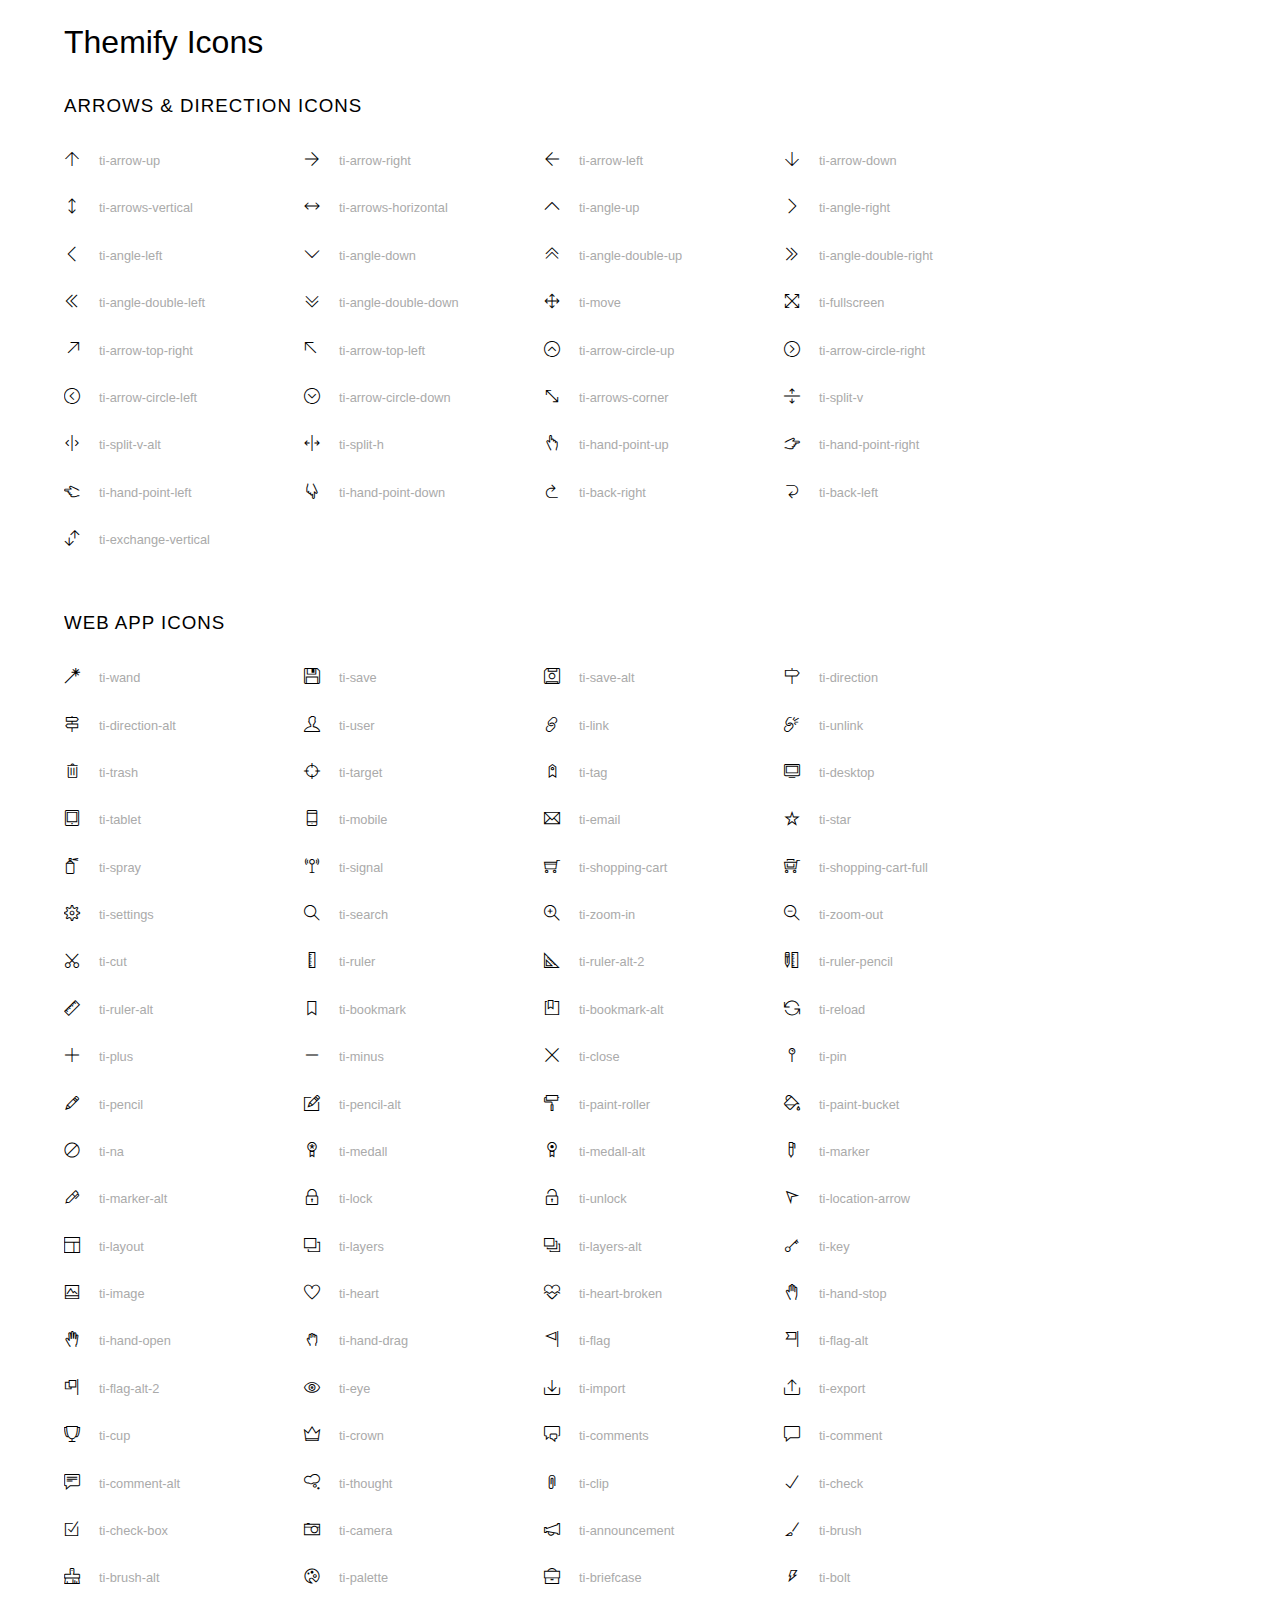
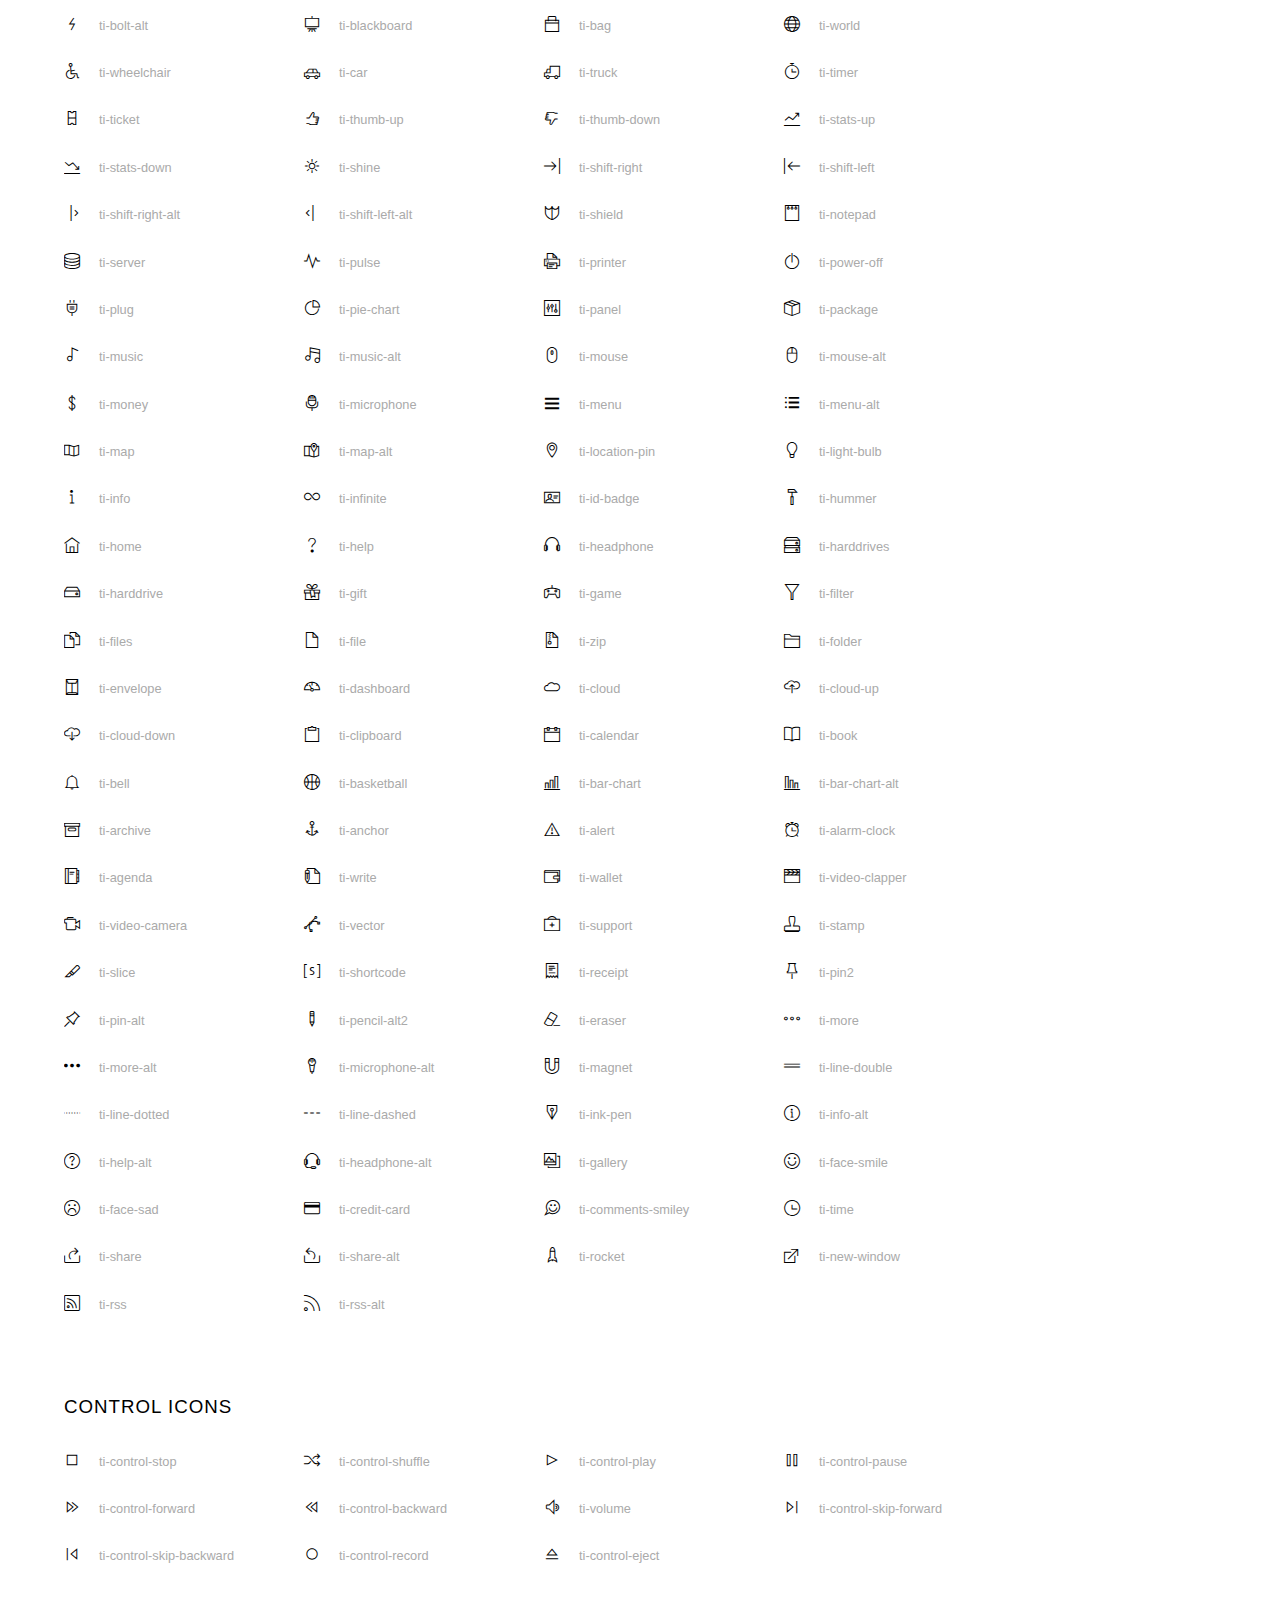
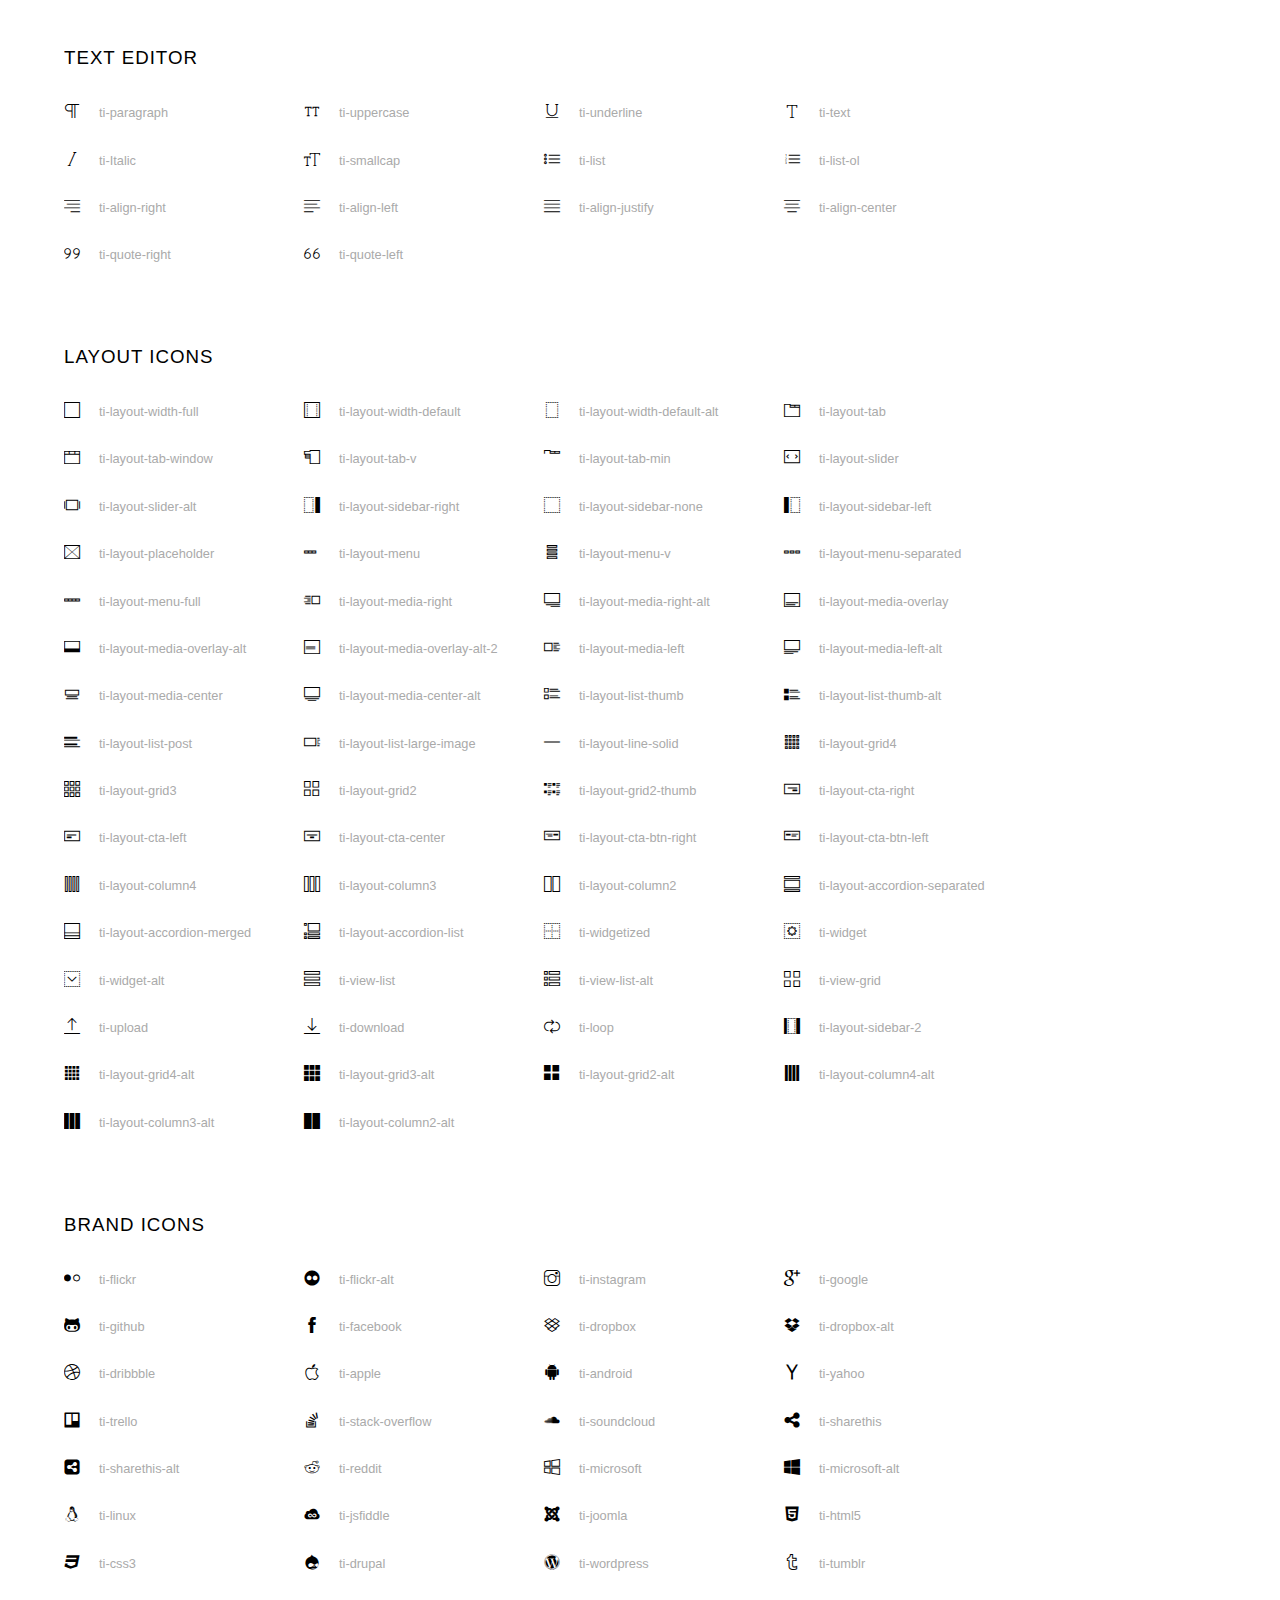
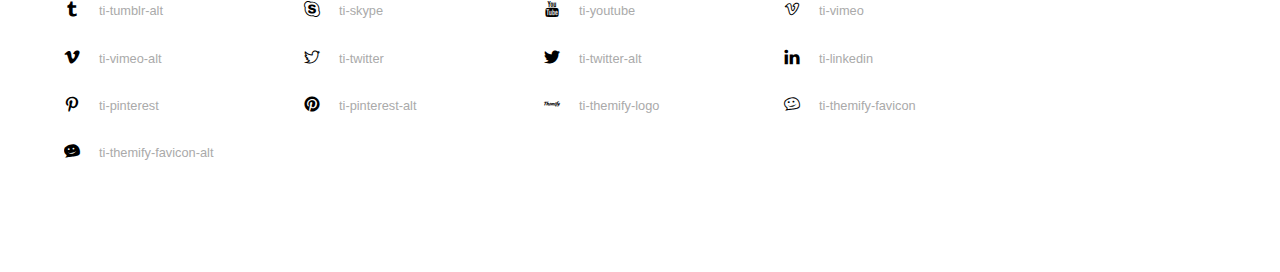
<file: fonts/themify/index.html>
<!doctype html>
<html>
<head>
	<meta charset="utf-8">
	<title>Themify Icon Font</title>
	<meta name="viewport" content="width=device-width">
	<link rel="stylesheet" href="demo-files/demo.css">
	<link rel="stylesheet" href="themify-icons.css">
	<!--[if lt IE 8]><!-->
	<link rel="stylesheet" href="ie7/ie7.css">
	<!--<![endif]-->
</head>
<body>
	<h1>Themify Icons</h1>

	<div class="icon-section">

		<div class="icon-section">
			<h3>Arrows &amp; Direction Icons </h3>

			<div class="icon-container">
				<span class="ti-arrow-up"></span><span class="icon-name"> ti-arrow-up</span>
			</div>
			<div class="icon-container">
				<span class="ti-arrow-right"></span><span class="icon-name"> ti-arrow-right</span>
			</div>
			<div class="icon-container">
				<span class="ti-arrow-left"></span><span class="icon-name"> ti-arrow-left</span>
			</div>
			<div class="icon-container">
				<span class="ti-arrow-down"></span><span class="icon-name"> ti-arrow-down</span>
			</div>
			<div class="icon-container">
				<span class="ti-arrows-vertical"></span><span class="icon-name"> ti-arrows-vertical</span>
			</div>
			<div class="icon-container">
				<span class="ti-arrows-horizontal"></span><span class="icon-name"> ti-arrows-horizontal</span>
			</div>
			<div class="icon-container">
				<span class="ti-angle-up"></span><span class="icon-name"> ti-angle-up</span>
			</div>
			<div class="icon-container">
				<span class="ti-angle-right"></span><span class="icon-name"> ti-angle-right</span>
			</div>
			<div class="icon-container">
				<span class="ti-angle-left"></span><span class="icon-name"> ti-angle-left</span>
			</div>
			<div class="icon-container">
				<span class="ti-angle-down"></span><span class="icon-name"> ti-angle-down</span>
			</div>	
			<div class="icon-container">
				<span class="ti-angle-double-up"></span><span class="icon-name"> ti-angle-double-up</span>
			</div>
			<div class="icon-container">
				<span class="ti-angle-double-right"></span><span class="icon-name"> ti-angle-double-right</span>
			</div>
			<div class="icon-container">
				<span class="ti-angle-double-left"></span><span class="icon-name"> ti-angle-double-left</span>
			</div>
			<div class="icon-container">
				<span class="ti-angle-double-down"></span><span class="icon-name"> ti-angle-double-down</span>
			</div>					
			<div class="icon-container">
				<span class="ti-move"></span><span class="icon-name"> ti-move</span>
			</div>
			<div class="icon-container">
				<span class="ti-fullscreen"></span><span class="icon-name"> ti-fullscreen</span>
			</div>
			<div class="icon-container">
				<span class="ti-arrow-top-right"></span><span class="icon-name"> ti-arrow-top-right</span>
			</div>
			<div class="icon-container">
				<span class="ti-arrow-top-left"></span><span class="icon-name"> ti-arrow-top-left</span>
			</div>
			<div class="icon-container">
				<span class="ti-arrow-circle-up"></span><span class="icon-name"> ti-arrow-circle-up</span>
			</div>
			<div class="icon-container">
				<span class="ti-arrow-circle-right"></span><span class="icon-name"> ti-arrow-circle-right</span>
			</div>
			<div class="icon-container">
				<span class="ti-arrow-circle-left"></span><span class="icon-name"> ti-arrow-circle-left</span>
			</div>
			<div class="icon-container">
				<span class="ti-arrow-circle-down"></span><span class="icon-name"> ti-arrow-circle-down</span>
			</div>
			<div class="icon-container">
				<span class="ti-arrows-corner"></span><span class="icon-name"> ti-arrows-corner</span>
			</div>
			<div class="icon-container">
				<span class="ti-split-v"></span><span class="icon-name"> ti-split-v</span>
			</div>

			<div class="icon-container">
				<span class="ti-split-v-alt"></span><span class="icon-name"> ti-split-v-alt</span>
			</div>
			<div class="icon-container">
				<span class="ti-split-h"></span><span class="icon-name"> ti-split-h</span>
			</div>
			<div class="icon-container">
				<span class="ti-hand-point-up"></span><span class="icon-name"> ti-hand-point-up</span>
			</div>
			<div class="icon-container">
				<span class="ti-hand-point-right"></span><span class="icon-name"> ti-hand-point-right</span>
			</div>
			<div class="icon-container">
				<span class="ti-hand-point-left"></span><span class="icon-name"> ti-hand-point-left</span>
			</div>
			<div class="icon-container">
				<span class="ti-hand-point-down"></span><span class="icon-name"> ti-hand-point-down</span>
			</div>
			<div class="icon-container">
				<span class="ti-back-right"></span><span class="icon-name"> ti-back-right</span>
			</div>
			<div class="icon-container">
				<span class="ti-back-left"></span><span class="icon-name"> ti-back-left</span>
			</div>
			<div class="icon-container">
				<span class="ti-exchange-vertical"></span><span class="icon-name"> ti-exchange-vertical</span>
			</div>

		</div> <!-- Arrows Icons -->



		<h3>Web App Icons</h3>
		
		<div class="icon-section">

			<div class="icon-container">
				<span class="ti-wand"></span><span class="icon-name"> ti-wand</span>
			</div>
			<div class="icon-container">
				<span class="ti-save"></span><span class="icon-name"> ti-save</span>
			</div>
			<div class="icon-container">
				<span class="ti-save-alt"></span><span class="icon-name"> ti-save-alt</span>
			</div>

			<div class="icon-container">
				<span class="ti-direction"></span><span class="icon-name"> ti-direction</span>
			</div>
			<div class="icon-container">
				<span class="ti-direction-alt"></span><span class="icon-name"> ti-direction-alt</span>
			</div>
			<div class="icon-container">
				<span class="ti-user"></span><span class="icon-name"> ti-user</span>
			</div>
			<div class="icon-container">
				<span class="ti-link"></span><span class="icon-name"> ti-link</span>
			</div>
			<div class="icon-container">
				<span class="ti-unlink"></span><span class="icon-name"> ti-unlink</span>
			</div>
			<div class="icon-container">
				<span class="ti-trash"></span><span class="icon-name"> ti-trash</span>
			</div>
			<div class="icon-container">
				<span class="ti-target"></span><span class="icon-name"> ti-target</span>
			</div>
			<div class="icon-container">
				<span class="ti-tag"></span><span class="icon-name"> ti-tag</span>
			</div>
			<div class="icon-container">
				<span class="ti-desktop"></span><span class="icon-name"> ti-desktop</span>
			</div>
			<div class="icon-container">
				<span class="ti-tablet"></span><span class="icon-name"> ti-tablet</span>
			</div>
			<div class="icon-container">
				<span class="ti-mobile"></span><span class="icon-name"> ti-mobile</span>
			</div>
			<div class="icon-container">
				<span class="ti-email"></span><span class="icon-name"> ti-email</span>
			</div>	
			<div class="icon-container">
				<span class="ti-star"></span><span class="icon-name"> ti-star</span>
			</div>
			<div class="icon-container">
				<span class="ti-spray"></span><span class="icon-name"> ti-spray</span>
			</div>
			<div class="icon-container">
				<span class="ti-signal"></span><span class="icon-name"> ti-signal</span>
			</div>
			<div class="icon-container">
				<span class="ti-shopping-cart"></span><span class="icon-name"> ti-shopping-cart</span>
			</div>
			<div class="icon-container">
				<span class="ti-shopping-cart-full"></span><span class="icon-name"> ti-shopping-cart-full</span>
			</div>
			<div class="icon-container">
				<span class="ti-settings"></span><span class="icon-name"> ti-settings</span>
			</div>
			<div class="icon-container">
				<span class="ti-search"></span><span class="icon-name"> ti-search</span>
			</div>
			<div class="icon-container">
				<span class="ti-zoom-in"></span><span class="icon-name"> ti-zoom-in</span>
			</div>
			<div class="icon-container">
				<span class="ti-zoom-out"></span><span class="icon-name"> ti-zoom-out</span>
			</div>
			<div class="icon-container">
				<span class="ti-cut"></span><span class="icon-name"> ti-cut</span>
			</div>
			<div class="icon-container">
				<span class="ti-ruler"></span><span class="icon-name"> ti-ruler</span>
			</div>
			<div class="icon-container">
				<span class="ti-ruler-alt-2"></span><span class="icon-name"> ti-ruler-alt-2</span>
			</div>			
			<div class="icon-container">
				<span class="ti-ruler-pencil"></span><span class="icon-name"> ti-ruler-pencil</span>
			</div>
			<div class="icon-container">
				<span class="ti-ruler-alt"></span><span class="icon-name"> ti-ruler-alt</span>
			</div>
			<div class="icon-container">
				<span class="ti-bookmark"></span><span class="icon-name"> ti-bookmark</span>
			</div>
			<div class="icon-container">
				<span class="ti-bookmark-alt"></span><span class="icon-name"> ti-bookmark-alt</span>
			</div>
			<div class="icon-container">
				<span class="ti-reload"></span><span class="icon-name"> ti-reload</span>
			</div>
			<div class="icon-container">
				<span class="ti-plus"></span><span class="icon-name"> ti-plus</span>
			</div>
			<div class="icon-container">
				<span class="ti-minus"></span><span class="icon-name"> ti-minus</span>
			</div>
			<div class="icon-container">
				<span class="ti-close"></span><span class="icon-name"> ti-close</span>
			</div>			
			<div class="icon-container">
				<span class="ti-pin"></span><span class="icon-name"> ti-pin</span>
			</div>
			<div class="icon-container">
				<span class="ti-pencil"></span><span class="icon-name"> ti-pencil</span>
			</div>
					
		  	<div class="icon-container">
				<span class="ti-pencil-alt"></span><span class="icon-name"> ti-pencil-alt</span>
			</div>
			<div class="icon-container">
				<span class="ti-paint-roller"></span><span class="icon-name"> ti-paint-roller</span>
			</div>
			<div class="icon-container">
				<span class="ti-paint-bucket"></span><span class="icon-name"> ti-paint-bucket</span>
			</div>
			<div class="icon-container">
				<span class="ti-na"></span><span class="icon-name"> ti-na</span>
			</div>
			<div class="icon-container">
				<span class="ti-medall"></span><span class="icon-name"> ti-medall</span>
			</div>
			<div class="icon-container">
				<span class="ti-medall-alt"></span><span class="icon-name"> ti-medall-alt</span>
			</div>
			<div class="icon-container">
				<span class="ti-marker"></span><span class="icon-name"> ti-marker</span>
			</div>
			<div class="icon-container">
				<span class="ti-marker-alt"></span><span class="icon-name"> ti-marker-alt</span>
			</div>

			<div class="icon-container">
				<span class="ti-lock"></span><span class="icon-name"> ti-lock</span>
			</div>
			<div class="icon-container">
				<span class="ti-unlock"></span><span class="icon-name"> ti-unlock</span>
			</div>
			<div class="icon-container">
				<span class="ti-location-arrow"></span><span class="icon-name"> ti-location-arrow</span>
			</div>
			<div class="icon-container">
				<span class="ti-layout"></span><span class="icon-name"> ti-layout</span>
			</div>
			<div class="icon-container">
				<span class="ti-layers"></span><span class="icon-name"> ti-layers</span>
			</div>
			<div class="icon-container">
				<span class="ti-layers-alt"></span><span class="icon-name"> ti-layers-alt</span>
			</div>
			<div class="icon-container">
				<span class="ti-key"></span><span class="icon-name"> ti-key</span>
			</div>
			<div class="icon-container">
				<span class="ti-image"></span><span class="icon-name"> ti-image</span>
			</div>
			<div class="icon-container">
				<span class="ti-heart"></span><span class="icon-name"> ti-heart</span>
			</div>
			<div class="icon-container">
				<span class="ti-heart-broken"></span><span class="icon-name"> ti-heart-broken</span>
			</div>
			<div class="icon-container">
				<span class="ti-hand-stop"></span><span class="icon-name"> ti-hand-stop</span>
			</div>
			<div class="icon-container">
				<span class="ti-hand-open"></span><span class="icon-name"> ti-hand-open</span>
			</div>
			<div class="icon-container">
				<span class="ti-hand-drag"></span><span class="icon-name"> ti-hand-drag</span>
			</div>
			<div class="icon-container">
				<span class="ti-flag"></span><span class="icon-name"> ti-flag</span>
			</div>
			<div class="icon-container">
				<span class="ti-flag-alt"></span><span class="icon-name"> ti-flag-alt</span>
			</div>
			<div class="icon-container">
				<span class="ti-flag-alt-2"></span><span class="icon-name"> ti-flag-alt-2</span>
			</div>
			<div class="icon-container">
				<span class="ti-eye"></span><span class="icon-name"> ti-eye</span>
			</div>
			<div class="icon-container">
				<span class="ti-import"></span><span class="icon-name"> ti-import</span>
			</div>			
			<div class="icon-container">
				<span class="ti-export"></span><span class="icon-name"> ti-export</span>
			</div>
			<div class="icon-container">
				<span class="ti-cup"></span><span class="icon-name"> ti-cup</span>
			</div>
			<div class="icon-container">
				<span class="ti-crown"></span><span class="icon-name"> ti-crown</span>
			</div>
			<div class="icon-container">
				<span class="ti-comments"></span><span class="icon-name"> ti-comments</span>
			</div>
			<div class="icon-container">
				<span class="ti-comment"></span><span class="icon-name"> ti-comment</span>
			</div>
			<div class="icon-container">
				<span class="ti-comment-alt"></span><span class="icon-name"> ti-comment-alt</span>
			</div>
			<div class="icon-container">
				<span class="ti-thought"></span><span class="icon-name"> ti-thought</span>
			</div>			
			<div class="icon-container">
				<span class="ti-clip"></span><span class="icon-name"> ti-clip</span>
			</div>

			<div class="icon-container">
				<span class="ti-check"></span><span class="icon-name"> ti-check</span>
			</div>
			<div class="icon-container">
				<span class="ti-check-box"></span><span class="icon-name"> ti-check-box</span>
			</div>
			<div class="icon-container">
				<span class="ti-camera"></span><span class="icon-name"> ti-camera</span>
			</div>
			<div class="icon-container">
				<span class="ti-announcement"></span><span class="icon-name"> ti-announcement</span>
			</div>
			<div class="icon-container">
				<span class="ti-brush"></span><span class="icon-name"> ti-brush</span>
			</div>
			<div class="icon-container">
				<span class="ti-brush-alt"></span><span class="icon-name"> ti-brush-alt</span>
			</div>
			<div class="icon-container">
				<span class="ti-palette"></span><span class="icon-name"> ti-palette</span>
			</div>			
			<div class="icon-container">
				<span class="ti-briefcase"></span><span class="icon-name"> ti-briefcase</span>
			</div>
			<div class="icon-container">
				<span class="ti-bolt"></span><span class="icon-name"> ti-bolt</span>
			</div>
			<div class="icon-container">
				<span class="ti-bolt-alt"></span><span class="icon-name"> ti-bolt-alt</span>
			</div>
			<div class="icon-container">
				<span class="ti-blackboard"></span><span class="icon-name"> ti-blackboard</span>
			</div>
			<div class="icon-container">
				<span class="ti-bag"></span><span class="icon-name"> ti-bag</span>
			</div>
			<div class="icon-container">
				<span class="ti-world"></span><span class="icon-name"> ti-world</span>
			</div>
			<div class="icon-container">
				<span class="ti-wheelchair"></span><span class="icon-name"> ti-wheelchair</span>
			</div>
			<div class="icon-container">
				<span class="ti-car"></span><span class="icon-name"> ti-car</span>
			</div>
			<div class="icon-container">
				<span class="ti-truck"></span><span class="icon-name"> ti-truck</span>
			</div>
			<div class="icon-container">
				<span class="ti-timer"></span><span class="icon-name"> ti-timer</span>
			</div>
			<div class="icon-container">
				<span class="ti-ticket"></span><span class="icon-name"> ti-ticket</span>
			</div>
			<div class="icon-container">
				<span class="ti-thumb-up"></span><span class="icon-name"> ti-thumb-up</span>
			</div>
			<div class="icon-container">
				<span class="ti-thumb-down"></span><span class="icon-name"> ti-thumb-down</span>
			</div>

			<div class="icon-container">
				<span class="ti-stats-up"></span><span class="icon-name"> ti-stats-up</span>
			</div>
			<div class="icon-container">
				<span class="ti-stats-down"></span><span class="icon-name"> ti-stats-down</span>
			</div>
			<div class="icon-container">
				<span class="ti-shine"></span><span class="icon-name"> ti-shine</span>
			</div>
			<div class="icon-container">
				<span class="ti-shift-right"></span><span class="icon-name"> ti-shift-right</span>
			</div>
			<div class="icon-container">
				<span class="ti-shift-left"></span><span class="icon-name"> ti-shift-left</span>
			</div>

			<div class="icon-container">
				<span class="ti-shift-right-alt"></span><span class="icon-name"> ti-shift-right-alt</span>
			</div>
			<div class="icon-container">
				<span class="ti-shift-left-alt"></span><span class="icon-name"> ti-shift-left-alt</span>
			</div>
			<div class="icon-container">
				<span class="ti-shield"></span><span class="icon-name"> ti-shield</span>
			</div>
			<div class="icon-container">
				<span class="ti-notepad"></span><span class="icon-name"> ti-notepad</span>
			</div>
			<div class="icon-container">
				<span class="ti-server"></span><span class="icon-name"> ti-server</span>
			</div>

			<div class="icon-container">
				<span class="ti-pulse"></span><span class="icon-name"> ti-pulse</span>
			</div>
			<div class="icon-container">
				<span class="ti-printer"></span><span class="icon-name"> ti-printer</span>
			</div>
			<div class="icon-container">
				<span class="ti-power-off"></span><span class="icon-name"> ti-power-off</span>
			</div>
			<div class="icon-container">
				<span class="ti-plug"></span><span class="icon-name"> ti-plug</span>
			</div>
			<div class="icon-container">
				<span class="ti-pie-chart"></span><span class="icon-name"> ti-pie-chart</span>
			</div>

			<div class="icon-container">
				<span class="ti-panel"></span><span class="icon-name"> ti-panel</span>
			</div>
			<div class="icon-container">
				<span class="ti-package"></span><span class="icon-name"> ti-package</span>
			</div>
			<div class="icon-container">
				<span class="ti-music"></span><span class="icon-name"> ti-music</span>
			</div>
			<div class="icon-container">
				<span class="ti-music-alt"></span><span class="icon-name"> ti-music-alt</span>
			</div>
			<div class="icon-container">
				<span class="ti-mouse"></span><span class="icon-name"> ti-mouse</span>
			</div>
			<div class="icon-container">
				<span class="ti-mouse-alt"></span><span class="icon-name"> ti-mouse-alt</span>
			</div>
			<div class="icon-container">
				<span class="ti-money"></span><span class="icon-name"> ti-money</span>
			</div>
			<div class="icon-container">
				<span class="ti-microphone"></span><span class="icon-name"> ti-microphone</span>
			</div>
			<div class="icon-container">
				<span class="ti-menu"></span><span class="icon-name"> ti-menu</span>
			</div>
			<div class="icon-container">
				<span class="ti-menu-alt"></span><span class="icon-name"> ti-menu-alt</span>
			</div>
			<div class="icon-container">
				<span class="ti-map"></span><span class="icon-name"> ti-map</span>
			</div>
			<div class="icon-container">
				<span class="ti-map-alt"></span><span class="icon-name"> ti-map-alt</span>
			</div>

			<div class="icon-container">
				<span class="ti-location-pin"></span><span class="icon-name"> ti-location-pin</span>
			</div>

			<div class="icon-container">
				<span class="ti-light-bulb"></span><span class="icon-name"> ti-light-bulb</span>
			</div>
			<div class="icon-container">
				<span class="ti-info"></span><span class="icon-name"> ti-info</span>
			</div>
			<div class="icon-container">
				<span class="ti-infinite"></span><span class="icon-name"> ti-infinite</span>
			</div>
			<div class="icon-container">
				<span class="ti-id-badge"></span><span class="icon-name"> ti-id-badge</span>
			</div>
			<div class="icon-container">
				<span class="ti-hummer"></span><span class="icon-name"> ti-hummer</span>
			</div>
			<div class="icon-container">
				<span class="ti-home"></span><span class="icon-name"> ti-home</span>
			</div>
			<div class="icon-container">
				<span class="ti-help"></span><span class="icon-name"> ti-help</span>
			</div>
			<div class="icon-container">
				<span class="ti-headphone"></span><span class="icon-name"> ti-headphone</span>
			</div>
			<div class="icon-container">
				<span class="ti-harddrives"></span><span class="icon-name"> ti-harddrives</span>
			</div>
			<div class="icon-container">
				<span class="ti-harddrive"></span><span class="icon-name"> ti-harddrive</span>
			</div>
			<div class="icon-container">
				<span class="ti-gift"></span><span class="icon-name"> ti-gift</span>
			</div>
			<div class="icon-container">
				<span class="ti-game"></span><span class="icon-name"> ti-game</span>
			</div>
			<div class="icon-container">
				<span class="ti-filter"></span><span class="icon-name"> ti-filter</span>
			</div>
			<div class="icon-container">
				<span class="ti-files"></span><span class="icon-name"> ti-files</span>
			</div>
			<div class="icon-container">
				<span class="ti-file"></span><span class="icon-name"> ti-file</span>
			</div>
			<div class="icon-container">
				<span class="ti-zip"></span><span class="icon-name"> ti-zip</span>
			</div>
			<div class="icon-container">
				<span class="ti-folder"></span><span class="icon-name"> ti-folder</span>
			</div>			
			<div class="icon-container">
				<span class="ti-envelope"></span><span class="icon-name"> ti-envelope</span>
			</div>


			<div class="icon-container">
				<span class="ti-dashboard"></span><span class="icon-name"> ti-dashboard</span>
			</div>
			<div class="icon-container">
				<span class="ti-cloud"></span><span class="icon-name"> ti-cloud</span>
			</div>
			<div class="icon-container">
				<span class="ti-cloud-up"></span><span class="icon-name"> ti-cloud-up</span>
			</div>
			<div class="icon-container">
				<span class="ti-cloud-down"></span><span class="icon-name"> ti-cloud-down</span>
			</div>
			<div class="icon-container">
				<span class="ti-clipboard"></span><span class="icon-name"> ti-clipboard</span>
			</div>
			<div class="icon-container">
				<span class="ti-calendar"></span><span class="icon-name"> ti-calendar</span>
			</div>
			<div class="icon-container">
				<span class="ti-book"></span><span class="icon-name"> ti-book</span>
			</div>
			<div class="icon-container">
				<span class="ti-bell"></span><span class="icon-name"> ti-bell</span>
			</div>
			<div class="icon-container">
				<span class="ti-basketball"></span><span class="icon-name"> ti-basketball</span>
			</div>
			<div class="icon-container">
				<span class="ti-bar-chart"></span><span class="icon-name"> ti-bar-chart</span>
			</div>
			<div class="icon-container">
				<span class="ti-bar-chart-alt"></span><span class="icon-name"> ti-bar-chart-alt</span>
			</div>


			<div class="icon-container">
				<span class="ti-archive"></span><span class="icon-name"> ti-archive</span>
			</div>
			<div class="icon-container">
				<span class="ti-anchor"></span><span class="icon-name"> ti-anchor</span>
			</div>

			<div class="icon-container">
				<span class="ti-alert"></span><span class="icon-name"> ti-alert</span>
			</div>
			<div class="icon-container">
				<span class="ti-alarm-clock"></span><span class="icon-name"> ti-alarm-clock</span>
			</div>
			<div class="icon-container">
				<span class="ti-agenda"></span><span class="icon-name"> ti-agenda</span>
			</div>
			<div class="icon-container">
				<span class="ti-write"></span><span class="icon-name"> ti-write</span>
			</div>

			<div class="icon-container">
				<span class="ti-wallet"></span><span class="icon-name"> ti-wallet</span>
			</div>
			<div class="icon-container">
				<span class="ti-video-clapper"></span><span class="icon-name"> ti-video-clapper</span>
			</div>
			<div class="icon-container">
				<span class="ti-video-camera"></span><span class="icon-name"> ti-video-camera</span>
			</div>
			<div class="icon-container">
				<span class="ti-vector"></span><span class="icon-name"> ti-vector</span>
			</div>

			<div class="icon-container">
				<span class="ti-support"></span><span class="icon-name"> ti-support</span>
			</div>
			<div class="icon-container">
				<span class="ti-stamp"></span><span class="icon-name"> ti-stamp</span>
			</div>
			<div class="icon-container">
				<span class="ti-slice"></span><span class="icon-name"> ti-slice</span>
			</div>
			<div class="icon-container">
				<span class="ti-shortcode"></span><span class="icon-name"> ti-shortcode</span>
			</div>
			<div class="icon-container">
				<span class="ti-receipt"></span><span class="icon-name"> ti-receipt</span>
			</div>
			<div class="icon-container">
				<span class="ti-pin2"></span><span class="icon-name"> ti-pin2</span>
			</div>
			<div class="icon-container">
				<span class="ti-pin-alt"></span><span class="icon-name"> ti-pin-alt</span>
			</div>
			<div class="icon-container">
				<span class="ti-pencil-alt2"></span><span class="icon-name"> ti-pencil-alt2</span>
			</div>
			<div class="icon-container">
				<span class="ti-eraser"></span><span class="icon-name"> ti-eraser</span>
			</div>			
			<div class="icon-container">
				<span class="ti-more"></span><span class="icon-name"> ti-more</span>
			</div>
			<div class="icon-container">
				<span class="ti-more-alt"></span><span class="icon-name"> ti-more-alt</span>
			</div>
			<div class="icon-container">
				<span class="ti-microphone-alt"></span><span class="icon-name"> ti-microphone-alt</span>
			</div>
			<div class="icon-container">
				<span class="ti-magnet"></span><span class="icon-name"> ti-magnet</span>
			</div>
			<div class="icon-container">
				<span class="ti-line-double"></span><span class="icon-name"> ti-line-double</span>
			</div>
			<div class="icon-container">
				<span class="ti-line-dotted"></span><span class="icon-name"> ti-line-dotted</span>
			</div>
			<div class="icon-container">
				<span class="ti-line-dashed"></span><span class="icon-name"> ti-line-dashed</span>
			</div>

			<div class="icon-container">
				<span class="ti-ink-pen"></span><span class="icon-name"> ti-ink-pen</span>
			</div>
			<div class="icon-container">
				<span class="ti-info-alt"></span><span class="icon-name"> ti-info-alt</span>
			</div>
			<div class="icon-container">
				<span class="ti-help-alt"></span><span class="icon-name"> ti-help-alt</span>
			</div>
			<div class="icon-container">
				<span class="ti-headphone-alt"></span><span class="icon-name"> ti-headphone-alt</span>
			</div>

			<div class="icon-container">
				<span class="ti-gallery"></span><span class="icon-name"> ti-gallery</span>
			</div>
			<div class="icon-container">
				<span class="ti-face-smile"></span><span class="icon-name"> ti-face-smile</span>
			</div>
			<div class="icon-container">
				<span class="ti-face-sad"></span><span class="icon-name"> ti-face-sad</span>
			</div>
			<div class="icon-container">
				<span class="ti-credit-card"></span><span class="icon-name"> ti-credit-card</span>
			</div>
			<div class="icon-container">
				<span class="ti-comments-smiley"></span><span class="icon-name"> ti-comments-smiley</span>
			</div>
			<div class="icon-container">
				<span class="ti-time"></span><span class="icon-name"> ti-time</span>
			</div>
			<div class="icon-container">
				<span class="ti-share"></span><span class="icon-name"> ti-share</span>
			</div>
			<div class="icon-container">
				<span class="ti-share-alt"></span><span class="icon-name"> ti-share-alt</span>
			</div>
			<div class="icon-container">
				<span class="ti-rocket"></span><span class="icon-name"> ti-rocket</span>
			</div>

			<div class="icon-container">
				<span class="ti-new-window"></span><span class="icon-name"> ti-new-window</span>
			</div>

			<div class="icon-container">
				<span class="ti-rss"></span><span class="icon-name"> ti-rss</span>
			</div>

			<div class="icon-container">
				<span class="ti-rss-alt"></span><span class="icon-name"> ti-rss-alt</span>
			</div>
			
		</div><!-- Web App Icons -->


		<div class="icon-section">
			<h3>Control Icons</h3>
			<div class="icon-container">
				<span class="ti-control-stop"></span><span class="icon-name"> ti-control-stop</span>
			</div>
			<div class="icon-container">
				<span class="ti-control-shuffle"></span><span class="icon-name"> ti-control-shuffle</span>
			</div>
			<div class="icon-container">
				<span class="ti-control-play"></span><span class="icon-name"> ti-control-play</span>
			</div>
			<div class="icon-container">
				<span class="ti-control-pause"></span><span class="icon-name"> ti-control-pause</span>
			</div>
			<div class="icon-container">
				<span class="ti-control-forward"></span><span class="icon-name"> ti-control-forward</span>
			</div>
			<div class="icon-container">
				<span class="ti-control-backward"></span><span class="icon-name"> ti-control-backward</span>
			</div>	
			<div class="icon-container">
				<span class="ti-volume"></span><span class="icon-name"> ti-volume</span>
			</div>
			<div class="icon-container">
				<span class="ti-control-skip-forward"></span><span class="icon-name"> ti-control-skip-forward</span>
			</div>
			<div class="icon-container">
				<span class="ti-control-skip-backward"></span><span class="icon-name"> ti-control-skip-backward</span>
			</div>
			<div class="icon-container">
				<span class="ti-control-record"></span><span class="icon-name"> ti-control-record</span>
			</div>
			<div class="icon-container">
				<span class="ti-control-eject"></span><span class="icon-name"> ti-control-eject</span>
			</div>			
		</div> <!-- Control Icons -->


		<div class="icon-section">
			<h3>Text Editor</h3>

			<div class="icon-container">
				<span class="ti-paragraph"></span><span class="icon-name"> ti-paragraph</span>
			</div>
			<div class="icon-container">
				<span class="ti-uppercase"></span><span class="icon-name"> ti-uppercase</span>
			</div>

			<div class="icon-container">
				<span class="ti-underline"></span><span class="icon-name"> ti-underline</span>
			</div>
			<div class="icon-container">
				<span class="ti-text"></span><span class="icon-name"> ti-text</span>
			</div>
			<div class="icon-container">
				<span class="ti-Italic"></span><span class="icon-name"> ti-Italic</span>
			</div>
			<div class="icon-container">
				<span class="ti-smallcap"></span><span class="icon-name"> ti-smallcap</span>
			</div>
			<div class="icon-container">
				<span class="ti-list"></span><span class="icon-name"> ti-list</span>
			</div>
			<div class="icon-container">
				<span class="ti-list-ol"></span><span class="icon-name"> ti-list-ol</span>
			</div>
			<div class="icon-container">
				<span class="ti-align-right"></span><span class="icon-name"> ti-align-right</span>
			</div>
			<div class="icon-container">
				<span class="ti-align-left"></span><span class="icon-name"> ti-align-left</span>
			</div>
			<div class="icon-container">
				<span class="ti-align-justify"></span><span class="icon-name"> ti-align-justify</span>
			</div>
			<div class="icon-container">
				<span class="ti-align-center"></span><span class="icon-name"> ti-align-center</span>
			</div>
			<div class="icon-container">
				<span class="ti-quote-right"></span><span class="icon-name"> ti-quote-right</span>
			</div>
			<div class="icon-container">
				<span class="ti-quote-left"></span><span class="icon-name"> ti-quote-left</span>
			</div>

		</div> <!-- Text Editor -->



		<div class="icon-section">
			<h3>Layout Icons</h3>
			<div class="icon-container">
				<span class="ti-layout-width-full"></span><span class="icon-name"> ti-layout-width-full</span>
			</div>
			<div class="icon-container">
				<span class="ti-layout-width-default"></span><span class="icon-name"> ti-layout-width-default</span>
			</div>
			<div class="icon-container">
				<span class="ti-layout-width-default-alt"></span><span class="icon-name"> ti-layout-width-default-alt</span>
			</div>
			<div class="icon-container">
				<span class="ti-layout-tab"></span><span class="icon-name"> ti-layout-tab</span>
			</div>
			<div class="icon-container">
				<span class="ti-layout-tab-window"></span><span class="icon-name"> ti-layout-tab-window</span>
			</div>
			<div class="icon-container">
				<span class="ti-layout-tab-v"></span><span class="icon-name"> ti-layout-tab-v</span>
			</div>
			<div class="icon-container">
				<span class="ti-layout-tab-min"></span><span class="icon-name"> ti-layout-tab-min</span>
			</div>
			<div class="icon-container">
				<span class="ti-layout-slider"></span><span class="icon-name"> ti-layout-slider</span>
			</div>
			<div class="icon-container">
				<span class="ti-layout-slider-alt"></span><span class="icon-name"> ti-layout-slider-alt</span>
			</div>
			<div class="icon-container">
				<span class="ti-layout-sidebar-right"></span><span class="icon-name"> ti-layout-sidebar-right</span>
			</div>
			<div class="icon-container">
				<span class="ti-layout-sidebar-none"></span><span class="icon-name"> ti-layout-sidebar-none</span>
			</div>
			<div class="icon-container">
				<span class="ti-layout-sidebar-left"></span><span class="icon-name"> ti-layout-sidebar-left</span>
			</div>
			<div class="icon-container">
				<span class="ti-layout-placeholder"></span><span class="icon-name"> ti-layout-placeholder</span>
			</div>
			<div class="icon-container">
				<span class="ti-layout-menu"></span><span class="icon-name"> ti-layout-menu</span>
			</div>
			<div class="icon-container">
				<span class="ti-layout-menu-v"></span><span class="icon-name"> ti-layout-menu-v</span>
			</div>
			<div class="icon-container">
				<span class="ti-layout-menu-separated"></span><span class="icon-name"> ti-layout-menu-separated</span>
			</div>
			<div class="icon-container">
				<span class="ti-layout-menu-full"></span><span class="icon-name"> ti-layout-menu-full</span>
			</div>
			<div class="icon-container">
				<span class="ti-layout-media-right"></span><span class="icon-name"> ti-layout-media-right</span>
			</div>
			<div class="icon-container">
				<span class="ti-layout-media-right-alt"></span><span class="icon-name"> ti-layout-media-right-alt</span>
			</div>
			<div class="icon-container">
				<span class="ti-layout-media-overlay"></span><span class="icon-name"> ti-layout-media-overlay</span>
			</div>
			<div class="icon-container">
				<span class="ti-layout-media-overlay-alt"></span><span class="icon-name"> ti-layout-media-overlay-alt</span>
			</div>
			<div class="icon-container">
				<span class="ti-layout-media-overlay-alt-2"></span><span class="icon-name"> ti-layout-media-overlay-alt-2</span>
			</div>
			<div class="icon-container">
				<span class="ti-layout-media-left"></span><span class="icon-name"> ti-layout-media-left</span>
			</div>
			<div class="icon-container">
				<span class="ti-layout-media-left-alt"></span><span class="icon-name"> ti-layout-media-left-alt</span>
			</div>
			<div class="icon-container">
				<span class="ti-layout-media-center"></span><span class="icon-name"> ti-layout-media-center</span>
			</div>
			<div class="icon-container">
				<span class="ti-layout-media-center-alt"></span><span class="icon-name"> ti-layout-media-center-alt</span>
			</div>
			<div class="icon-container">
				<span class="ti-layout-list-thumb"></span><span class="icon-name"> ti-layout-list-thumb</span>
			</div>
			<div class="icon-container">
				<span class="ti-layout-list-thumb-alt"></span><span class="icon-name"> ti-layout-list-thumb-alt</span>
			</div>
			<div class="icon-container">
				<span class="ti-layout-list-post"></span><span class="icon-name"> ti-layout-list-post</span>
			</div>
			<div class="icon-container">
				<span class="ti-layout-list-large-image"></span><span class="icon-name"> ti-layout-list-large-image</span>
			</div>
			<div class="icon-container">
				<span class="ti-layout-line-solid"></span><span class="icon-name"> ti-layout-line-solid</span>
			</div>
			<div class="icon-container">
				<span class="ti-layout-grid4"></span><span class="icon-name"> ti-layout-grid4</span>
			</div>
			<div class="icon-container">
				<span class="ti-layout-grid3"></span><span class="icon-name"> ti-layout-grid3</span>
			</div>
			<div class="icon-container">
				<span class="ti-layout-grid2"></span><span class="icon-name"> ti-layout-grid2</span>
			</div>
			<div class="icon-container">
				<span class="ti-layout-grid2-thumb"></span><span class="icon-name"> ti-layout-grid2-thumb</span>
			</div>
			<div class="icon-container">
				<span class="ti-layout-cta-right"></span><span class="icon-name"> ti-layout-cta-right</span>
			</div>
			<div class="icon-container">
				<span class="ti-layout-cta-left"></span><span class="icon-name"> ti-layout-cta-left</span>
			</div>
			<div class="icon-container">
				<span class="ti-layout-cta-center"></span><span class="icon-name"> ti-layout-cta-center</span>
			</div>
			<div class="icon-container">
				<span class="ti-layout-cta-btn-right"></span><span class="icon-name"> ti-layout-cta-btn-right</span>
			</div>
			<div class="icon-container">
				<span class="ti-layout-cta-btn-left"></span><span class="icon-name"> ti-layout-cta-btn-left</span>
			</div>
			<div class="icon-container">
				<span class="ti-layout-column4"></span><span class="icon-name"> ti-layout-column4</span>
			</div>
			<div class="icon-container">
				<span class="ti-layout-column3"></span><span class="icon-name"> ti-layout-column3</span>
			</div>
			<div class="icon-container">
				<span class="ti-layout-column2"></span><span class="icon-name"> ti-layout-column2</span>
			</div>
			<div class="icon-container">
				<span class="ti-layout-accordion-separated"></span><span class="icon-name"> ti-layout-accordion-separated</span>
			</div>
			<div class="icon-container">
				<span class="ti-layout-accordion-merged"></span><span class="icon-name"> ti-layout-accordion-merged</span>
			</div>
			<div class="icon-container">
				<span class="ti-layout-accordion-list"></span><span class="icon-name"> ti-layout-accordion-list</span>
			</div>
			<div class="icon-container">
				<span class="ti-widgetized"></span><span class="icon-name"> ti-widgetized</span>
			</div>
			<div class="icon-container">
				<span class="ti-widget"></span><span class="icon-name"> ti-widget</span>
			</div>
			<div class="icon-container">
				<span class="ti-widget-alt"></span><span class="icon-name"> ti-widget-alt</span>
			</div>
			<div class="icon-container">
				<span class="ti-view-list"></span><span class="icon-name"> ti-view-list</span>
			</div>
			<div class="icon-container">
				<span class="ti-view-list-alt"></span><span class="icon-name"> ti-view-list-alt</span>
			</div>
			<div class="icon-container">
				<span class="ti-view-grid"></span><span class="icon-name"> ti-view-grid</span>
			</div>
			<div class="icon-container">
				<span class="ti-upload"></span><span class="icon-name"> ti-upload</span>
			</div>
			<div class="icon-container">
				<span class="ti-download"></span><span class="icon-name"> ti-download</span>
			</div>	
			<div class="icon-container">
				<span class="ti-loop"></span><span class="icon-name"> ti-loop</span>
			</div>
			<div class="icon-container">
				<span class="ti-layout-sidebar-2"></span><span class="icon-name"> ti-layout-sidebar-2</span>
			</div>
			<div class="icon-container">
				<span class="ti-layout-grid4-alt"></span><span class="icon-name"> ti-layout-grid4-alt</span>
			</div>
			<div class="icon-container">
				<span class="ti-layout-grid3-alt"></span><span class="icon-name"> ti-layout-grid3-alt</span>
			</div>
			<div class="icon-container">
				<span class="ti-layout-grid2-alt"></span><span class="icon-name"> ti-layout-grid2-alt</span>
			</div>
			<div class="icon-container">
				<span class="ti-layout-column4-alt"></span><span class="icon-name"> ti-layout-column4-alt</span>
			</div>
			<div class="icon-container">
				<span class="ti-layout-column3-alt"></span><span class="icon-name"> ti-layout-column3-alt</span>
			</div>
			<div class="icon-container">
				<span class="ti-layout-column2-alt"></span><span class="icon-name"> ti-layout-column2-alt</span>
			</div>		


		</div> <!-- Layout Icons -->


		<div class="icon-section">
			<h3>Brand Icons</h3>

			<div class="icon-container">
				<span class="ti-flickr"></span><span class="icon-name"> ti-flickr</span>
			</div>
			<div class="icon-container">
				<span class="ti-flickr-alt"></span><span class="icon-name"> ti-flickr-alt</span>
			</div>			
			<div class="icon-container">
				<span class="ti-instagram"></span><span class="icon-name"> ti-instagram</span>
			</div>
			<div class="icon-container">
				<span class="ti-google"></span><span class="icon-name"> ti-google</span>
			</div>
			<div class="icon-container">
				<span class="ti-github"></span><span class="icon-name"> ti-github</span>
			</div>

			<div class="icon-container">
				<span class="ti-facebook"></span><span class="icon-name"> ti-facebook</span>
			</div>
			<div class="icon-container">
				<span class="ti-dropbox"></span><span class="icon-name"> ti-dropbox</span>
			</div>
			<div class="icon-container">
				<span class="ti-dropbox-alt"></span><span class="icon-name"> ti-dropbox-alt</span>
			</div>
			<div class="icon-container">
				<span class="ti-dribbble"></span><span class="icon-name"> ti-dribbble</span>
			</div>
			<div class="icon-container">
				<span class="ti-apple"></span><span class="icon-name"> ti-apple</span>
			</div>
			<div class="icon-container">
				<span class="ti-android"></span><span class="icon-name"> ti-android</span>
			</div>
			<div class="icon-container">
				<span class="ti-yahoo"></span><span class="icon-name"> ti-yahoo</span>
			</div>
			<div class="icon-container">
				<span class="ti-trello"></span><span class="icon-name"> ti-trello</span>
			</div>
			<div class="icon-container">
				<span class="ti-stack-overflow"></span><span class="icon-name"> ti-stack-overflow</span>
			</div>
			<div class="icon-container">
				<span class="ti-soundcloud"></span><span class="icon-name"> ti-soundcloud</span>
			</div>
			<div class="icon-container">
				<span class="ti-sharethis"></span><span class="icon-name"> ti-sharethis</span>
			</div>
			<div class="icon-container">
				<span class="ti-sharethis-alt"></span><span class="icon-name"> ti-sharethis-alt</span>
			</div>
			<div class="icon-container">
				<span class="ti-reddit"></span><span class="icon-name"> ti-reddit</span>
			</div>

			<div class="icon-container">
				<span class="ti-microsoft"></span><span class="icon-name"> ti-microsoft</span>
			</div>
			<div class="icon-container">
				<span class="ti-microsoft-alt"></span><span class="icon-name"> ti-microsoft-alt</span>
			</div>
			<div class="icon-container">
				<span class="ti-linux"></span><span class="icon-name"> ti-linux</span>
			</div>
			<div class="icon-container">
				<span class="ti-jsfiddle"></span><span class="icon-name"> ti-jsfiddle</span>
			</div>
			<div class="icon-container">
				<span class="ti-joomla"></span><span class="icon-name"> ti-joomla</span>
			</div>
			<div class="icon-container">
				<span class="ti-html5"></span><span class="icon-name"> ti-html5</span>
			</div>
			<div class="icon-container">
				<span class="ti-css3"></span><span class="icon-name"> ti-css3</span>
			</div>	
			<div class="icon-container">
				<span class="ti-drupal"></span><span class="icon-name"> ti-drupal</span>
			</div>
			<div class="icon-container">
				<span class="ti-wordpress"></span><span class="icon-name"> ti-wordpress</span>
			</div>		
			<div class="icon-container">
				<span class="ti-tumblr"></span><span class="icon-name"> ti-tumblr</span>
			</div>
			<div class="icon-container">
				<span class="ti-tumblr-alt"></span><span class="icon-name"> ti-tumblr-alt</span>
			</div>
			<div class="icon-container">
				<span class="ti-skype"></span><span class="icon-name"> ti-skype</span>
			</div>
			<div class="icon-container">
				<span class="ti-youtube"></span><span class="icon-name"> ti-youtube</span>
			</div>
			<div class="icon-container">
				<span class="ti-vimeo"></span><span class="icon-name"> ti-vimeo</span>
			</div>
			<div class="icon-container">
				<span class="ti-vimeo-alt"></span><span class="icon-name"> ti-vimeo-alt</span>
			</div>			
			<div class="icon-container">
				<span class="ti-twitter"></span><span class="icon-name"> ti-twitter</span>
			</div>
			<div class="icon-container">
				<span class="ti-twitter-alt"></span><span class="icon-name"> ti-twitter-alt</span>
			</div>
			<div class="icon-container">
				<span class="ti-linkedin"></span><span class="icon-name"> ti-linkedin</span>
			</div>
			<div class="icon-container">
				<span class="ti-pinterest"></span><span class="icon-name"> ti-pinterest</span>
			</div>

			<div class="icon-container">
				<span class="ti-pinterest-alt"></span><span class="icon-name"> ti-pinterest-alt</span>
			</div>
			<div class="icon-container">
				<span class="ti-themify-logo"></span><span class="icon-name"> ti-themify-logo</span>
			</div>
			<div class="icon-container">
				<span class="ti-themify-favicon"></span><span class="icon-name"> ti-themify-favicon</span>
			</div>
			<div class="icon-container">
				<span class="ti-themify-favicon-alt"></span><span class="icon-name"> ti-themify-favicon-alt</span>
			</div>

		</div> <!-- brand Icons -->

	</div>

</body>
</html>
</file>
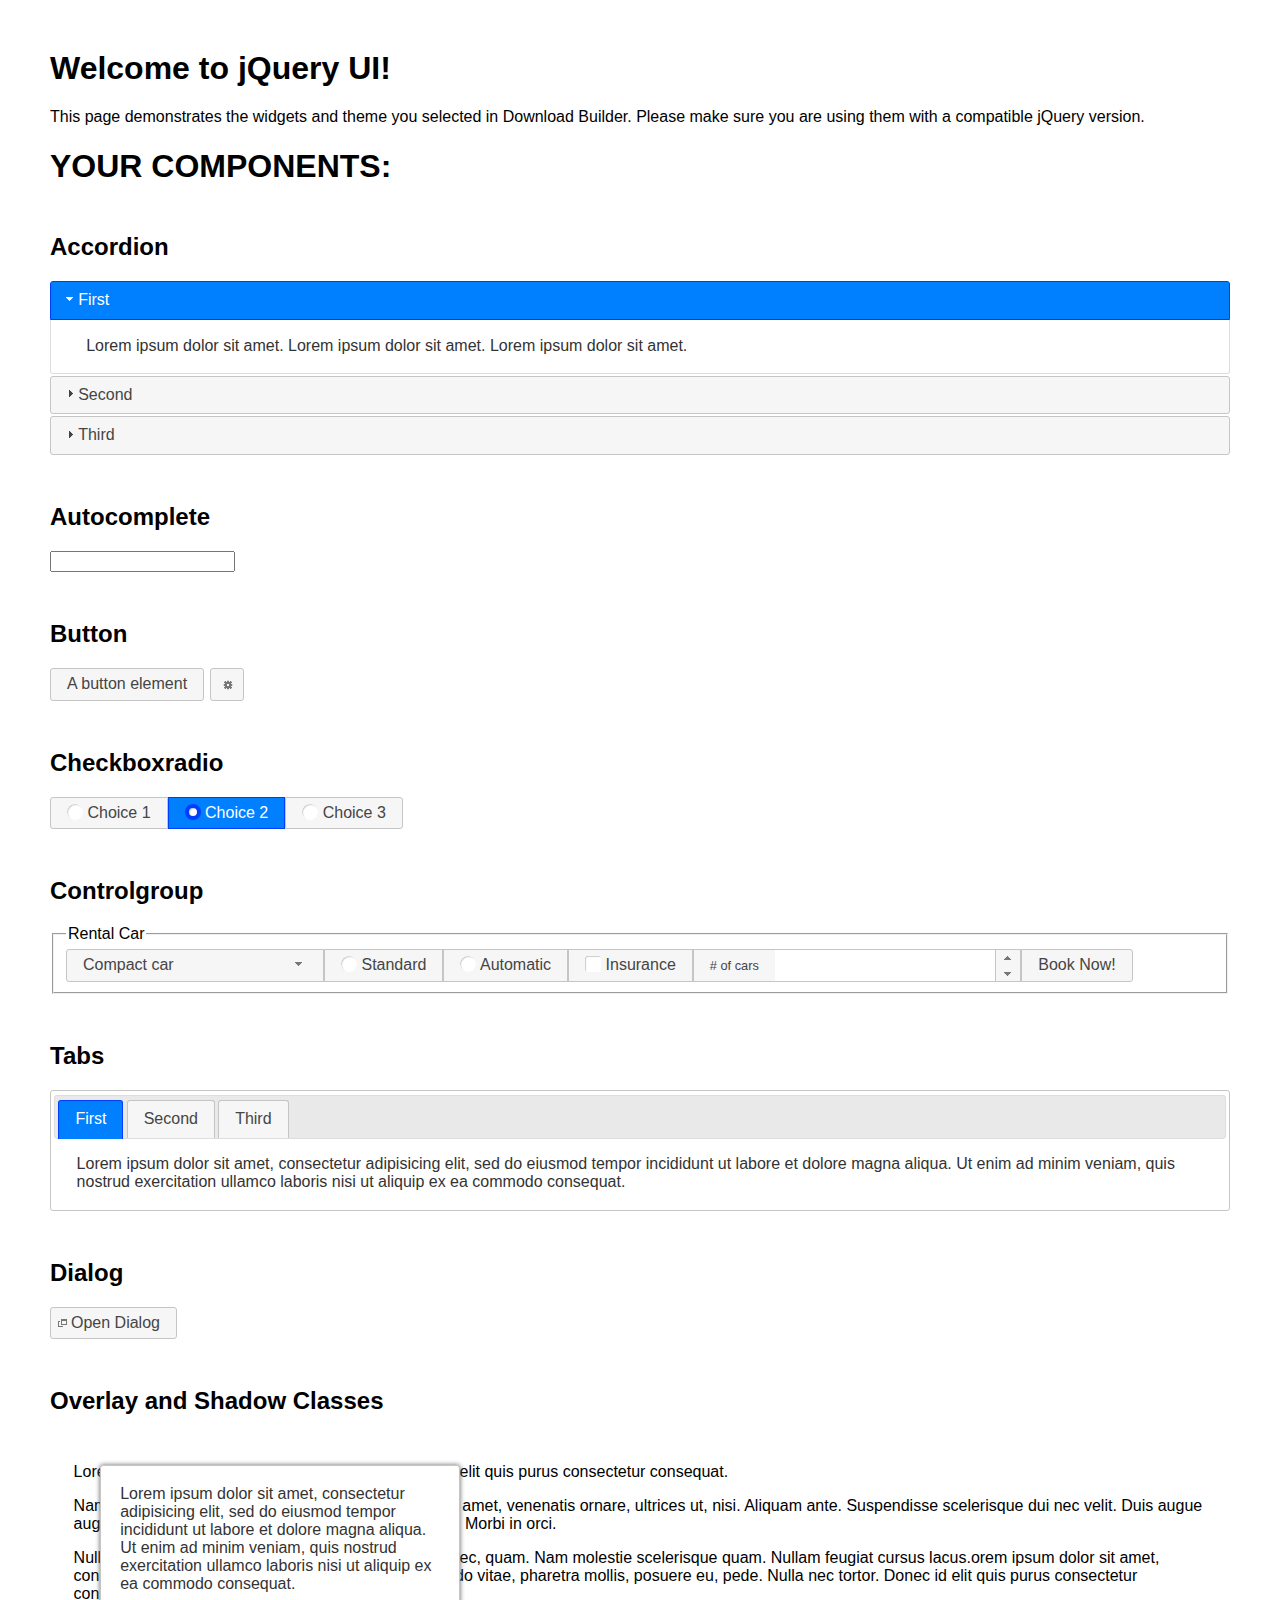
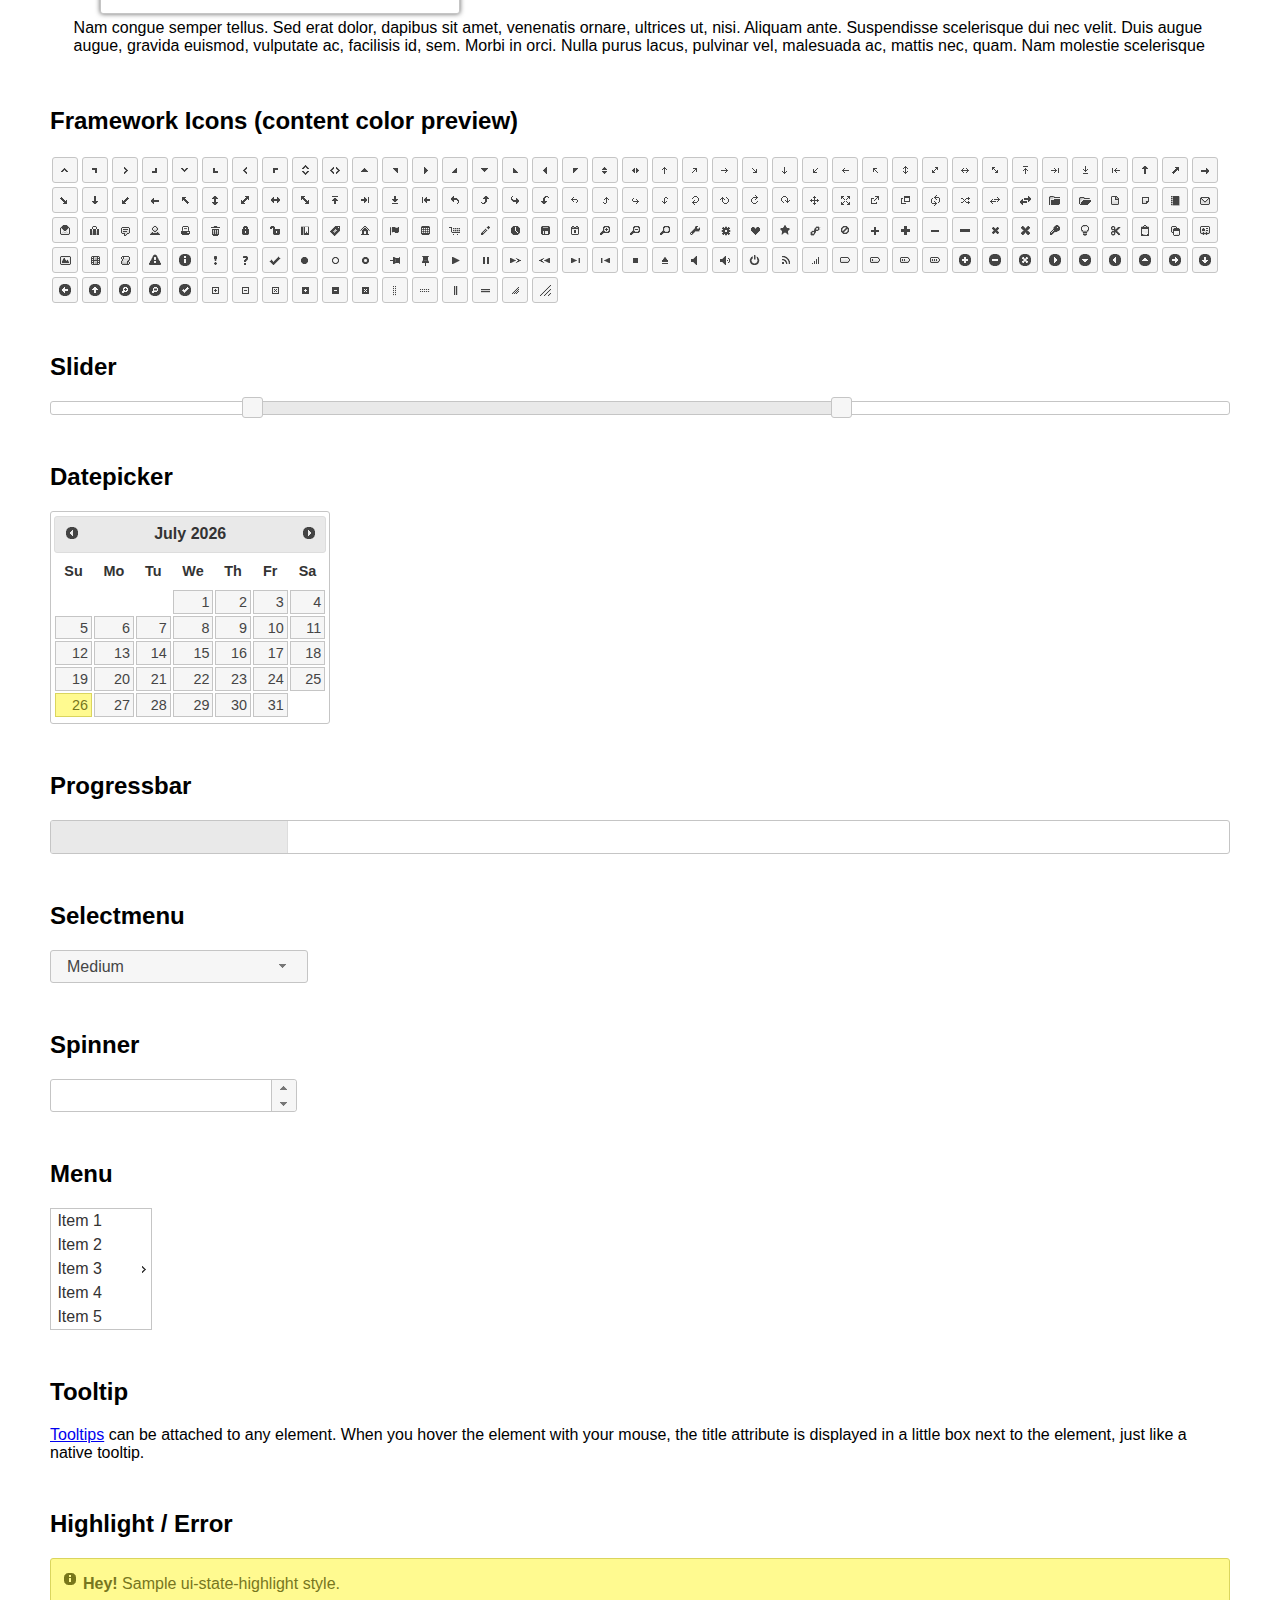
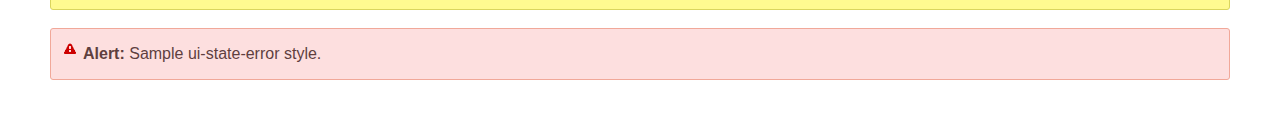
<file: vendor/jqueryui/index.html>
<!doctype html>
<html lang="us">
<head>
	<meta charset="utf-8">
	<title>jQuery UI Example Page</title>
	<link href="jquery-ui.css" rel="stylesheet">
	<style>
	body{
		font-family: "Trebuchet MS", sans-serif;
		margin: 50px;
	}
	.demoHeaders {
		margin-top: 2em;
	}
	#dialog-link {
		padding: .4em 1em .4em 20px;
		text-decoration: none;
		position: relative;
	}
	#dialog-link span.ui-icon {
		margin: 0 5px 0 0;
		position: absolute;
		left: .2em;
		top: 50%;
		margin-top: -8px;
	}
	#icons {
		margin: 0;
		padding: 0;
	}
	#icons li {
		margin: 2px;
		position: relative;
		padding: 4px 0;
		cursor: pointer;
		float: left;
		list-style: none;
	}
	#icons span.ui-icon {
		float: left;
		margin: 0 4px;
	}
	.fakewindowcontain .ui-widget-overlay {
		position: absolute;
	}
	select {
		width: 200px;
	}
	</style>
</head>
<body>

<h1>Welcome to jQuery UI!</h1>

<div class="ui-widget">
	<p>This page demonstrates the widgets and theme you selected in Download Builder. Please make sure you are using them with a compatible jQuery version.</p>
</div>

<h1>YOUR COMPONENTS:</h1>


<!-- Accordion -->
<h2 class="demoHeaders">Accordion</h2>
<div id="accordion">
	<h3>First</h3>
	<div>Lorem ipsum dolor sit amet. Lorem ipsum dolor sit amet. Lorem ipsum dolor sit amet.</div>
	<h3>Second</h3>
	<div>Phasellus mattis tincidunt nibh.</div>
	<h3>Third</h3>
	<div>Nam dui erat, auctor a, dignissim quis.</div>
</div>



<!-- Autocomplete -->
<h2 class="demoHeaders">Autocomplete</h2>
<div>
	<input id="autocomplete" title="type &quot;a&quot;">
</div>



<!-- Button -->
<h2 class="demoHeaders">Button</h2>
<button id="button">A button element</button>
<button id="button-icon">An icon-only button</button>



<!-- Checkboxradio -->
<h2 class="demoHeaders">Checkboxradio</h2>
<form style="margin-top: 1em;">
	<div id="radioset">
		<input type="radio" id="radio1" name="radio"><label for="radio1">Choice 1</label>
		<input type="radio" id="radio2" name="radio" checked="checked"><label for="radio2">Choice 2</label>
		<input type="radio" id="radio3" name="radio"><label for="radio3">Choice 3</label>
	</div>
</form>



<!-- Controlgroup -->
<h2 class="demoHeaders">Controlgroup</h2>
<fieldset>
	<legend>Rental Car</legend>
	<div id="controlgroup">
		<select id="car-type">
			<option>Compact car</option>
			<option>Midsize car</option>
			<option>Full size car</option>
			<option>SUV</option>
			<option>Luxury</option>
			<option>Truck</option>
			<option>Van</option>
		</select>
		<label for="transmission-standard">Standard</label>
		<input type="radio" name="transmission" id="transmission-standard">
		<label for="transmission-automatic">Automatic</label>
		<input type="radio" name="transmission" id="transmission-automatic">
		<label for="insurance">Insurance</label>
		<input type="checkbox" name="insurance" id="insurance">
		<label for="horizontal-spinner" class="ui-controlgroup-label"># of cars</label>
		<input id="horizontal-spinner" class="ui-spinner-input">
		<button>Book Now!</button>
	</div>
</fieldset>



<!-- Tabs -->
<h2 class="demoHeaders">Tabs</h2>
<div id="tabs">
	<ul>
		<li><a href="#tabs-1">First</a></li>
		<li><a href="#tabs-2">Second</a></li>
		<li><a href="#tabs-3">Third</a></li>
	</ul>
	<div id="tabs-1">Lorem ipsum dolor sit amet, consectetur adipisicing elit, sed do eiusmod tempor incididunt ut labore et dolore magna aliqua. Ut enim ad minim veniam, quis nostrud exercitation ullamco laboris nisi ut aliquip ex ea commodo consequat.</div>
	<div id="tabs-2">Phasellus mattis tincidunt nibh. Cras orci urna, blandit id, pretium vel, aliquet ornare, felis. Maecenas scelerisque sem non nisl. Fusce sed lorem in enim dictum bibendum.</div>
	<div id="tabs-3">Nam dui erat, auctor a, dignissim quis, sollicitudin eu, felis. Pellentesque nisi urna, interdum eget, sagittis et, consequat vestibulum, lacus. Mauris porttitor ullamcorper augue.</div>
</div>



<h2 class="demoHeaders">Dialog</h2>
<p>
	<button id="dialog-link" class="ui-button ui-corner-all ui-widget">
		<span class="ui-icon ui-icon-newwin"></span>Open Dialog
	</button>
</p>

<h2 class="demoHeaders">Overlay and Shadow Classes</h2>
<div style="position: relative; width: 96%; height: 200px; padding:1% 2%; overflow:hidden;" class="fakewindowcontain">
	<p>Lorem ipsum dolor sit amet,  Nulla nec tortor. Donec id elit quis purus consectetur consequat. </p><p>Nam congue semper tellus. Sed erat dolor, dapibus sit amet, venenatis ornare, ultrices ut, nisi. Aliquam ante. Suspendisse scelerisque dui nec velit. Duis augue augue, gravida euismod, vulputate ac, facilisis id, sem. Morbi in orci. </p><p>Nulla purus lacus, pulvinar vel, malesuada ac, mattis nec, quam. Nam molestie scelerisque quam. Nullam feugiat cursus lacus.orem ipsum dolor sit amet, consectetur adipiscing elit. Donec libero risus, commodo vitae, pharetra mollis, posuere eu, pede. Nulla nec tortor. Donec id elit quis purus consectetur consequat. </p><p>Nam congue semper tellus. Sed erat dolor, dapibus sit amet, venenatis ornare, ultrices ut, nisi. Aliquam ante. Suspendisse scelerisque dui nec velit. Duis augue augue, gravida euismod, vulputate ac, facilisis id, sem. Morbi in orci. Nulla purus lacus, pulvinar vel, malesuada ac, mattis nec, quam. Nam molestie scelerisque quam. </p><p>Nullam feugiat cursus lacus.orem ipsum dolor sit amet, consectetur adipiscing elit. Donec libero risus, commodo vitae, pharetra mollis, posuere eu, pede. Nulla nec tortor. Donec id elit quis purus consectetur consequat. Nam congue semper tellus. Sed erat dolor, dapibus sit amet, venenatis ornare, ultrices ut, nisi. Aliquam ante. </p><p>Suspendisse scelerisque dui nec velit. Duis augue augue, gravida euismod, vulputate ac, facilisis id, sem. Morbi in orci. Nulla purus lacus, pulvinar vel, malesuada ac, mattis nec, quam. Nam molestie scelerisque quam. Nullam feugiat cursus lacus.orem ipsum dolor sit amet, consectetur adipiscing elit. Donec libero risus, commodo vitae, pharetra mollis, posuere eu, pede. Nulla nec tortor. Donec id elit quis purus consectetur consequat. Nam congue semper tellus. Sed erat dolor, dapibus sit amet, venenatis ornare, ultrices ut, nisi. </p>

	<!-- ui-dialog -->
	<div class="ui-widget-overlay ui-front"></div>
	<div style="position: absolute; width: 320px; left: 50px; top: 30px; padding: 1.2em" class="ui-widget ui-front ui-widget-content ui-corner-all ui-widget-shadow">
		Lorem ipsum dolor sit amet, consectetur adipisicing elit, sed do eiusmod tempor incididunt ut labore et dolore magna aliqua. Ut enim ad minim veniam, quis nostrud exercitation ullamco laboris nisi ut aliquip ex ea commodo consequat.
	</div>

</div>

<!-- ui-dialog -->
<div id="dialog" title="Dialog Title">
	<p>Lorem ipsum dolor sit amet, consectetur adipisicing elit, sed do eiusmod tempor incididunt ut labore et dolore magna aliqua. Ut enim ad minim veniam, quis nostrud exercitation ullamco laboris nisi ut aliquip ex ea commodo consequat.</p>
</div>



<h2 class="demoHeaders">Framework Icons (content color preview)</h2>
<ul id="icons" class="ui-widget ui-helper-clearfix">
	<li class="ui-state-default ui-corner-all" title=".ui-icon-caret-1-n"><span class="ui-icon ui-icon-caret-1-n"></span></li>
	<li class="ui-state-default ui-corner-all" title=".ui-icon-caret-1-ne"><span class="ui-icon ui-icon-caret-1-ne"></span></li>
	<li class="ui-state-default ui-corner-all" title=".ui-icon-caret-1-e"><span class="ui-icon ui-icon-caret-1-e"></span></li>
	<li class="ui-state-default ui-corner-all" title=".ui-icon-caret-1-se"><span class="ui-icon ui-icon-caret-1-se"></span></li>
	<li class="ui-state-default ui-corner-all" title=".ui-icon-caret-1-s"><span class="ui-icon ui-icon-caret-1-s"></span></li>
	<li class="ui-state-default ui-corner-all" title=".ui-icon-caret-1-sw"><span class="ui-icon ui-icon-caret-1-sw"></span></li>
	<li class="ui-state-default ui-corner-all" title=".ui-icon-caret-1-w"><span class="ui-icon ui-icon-caret-1-w"></span></li>
	<li class="ui-state-default ui-corner-all" title=".ui-icon-caret-1-nw"><span class="ui-icon ui-icon-caret-1-nw"></span></li>
	<li class="ui-state-default ui-corner-all" title=".ui-icon-caret-2-n-s"><span class="ui-icon ui-icon-caret-2-n-s"></span></li>
	<li class="ui-state-default ui-corner-all" title=".ui-icon-caret-2-e-w"><span class="ui-icon ui-icon-caret-2-e-w"></span></li>
	<li class="ui-state-default ui-corner-all" title=".ui-icon-triangle-1-n"><span class="ui-icon ui-icon-triangle-1-n"></span></li>
	<li class="ui-state-default ui-corner-all" title=".ui-icon-triangle-1-ne"><span class="ui-icon ui-icon-triangle-1-ne"></span></li>
	<li class="ui-state-default ui-corner-all" title=".ui-icon-triangle-1-e"><span class="ui-icon ui-icon-triangle-1-e"></span></li>
	<li class="ui-state-default ui-corner-all" title=".ui-icon-triangle-1-se"><span class="ui-icon ui-icon-triangle-1-se"></span></li>
	<li class="ui-state-default ui-corner-all" title=".ui-icon-triangle-1-s"><span class="ui-icon ui-icon-triangle-1-s"></span></li>
	<li class="ui-state-default ui-corner-all" title=".ui-icon-triangle-1-sw"><span class="ui-icon ui-icon-triangle-1-sw"></span></li>
	<li class="ui-state-default ui-corner-all" title=".ui-icon-triangle-1-w"><span class="ui-icon ui-icon-triangle-1-w"></span></li>
	<li class="ui-state-default ui-corner-all" title=".ui-icon-triangle-1-nw"><span class="ui-icon ui-icon-triangle-1-nw"></span></li>
	<li class="ui-state-default ui-corner-all" title=".ui-icon-triangle-2-n-s"><span class="ui-icon ui-icon-triangle-2-n-s"></span></li>
	<li class="ui-state-default ui-corner-all" title=".ui-icon-triangle-2-e-w"><span class="ui-icon ui-icon-triangle-2-e-w"></span></li>
	<li class="ui-state-default ui-corner-all" title=".ui-icon-arrow-1-n"><span class="ui-icon ui-icon-arrow-1-n"></span></li>
	<li class="ui-state-default ui-corner-all" title=".ui-icon-arrow-1-ne"><span class="ui-icon ui-icon-arrow-1-ne"></span></li>
	<li class="ui-state-default ui-corner-all" title=".ui-icon-arrow-1-e"><span class="ui-icon ui-icon-arrow-1-e"></span></li>
	<li class="ui-state-default ui-corner-all" title=".ui-icon-arrow-1-se"><span class="ui-icon ui-icon-arrow-1-se"></span></li>
	<li class="ui-state-default ui-corner-all" title=".ui-icon-arrow-1-s"><span class="ui-icon ui-icon-arrow-1-s"></span></li>
	<li class="ui-state-default ui-corner-all" title=".ui-icon-arrow-1-sw"><span class="ui-icon ui-icon-arrow-1-sw"></span></li>
	<li class="ui-state-default ui-corner-all" title=".ui-icon-arrow-1-w"><span class="ui-icon ui-icon-arrow-1-w"></span></li>
	<li class="ui-state-default ui-corner-all" title=".ui-icon-arrow-1-nw"><span class="ui-icon ui-icon-arrow-1-nw"></span></li>
	<li class="ui-state-default ui-corner-all" title=".ui-icon-arrow-2-n-s"><span class="ui-icon ui-icon-arrow-2-n-s"></span></li>
	<li class="ui-state-default ui-corner-all" title=".ui-icon-arrow-2-ne-sw"><span class="ui-icon ui-icon-arrow-2-ne-sw"></span></li>
	<li class="ui-state-default ui-corner-all" title=".ui-icon-arrow-2-e-w"><span class="ui-icon ui-icon-arrow-2-e-w"></span></li>
	<li class="ui-state-default ui-corner-all" title=".ui-icon-arrow-2-se-nw"><span class="ui-icon ui-icon-arrow-2-se-nw"></span></li>
	<li class="ui-state-default ui-corner-all" title=".ui-icon-arrowstop-1-n"><span class="ui-icon ui-icon-arrowstop-1-n"></span></li>
	<li class="ui-state-default ui-corner-all" title=".ui-icon-arrowstop-1-e"><span class="ui-icon ui-icon-arrowstop-1-e"></span></li>
	<li class="ui-state-default ui-corner-all" title=".ui-icon-arrowstop-1-s"><span class="ui-icon ui-icon-arrowstop-1-s"></span></li>
	<li class="ui-state-default ui-corner-all" title=".ui-icon-arrowstop-1-w"><span class="ui-icon ui-icon-arrowstop-1-w"></span></li>
	<li class="ui-state-default ui-corner-all" title=".ui-icon-arrowthick-1-n"><span class="ui-icon ui-icon-arrowthick-1-n"></span></li>
	<li class="ui-state-default ui-corner-all" title=".ui-icon-arrowthick-1-ne"><span class="ui-icon ui-icon-arrowthick-1-ne"></span></li>
	<li class="ui-state-default ui-corner-all" title=".ui-icon-arrowthick-1-e"><span class="ui-icon ui-icon-arrowthick-1-e"></span></li>
	<li class="ui-state-default ui-corner-all" title=".ui-icon-arrowthick-1-se"><span class="ui-icon ui-icon-arrowthick-1-se"></span></li>
	<li class="ui-state-default ui-corner-all" title=".ui-icon-arrowthick-1-s"><span class="ui-icon ui-icon-arrowthick-1-s"></span></li>
	<li class="ui-state-default ui-corner-all" title=".ui-icon-arrowthick-1-sw"><span class="ui-icon ui-icon-arrowthick-1-sw"></span></li>
	<li class="ui-state-default ui-corner-all" title=".ui-icon-arrowthick-1-w"><span class="ui-icon ui-icon-arrowthick-1-w"></span></li>
	<li class="ui-state-default ui-corner-all" title=".ui-icon-arrowthick-1-nw"><span class="ui-icon ui-icon-arrowthick-1-nw"></span></li>
	<li class="ui-state-default ui-corner-all" title=".ui-icon-arrowthick-2-n-s"><span class="ui-icon ui-icon-arrowthick-2-n-s"></span></li>
	<li class="ui-state-default ui-corner-all" title=".ui-icon-arrowthick-2-ne-sw"><span class="ui-icon ui-icon-arrowthick-2-ne-sw"></span></li>
	<li class="ui-state-default ui-corner-all" title=".ui-icon-arrowthick-2-e-w"><span class="ui-icon ui-icon-arrowthick-2-e-w"></span></li>
	<li class="ui-state-default ui-corner-all" title=".ui-icon-arrowthick-2-se-nw"><span class="ui-icon ui-icon-arrowthick-2-se-nw"></span></li>
	<li class="ui-state-default ui-corner-all" title=".ui-icon-arrowthickstop-1-n"><span class="ui-icon ui-icon-arrowthickstop-1-n"></span></li>
	<li class="ui-state-default ui-corner-all" title=".ui-icon-arrowthickstop-1-e"><span class="ui-icon ui-icon-arrowthickstop-1-e"></span></li>
	<li class="ui-state-default ui-corner-all" title=".ui-icon-arrowthickstop-1-s"><span class="ui-icon ui-icon-arrowthickstop-1-s"></span></li>
	<li class="ui-state-default ui-corner-all" title=".ui-icon-arrowthickstop-1-w"><span class="ui-icon ui-icon-arrowthickstop-1-w"></span></li>
	<li class="ui-state-default ui-corner-all" title=".ui-icon-arrowreturnthick-1-w"><span class="ui-icon ui-icon-arrowreturnthick-1-w"></span></li>
	<li class="ui-state-default ui-corner-all" title=".ui-icon-arrowreturnthick-1-n"><span class="ui-icon ui-icon-arrowreturnthick-1-n"></span></li>
	<li class="ui-state-default ui-corner-all" title=".ui-icon-arrowreturnthick-1-e"><span class="ui-icon ui-icon-arrowreturnthick-1-e"></span></li>
	<li class="ui-state-default ui-corner-all" title=".ui-icon-arrowreturnthick-1-s"><span class="ui-icon ui-icon-arrowreturnthick-1-s"></span></li>
	<li class="ui-state-default ui-corner-all" title=".ui-icon-arrowreturn-1-w"><span class="ui-icon ui-icon-arrowreturn-1-w"></span></li>
	<li class="ui-state-default ui-corner-all" title=".ui-icon-arrowreturn-1-n"><span class="ui-icon ui-icon-arrowreturn-1-n"></span></li>
	<li class="ui-state-default ui-corner-all" title=".ui-icon-arrowreturn-1-e"><span class="ui-icon ui-icon-arrowreturn-1-e"></span></li>
	<li class="ui-state-default ui-corner-all" title=".ui-icon-arrowreturn-1-s"><span class="ui-icon ui-icon-arrowreturn-1-s"></span></li>
	<li class="ui-state-default ui-corner-all" title=".ui-icon-arrowrefresh-1-w"><span class="ui-icon ui-icon-arrowrefresh-1-w"></span></li>
	<li class="ui-state-default ui-corner-all" title=".ui-icon-arrowrefresh-1-n"><span class="ui-icon ui-icon-arrowrefresh-1-n"></span></li>
	<li class="ui-state-default ui-corner-all" title=".ui-icon-arrowrefresh-1-e"><span class="ui-icon ui-icon-arrowrefresh-1-e"></span></li>
	<li class="ui-state-default ui-corner-all" title=".ui-icon-arrowrefresh-1-s"><span class="ui-icon ui-icon-arrowrefresh-1-s"></span></li>
	<li class="ui-state-default ui-corner-all" title=".ui-icon-arrow-4"><span class="ui-icon ui-icon-arrow-4"></span></li>
	<li class="ui-state-default ui-corner-all" title=".ui-icon-arrow-4-diag"><span class="ui-icon ui-icon-arrow-4-diag"></span></li>
	<li class="ui-state-default ui-corner-all" title=".ui-icon-extlink"><span class="ui-icon ui-icon-extlink"></span></li>
	<li class="ui-state-default ui-corner-all" title=".ui-icon-newwin"><span class="ui-icon ui-icon-newwin"></span></li>
	<li class="ui-state-default ui-corner-all" title=".ui-icon-refresh"><span class="ui-icon ui-icon-refresh"></span></li>
	<li class="ui-state-default ui-corner-all" title=".ui-icon-shuffle"><span class="ui-icon ui-icon-shuffle"></span></li>
	<li class="ui-state-default ui-corner-all" title=".ui-icon-transfer-e-w"><span class="ui-icon ui-icon-transfer-e-w"></span></li>
	<li class="ui-state-default ui-corner-all" title=".ui-icon-transferthick-e-w"><span class="ui-icon ui-icon-transferthick-e-w"></span></li>
	<li class="ui-state-default ui-corner-all" title=".ui-icon-folder-collapsed"><span class="ui-icon ui-icon-folder-collapsed"></span></li>
	<li class="ui-state-default ui-corner-all" title=".ui-icon-folder-open"><span class="ui-icon ui-icon-folder-open"></span></li>
	<li class="ui-state-default ui-corner-all" title=".ui-icon-document"><span class="ui-icon ui-icon-document"></span></li>
	<li class="ui-state-default ui-corner-all" title=".ui-icon-document-b"><span class="ui-icon ui-icon-document-b"></span></li>
	<li class="ui-state-default ui-corner-all" title=".ui-icon-note"><span class="ui-icon ui-icon-note"></span></li>
	<li class="ui-state-default ui-corner-all" title=".ui-icon-mail-closed"><span class="ui-icon ui-icon-mail-closed"></span></li>
	<li class="ui-state-default ui-corner-all" title=".ui-icon-mail-open"><span class="ui-icon ui-icon-mail-open"></span></li>
	<li class="ui-state-default ui-corner-all" title=".ui-icon-suitcase"><span class="ui-icon ui-icon-suitcase"></span></li>
	<li class="ui-state-default ui-corner-all" title=".ui-icon-comment"><span class="ui-icon ui-icon-comment"></span></li>
	<li class="ui-state-default ui-corner-all" title=".ui-icon-person"><span class="ui-icon ui-icon-person"></span></li>
	<li class="ui-state-default ui-corner-all" title=".ui-icon-print"><span class="ui-icon ui-icon-print"></span></li>
	<li class="ui-state-default ui-corner-all" title=".ui-icon-trash"><span class="ui-icon ui-icon-trash"></span></li>
	<li class="ui-state-default ui-corner-all" title=".ui-icon-locked"><span class="ui-icon ui-icon-locked"></span></li>
	<li class="ui-state-default ui-corner-all" title=".ui-icon-unlocked"><span class="ui-icon ui-icon-unlocked"></span></li>
	<li class="ui-state-default ui-corner-all" title=".ui-icon-bookmark"><span class="ui-icon ui-icon-bookmark"></span></li>
	<li class="ui-state-default ui-corner-all" title=".ui-icon-tag"><span class="ui-icon ui-icon-tag"></span></li>
	<li class="ui-state-default ui-corner-all" title=".ui-icon-home"><span class="ui-icon ui-icon-home"></span></li>
	<li class="ui-state-default ui-corner-all" title=".ui-icon-flag"><span class="ui-icon ui-icon-flag"></span></li>
	<li class="ui-state-default ui-corner-all" title=".ui-icon-calculator"><span class="ui-icon ui-icon-calculator"></span></li>
	<li class="ui-state-default ui-corner-all" title=".ui-icon-cart"><span class="ui-icon ui-icon-cart"></span></li>
	<li class="ui-state-default ui-corner-all" title=".ui-icon-pencil"><span class="ui-icon ui-icon-pencil"></span></li>
	<li class="ui-state-default ui-corner-all" title=".ui-icon-clock"><span class="ui-icon ui-icon-clock"></span></li>
	<li class="ui-state-default ui-corner-all" title=".ui-icon-disk"><span class="ui-icon ui-icon-disk"></span></li>
	<li class="ui-state-default ui-corner-all" title=".ui-icon-calendar"><span class="ui-icon ui-icon-calendar"></span></li>
	<li class="ui-state-default ui-corner-all" title=".ui-icon-zoomin"><span class="ui-icon ui-icon-zoomin"></span></li>
	<li class="ui-state-default ui-corner-all" title=".ui-icon-zoomout"><span class="ui-icon ui-icon-zoomout"></span></li>
	<li class="ui-state-default ui-corner-all" title=".ui-icon-search"><span class="ui-icon ui-icon-search"></span></li>
	<li class="ui-state-default ui-corner-all" title=".ui-icon-wrench"><span class="ui-icon ui-icon-wrench"></span></li>
	<li class="ui-state-default ui-corner-all" title=".ui-icon-gear"><span class="ui-icon ui-icon-gear"></span></li>
	<li class="ui-state-default ui-corner-all" title=".ui-icon-heart"><span class="ui-icon ui-icon-heart"></span></li>
	<li class="ui-state-default ui-corner-all" title=".ui-icon-star"><span class="ui-icon ui-icon-star"></span></li>
	<li class="ui-state-default ui-corner-all" title=".ui-icon-link"><span class="ui-icon ui-icon-link"></span></li>
	<li class="ui-state-default ui-corner-all" title=".ui-icon-cancel"><span class="ui-icon ui-icon-cancel"></span></li>
	<li class="ui-state-default ui-corner-all" title=".ui-icon-plus"><span class="ui-icon ui-icon-plus"></span></li>
	<li class="ui-state-default ui-corner-all" title=".ui-icon-plusthick"><span class="ui-icon ui-icon-plusthick"></span></li>
	<li class="ui-state-default ui-corner-all" title=".ui-icon-minus"><span class="ui-icon ui-icon-minus"></span></li>
	<li class="ui-state-default ui-corner-all" title=".ui-icon-minusthick"><span class="ui-icon ui-icon-minusthick"></span></li>
	<li class="ui-state-default ui-corner-all" title=".ui-icon-close"><span class="ui-icon ui-icon-close"></span></li>
	<li class="ui-state-default ui-corner-all" title=".ui-icon-closethick"><span class="ui-icon ui-icon-closethick"></span></li>
	<li class="ui-state-default ui-corner-all" title=".ui-icon-key"><span class="ui-icon ui-icon-key"></span></li>
	<li class="ui-state-default ui-corner-all" title=".ui-icon-lightbulb"><span class="ui-icon ui-icon-lightbulb"></span></li>
	<li class="ui-state-default ui-corner-all" title=".ui-icon-scissors"><span class="ui-icon ui-icon-scissors"></span></li>
	<li class="ui-state-default ui-corner-all" title=".ui-icon-clipboard"><span class="ui-icon ui-icon-clipboard"></span></li>
	<li class="ui-state-default ui-corner-all" title=".ui-icon-copy"><span class="ui-icon ui-icon-copy"></span></li>
	<li class="ui-state-default ui-corner-all" title=".ui-icon-contact"><span class="ui-icon ui-icon-contact"></span></li>
	<li class="ui-state-default ui-corner-all" title=".ui-icon-image"><span class="ui-icon ui-icon-image"></span></li>
	<li class="ui-state-default ui-corner-all" title=".ui-icon-video"><span class="ui-icon ui-icon-video"></span></li>
	<li class="ui-state-default ui-corner-all" title=".ui-icon-script"><span class="ui-icon ui-icon-script"></span></li>
	<li class="ui-state-default ui-corner-all" title=".ui-icon-alert"><span class="ui-icon ui-icon-alert"></span></li>
	<li class="ui-state-default ui-corner-all" title=".ui-icon-info"><span class="ui-icon ui-icon-info"></span></li>
	<li class="ui-state-default ui-corner-all" title=".ui-icon-notice"><span class="ui-icon ui-icon-notice"></span></li>
	<li class="ui-state-default ui-corner-all" title=".ui-icon-help"><span class="ui-icon ui-icon-help"></span></li>
	<li class="ui-state-default ui-corner-all" title=".ui-icon-check"><span class="ui-icon ui-icon-check"></span></li>
	<li class="ui-state-default ui-corner-all" title=".ui-icon-bullet"><span class="ui-icon ui-icon-bullet"></span></li>
	<li class="ui-state-default ui-corner-all" title=".ui-icon-radio-off"><span class="ui-icon ui-icon-radio-off"></span></li>
	<li class="ui-state-default ui-corner-all" title=".ui-icon-radio-on"><span class="ui-icon ui-icon-radio-on"></span></li>
	<li class="ui-state-default ui-corner-all" title=".ui-icon-pin-w"><span class="ui-icon ui-icon-pin-w"></span></li>
	<li class="ui-state-default ui-corner-all" title=".ui-icon-pin-s"><span class="ui-icon ui-icon-pin-s"></span></li>
	<li class="ui-state-default ui-corner-all" title=".ui-icon-play"><span class="ui-icon ui-icon-play"></span></li>
	<li class="ui-state-default ui-corner-all" title=".ui-icon-pause"><span class="ui-icon ui-icon-pause"></span></li>
	<li class="ui-state-default ui-corner-all" title=".ui-icon-seek-next"><span class="ui-icon ui-icon-seek-next"></span></li>
	<li class="ui-state-default ui-corner-all" title=".ui-icon-seek-prev"><span class="ui-icon ui-icon-seek-prev"></span></li>
	<li class="ui-state-default ui-corner-all" title=".ui-icon-seek-end"><span class="ui-icon ui-icon-seek-end"></span></li>
	<li class="ui-state-default ui-corner-all" title=".ui-icon-seek-first"><span class="ui-icon ui-icon-seek-first"></span></li>
	<li class="ui-state-default ui-corner-all" title=".ui-icon-stop"><span class="ui-icon ui-icon-stop"></span></li>
	<li class="ui-state-default ui-corner-all" title=".ui-icon-eject"><span class="ui-icon ui-icon-eject"></span></li>
	<li class="ui-state-default ui-corner-all" title=".ui-icon-volume-off"><span class="ui-icon ui-icon-volume-off"></span></li>
	<li class="ui-state-default ui-corner-all" title=".ui-icon-volume-on"><span class="ui-icon ui-icon-volume-on"></span></li>
	<li class="ui-state-default ui-corner-all" title=".ui-icon-power"><span class="ui-icon ui-icon-power"></span></li>
	<li class="ui-state-default ui-corner-all" title=".ui-icon-signal-diag"><span class="ui-icon ui-icon-signal-diag"></span></li>
	<li class="ui-state-default ui-corner-all" title=".ui-icon-signal"><span class="ui-icon ui-icon-signal"></span></li>
	<li class="ui-state-default ui-corner-all" title=".ui-icon-battery-0"><span class="ui-icon ui-icon-battery-0"></span></li>
	<li class="ui-state-default ui-corner-all" title=".ui-icon-battery-1"><span class="ui-icon ui-icon-battery-1"></span></li>
	<li class="ui-state-default ui-corner-all" title=".ui-icon-battery-2"><span class="ui-icon ui-icon-battery-2"></span></li>
	<li class="ui-state-default ui-corner-all" title=".ui-icon-battery-3"><span class="ui-icon ui-icon-battery-3"></span></li>
	<li class="ui-state-default ui-corner-all" title=".ui-icon-circle-plus"><span class="ui-icon ui-icon-circle-plus"></span></li>
	<li class="ui-state-default ui-corner-all" title=".ui-icon-circle-minus"><span class="ui-icon ui-icon-circle-minus"></span></li>
	<li class="ui-state-default ui-corner-all" title=".ui-icon-circle-close"><span class="ui-icon ui-icon-circle-close"></span></li>
	<li class="ui-state-default ui-corner-all" title=".ui-icon-circle-triangle-e"><span class="ui-icon ui-icon-circle-triangle-e"></span></li>
	<li class="ui-state-default ui-corner-all" title=".ui-icon-circle-triangle-s"><span class="ui-icon ui-icon-circle-triangle-s"></span></li>
	<li class="ui-state-default ui-corner-all" title=".ui-icon-circle-triangle-w"><span class="ui-icon ui-icon-circle-triangle-w"></span></li>
	<li class="ui-state-default ui-corner-all" title=".ui-icon-circle-triangle-n"><span class="ui-icon ui-icon-circle-triangle-n"></span></li>
	<li class="ui-state-default ui-corner-all" title=".ui-icon-circle-arrow-e"><span class="ui-icon ui-icon-circle-arrow-e"></span></li>
	<li class="ui-state-default ui-corner-all" title=".ui-icon-circle-arrow-s"><span class="ui-icon ui-icon-circle-arrow-s"></span></li>
	<li class="ui-state-default ui-corner-all" title=".ui-icon-circle-arrow-w"><span class="ui-icon ui-icon-circle-arrow-w"></span></li>
	<li class="ui-state-default ui-corner-all" title=".ui-icon-circle-arrow-n"><span class="ui-icon ui-icon-circle-arrow-n"></span></li>
	<li class="ui-state-default ui-corner-all" title=".ui-icon-circle-zoomin"><span class="ui-icon ui-icon-circle-zoomin"></span></li>
	<li class="ui-state-default ui-corner-all" title=".ui-icon-circle-zoomout"><span class="ui-icon ui-icon-circle-zoomout"></span></li>
	<li class="ui-state-default ui-corner-all" title=".ui-icon-circle-check"><span class="ui-icon ui-icon-circle-check"></span></li>
	<li class="ui-state-default ui-corner-all" title=".ui-icon-circlesmall-plus"><span class="ui-icon ui-icon-circlesmall-plus"></span></li>
	<li class="ui-state-default ui-corner-all" title=".ui-icon-circlesmall-minus"><span class="ui-icon ui-icon-circlesmall-minus"></span></li>
	<li class="ui-state-default ui-corner-all" title=".ui-icon-circlesmall-close"><span class="ui-icon ui-icon-circlesmall-close"></span></li>
	<li class="ui-state-default ui-corner-all" title=".ui-icon-squaresmall-plus"><span class="ui-icon ui-icon-squaresmall-plus"></span></li>
	<li class="ui-state-default ui-corner-all" title=".ui-icon-squaresmall-minus"><span class="ui-icon ui-icon-squaresmall-minus"></span></li>
	<li class="ui-state-default ui-corner-all" title=".ui-icon-squaresmall-close"><span class="ui-icon ui-icon-squaresmall-close"></span></li>
	<li class="ui-state-default ui-corner-all" title=".ui-icon-grip-dotted-vertical"><span class="ui-icon ui-icon-grip-dotted-vertical"></span></li>
	<li class="ui-state-default ui-corner-all" title=".ui-icon-grip-dotted-horizontal"><span class="ui-icon ui-icon-grip-dotted-horizontal"></span></li>
	<li class="ui-state-default ui-corner-all" title=".ui-icon-grip-solid-vertical"><span class="ui-icon ui-icon-grip-solid-vertical"></span></li>
	<li class="ui-state-default ui-corner-all" title=".ui-icon-grip-solid-horizontal"><span class="ui-icon ui-icon-grip-solid-horizontal"></span></li>
	<li class="ui-state-default ui-corner-all" title=".ui-icon-gripsmall-diagonal-se"><span class="ui-icon ui-icon-gripsmall-diagonal-se"></span></li>
	<li class="ui-state-default ui-corner-all" title=".ui-icon-grip-diagonal-se"><span class="ui-icon ui-icon-grip-diagonal-se"></span></li>
</ul>


<!-- Slider -->
<h2 class="demoHeaders">Slider</h2>
<div id="slider"></div>



<!-- Datepicker -->
<h2 class="demoHeaders">Datepicker</h2>
<div id="datepicker"></div>



<!-- Progressbar -->
<h2 class="demoHeaders">Progressbar</h2>
<div id="progressbar"></div>



<!-- Progressbar -->
<h2 class="demoHeaders">Selectmenu</h2>
<select id="selectmenu">
	<option>Slower</option>
	<option>Slow</option>
	<option selected="selected">Medium</option>
	<option>Fast</option>
	<option>Faster</option>
</select>



<!-- Spinner -->
<h2 class="demoHeaders">Spinner</h2>
<input id="spinner">



<!-- Menu -->
<h2 class="demoHeaders">Menu</h2>
<ul style="width:100px;" id="menu">
	<li><div>Item 1</div></li>
	<li><div>Item 2</div></li>
	<li><div>Item 3</div>
		<ul>
			<li><div>Item 3-1</div></li>
			<li><div>Item 3-2</div></li>
			<li><div>Item 3-3</div></li>
			<li><div>Item 3-4</div></li>
			<li><div>Item 3-5</div></li>
		</ul>
	</li>
	<li><div>Item 4</div></li>
	<li><div>Item 5</div></li>
</ul>



<!-- Tooltip -->
<h2 class="demoHeaders">Tooltip</h2>
<p id="tooltip">
	<a href="#" title="That&apos;s what this widget is">Tooltips</a> can be attached to any element. When you hover
the element with your mouse, the title attribute is displayed in a little box next to the element, just like a native tooltip.
</p>


<!-- Highlight / Error -->
<h2 class="demoHeaders">Highlight / Error</h2>
<div class="ui-widget">
	<div class="ui-state-highlight ui-corner-all" style="margin-top: 20px; padding: 0 .7em;">
		<p><span class="ui-icon ui-icon-info" style="float: left; margin-right: .3em;"></span>
		<strong>Hey!</strong> Sample ui-state-highlight style.</p>
	</div>
</div>
<br>
<div class="ui-widget">
	<div class="ui-state-error ui-corner-all" style="padding: 0 .7em;">
		<p><span class="ui-icon ui-icon-alert" style="float: left; margin-right: .3em;"></span>
		<strong>Alert:</strong> Sample ui-state-error style.</p>
	</div>
</div>

<script src="external/jquery/jquery.js"></script>
<script src="jquery-ui.js"></script>
<script>

$( "#accordion" ).accordion();



var availableTags = [
	"ActionScript",
	"AppleScript",
	"Asp",
	"BASIC",
	"C",
	"C++",
	"Clojure",
	"COBOL",
	"ColdFusion",
	"Erlang",
	"Fortran",
	"Groovy",
	"Haskell",
	"Java",
	"JavaScript",
	"Lisp",
	"Perl",
	"PHP",
	"Python",
	"Ruby",
	"Scala",
	"Scheme"
];
$( "#autocomplete" ).autocomplete({
	source: availableTags
});



$( "#button" ).button();
$( "#button-icon" ).button({
	icon: "ui-icon-gear",
	showLabel: false
});



$( "#radioset" ).buttonset();



$( "#controlgroup" ).controlgroup();



$( "#tabs" ).tabs();



$( "#dialog" ).dialog({
	autoOpen: false,
	width: 400,
	buttons: [
		{
			text: "Ok",
			click: function() {
				$( this ).dialog( "close" );
			}
		},
		{
			text: "Cancel",
			click: function() {
				$( this ).dialog( "close" );
			}
		}
	]
});

// Link to open the dialog
$( "#dialog-link" ).click(function( event ) {
	$( "#dialog" ).dialog( "open" );
	event.preventDefault();
});



$( "#datepicker" ).datepicker({
	inline: true
});



$( "#slider" ).slider({
	range: true,
	values: [ 17, 67 ]
});



$( "#progressbar" ).progressbar({
	value: 20
});



$( "#spinner" ).spinner();



$( "#menu" ).menu();



$( "#tooltip" ).tooltip();



$( "#selectmenu" ).selectmenu();


// Hover states on the static widgets
$( "#dialog-link, #icons li" ).hover(
	function() {
		$( this ).addClass( "ui-state-hover" );
	},
	function() {
		$( this ).removeClass( "ui-state-hover" );
	}
);
</script>
</body>
</html>
</file>
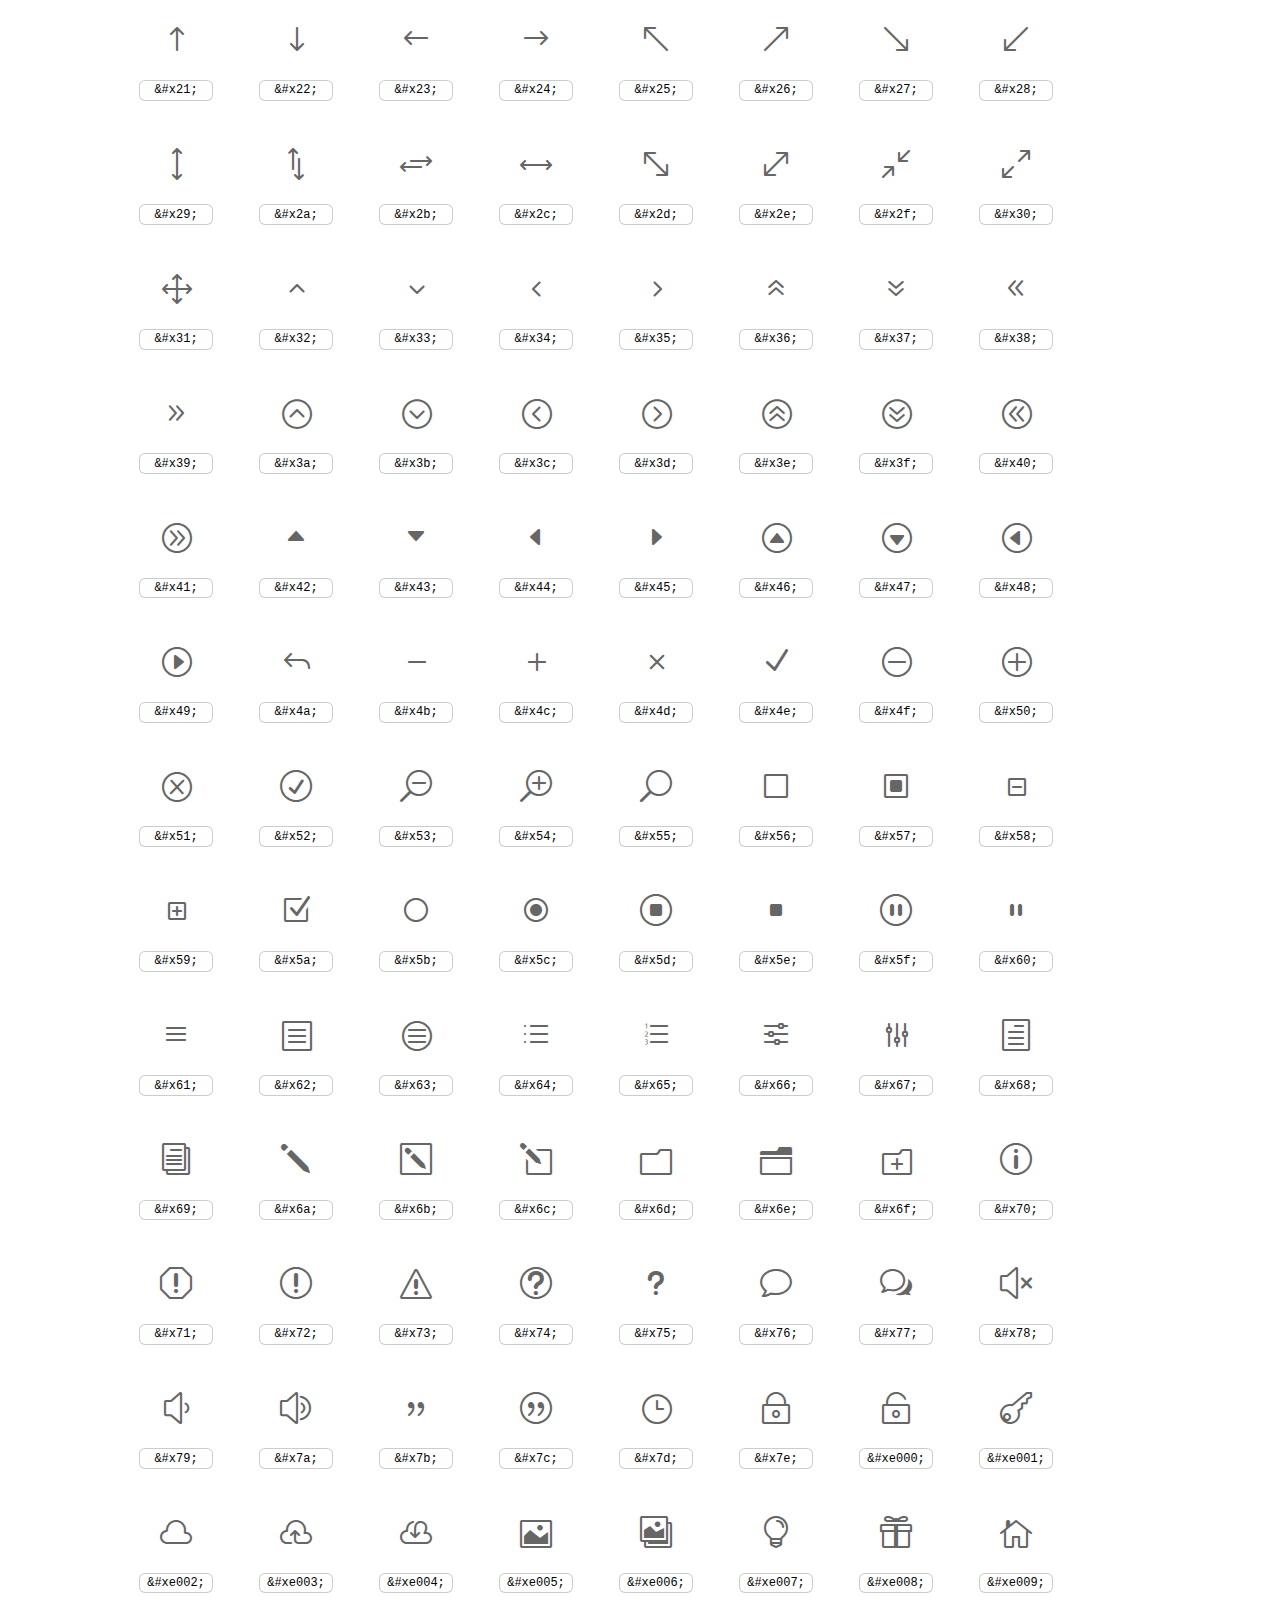
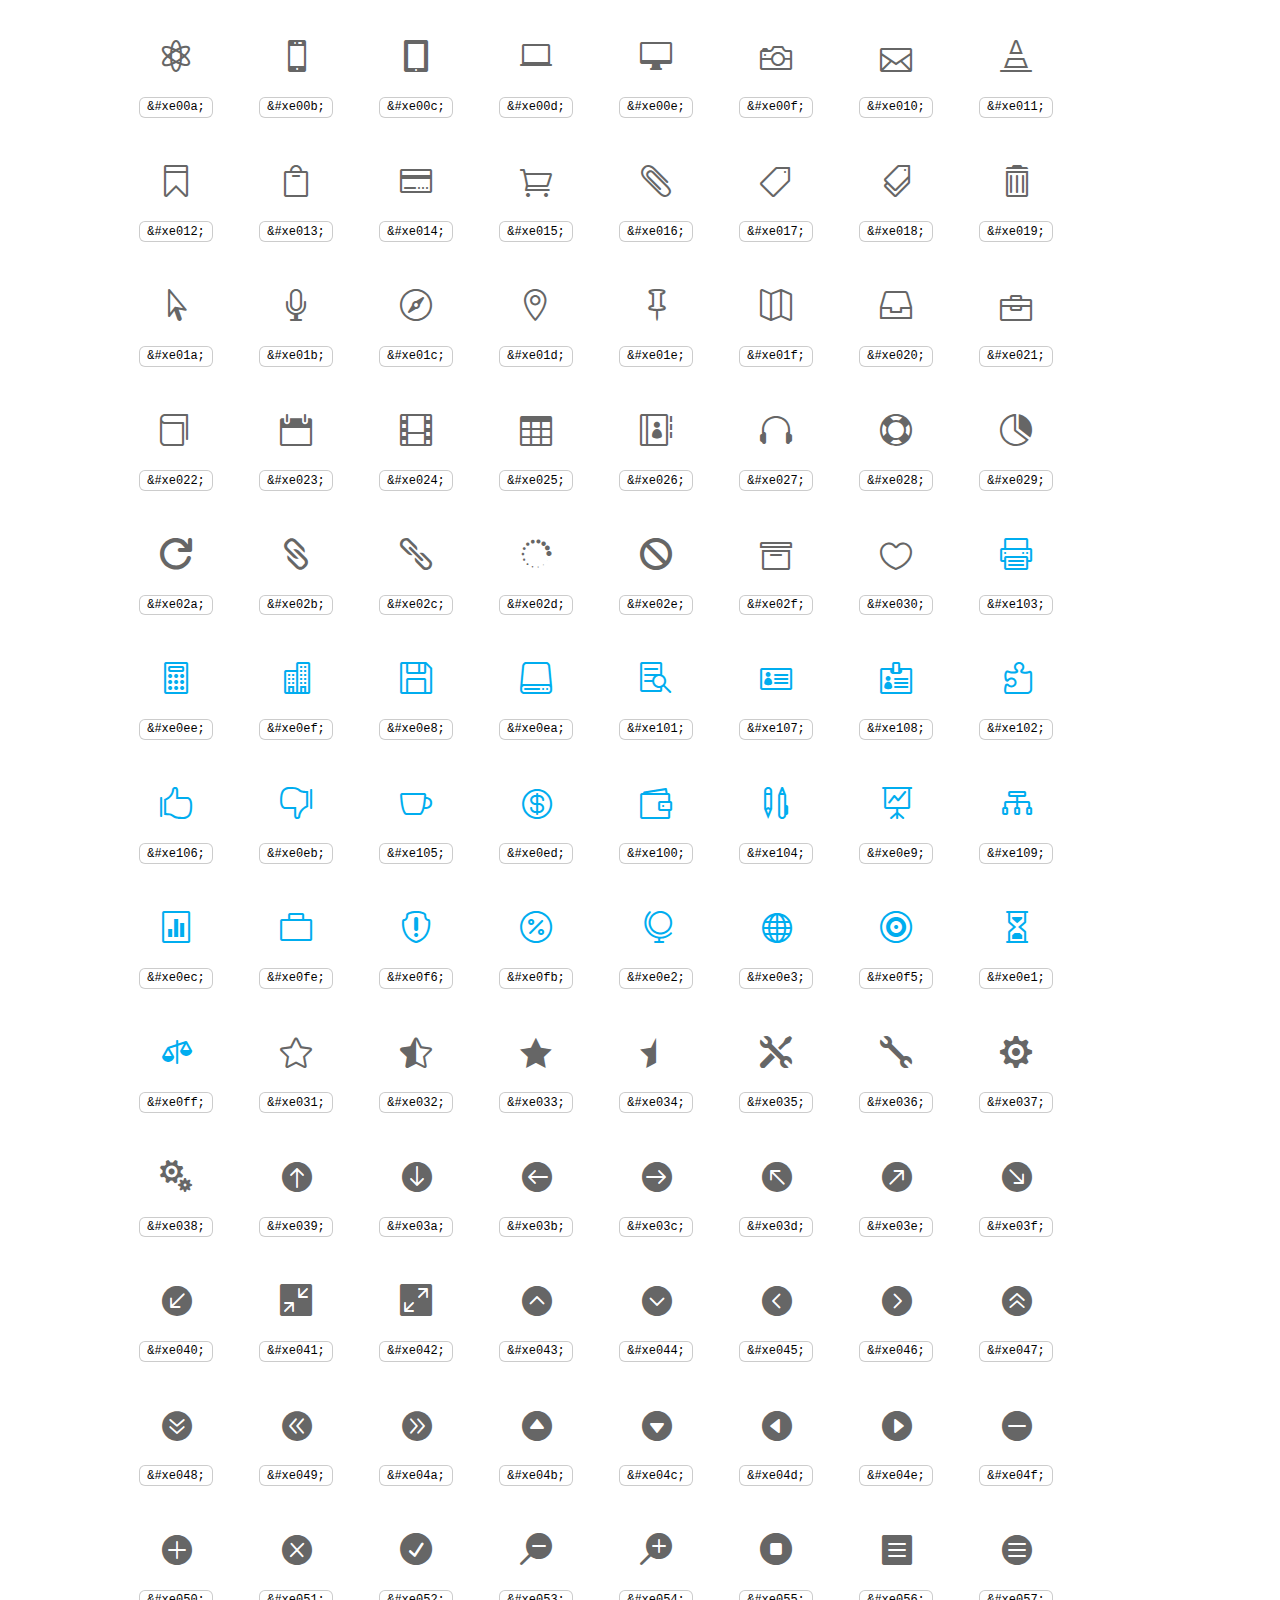
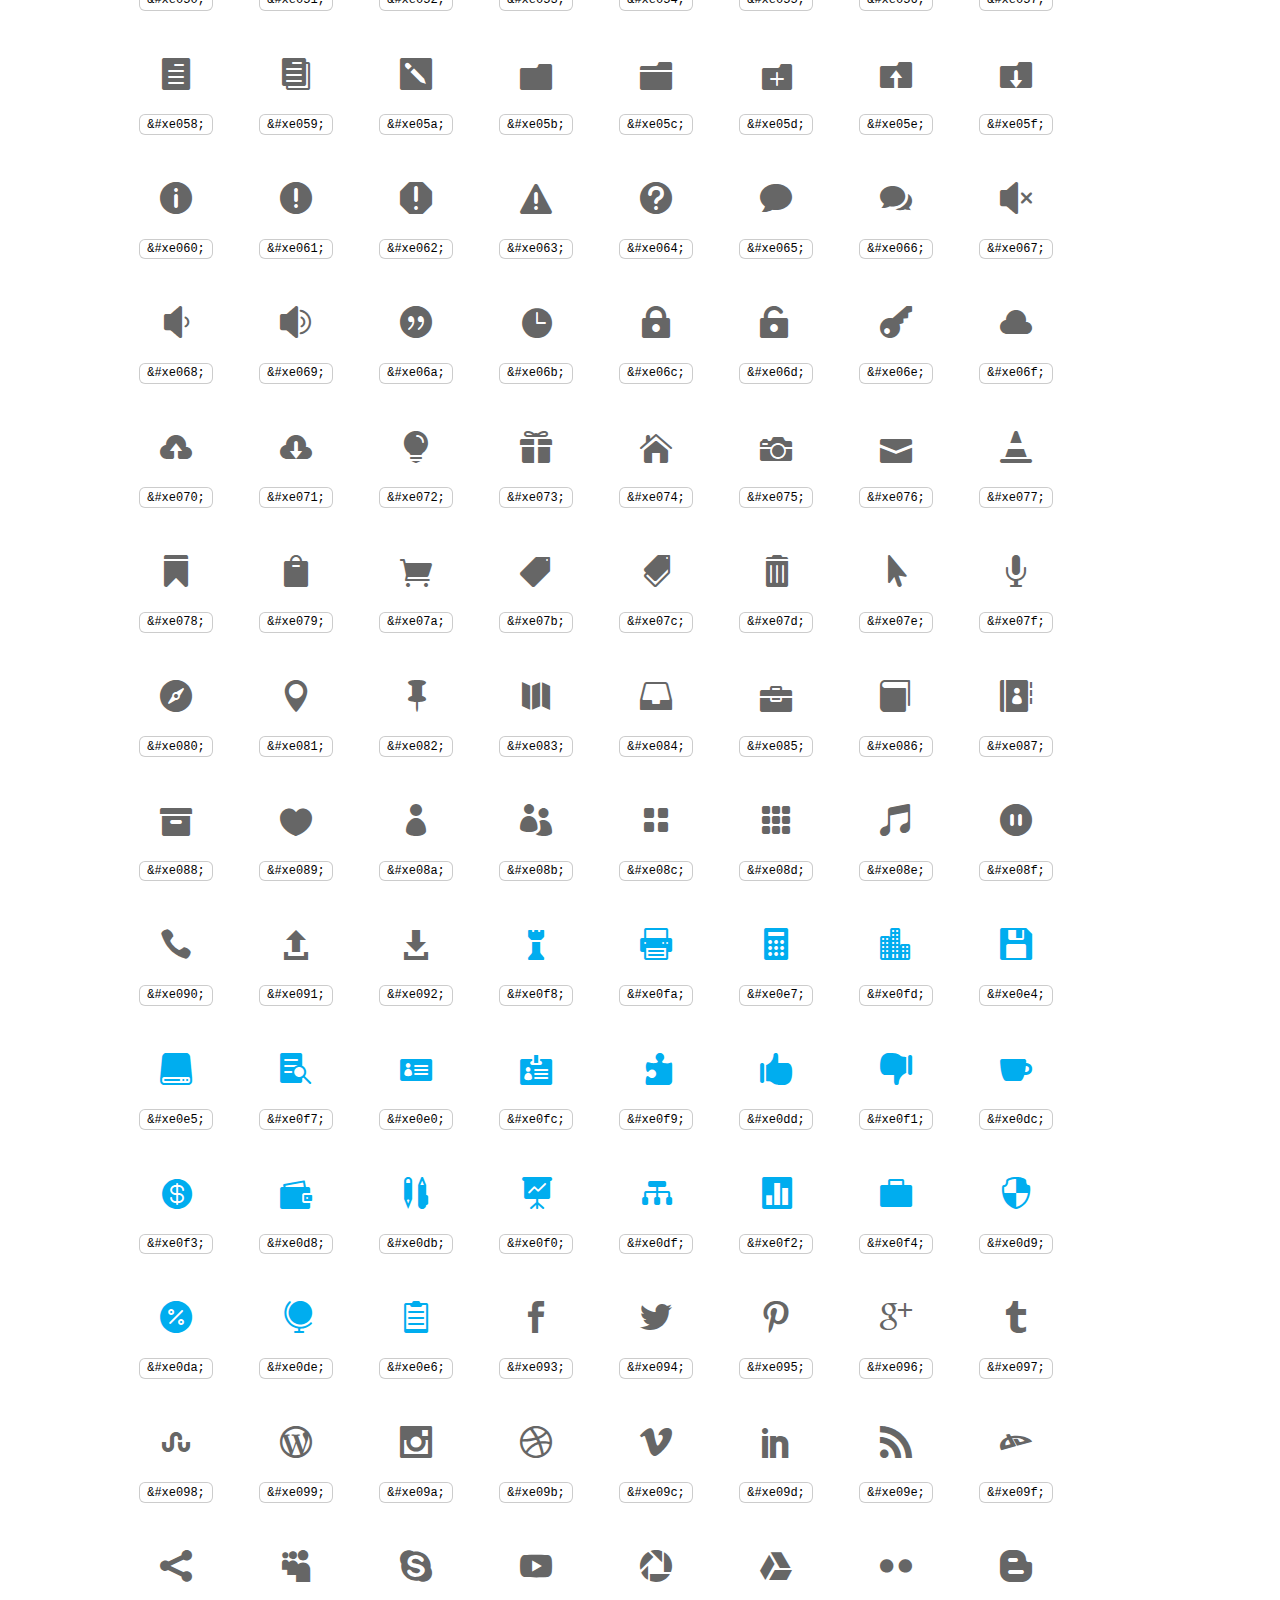
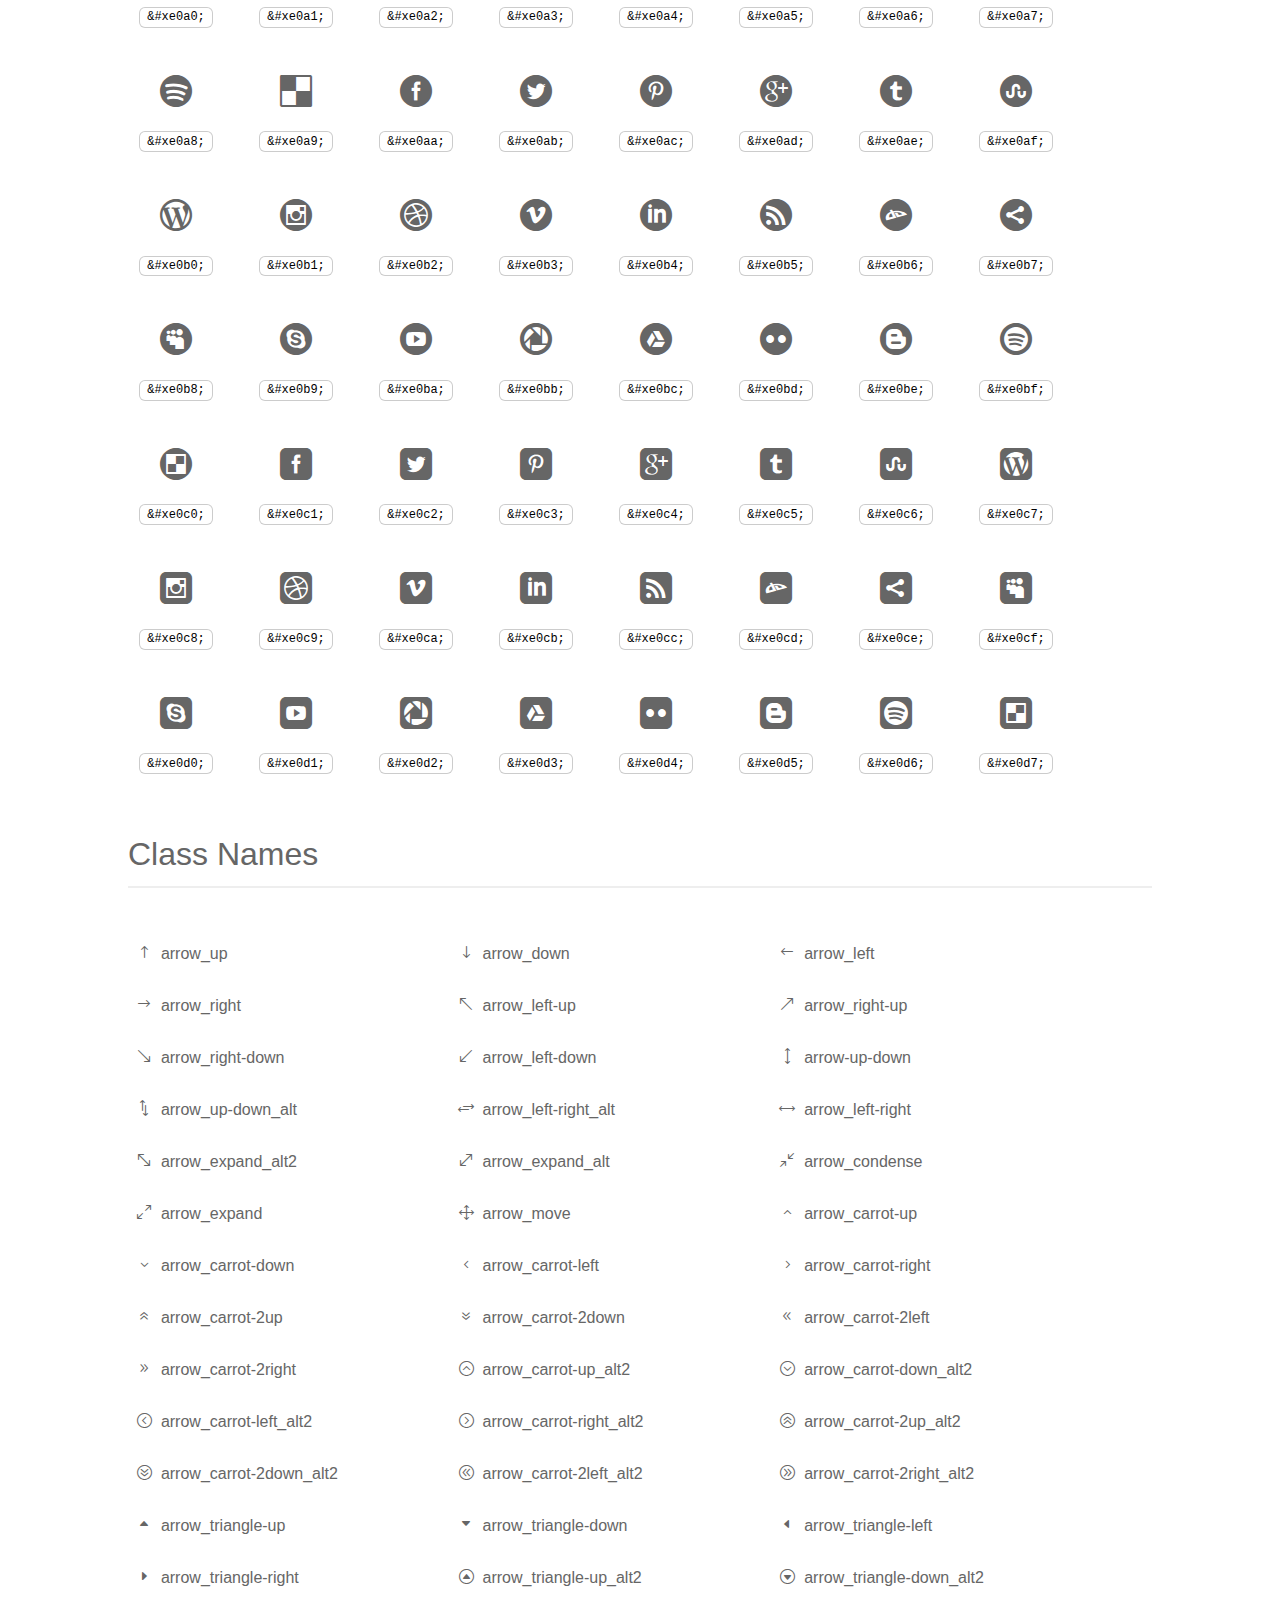
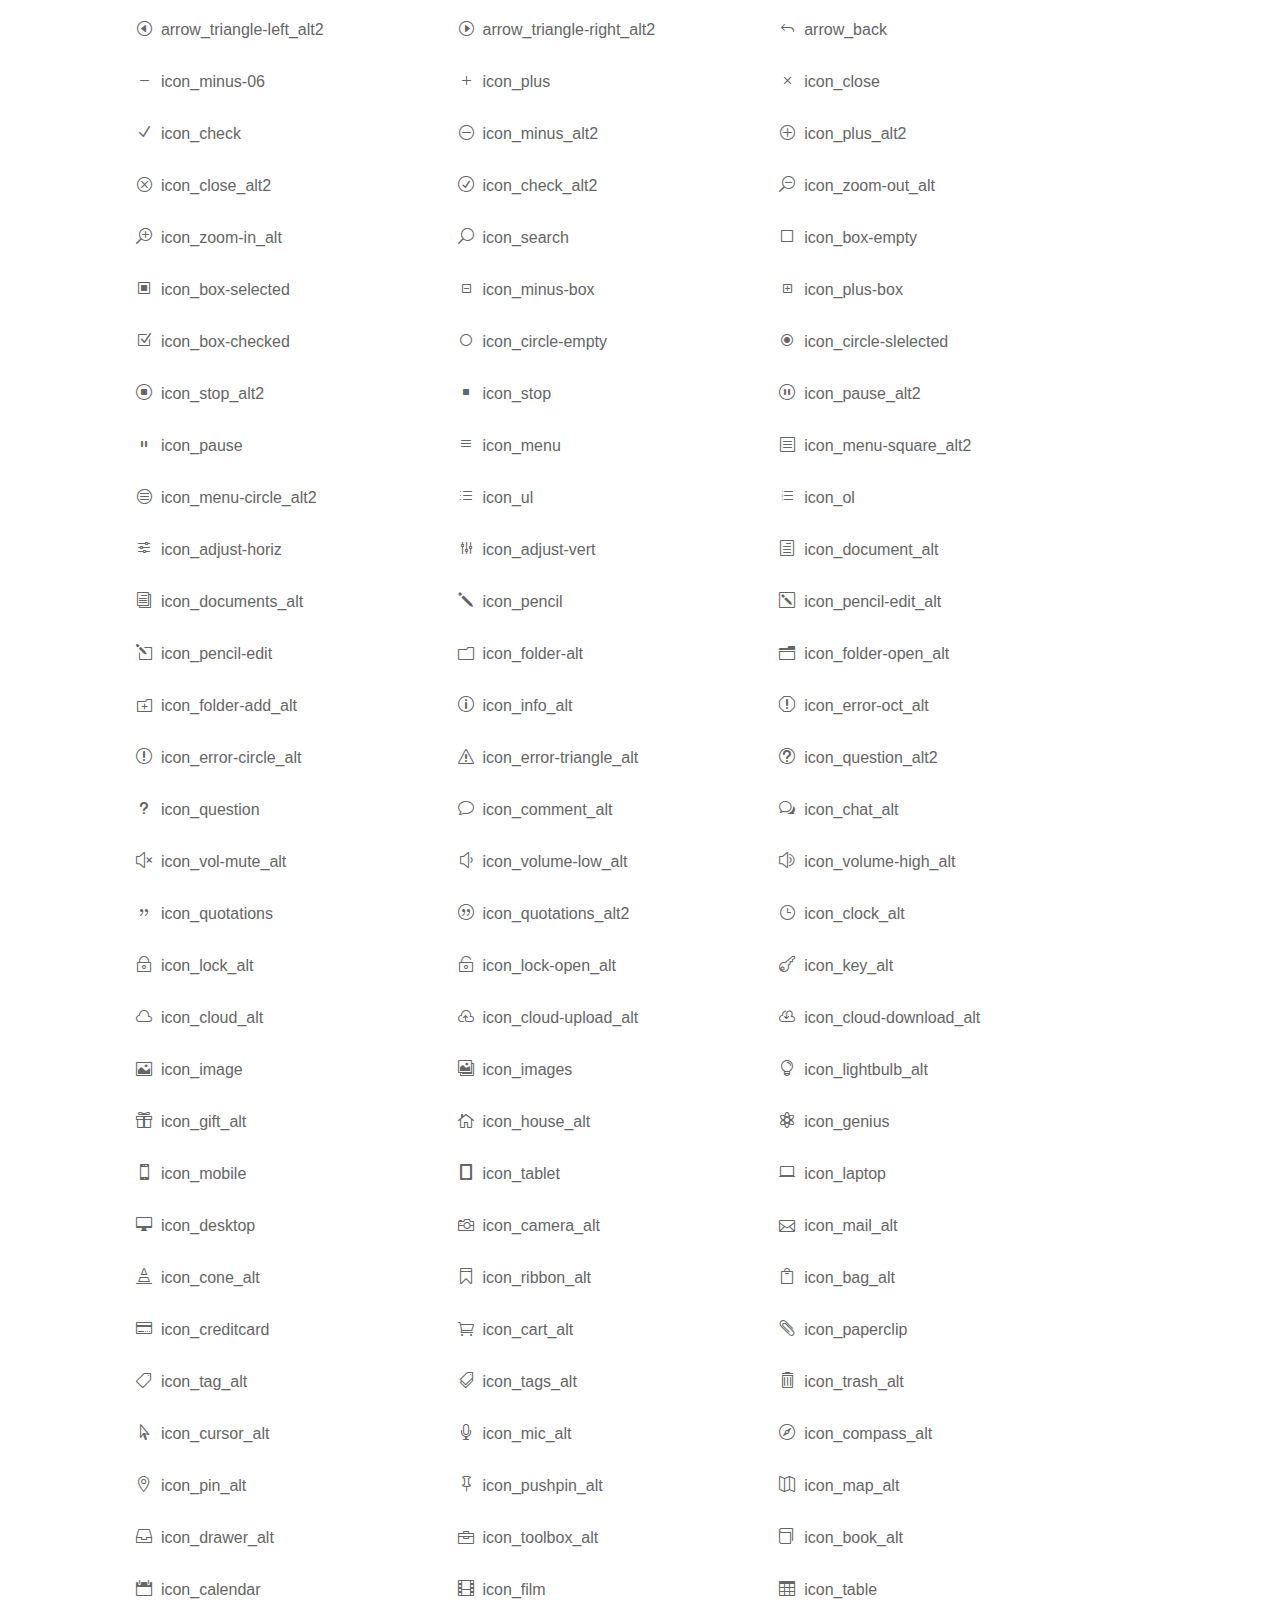
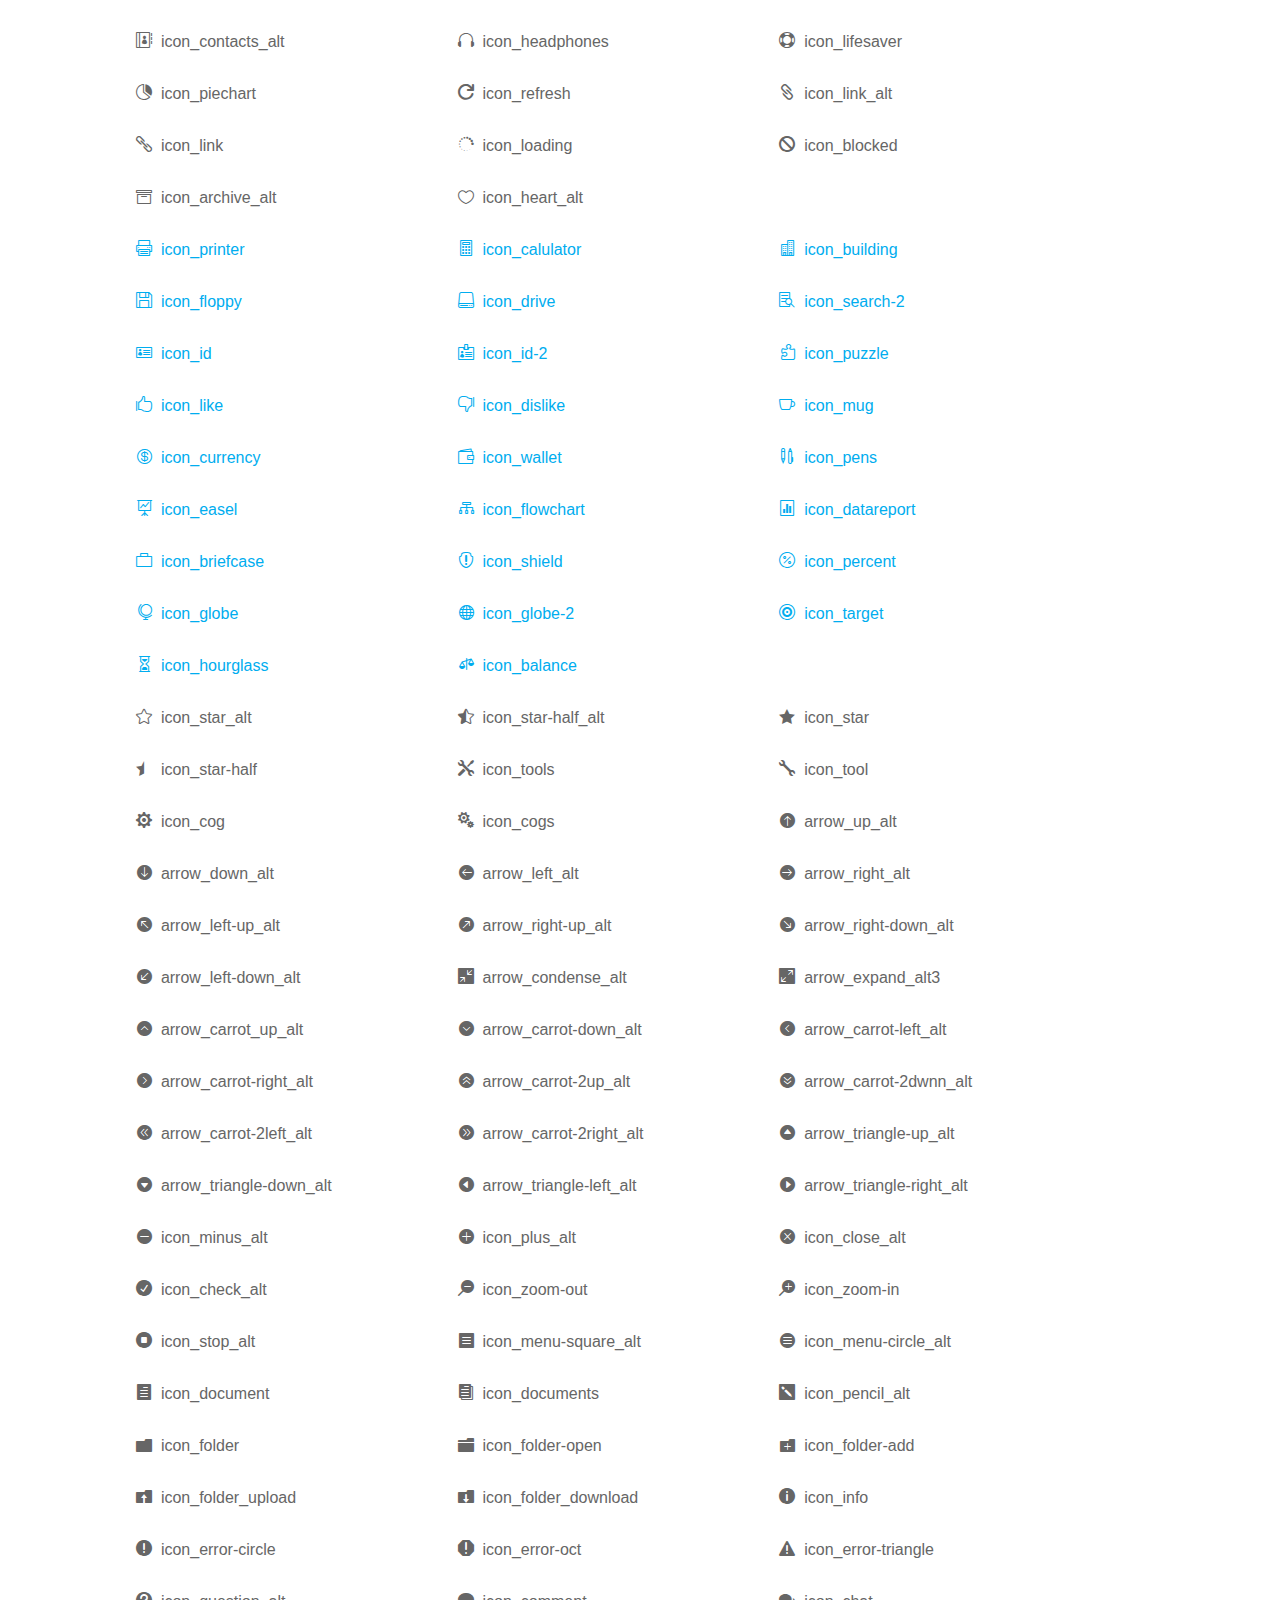
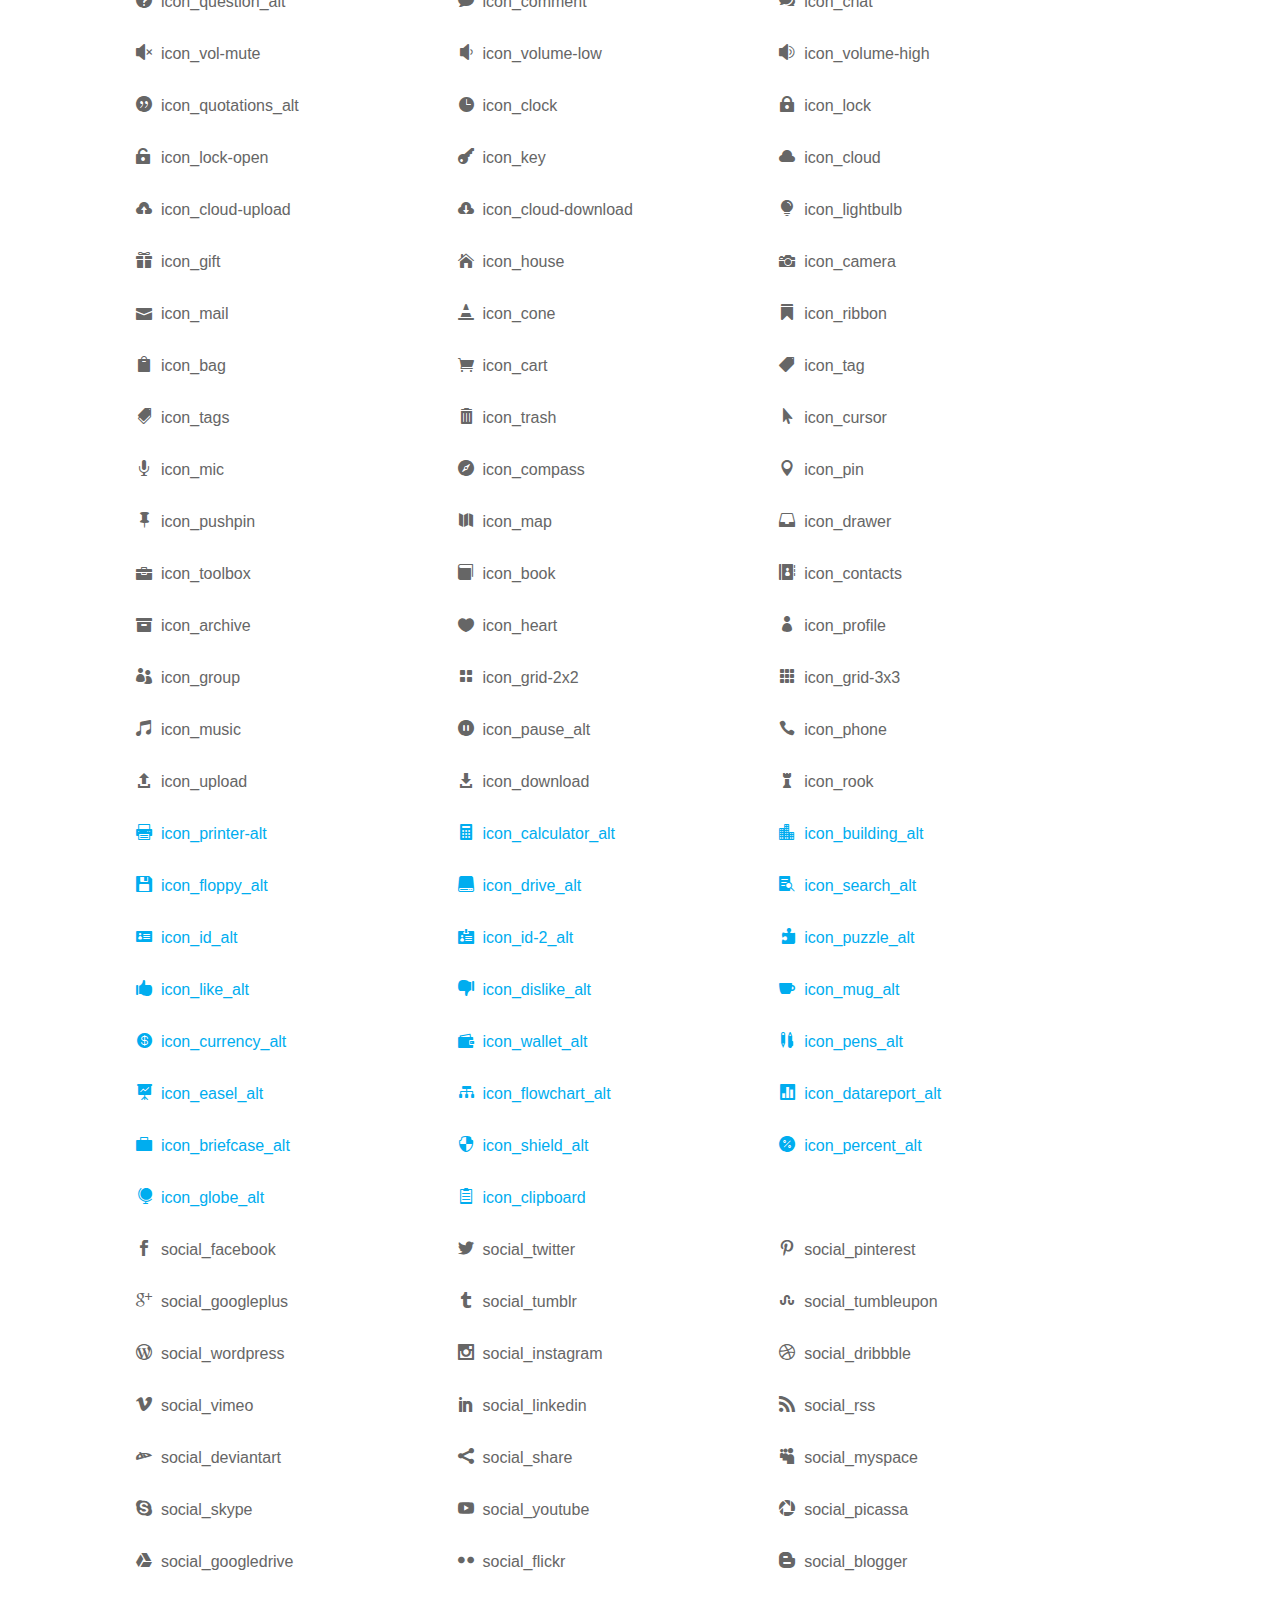
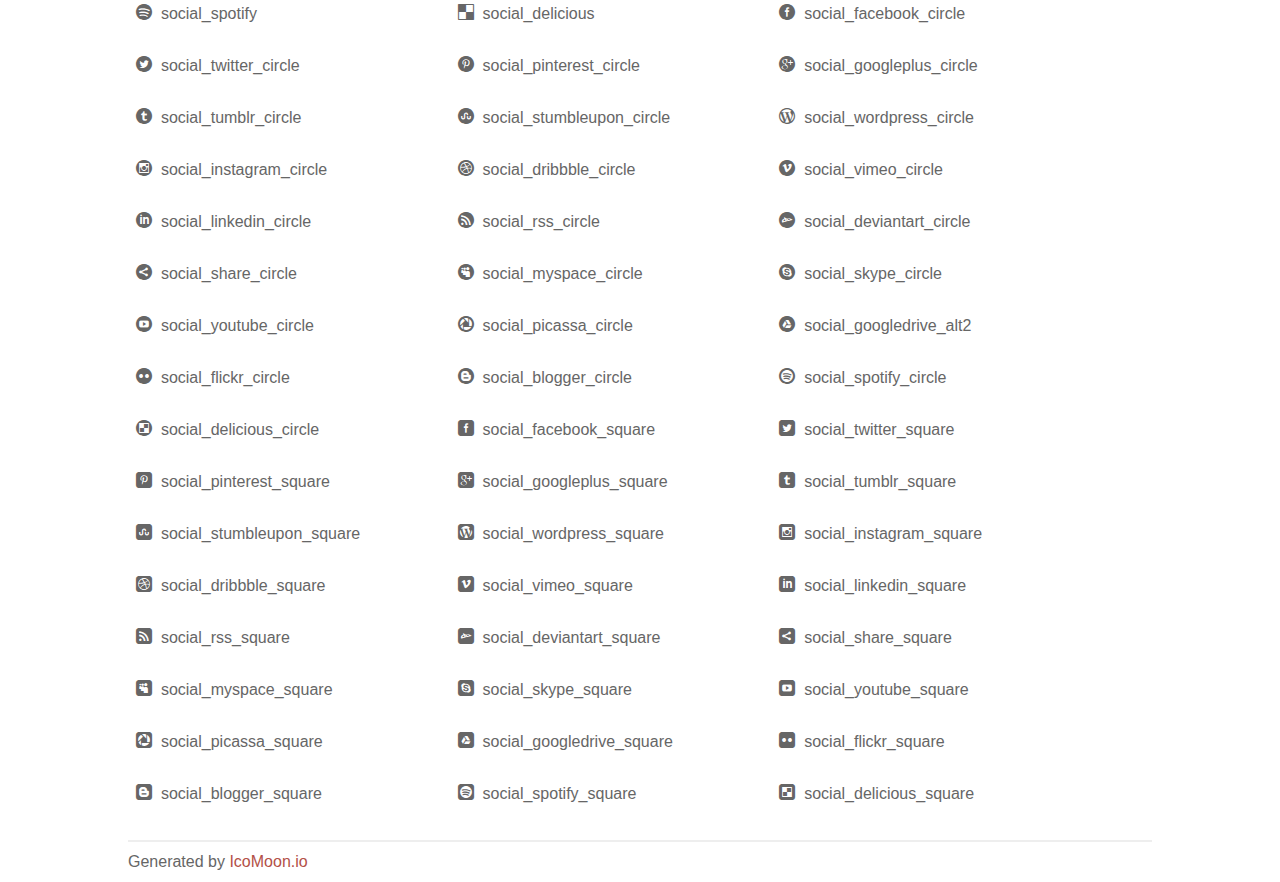
<file: fonts/elegant-font/html-css/index.html>
<!doctype html>
<html>
<head>
<title>Your Font/Glyphs</title>
<link rel="stylesheet" href="style.css" />
<!--[if lte IE 7]><script src="lte-ie7.js"></script><![endif]-->
<style>
	section, header, footer {display: block;}
	body {
		font-family: sans-serif;
		color: #666;
		line-height: 1.5;
		font-size: 1em;
	}
	* {
		-moz-box-sizing: border-box;
		-webkit-box-sizing: border-box;
		box-sizing: border-box;
		margin: 0;
		padding: 0;
	}
	.glyph {
		float: left;
		text-align: center;
		padding: .75em;
		margin: .4em 1.5em .75em 0;
		width: 6em;
		text-shadow: none;
	}
	
	.glyph input {
		font-family: consolas, monospace;
		font-size: 12px;
		width: 100%;
		text-align: center;
		border: 0;
		box-shadow: 0 0 0 1px #ccc;
		padding: .2em;
                -moz-border-radius: 5px;
                -webkit-border-radius: 5px;
	}
	
	

	.new {
		color:#00adef !important;
	}

	
	.w-main {
		width: 80%;
	}
	.centered {
		margin-left: auto;
		margin-right: auto;
	}
	.fs1 {
		font-size: 2em;
	}
	header {
		margin: 2em 0;
		padding-bottom: .5em;
		color: #666;
		box-shadow: 0 2px #eee;
	}
	header h1 {
		font-size: 2em;
		font-weight: normal;
	}
	.clearfix:before, .clearfix:after { content: ""; display: table; }
	.clearfix:after, .clear { clear: both; }
	footer {
		margin-top: 2em;
		padding: .5em 0;
		box-shadow: 0 -2px #eee;
	}
	a, a:visited {
		color: #B35047;
		text-decoration: none;
	}
	a:hover, a:focus {color: #000;}
	
	.box1 {
		font-size: 16px;
		display: inline-block;
		width: 30%;
		padding: .25em .5em;
		margin: 20px 10px 0 0;
	}
</style>
</head>
<body>
	<div class="w-main centered">
	<section class="mtm clearfix" id="glyphs">
	<div class="glyph">
		<div class="fs1" aria-hidden="true" data-icon="&#x21;"></div>
		<input type="text" readonly value="&amp;#x21;" />
	</div>
	<div class="glyph">
		<div class="fs1" aria-hidden="true" data-icon="&#x22;"></div>
		<input type="text" readonly value="&amp;#x22;" />
	</div>
	<div class="glyph">
		<div class="fs1" aria-hidden="true" data-icon="&#x23;"></div>
		<input type="text" readonly value="&amp;#x23;" />
	</div>
	<div class="glyph">
		<div class="fs1" aria-hidden="true" data-icon="&#x24;"></div>
		<input type="text" readonly value="&amp;#x24;" />
	</div>
	<div class="glyph">
		<div class="fs1" aria-hidden="true" data-icon="&#x25;"></div>
		<input type="text" readonly value="&amp;#x25;" />
	</div>
	<div class="glyph">
		<div class="fs1" aria-hidden="true" data-icon="&#x26;"></div>
		<input type="text" readonly value="&amp;#x26;" />
	</div>
	<div class="glyph">
		<div class="fs1" aria-hidden="true" data-icon="&#x27;"></div>
		<input type="text" readonly value="&amp;#x27;" />
	</div>
	<div class="glyph">
		<div class="fs1" aria-hidden="true" data-icon="&#x28;"></div>
		<input type="text" readonly value="&amp;#x28;" />
	</div>
	<div class="glyph">
		<div class="fs1" aria-hidden="true" data-icon="&#x29;"></div>
		<input type="text" readonly value="&amp;#x29;" />
	</div>
	<div class="glyph">
		<div class="fs1" aria-hidden="true" data-icon="&#x2a;"></div>
		<input type="text" readonly value="&amp;#x2a;" />
	</div>
	<div class="glyph">
		<div class="fs1" aria-hidden="true" data-icon="&#x2b;"></div>
		<input type="text" readonly value="&amp;#x2b;" />
	</div>
	<div class="glyph">
		<div class="fs1" aria-hidden="true" data-icon="&#x2c;"></div>
		<input type="text" readonly value="&amp;#x2c;" />
	</div>
	<div class="glyph">
		<div class="fs1" aria-hidden="true" data-icon="&#x2d;"></div>
		<input type="text" readonly value="&amp;#x2d;" />
	</div>
	<div class="glyph">
		<div class="fs1" aria-hidden="true" data-icon="&#x2e;"></div>
		<input type="text" readonly value="&amp;#x2e;" />
	</div>
	<div class="glyph">
		<div class="fs1" aria-hidden="true" data-icon="&#x2f;"></div>
		<input type="text" readonly value="&amp;#x2f;" />
	</div>
	<div class="glyph">
		<div class="fs1" aria-hidden="true" data-icon="&#x30;"></div>
		<input type="text" readonly value="&amp;#x30;" />
	</div>
	<div class="glyph">
		<div class="fs1" aria-hidden="true" data-icon="&#x31;"></div>
		<input type="text" readonly value="&amp;#x31;" />
	</div>
	<div class="glyph">
		<div class="fs1" aria-hidden="true" data-icon="&#x32;"></div>
		<input type="text" readonly value="&amp;#x32;" />
	</div>
	<div class="glyph">
		<div class="fs1" aria-hidden="true" data-icon="&#x33;"></div>
		<input type="text" readonly value="&amp;#x33;" />
	</div>
	<div class="glyph">
		<div class="fs1" aria-hidden="true" data-icon="&#x34;"></div>
		<input type="text" readonly value="&amp;#x34;" />
	</div>
	<div class="glyph">
		<div class="fs1" aria-hidden="true" data-icon="&#x35;"></div>
		<input type="text" readonly value="&amp;#x35;" />
	</div>
	<div class="glyph">
		<div class="fs1" aria-hidden="true" data-icon="&#x36;"></div>
		<input type="text" readonly value="&amp;#x36;" />
	</div>
	<div class="glyph">
		<div class="fs1" aria-hidden="true" data-icon="&#x37;"></div>
		<input type="text" readonly value="&amp;#x37;" />
	</div>
	<div class="glyph">
		<div class="fs1" aria-hidden="true" data-icon="&#x38;"></div>
		<input type="text" readonly value="&amp;#x38;" />
	</div>
	<div class="glyph">
		<div class="fs1" aria-hidden="true" data-icon="&#x39;"></div>
		<input type="text" readonly value="&amp;#x39;" />
	</div>
	<div class="glyph">
		<div class="fs1" aria-hidden="true" data-icon="&#x3a;"></div>
		<input type="text" readonly value="&amp;#x3a;" />
	</div>
	<div class="glyph">
		<div class="fs1" aria-hidden="true" data-icon="&#x3b;"></div>
		<input type="text" readonly value="&amp;#x3b;" />
	</div>
	<div class="glyph">
		<div class="fs1" aria-hidden="true" data-icon="&#x3c;"></div>
		<input type="text" readonly value="&amp;#x3c;" />
	</div>
	<div class="glyph">
		<div class="fs1" aria-hidden="true" data-icon="&#x3d;"></div>
		<input type="text" readonly value="&amp;#x3d;" />
	</div>
	<div class="glyph">
		<div class="fs1" aria-hidden="true" data-icon="&#x3e;"></div>
		<input type="text" readonly value="&amp;#x3e;" />
	</div>
	<div class="glyph">
		<div class="fs1" aria-hidden="true" data-icon="&#x3f;"></div>
		<input type="text" readonly value="&amp;#x3f;" />
	</div>
	<div class="glyph">
		<div class="fs1" aria-hidden="true" data-icon="&#x40;"></div>
		<input type="text" readonly value="&amp;#x40;" />
	</div>
	<div class="glyph">
		<div class="fs1" aria-hidden="true" data-icon="&#x41;"></div>
		<input type="text" readonly value="&amp;#x41;" />
	</div>
	<div class="glyph">
		<div class="fs1" aria-hidden="true" data-icon="&#x42;"></div>
		<input type="text" readonly value="&amp;#x42;" />
	</div>
	<div class="glyph">
		<div class="fs1" aria-hidden="true" data-icon="&#x43;"></div>
		<input type="text" readonly value="&amp;#x43;" />
	</div>
	<div class="glyph">
		<div class="fs1" aria-hidden="true" data-icon="&#x44;"></div>
		<input type="text" readonly value="&amp;#x44;" />
	</div>
	<div class="glyph">
		<div class="fs1" aria-hidden="true" data-icon="&#x45;"></div>
		<input type="text" readonly value="&amp;#x45;" />
	</div>
	<div class="glyph">
		<div class="fs1" aria-hidden="true" data-icon="&#x46;"></div>
		<input type="text" readonly value="&amp;#x46;" />
	</div>
	<div class="glyph">
		<div class="fs1" aria-hidden="true" data-icon="&#x47;"></div>
		<input type="text" readonly value="&amp;#x47;" />
	</div>
	<div class="glyph">
		<div class="fs1" aria-hidden="true" data-icon="&#x48;"></div>
		<input type="text" readonly value="&amp;#x48;" />
	</div>
	<div class="glyph">
		<div class="fs1" aria-hidden="true" data-icon="&#x49;"></div>
		<input type="text" readonly value="&amp;#x49;" />
	</div>
	<div class="glyph">
		<div class="fs1" aria-hidden="true" data-icon="&#x4a;"></div>
		<input type="text" readonly value="&amp;#x4a;" />
	</div>
	<div class="glyph">
		<div class="fs1" aria-hidden="true" data-icon="&#x4b;"></div>
		<input type="text" readonly value="&amp;#x4b;" />
	</div>
	<div class="glyph">
		<div class="fs1" aria-hidden="true" data-icon="&#x4c;"></div>
		<input type="text" readonly value="&amp;#x4c;" />
	</div>
	<div class="glyph">
		<div class="fs1" aria-hidden="true" data-icon="&#x4d;"></div>
		<input type="text" readonly value="&amp;#x4d;" />
	</div>
	<div class="glyph">
		<div class="fs1" aria-hidden="true" data-icon="&#x4e;"></div>
		<input type="text" readonly value="&amp;#x4e;" />
	</div>
	<div class="glyph">
		<div class="fs1" aria-hidden="true" data-icon="&#x4f;"></div>
		<input type="text" readonly value="&amp;#x4f;" />
	</div>
	<div class="glyph">
		<div class="fs1" aria-hidden="true" data-icon="&#x50;"></div>
		<input type="text" readonly value="&amp;#x50;" />
	</div>
	<div class="glyph">
		<div class="fs1" aria-hidden="true" data-icon="&#x51;"></div>
		<input type="text" readonly value="&amp;#x51;" />
	</div>
	<div class="glyph">
		<div class="fs1" aria-hidden="true" data-icon="&#x52;"></div>
		<input type="text" readonly value="&amp;#x52;" />
	</div>
	<div class="glyph">
		<div class="fs1" aria-hidden="true" data-icon="&#x53;"></div>
		<input type="text" readonly value="&amp;#x53;" />
	</div>
	<div class="glyph">
		<div class="fs1" aria-hidden="true" data-icon="&#x54;"></div>
		<input type="text" readonly value="&amp;#x54;" />
	</div>
	<div class="glyph">
		<div class="fs1" aria-hidden="true" data-icon="&#x55;"></div>
		<input type="text" readonly value="&amp;#x55;" />
	</div>
	<div class="glyph">
		<div class="fs1" aria-hidden="true" data-icon="&#x56;"></div>
		<input type="text" readonly value="&amp;#x56;" />
	</div>
	<div class="glyph">
		<div class="fs1" aria-hidden="true" data-icon="&#x57;"></div>
		<input type="text" readonly value="&amp;#x57;" />
	</div>
	<div class="glyph">
		<div class="fs1" aria-hidden="true" data-icon="&#x58;"></div>
		<input type="text" readonly value="&amp;#x58;" />
	</div>
	<div class="glyph">
		<div class="fs1" aria-hidden="true" data-icon="&#x59;"></div>
		<input type="text" readonly value="&amp;#x59;" />
	</div>
	<div class="glyph">
		<div class="fs1" aria-hidden="true" data-icon="&#x5a;"></div>
		<input type="text" readonly value="&amp;#x5a;" />
	</div>
	<div class="glyph">
		<div class="fs1" aria-hidden="true" data-icon="&#x5b;"></div>
		<input type="text" readonly value="&amp;#x5b;" />
	</div>
	<div class="glyph">
		<div class="fs1" aria-hidden="true" data-icon="&#x5c;"></div>
		<input type="text" readonly value="&amp;#x5c;" />
	</div>
	<div class="glyph">
		<div class="fs1" aria-hidden="true" data-icon="&#x5d;"></div>
		<input type="text" readonly value="&amp;#x5d;" />
	</div>
	<div class="glyph">
		<div class="fs1" aria-hidden="true" data-icon="&#x5e;"></div>
		<input type="text" readonly value="&amp;#x5e;" />
	</div>
	<div class="glyph">
		<div class="fs1" aria-hidden="true" data-icon="&#x5f;"></div>
		<input type="text" readonly value="&amp;#x5f;" />
	</div>
	<div class="glyph">
		<div class="fs1" aria-hidden="true" data-icon="&#x60;"></div>
		<input type="text" readonly value="&amp;#x60;" />
	</div>
	<div class="glyph">
		<div class="fs1" aria-hidden="true" data-icon="&#x61;"></div>
		<input type="text" readonly value="&amp;#x61;" />
	</div>
	<div class="glyph">
		<div class="fs1" aria-hidden="true" data-icon="&#x62;"></div>
		<input type="text" readonly value="&amp;#x62;" />
	</div>
	<div class="glyph">
		<div class="fs1" aria-hidden="true" data-icon="&#x63;"></div>
		<input type="text" readonly value="&amp;#x63;" />
	</div>
	<div class="glyph">
		<div class="fs1" aria-hidden="true" data-icon="&#x64;"></div>
		<input type="text" readonly value="&amp;#x64;" />
	</div>
	<div class="glyph">
		<div class="fs1" aria-hidden="true" data-icon="&#x65;"></div>
		<input type="text" readonly value="&amp;#x65;" />
	</div>
	<div class="glyph">
		<div class="fs1" aria-hidden="true" data-icon="&#x66;"></div>
		<input type="text" readonly value="&amp;#x66;" />
	</div>
	<div class="glyph">
		<div class="fs1" aria-hidden="true" data-icon="&#x67;"></div>
		<input type="text" readonly value="&amp;#x67;" />
	</div>
	<div class="glyph">
		<div class="fs1" aria-hidden="true" data-icon="&#x68;"></div>
		<input type="text" readonly value="&amp;#x68;" />
	</div>
	<div class="glyph">
		<div class="fs1" aria-hidden="true" data-icon="&#x69;"></div>
		<input type="text" readonly value="&amp;#x69;" />
	</div>
	<div class="glyph">
		<div class="fs1" aria-hidden="true" data-icon="&#x6a;"></div>
		<input type="text" readonly value="&amp;#x6a;" />
	</div>
	<div class="glyph">
		<div class="fs1" aria-hidden="true" data-icon="&#x6b;"></div>
		<input type="text" readonly value="&amp;#x6b;" />
	</div>
	<div class="glyph">
		<div class="fs1" aria-hidden="true" data-icon="&#x6c;"></div>
		<input type="text" readonly value="&amp;#x6c;" />
	</div>
	<div class="glyph">
		<div class="fs1" aria-hidden="true" data-icon="&#x6d;"></div>
		<input type="text" readonly value="&amp;#x6d;" />
	</div>
	<div class="glyph">
		<div class="fs1" aria-hidden="true" data-icon="&#x6e;"></div>
		<input type="text" readonly value="&amp;#x6e;" />
	</div>
	<div class="glyph">
		<div class="fs1" aria-hidden="true" data-icon="&#x6f;"></div>
		<input type="text" readonly value="&amp;#x6f;" />
	</div>
	<div class="glyph">
		<div class="fs1" aria-hidden="true" data-icon="&#x70;"></div>
		<input type="text" readonly value="&amp;#x70;" />
	</div>
	<div class="glyph">
		<div class="fs1" aria-hidden="true" data-icon="&#x71;"></div>
		<input type="text" readonly value="&amp;#x71;" />
	</div>
	<div class="glyph">
		<div class="fs1" aria-hidden="true" data-icon="&#x72;"></div>
		<input type="text" readonly value="&amp;#x72;" />
	</div>
	<div class="glyph">
		<div class="fs1" aria-hidden="true" data-icon="&#x73;"></div>
		<input type="text" readonly value="&amp;#x73;" />
	</div>
	<div class="glyph">
		<div class="fs1" aria-hidden="true" data-icon="&#x74;"></div>
		<input type="text" readonly value="&amp;#x74;" />
	</div>
	<div class="glyph">
		<div class="fs1" aria-hidden="true" data-icon="&#x75;"></div>
		<input type="text" readonly value="&amp;#x75;" />
	</div>
	<div class="glyph">
		<div class="fs1" aria-hidden="true" data-icon="&#x76;"></div>
		<input type="text" readonly value="&amp;#x76;" />
	</div>
	<div class="glyph">
		<div class="fs1" aria-hidden="true" data-icon="&#x77;"></div>
		<input type="text" readonly value="&amp;#x77;" />
	</div>
	<div class="glyph">
		<div class="fs1" aria-hidden="true" data-icon="&#x78;"></div>
		<input type="text" readonly value="&amp;#x78;" />
	</div>
	<div class="glyph">
		<div class="fs1" aria-hidden="true" data-icon="&#x79;"></div>
		<input type="text" readonly value="&amp;#x79;" />
	</div>
	<div class="glyph">
		<div class="fs1" aria-hidden="true" data-icon="&#x7a;"></div>
		<input type="text" readonly value="&amp;#x7a;" />
	</div>
	<div class="glyph">
		<div class="fs1" aria-hidden="true" data-icon="&#x7b;"></div>
		<input type="text" readonly value="&amp;#x7b;" />
	</div>
	<div class="glyph">
		<div class="fs1" aria-hidden="true" data-icon="&#x7c;"></div>
		<input type="text" readonly value="&amp;#x7c;" />
	</div>
	<div class="glyph">
		<div class="fs1" aria-hidden="true" data-icon="&#x7d;"></div>
		<input type="text" readonly value="&amp;#x7d;" />
	</div>
	<div class="glyph">
		<div class="fs1" aria-hidden="true" data-icon="&#x7e;"></div>
		<input type="text" readonly value="&amp;#x7e;" />
	</div>
	<div class="glyph">
		<div class="fs1" aria-hidden="true" data-icon="&#xe000;"></div>
		<input type="text" readonly value="&amp;#xe000;" />
	</div>
	<div class="glyph">
		<div class="fs1" aria-hidden="true" data-icon="&#xe001;"></div>
		<input type="text" readonly value="&amp;#xe001;" />
	</div>
	<div class="glyph">
		<div class="fs1" aria-hidden="true" data-icon="&#xe002;"></div>
		<input type="text" readonly value="&amp;#xe002;" />
	</div>
	<div class="glyph">
		<div class="fs1" aria-hidden="true" data-icon="&#xe003;"></div>
		<input type="text" readonly value="&amp;#xe003;" />
	</div>
	<div class="glyph">
		<div class="fs1" aria-hidden="true" data-icon="&#xe004;"></div>
		<input type="text" readonly value="&amp;#xe004;" />
	</div>
	<div class="glyph">
		<div class="fs1" aria-hidden="true" data-icon="&#xe005;"></div>
		<input type="text" readonly value="&amp;#xe005;" />
	</div>
	<div class="glyph">
		<div class="fs1" aria-hidden="true" data-icon="&#xe006;"></div>
		<input type="text" readonly value="&amp;#xe006;" />
	</div>
	<div class="glyph">
		<div class="fs1" aria-hidden="true" data-icon="&#xe007;"></div>
		<input type="text" readonly value="&amp;#xe007;" />
	</div>
	<div class="glyph">
		<div class="fs1" aria-hidden="true" data-icon="&#xe008;"></div>
		<input type="text" readonly value="&amp;#xe008;" />
	</div>
	<div class="glyph">
		<div class="fs1" aria-hidden="true" data-icon="&#xe009;"></div>
		<input type="text" readonly value="&amp;#xe009;" />
	</div>
	<div class="glyph">
		<div class="fs1" aria-hidden="true" data-icon="&#xe00a;"></div>
		<input type="text" readonly value="&amp;#xe00a;" />
	</div>
	<div class="glyph">
		<div class="fs1" aria-hidden="true" data-icon="&#xe00b;"></div>
		<input type="text" readonly value="&amp;#xe00b;" />
	</div>
	<div class="glyph">
		<div class="fs1" aria-hidden="true" data-icon="&#xe00c;"></div>
		<input type="text" readonly value="&amp;#xe00c;" />
	</div>
	<div class="glyph">
		<div class="fs1" aria-hidden="true" data-icon="&#xe00d;"></div>
		<input type="text" readonly value="&amp;#xe00d;" />
	</div>
	<div class="glyph">
		<div class="fs1" aria-hidden="true" data-icon="&#xe00e;"></div>
		<input type="text" readonly value="&amp;#xe00e;" />
	</div>
	<div class="glyph">
		<div class="fs1" aria-hidden="true" data-icon="&#xe00f;"></div>
		<input type="text" readonly value="&amp;#xe00f;" />
	</div>
	<div class="glyph">
		<div class="fs1" aria-hidden="true" data-icon="&#xe010;"></div>
		<input type="text" readonly value="&amp;#xe010;" />
	</div>
	<div class="glyph">
		<div class="fs1" aria-hidden="true" data-icon="&#xe011;"></div>
		<input type="text" readonly value="&amp;#xe011;" />
	</div>
	<div class="glyph">
		<div class="fs1" aria-hidden="true" data-icon="&#xe012;"></div>
		<input type="text" readonly value="&amp;#xe012;" />
	</div>
	<div class="glyph">
		<div class="fs1" aria-hidden="true" data-icon="&#xe013;"></div>
		<input type="text" readonly value="&amp;#xe013;" />
	</div>
	<div class="glyph">
		<div class="fs1" aria-hidden="true" data-icon="&#xe014;"></div>
		<input type="text" readonly value="&amp;#xe014;" />
	</div>
	<div class="glyph">
		<div class="fs1" aria-hidden="true" data-icon="&#xe015;"></div>
		<input type="text" readonly value="&amp;#xe015;" />
	</div>
	<div class="glyph">
		<div class="fs1" aria-hidden="true" data-icon="&#xe016;"></div>
		<input type="text" readonly value="&amp;#xe016;" />
	</div>
	<div class="glyph">
		<div class="fs1" aria-hidden="true" data-icon="&#xe017;"></div>
		<input type="text" readonly value="&amp;#xe017;" />
	</div>
	<div class="glyph">
		<div class="fs1" aria-hidden="true" data-icon="&#xe018;"></div>
		<input type="text" readonly value="&amp;#xe018;" />
	</div>
	<div class="glyph">
		<div class="fs1" aria-hidden="true" data-icon="&#xe019;"></div>
		<input type="text" readonly value="&amp;#xe019;" />
	</div>
	<div class="glyph">
		<div class="fs1" aria-hidden="true" data-icon="&#xe01a;"></div>
		<input type="text" readonly value="&amp;#xe01a;" />
	</div>
	<div class="glyph">
		<div class="fs1" aria-hidden="true" data-icon="&#xe01b;"></div>
		<input type="text" readonly value="&amp;#xe01b;" />
	</div>
	<div class="glyph">
		<div class="fs1" aria-hidden="true" data-icon="&#xe01c;"></div>
		<input type="text" readonly value="&amp;#xe01c;" />
	</div>
	<div class="glyph">
		<div class="fs1" aria-hidden="true" data-icon="&#xe01d;"></div>
		<input type="text" readonly value="&amp;#xe01d;" />
	</div>
	<div class="glyph">
		<div class="fs1" aria-hidden="true" data-icon="&#xe01e;"></div>
		<input type="text" readonly value="&amp;#xe01e;" />
	</div>
	<div class="glyph">
		<div class="fs1" aria-hidden="true" data-icon="&#xe01f;"></div>
		<input type="text" readonly value="&amp;#xe01f;" />
	</div>
	<div class="glyph">
		<div class="fs1" aria-hidden="true" data-icon="&#xe020;"></div>
		<input type="text" readonly value="&amp;#xe020;" />
	</div>
	<div class="glyph">
		<div class="fs1" aria-hidden="true" data-icon="&#xe021;"></div>
		<input type="text" readonly value="&amp;#xe021;" />
	</div>
	<div class="glyph">
		<div class="fs1" aria-hidden="true" data-icon="&#xe022;"></div>
		<input type="text" readonly value="&amp;#xe022;" />
	</div>
	<div class="glyph">
		<div class="fs1" aria-hidden="true" data-icon="&#xe023;"></div>
		<input type="text" readonly value="&amp;#xe023;" />
	</div>
	<div class="glyph">
		<div class="fs1" aria-hidden="true" data-icon="&#xe024;"></div>
		<input type="text" readonly value="&amp;#xe024;" />
	</div>
	<div class="glyph">
		<div class="fs1" aria-hidden="true" data-icon="&#xe025;"></div>
		<input type="text" readonly value="&amp;#xe025;" />
	</div>
	<div class="glyph">
		<div class="fs1" aria-hidden="true" data-icon="&#xe026;"></div>
		<input type="text" readonly value="&amp;#xe026;" />
	</div>
	<div class="glyph">
		<div class="fs1" aria-hidden="true" data-icon="&#xe027;"></div>
		<input type="text" readonly value="&amp;#xe027;" />
	</div>
	<div class="glyph">
		<div class="fs1" aria-hidden="true" data-icon="&#xe028;"></div>
		<input type="text" readonly value="&amp;#xe028;" />
	</div>
	<div class="glyph">
		<div class="fs1" aria-hidden="true" data-icon="&#xe029;"></div>
		<input type="text" readonly value="&amp;#xe029;" />
	</div>
	<div class="glyph">
		<div class="fs1" aria-hidden="true" data-icon="&#xe02a;"></div>
		<input type="text" readonly value="&amp;#xe02a;" />
	</div>
	<div class="glyph">
		<div class="fs1" aria-hidden="true" data-icon="&#xe02b;"></div>
		<input type="text" readonly value="&amp;#xe02b;" />
	</div>
	<div class="glyph">
		<div class="fs1" aria-hidden="true" data-icon="&#xe02c;"></div>
		<input type="text" readonly value="&amp;#xe02c;" />
	</div>
	<div class="glyph">
		<div class="fs1" aria-hidden="true" data-icon="&#xe02d;"></div>
		<input type="text" readonly value="&amp;#xe02d;" />
	</div>
	<div class="glyph">
		<div class="fs1" aria-hidden="true" data-icon="&#xe02e;"></div>
		<input type="text" readonly value="&amp;#xe02e;" />
	</div>
	<div class="glyph">
		<div class="fs1" aria-hidden="true" data-icon="&#xe02f;"></div>
		<input type="text" readonly value="&amp;#xe02f;" />
	</div>
	<div class="glyph">
		<div class="fs1" aria-hidden="true" data-icon="&#xe030;"></div>
		<input type="text" readonly value="&amp;#xe030;" />
	</div>
    
    <div class="new">
    
    <div class="glyph">
		<div class="fs1" aria-hidden="true" data-icon="&#xe103;"></div>
		<input type="text" readonly value="&amp;#xe103;" />
	</div>
	<div class="glyph">
		<div class="fs1" aria-hidden="true" data-icon="&#xe0ee;"></div>
		<input type="text" readonly value="&amp;#xe0ee;" />
	</div>
	<div class="glyph">
		<div class="fs1" aria-hidden="true" data-icon="&#xe0ef;"></div>
		<input type="text" readonly value="&amp;#xe0ef;" />
	</div>
	<div class="glyph">
		<div class="fs1" aria-hidden="true" data-icon="&#xe0e8;"></div>
		<input type="text" readonly value="&amp;#xe0e8;" />
	</div>
	<div class="glyph">
		<div class="fs1" aria-hidden="true" data-icon="&#xe0ea;"></div>
		<input type="text" readonly value="&amp;#xe0ea;" />
	</div>
	<div class="glyph">
		<div class="fs1" aria-hidden="true" data-icon="&#xe101;"></div>
		<input type="text" readonly value="&amp;#xe101;" />
	</div>
	<div class="glyph">
		<div class="fs1" aria-hidden="true" data-icon="&#xe107;"></div>
		<input type="text" readonly value="&amp;#xe107;" />
	</div>
	<div class="glyph">
		<div class="fs1" aria-hidden="true" data-icon="&#xe108;"></div>
		<input type="text" readonly value="&amp;#xe108;" />
	</div>
	<div class="glyph">
		<div class="fs1" aria-hidden="true" data-icon="&#xe102;"></div>
		<input type="text" readonly value="&amp;#xe102;" />
	</div>
	<div class="glyph">
		<div class="fs1" aria-hidden="true" data-icon="&#xe106;"></div>
		<input type="text" readonly value="&amp;#xe106;" />
	</div>
	<div class="glyph">
		<div class="fs1" aria-hidden="true" data-icon="&#xe0eb;"></div>
		<input type="text" readonly value="&amp;#xe0eb;" />
	</div>
	<div class="glyph">
		<div class="fs1" aria-hidden="true" data-icon="&#xe105;"></div>
		<input type="text" readonly value="&amp;#xe105;" />
	</div>
	<div class="glyph">
		<div class="fs1" aria-hidden="true" data-icon="&#xe0ed;"></div>
		<input type="text" readonly value="&amp;#xe0ed;" />
	</div>
	<div class="glyph">
		<div class="fs1" aria-hidden="true" data-icon="&#xe100;"></div>
		<input type="text" readonly value="&amp;#xe100;" />
	</div>
	<div class="glyph">
		<div class="fs1" aria-hidden="true" data-icon="&#xe104;"></div>
		<input type="text" readonly value="&amp;#xe104;" />
	</div>
	<div class="glyph">
		<div class="fs1" aria-hidden="true" data-icon="&#xe0e9;"></div>
		<input type="text" readonly value="&amp;#xe0e9;" />
	</div>
	<div class="glyph">
		<div class="fs1" aria-hidden="true" data-icon="&#xe109;"></div>
		<input type="text" readonly value="&amp;#xe109;" />
	</div>
	<div class="glyph">
		<div class="fs1" aria-hidden="true" data-icon="&#xe0ec;"></div>
		<input type="text" readonly value="&amp;#xe0ec;" />
	</div>
	<div class="glyph">
		<div class="fs1" aria-hidden="true" data-icon="&#xe0fe;"></div>
		<input type="text" readonly value="&amp;#xe0fe;" />
	</div>
	<div class="glyph">
		<div class="fs1" aria-hidden="true" data-icon="&#xe0f6;"></div>
		<input type="text" readonly value="&amp;#xe0f6;" />
	</div>
	<div class="glyph">
		<div class="fs1" aria-hidden="true" data-icon="&#xe0fb;"></div>
		<input type="text" readonly value="&amp;#xe0fb;" />
	</div>
	<div class="glyph">
		<div class="fs1" aria-hidden="true" data-icon="&#xe0e2;"></div>
		<input type="text" readonly value="&amp;#xe0e2;" />
	</div>
	<div class="glyph">
		<div class="fs1" aria-hidden="true" data-icon="&#xe0e3;"></div>
		<input type="text" readonly value="&amp;#xe0e3;" />
	</div>
	<div class="glyph">
		<div class="fs1" aria-hidden="true" data-icon="&#xe0f5;"></div>
		<input type="text" readonly value="&amp;#xe0f5;" />
	</div>
	<div class="glyph">
		<div class="fs1" aria-hidden="true" data-icon="&#xe0e1;"></div>
		<input type="text" readonly value="&amp;#xe0e1;" />
	</div>
	<div class="glyph">
		<div class="fs1" aria-hidden="true" data-icon="&#xe0ff;"></div>
		<input type="text" readonly value="&amp;#xe0ff;" />
	</div>
    
    </div>
    
	<div class="glyph">
		<div class="fs1" aria-hidden="true" data-icon="&#xe031;"></div>
		<input type="text" readonly value="&amp;#xe031;" />
	</div>
	<div class="glyph">
		<div class="fs1" aria-hidden="true" data-icon="&#xe032;"></div>
		<input type="text" readonly value="&amp;#xe032;" />
	</div>
	<div class="glyph">
		<div class="fs1" aria-hidden="true" data-icon="&#xe033;"></div>
		<input type="text" readonly value="&amp;#xe033;" />
	</div>
	<div class="glyph">
		<div class="fs1" aria-hidden="true" data-icon="&#xe034;"></div>
		<input type="text" readonly value="&amp;#xe034;" />
	</div>
	<div class="glyph">
		<div class="fs1" aria-hidden="true" data-icon="&#xe035;"></div>
		<input type="text" readonly value="&amp;#xe035;" />
	</div>
	<div class="glyph">
		<div class="fs1" aria-hidden="true" data-icon="&#xe036;"></div>
		<input type="text" readonly value="&amp;#xe036;" />
	</div>
	<div class="glyph">
		<div class="fs1" aria-hidden="true" data-icon="&#xe037;"></div>
		<input type="text" readonly value="&amp;#xe037;" />
	</div>
	<div class="glyph">
		<div class="fs1" aria-hidden="true" data-icon="&#xe038;"></div>
		<input type="text" readonly value="&amp;#xe038;" />
	</div>
	<div class="glyph">
		<div class="fs1" aria-hidden="true" data-icon="&#xe039;"></div>
		<input type="text" readonly value="&amp;#xe039;" />
	</div>
	<div class="glyph">
		<div class="fs1" aria-hidden="true" data-icon="&#xe03a;"></div>
		<input type="text" readonly value="&amp;#xe03a;" />
	</div>
	<div class="glyph">
		<div class="fs1" aria-hidden="true" data-icon="&#xe03b;"></div>
		<input type="text" readonly value="&amp;#xe03b;" />
	</div>
	<div class="glyph">
		<div class="fs1" aria-hidden="true" data-icon="&#xe03c;"></div>
		<input type="text" readonly value="&amp;#xe03c;" />
	</div>
	<div class="glyph">
		<div class="fs1" aria-hidden="true" data-icon="&#xe03d;"></div>
		<input type="text" readonly value="&amp;#xe03d;" />
	</div>
	<div class="glyph">
		<div class="fs1" aria-hidden="true" data-icon="&#xe03e;"></div>
		<input type="text" readonly value="&amp;#xe03e;" />
	</div>
	<div class="glyph">
		<div class="fs1" aria-hidden="true" data-icon="&#xe03f;"></div>
		<input type="text" readonly value="&amp;#xe03f;" />
	</div>
	<div class="glyph">
		<div class="fs1" aria-hidden="true" data-icon="&#xe040;"></div>
		<input type="text" readonly value="&amp;#xe040;" />
	</div>
	<div class="glyph">
		<div class="fs1" aria-hidden="true" data-icon="&#xe041;"></div>
		<input type="text" readonly value="&amp;#xe041;" />
	</div>
	<div class="glyph">
		<div class="fs1" aria-hidden="true" data-icon="&#xe042;"></div>
		<input type="text" readonly value="&amp;#xe042;" />
	</div>
	<div class="glyph">
		<div class="fs1" aria-hidden="true" data-icon="&#xe043;"></div>
		<input type="text" readonly value="&amp;#xe043;" />
	</div>
	<div class="glyph">
		<div class="fs1" aria-hidden="true" data-icon="&#xe044;"></div>
		<input type="text" readonly value="&amp;#xe044;" />
	</div>
	<div class="glyph">
		<div class="fs1" aria-hidden="true" data-icon="&#xe045;"></div>
		<input type="text" readonly value="&amp;#xe045;" />
	</div>
	<div class="glyph">
		<div class="fs1" aria-hidden="true" data-icon="&#xe046;"></div>
		<input type="text" readonly value="&amp;#xe046;" />
	</div>
	<div class="glyph">
		<div class="fs1" aria-hidden="true" data-icon="&#xe047;"></div>
		<input type="text" readonly value="&amp;#xe047;" />
	</div>
	<div class="glyph">
		<div class="fs1" aria-hidden="true" data-icon="&#xe048;"></div>
		<input type="text" readonly value="&amp;#xe048;" />
	</div>
	<div class="glyph">
		<div class="fs1" aria-hidden="true" data-icon="&#xe049;"></div>
		<input type="text" readonly value="&amp;#xe049;" />
	</div>
	<div class="glyph">
		<div class="fs1" aria-hidden="true" data-icon="&#xe04a;"></div>
		<input type="text" readonly value="&amp;#xe04a;" />
	</div>
	<div class="glyph">
		<div class="fs1" aria-hidden="true" data-icon="&#xe04b;"></div>
		<input type="text" readonly value="&amp;#xe04b;" />
	</div>
	<div class="glyph">
		<div class="fs1" aria-hidden="true" data-icon="&#xe04c;"></div>
		<input type="text" readonly value="&amp;#xe04c;" />
	</div>
	<div class="glyph">
		<div class="fs1" aria-hidden="true" data-icon="&#xe04d;"></div>
		<input type="text" readonly value="&amp;#xe04d;" />
	</div>
	<div class="glyph">
		<div class="fs1" aria-hidden="true" data-icon="&#xe04e;"></div>
		<input type="text" readonly value="&amp;#xe04e;" />
	</div>
	<div class="glyph">
		<div class="fs1" aria-hidden="true" data-icon="&#xe04f;"></div>
		<input type="text" readonly value="&amp;#xe04f;" />
	</div>
	<div class="glyph">
		<div class="fs1" aria-hidden="true" data-icon="&#xe050;"></div>
		<input type="text" readonly value="&amp;#xe050;" />
	</div>
	<div class="glyph">
		<div class="fs1" aria-hidden="true" data-icon="&#xe051;"></div>
		<input type="text" readonly value="&amp;#xe051;" />
	</div>
	<div class="glyph">
		<div class="fs1" aria-hidden="true" data-icon="&#xe052;"></div>
		<input type="text" readonly value="&amp;#xe052;" />
	</div>
	<div class="glyph">
		<div class="fs1" aria-hidden="true" data-icon="&#xe053;"></div>
		<input type="text" readonly value="&amp;#xe053;" />
	</div>
	<div class="glyph">
		<div class="fs1" aria-hidden="true" data-icon="&#xe054;"></div>
		<input type="text" readonly value="&amp;#xe054;" />
	</div>
	<div class="glyph">
		<div class="fs1" aria-hidden="true" data-icon="&#xe055;"></div>
		<input type="text" readonly value="&amp;#xe055;" />
	</div>
	<div class="glyph">
		<div class="fs1" aria-hidden="true" data-icon="&#xe056;"></div>
		<input type="text" readonly value="&amp;#xe056;" />
	</div>
	<div class="glyph">
		<div class="fs1" aria-hidden="true" data-icon="&#xe057;"></div>
		<input type="text" readonly value="&amp;#xe057;" />
	</div>
	<div class="glyph">
		<div class="fs1" aria-hidden="true" data-icon="&#xe058;"></div>
		<input type="text" readonly value="&amp;#xe058;" />
	</div>
	<div class="glyph">
		<div class="fs1" aria-hidden="true" data-icon="&#xe059;"></div>
		<input type="text" readonly value="&amp;#xe059;" />
	</div>
	<div class="glyph">
		<div class="fs1" aria-hidden="true" data-icon="&#xe05a;"></div>
		<input type="text" readonly value="&amp;#xe05a;" />
	</div>
	<div class="glyph">
		<div class="fs1" aria-hidden="true" data-icon="&#xe05b;"></div>
		<input type="text" readonly value="&amp;#xe05b;" />
	</div>
	<div class="glyph">
		<div class="fs1" aria-hidden="true" data-icon="&#xe05c;"></div>
		<input type="text" readonly value="&amp;#xe05c;" />
	</div>
	<div class="glyph">
		<div class="fs1" aria-hidden="true" data-icon="&#xe05d;"></div>
		<input type="text" readonly value="&amp;#xe05d;" />
	</div>
	<div class="glyph">
		<div class="fs1" aria-hidden="true" data-icon="&#xe05e;"></div>
		<input type="text" readonly value="&amp;#xe05e;" />
	</div>
	<div class="glyph">
		<div class="fs1" aria-hidden="true" data-icon="&#xe05f;"></div>
		<input type="text" readonly value="&amp;#xe05f;" />
	</div>
	<div class="glyph">
		<div class="fs1" aria-hidden="true" data-icon="&#xe060;"></div>
		<input type="text" readonly value="&amp;#xe060;" />
	</div>
	<div class="glyph">
		<div class="fs1" aria-hidden="true" data-icon="&#xe061;"></div>
		<input type="text" readonly value="&amp;#xe061;" />
	</div>
	<div class="glyph">
		<div class="fs1" aria-hidden="true" data-icon="&#xe062;"></div>
		<input type="text" readonly value="&amp;#xe062;" />
	</div>
	<div class="glyph">
		<div class="fs1" aria-hidden="true" data-icon="&#xe063;"></div>
		<input type="text" readonly value="&amp;#xe063;" />
	</div>
	<div class="glyph">
		<div class="fs1" aria-hidden="true" data-icon="&#xe064;"></div>
		<input type="text" readonly value="&amp;#xe064;" />
	</div>
	<div class="glyph">
		<div class="fs1" aria-hidden="true" data-icon="&#xe065;"></div>
		<input type="text" readonly value="&amp;#xe065;" />
	</div>
	<div class="glyph">
		<div class="fs1" aria-hidden="true" data-icon="&#xe066;"></div>
		<input type="text" readonly value="&amp;#xe066;" />
	</div>
	<div class="glyph">
		<div class="fs1" aria-hidden="true" data-icon="&#xe067;"></div>
		<input type="text" readonly value="&amp;#xe067;" />
	</div>
	<div class="glyph">
		<div class="fs1" aria-hidden="true" data-icon="&#xe068;"></div>
		<input type="text" readonly value="&amp;#xe068;" />
	</div>
	<div class="glyph">
		<div class="fs1" aria-hidden="true" data-icon="&#xe069;"></div>
		<input type="text" readonly value="&amp;#xe069;" />
	</div>
	<div class="glyph">
		<div class="fs1" aria-hidden="true" data-icon="&#xe06a;"></div>
		<input type="text" readonly value="&amp;#xe06a;" />
	</div>
	<div class="glyph">
		<div class="fs1" aria-hidden="true" data-icon="&#xe06b;"></div>
		<input type="text" readonly value="&amp;#xe06b;" />
	</div>
	<div class="glyph">
		<div class="fs1" aria-hidden="true" data-icon="&#xe06c;"></div>
		<input type="text" readonly value="&amp;#xe06c;" />
	</div>
	<div class="glyph">
		<div class="fs1" aria-hidden="true" data-icon="&#xe06d;"></div>
		<input type="text" readonly value="&amp;#xe06d;" />
	</div>
	<div class="glyph">
		<div class="fs1" aria-hidden="true" data-icon="&#xe06e;"></div>
		<input type="text" readonly value="&amp;#xe06e;" />
	</div>
	<div class="glyph">
		<div class="fs1" aria-hidden="true" data-icon="&#xe06f;"></div>
		<input type="text" readonly value="&amp;#xe06f;" />
	</div>
	<div class="glyph">
		<div class="fs1" aria-hidden="true" data-icon="&#xe070;"></div>
		<input type="text" readonly value="&amp;#xe070;" />
	</div>
	<div class="glyph">
		<div class="fs1" aria-hidden="true" data-icon="&#xe071;"></div>
		<input type="text" readonly value="&amp;#xe071;" />
	</div>
	<div class="glyph">
		<div class="fs1" aria-hidden="true" data-icon="&#xe072;"></div>
		<input type="text" readonly value="&amp;#xe072;" />
	</div>
	<div class="glyph">
		<div class="fs1" aria-hidden="true" data-icon="&#xe073;"></div>
		<input type="text" readonly value="&amp;#xe073;" />
	</div>
	<div class="glyph">
		<div class="fs1" aria-hidden="true" data-icon="&#xe074;"></div>
		<input type="text" readonly value="&amp;#xe074;" />
	</div>
	<div class="glyph">
		<div class="fs1" aria-hidden="true" data-icon="&#xe075;"></div>
		<input type="text" readonly value="&amp;#xe075;" />
	</div>
	<div class="glyph">
		<div class="fs1" aria-hidden="true" data-icon="&#xe076;"></div>
		<input type="text" readonly value="&amp;#xe076;" />
	</div>
	<div class="glyph">
		<div class="fs1" aria-hidden="true" data-icon="&#xe077;"></div>
		<input type="text" readonly value="&amp;#xe077;" />
	</div>
	<div class="glyph">
		<div class="fs1" aria-hidden="true" data-icon="&#xe078;"></div>
		<input type="text" readonly value="&amp;#xe078;" />
	</div>
	<div class="glyph">
		<div class="fs1" aria-hidden="true" data-icon="&#xe079;"></div>
		<input type="text" readonly value="&amp;#xe079;" />
	</div>
	<div class="glyph">
		<div class="fs1" aria-hidden="true" data-icon="&#xe07a;"></div>
		<input type="text" readonly value="&amp;#xe07a;" />
	</div>
	<div class="glyph">
		<div class="fs1" aria-hidden="true" data-icon="&#xe07b;"></div>
		<input type="text" readonly value="&amp;#xe07b;" />
	</div>
	<div class="glyph">
		<div class="fs1" aria-hidden="true" data-icon="&#xe07c;"></div>
		<input type="text" readonly value="&amp;#xe07c;" />
	</div>
	<div class="glyph">
		<div class="fs1" aria-hidden="true" data-icon="&#xe07d;"></div>
		<input type="text" readonly value="&amp;#xe07d;" />
	</div>
	<div class="glyph">
		<div class="fs1" aria-hidden="true" data-icon="&#xe07e;"></div>
		<input type="text" readonly value="&amp;#xe07e;" />
	</div>
	<div class="glyph">
		<div class="fs1" aria-hidden="true" data-icon="&#xe07f;"></div>
		<input type="text" readonly value="&amp;#xe07f;" />
	</div>
	<div class="glyph">
		<div class="fs1" aria-hidden="true" data-icon="&#xe080;"></div>
		<input type="text" readonly value="&amp;#xe080;" />
	</div>
	<div class="glyph">
		<div class="fs1" aria-hidden="true" data-icon="&#xe081;"></div>
		<input type="text" readonly value="&amp;#xe081;" />
	</div>
	<div class="glyph">
		<div class="fs1" aria-hidden="true" data-icon="&#xe082;"></div>
		<input type="text" readonly value="&amp;#xe082;" />
	</div>
	<div class="glyph">
		<div class="fs1" aria-hidden="true" data-icon="&#xe083;"></div>
		<input type="text" readonly value="&amp;#xe083;" />
	</div>
	<div class="glyph">
		<div class="fs1" aria-hidden="true" data-icon="&#xe084;"></div>
		<input type="text" readonly value="&amp;#xe084;" />
	</div>
	<div class="glyph">
		<div class="fs1" aria-hidden="true" data-icon="&#xe085;"></div>
		<input type="text" readonly value="&amp;#xe085;" />
	</div>
	<div class="glyph">
		<div class="fs1" aria-hidden="true" data-icon="&#xe086;"></div>
		<input type="text" readonly value="&amp;#xe086;" />
	</div>
	<div class="glyph">
		<div class="fs1" aria-hidden="true" data-icon="&#xe087;"></div>
		<input type="text" readonly value="&amp;#xe087;" />
	</div>
	<div class="glyph">
		<div class="fs1" aria-hidden="true" data-icon="&#xe088;"></div>
		<input type="text" readonly value="&amp;#xe088;" />
	</div>
	<div class="glyph">
		<div class="fs1" aria-hidden="true" data-icon="&#xe089;"></div>
		<input type="text" readonly value="&amp;#xe089;" />
	</div>
	<div class="glyph">
		<div class="fs1" aria-hidden="true" data-icon="&#xe08a;"></div>
		<input type="text" readonly value="&amp;#xe08a;" />
	</div>
	<div class="glyph">
		<div class="fs1" aria-hidden="true" data-icon="&#xe08b;"></div>
		<input type="text" readonly value="&amp;#xe08b;" />
	</div>
	<div class="glyph">
		<div class="fs1" aria-hidden="true" data-icon="&#xe08c;"></div>
		<input type="text" readonly value="&amp;#xe08c;" />
	</div>
	<div class="glyph">
		<div class="fs1" aria-hidden="true" data-icon="&#xe08d;"></div>
		<input type="text" readonly value="&amp;#xe08d;" />
	</div>
	<div class="glyph">
		<div class="fs1" aria-hidden="true" data-icon="&#xe08e;"></div>
		<input type="text" readonly value="&amp;#xe08e;" />
	</div>
	<div class="glyph">
		<div class="fs1" aria-hidden="true" data-icon="&#xe08f;"></div>
		<input type="text" readonly value="&amp;#xe08f;" />
	</div>
	<div class="glyph">
		<div class="fs1" aria-hidden="true" data-icon="&#xe090;"></div>
		<input type="text" readonly value="&amp;#xe090;" />
	</div>
	<div class="glyph">
		<div class="fs1" aria-hidden="true" data-icon="&#xe091;"></div>
		<input type="text" readonly value="&amp;#xe091;" />
	</div>
	<div class="glyph">
		<div class="fs1" aria-hidden="true" data-icon="&#xe092;"></div>
		<input type="text" readonly value="&amp;#xe092;" />
	</div>
    
    <div class="new">
    
    <div class="glyph">
		<div class="fs1" aria-hidden="true" data-icon="&#xe0f8;"></div>
		<input type="text" readonly value="&amp;#xe0f8;" />
	</div>
	<div class="glyph">
		<div class="fs1" aria-hidden="true" data-icon="&#xe0fa;"></div>
		<input type="text" readonly value="&amp;#xe0fa;" />
	</div>
	<div class="glyph">
		<div class="fs1" aria-hidden="true" data-icon="&#xe0e7;"></div>
		<input type="text" readonly value="&amp;#xe0e7;" />
	</div>
	<div class="glyph">
		<div class="fs1" aria-hidden="true" data-icon="&#xe0fd;"></div>
		<input type="text" readonly value="&amp;#xe0fd;" />
	</div>
	<div class="glyph">
		<div class="fs1" aria-hidden="true" data-icon="&#xe0e4;"></div>
		<input type="text" readonly value="&amp;#xe0e4;" />
	</div>
	<div class="glyph">
		<div class="fs1" aria-hidden="true" data-icon="&#xe0e5;"></div>
		<input type="text" readonly value="&amp;#xe0e5;" />
	</div>
	<div class="glyph">
		<div class="fs1" aria-hidden="true" data-icon="&#xe0f7;"></div>
		<input type="text" readonly value="&amp;#xe0f7;" />
	</div>
	<div class="glyph">
		<div class="fs1" aria-hidden="true" data-icon="&#xe0e0;"></div>
		<input type="text" readonly value="&amp;#xe0e0;" />
	</div>
	<div class="glyph">
		<div class="fs1" aria-hidden="true" data-icon="&#xe0fc;"></div>
		<input type="text" readonly value="&amp;#xe0fc;" />
	</div>
	<div class="glyph">
		<div class="fs1" aria-hidden="true" data-icon="&#xe0f9;"></div>
		<input type="text" readonly value="&amp;#xe0f9;" />
	</div>
	<div class="glyph">
		<div class="fs1" aria-hidden="true" data-icon="&#xe0dd;"></div>
		<input type="text" readonly value="&amp;#xe0dd;" />
	</div>
	<div class="glyph">
		<div class="fs1" aria-hidden="true" data-icon="&#xe0f1;"></div>
		<input type="text" readonly value="&amp;#xe0f1;" />
	</div>
	<div class="glyph">
		<div class="fs1" aria-hidden="true" data-icon="&#xe0dc;"></div>
		<input type="text" readonly value="&amp;#xe0dc;" />
	</div>
	<div class="glyph">
		<div class="fs1" aria-hidden="true" data-icon="&#xe0f3;"></div>
		<input type="text" readonly value="&amp;#xe0f3;" />
	</div>
	<div class="glyph">
		<div class="fs1" aria-hidden="true" data-icon="&#xe0d8;"></div>
		<input type="text" readonly value="&amp;#xe0d8;" />
	</div>
	<div class="glyph">
		<div class="fs1" aria-hidden="true" data-icon="&#xe0db;"></div>
		<input type="text" readonly value="&amp;#xe0db;" />
	</div>
	<div class="glyph">
		<div class="fs1" aria-hidden="true" data-icon="&#xe0f0;"></div>
		<input type="text" readonly value="&amp;#xe0f0;" />
	</div>
	<div class="glyph">
		<div class="fs1" aria-hidden="true" data-icon="&#xe0df;"></div>
		<input type="text" readonly value="&amp;#xe0df;" />
	</div>
	<div class="glyph">
		<div class="fs1" aria-hidden="true" data-icon="&#xe0f2;"></div>
		<input type="text" readonly value="&amp;#xe0f2;" />
	</div>
	<div class="glyph">
		<div class="fs1" aria-hidden="true" data-icon="&#xe0f4;"></div>
		<input type="text" readonly value="&amp;#xe0f4;" />
	</div>
	<div class="glyph">
		<div class="fs1" aria-hidden="true" data-icon="&#xe0d9;"></div>
		<input type="text" readonly value="&amp;#xe0d9;" />
	</div>
	<div class="glyph">
		<div class="fs1" aria-hidden="true" data-icon="&#xe0da;"></div>
		<input type="text" readonly value="&amp;#xe0da;" />
	</div>
	<div class="glyph">
		<div class="fs1" aria-hidden="true" data-icon="&#xe0de;"></div>
		<input type="text" readonly value="&amp;#xe0de;" />
	</div>
	<div class="glyph">
		<div class="fs1" aria-hidden="true" data-icon="&#xe0e6;"></div>
		<input type="text" readonly value="&amp;#xe0e6;" />
	</div>
    
    </div>
    
	<div class="glyph">
		<div class="fs1" aria-hidden="true" data-icon="&#xe093;"></div>
		<input type="text" readonly value="&amp;#xe093;" />
	</div>
	<div class="glyph">
		<div class="fs1" aria-hidden="true" data-icon="&#xe094;"></div>
		<input type="text" readonly value="&amp;#xe094;" />
	</div>
	<div class="glyph">
		<div class="fs1" aria-hidden="true" data-icon="&#xe095;"></div>
		<input type="text" readonly value="&amp;#xe095;" />
	</div>
	<div class="glyph">
		<div class="fs1" aria-hidden="true" data-icon="&#xe096;"></div>
		<input type="text" readonly value="&amp;#xe096;" />
	</div>
	<div class="glyph">
		<div class="fs1" aria-hidden="true" data-icon="&#xe097;"></div>
		<input type="text" readonly value="&amp;#xe097;" />
	</div>
	<div class="glyph">
		<div class="fs1" aria-hidden="true" data-icon="&#xe098;"></div>
		<input type="text" readonly value="&amp;#xe098;" />
	</div>
	<div class="glyph">
		<div class="fs1" aria-hidden="true" data-icon="&#xe099;"></div>
		<input type="text" readonly value="&amp;#xe099;" />
	</div>
	<div class="glyph">
		<div class="fs1" aria-hidden="true" data-icon="&#xe09a;"></div>
		<input type="text" readonly value="&amp;#xe09a;" />
	</div>
	<div class="glyph">
		<div class="fs1" aria-hidden="true" data-icon="&#xe09b;"></div>
		<input type="text" readonly value="&amp;#xe09b;" />
	</div>
	<div class="glyph">
		<div class="fs1" aria-hidden="true" data-icon="&#xe09c;"></div>
		<input type="text" readonly value="&amp;#xe09c;" />
	</div>
	<div class="glyph">
		<div class="fs1" aria-hidden="true" data-icon="&#xe09d;"></div>
		<input type="text" readonly value="&amp;#xe09d;" />
	</div>
	<div class="glyph">
		<div class="fs1" aria-hidden="true" data-icon="&#xe09e;"></div>
		<input type="text" readonly value="&amp;#xe09e;" />
	</div>
	<div class="glyph">
		<div class="fs1" aria-hidden="true" data-icon="&#xe09f;"></div>
		<input type="text" readonly value="&amp;#xe09f;" />
	</div>
	<div class="glyph">
		<div class="fs1" aria-hidden="true" data-icon="&#xe0a0;"></div>
		<input type="text" readonly value="&amp;#xe0a0;" />
	</div>
	<div class="glyph">
		<div class="fs1" aria-hidden="true" data-icon="&#xe0a1;"></div>
		<input type="text" readonly value="&amp;#xe0a1;" />
	</div>
	<div class="glyph">
		<div class="fs1" aria-hidden="true" data-icon="&#xe0a2;"></div>
		<input type="text" readonly value="&amp;#xe0a2;" />
	</div>
	<div class="glyph">
		<div class="fs1" aria-hidden="true" data-icon="&#xe0a3;"></div>
		<input type="text" readonly value="&amp;#xe0a3;" />
	</div>
	<div class="glyph">
		<div class="fs1" aria-hidden="true" data-icon="&#xe0a4;"></div>
		<input type="text" readonly value="&amp;#xe0a4;" />
	</div>
	<div class="glyph">
		<div class="fs1" aria-hidden="true" data-icon="&#xe0a5;"></div>
		<input type="text" readonly value="&amp;#xe0a5;" />
	</div>
	<div class="glyph">
		<div class="fs1" aria-hidden="true" data-icon="&#xe0a6;"></div>
		<input type="text" readonly value="&amp;#xe0a6;" />
	</div>
	<div class="glyph">
		<div class="fs1" aria-hidden="true" data-icon="&#xe0a7;"></div>
		<input type="text" readonly value="&amp;#xe0a7;" />
	</div>
	<div class="glyph">
		<div class="fs1" aria-hidden="true" data-icon="&#xe0a8;"></div>
		<input type="text" readonly value="&amp;#xe0a8;" />
	</div>
	<div class="glyph">
		<div class="fs1" aria-hidden="true" data-icon="&#xe0a9;"></div>
		<input type="text" readonly value="&amp;#xe0a9;" />
	</div>
	<div class="glyph">
		<div class="fs1" aria-hidden="true" data-icon="&#xe0aa;"></div>
		<input type="text" readonly value="&amp;#xe0aa;" />
	</div>
	<div class="glyph">
		<div class="fs1" aria-hidden="true" data-icon="&#xe0ab;"></div>
		<input type="text" readonly value="&amp;#xe0ab;" />
	</div>
	<div class="glyph">
		<div class="fs1" aria-hidden="true" data-icon="&#xe0ac;"></div>
		<input type="text" readonly value="&amp;#xe0ac;" />
	</div>
	<div class="glyph">
		<div class="fs1" aria-hidden="true" data-icon="&#xe0ad;"></div>
		<input type="text" readonly value="&amp;#xe0ad;" />
	</div>
	<div class="glyph">
		<div class="fs1" aria-hidden="true" data-icon="&#xe0ae;"></div>
		<input type="text" readonly value="&amp;#xe0ae;" />
	</div>
	<div class="glyph">
		<div class="fs1" aria-hidden="true" data-icon="&#xe0af;"></div>
		<input type="text" readonly value="&amp;#xe0af;" />
	</div>
	<div class="glyph">
		<div class="fs1" aria-hidden="true" data-icon="&#xe0b0;"></div>
		<input type="text" readonly value="&amp;#xe0b0;" />
	</div>
	<div class="glyph">
		<div class="fs1" aria-hidden="true" data-icon="&#xe0b1;"></div>
		<input type="text" readonly value="&amp;#xe0b1;" />
	</div>
	<div class="glyph">
		<div class="fs1" aria-hidden="true" data-icon="&#xe0b2;"></div>
		<input type="text" readonly value="&amp;#xe0b2;" />
	</div>
	<div class="glyph">
		<div class="fs1" aria-hidden="true" data-icon="&#xe0b3;"></div>
		<input type="text" readonly value="&amp;#xe0b3;" />
	</div>
	<div class="glyph">
		<div class="fs1" aria-hidden="true" data-icon="&#xe0b4;"></div>
		<input type="text" readonly value="&amp;#xe0b4;" />
	</div>
	<div class="glyph">
		<div class="fs1" aria-hidden="true" data-icon="&#xe0b5;"></div>
		<input type="text" readonly value="&amp;#xe0b5;" />
	</div>
	<div class="glyph">
		<div class="fs1" aria-hidden="true" data-icon="&#xe0b6;"></div>
		<input type="text" readonly value="&amp;#xe0b6;" />
	</div>
	<div class="glyph">
		<div class="fs1" aria-hidden="true" data-icon="&#xe0b7;"></div>
		<input type="text" readonly value="&amp;#xe0b7;" />
	</div>
	<div class="glyph">
		<div class="fs1" aria-hidden="true" data-icon="&#xe0b8;"></div>
		<input type="text" readonly value="&amp;#xe0b8;" />
	</div>
	<div class="glyph">
		<div class="fs1" aria-hidden="true" data-icon="&#xe0b9;"></div>
		<input type="text" readonly value="&amp;#xe0b9;" />
	</div>
	<div class="glyph">
		<div class="fs1" aria-hidden="true" data-icon="&#xe0ba;"></div>
		<input type="text" readonly value="&amp;#xe0ba;" />
	</div>
	<div class="glyph">
		<div class="fs1" aria-hidden="true" data-icon="&#xe0bb;"></div>
		<input type="text" readonly value="&amp;#xe0bb;" />
	</div>
	<div class="glyph">
		<div class="fs1" aria-hidden="true" data-icon="&#xe0bc;"></div>
		<input type="text" readonly value="&amp;#xe0bc;" />
	</div>
	<div class="glyph">
		<div class="fs1" aria-hidden="true" data-icon="&#xe0bd;"></div>
		<input type="text" readonly value="&amp;#xe0bd;" />
	</div>
	<div class="glyph">
		<div class="fs1" aria-hidden="true" data-icon="&#xe0be;"></div>
		<input type="text" readonly value="&amp;#xe0be;" />
	</div>
	<div class="glyph">
		<div class="fs1" aria-hidden="true" data-icon="&#xe0bf;"></div>
		<input type="text" readonly value="&amp;#xe0bf;" />
	</div>
	<div class="glyph">
		<div class="fs1" aria-hidden="true" data-icon="&#xe0c0;"></div>
		<input type="text" readonly value="&amp;#xe0c0;" />
	</div>
	<div class="glyph">
		<div class="fs1" aria-hidden="true" data-icon="&#xe0c1;"></div>
		<input type="text" readonly value="&amp;#xe0c1;" />
	</div>
	<div class="glyph">
		<div class="fs1" aria-hidden="true" data-icon="&#xe0c2;"></div>
		<input type="text" readonly value="&amp;#xe0c2;" />
	</div>
	<div class="glyph">
		<div class="fs1" aria-hidden="true" data-icon="&#xe0c3;"></div>
		<input type="text" readonly value="&amp;#xe0c3;" />
	</div>
	<div class="glyph">
		<div class="fs1" aria-hidden="true" data-icon="&#xe0c4;"></div>
		<input type="text" readonly value="&amp;#xe0c4;" />
	</div>
	<div class="glyph">
		<div class="fs1" aria-hidden="true" data-icon="&#xe0c5;"></div>
		<input type="text" readonly value="&amp;#xe0c5;" />
	</div>
	<div class="glyph">
		<div class="fs1" aria-hidden="true" data-icon="&#xe0c6;"></div>
		<input type="text" readonly value="&amp;#xe0c6;" />
	</div>
	<div class="glyph">
		<div class="fs1" aria-hidden="true" data-icon="&#xe0c7;"></div>
		<input type="text" readonly value="&amp;#xe0c7;" />
	</div>
	<div class="glyph">
		<div class="fs1" aria-hidden="true" data-icon="&#xe0c8;"></div>
		<input type="text" readonly value="&amp;#xe0c8;" />
	</div>
	<div class="glyph">
		<div class="fs1" aria-hidden="true" data-icon="&#xe0c9;"></div>
		<input type="text" readonly value="&amp;#xe0c9;" />
	</div>
	<div class="glyph">
		<div class="fs1" aria-hidden="true" data-icon="&#xe0ca;"></div>
		<input type="text" readonly value="&amp;#xe0ca;" />
	</div>
	<div class="glyph">
		<div class="fs1" aria-hidden="true" data-icon="&#xe0cb;"></div>
		<input type="text" readonly value="&amp;#xe0cb;" />
	</div>
	<div class="glyph">
		<div class="fs1" aria-hidden="true" data-icon="&#xe0cc;"></div>
		<input type="text" readonly value="&amp;#xe0cc;" />
	</div>
	<div class="glyph">
		<div class="fs1" aria-hidden="true" data-icon="&#xe0cd;"></div>
		<input type="text" readonly value="&amp;#xe0cd;" />
	</div>
	<div class="glyph">
		<div class="fs1" aria-hidden="true" data-icon="&#xe0ce;"></div>
		<input type="text" readonly value="&amp;#xe0ce;" />
	</div>
	<div class="glyph">
		<div class="fs1" aria-hidden="true" data-icon="&#xe0cf;"></div>
		<input type="text" readonly value="&amp;#xe0cf;" />
	</div>
	<div class="glyph">
		<div class="fs1" aria-hidden="true" data-icon="&#xe0d0;"></div>
		<input type="text" readonly value="&amp;#xe0d0;" />
	</div>
	<div class="glyph">
		<div class="fs1" aria-hidden="true" data-icon="&#xe0d1;"></div>
		<input type="text" readonly value="&amp;#xe0d1;" />
	</div>
	<div class="glyph">
		<div class="fs1" aria-hidden="true" data-icon="&#xe0d2;"></div>
		<input type="text" readonly value="&amp;#xe0d2;" />
	</div>
	<div class="glyph">
		<div class="fs1" aria-hidden="true" data-icon="&#xe0d3;"></div>
		<input type="text" readonly value="&amp;#xe0d3;" />
	</div>    
	<div class="glyph">
		<div class="fs1" aria-hidden="true" data-icon="&#xe0d4;"></div>
		<input type="text" readonly value="&amp;#xe0d4;" />
	</div>
	<div class="glyph">
		<div class="fs1" aria-hidden="true" data-icon="&#xe0d5;"></div>
		<input type="text" readonly value="&amp;#xe0d5;" />
	</div>
	<div class="glyph">
		<div class="fs1" aria-hidden="true" data-icon="&#xe0d6;"></div>
		<input type="text" readonly value="&amp;#xe0d6;" />
	</div>
	<div class="glyph">
		<div class="fs1" aria-hidden="true" data-icon="&#xe0d7;"></div>
		<input type="text" readonly value="&amp;#xe0d7;" />
	</div>    
	</section>
	<div class="clear"></div>
	<section class="mtm clearfix" id="glyphs">
	<header>
		<h1>Class Names</h1>
	</header>
	<span class="box1">
		<span aria-hidden="true" class="arrow_up"></span>
		&nbsp;arrow_up
	</span>
	<span class="box1">
		<span aria-hidden="true" class="arrow_down"></span>
		&nbsp;arrow_down
	</span>
	<span class="box1">
		<span aria-hidden="true" class="arrow_left"></span>
		&nbsp;arrow_left
	</span>
	<span class="box1">
		<span aria-hidden="true" class="arrow_right"></span>
		&nbsp;arrow_right
	</span>
	<span class="box1">
		<span aria-hidden="true" class="arrow_left-up"></span>
		&nbsp;arrow_left-up
	</span>
	<span class="box1">
		<span aria-hidden="true" class="arrow_right-up"></span>
		&nbsp;arrow_right-up
	</span>
	<span class="box1">
		<span aria-hidden="true" class="arrow_right-down"></span>
		&nbsp;arrow_right-down
	</span>
	<span class="box1">
		<span aria-hidden="true" class="arrow_left-down"></span>
		&nbsp;arrow_left-down
	</span>
	<span class="box1">
		<span aria-hidden="true" class="arrow-up-down"></span>
		&nbsp;arrow-up-down
	</span>
	<span class="box1">
		<span aria-hidden="true" class="arrow_up-down_alt"></span>
		&nbsp;arrow_up-down_alt
	</span>
	<span class="box1">
		<span aria-hidden="true" class="arrow_left-right_alt"></span>
		&nbsp;arrow_left-right_alt
	</span>
	<span class="box1">
		<span aria-hidden="true" class="arrow_left-right"></span>
		&nbsp;arrow_left-right
	</span>
	<span class="box1">
		<span aria-hidden="true" class="arrow_expand_alt2"></span>
		&nbsp;arrow_expand_alt2
	</span>
	<span class="box1">
		<span aria-hidden="true" class="arrow_expand_alt"></span>
		&nbsp;arrow_expand_alt
	</span>
	<span class="box1">
		<span aria-hidden="true" class="arrow_condense"></span>
		&nbsp;arrow_condense
	</span>
	<span class="box1">
		<span aria-hidden="true" class="arrow_expand"></span>
		&nbsp;arrow_expand
	</span>
	<span class="box1">
		<span aria-hidden="true" class="arrow_move"></span>
		&nbsp;arrow_move
	</span>
	<span class="box1">
		<span aria-hidden="true" class="arrow_carrot-up"></span>
		&nbsp;arrow_carrot-up
	</span>
	<span class="box1">
		<span aria-hidden="true" class="arrow_carrot-down"></span>
		&nbsp;arrow_carrot-down
	</span>
	<span class="box1">
		<span aria-hidden="true" class="arrow_carrot-left"></span>
		&nbsp;arrow_carrot-left
	</span>
	<span class="box1">
		<span aria-hidden="true" class="arrow_carrot-right"></span>
		&nbsp;arrow_carrot-right
	</span>
	<span class="box1">
		<span aria-hidden="true" class="arrow_carrot-2up"></span>
		&nbsp;arrow_carrot-2up
	</span>
	<span class="box1">
		<span aria-hidden="true" class="arrow_carrot-2down"></span>
		&nbsp;arrow_carrot-2down
	</span>
	<span class="box1">
		<span aria-hidden="true" class="arrow_carrot-2left"></span>
		&nbsp;arrow_carrot-2left
	</span>
	<span class="box1">
		<span aria-hidden="true" class="arrow_carrot-2right"></span>
		&nbsp;arrow_carrot-2right
	</span>
	<span class="box1">
		<span aria-hidden="true" class="arrow_carrot-up_alt2"></span>
		&nbsp;arrow_carrot-up_alt2
	</span>
	<span class="box1">
		<span aria-hidden="true" class="arrow_carrot-down_alt2"></span>
		&nbsp;arrow_carrot-down_alt2
	</span>
	<span class="box1">
		<span aria-hidden="true" class="arrow_carrot-left_alt2"></span>
		&nbsp;arrow_carrot-left_alt2
	</span>
	<span class="box1">
		<span aria-hidden="true" class="arrow_carrot-right_alt2"></span>
		&nbsp;arrow_carrot-right_alt2
	</span>
	<span class="box1">
		<span aria-hidden="true" class="arrow_carrot-2up_alt2"></span>
		&nbsp;arrow_carrot-2up_alt2
	</span>
	<span class="box1">
		<span aria-hidden="true" class="arrow_carrot-2down_alt2"></span>
		&nbsp;arrow_carrot-2down_alt2
	</span>
	<span class="box1">
		<span aria-hidden="true" class="arrow_carrot-2left_alt2"></span>
		&nbsp;arrow_carrot-2left_alt2
	</span>
	<span class="box1">
		<span aria-hidden="true" class="arrow_carrot-2right_alt2"></span>
		&nbsp;arrow_carrot-2right_alt2
	</span>
	<span class="box1">
		<span aria-hidden="true" class="arrow_triangle-up"></span>
		&nbsp;arrow_triangle-up
	</span>
	<span class="box1">
		<span aria-hidden="true" class="arrow_triangle-down"></span>
		&nbsp;arrow_triangle-down
	</span>
	<span class="box1">
		<span aria-hidden="true" class="arrow_triangle-left"></span>
		&nbsp;arrow_triangle-left
	</span>
	<span class="box1">
		<span aria-hidden="true" class="arrow_triangle-right"></span>
		&nbsp;arrow_triangle-right
	</span>
	<span class="box1">
		<span aria-hidden="true" class="arrow_triangle-up_alt2"></span>
		&nbsp;arrow_triangle-up_alt2
	</span>
	<span class="box1">
		<span aria-hidden="true" class="arrow_triangle-down_alt2"></span>
		&nbsp;arrow_triangle-down_alt2
	</span>
	<span class="box1">
		<span aria-hidden="true" class="arrow_triangle-left_alt2"></span>
		&nbsp;arrow_triangle-left_alt2
	</span>
	<span class="box1">
		<span aria-hidden="true" class="arrow_triangle-right_alt2"></span>
		&nbsp;arrow_triangle-right_alt2
	</span>
	<span class="box1">
		<span aria-hidden="true" class="arrow_back"></span>
		&nbsp;arrow_back
	</span>
	<span class="box1">
		<span aria-hidden="true" class="icon_minus-06"></span>
		&nbsp;icon_minus-06
	</span>
	<span class="box1">
		<span aria-hidden="true" class="icon_plus"></span>
		&nbsp;icon_plus
	</span>
	<span class="box1">
		<span aria-hidden="true" class="icon_close"></span>
		&nbsp;icon_close
	</span>
	<span class="box1">
		<span aria-hidden="true" class="icon_check"></span>
		&nbsp;icon_check
	</span>
	<span class="box1">
		<span aria-hidden="true" class="icon_minus_alt2"></span>
		&nbsp;icon_minus_alt2
	</span>
	<span class="box1">
		<span aria-hidden="true" class="icon_plus_alt2"></span>
		&nbsp;icon_plus_alt2
	</span>
	<span class="box1">
		<span aria-hidden="true" class="icon_close_alt2"></span>
		&nbsp;icon_close_alt2
	</span>
	<span class="box1">
		<span aria-hidden="true" class="icon_check_alt2"></span>
		&nbsp;icon_check_alt2
	</span>
	<span class="box1">
		<span aria-hidden="true" class="icon_zoom-out_alt"></span>
		&nbsp;icon_zoom-out_alt
	</span>
	<span class="box1">
		<span aria-hidden="true" class="icon_zoom-in_alt"></span>
		&nbsp;icon_zoom-in_alt
	</span>
	<span class="box1">
		<span aria-hidden="true" class="icon_search"></span>
		&nbsp;icon_search
	</span>
	<span class="box1">
		<span aria-hidden="true" class="icon_box-empty"></span>
		&nbsp;icon_box-empty
	</span>
	<span class="box1">
		<span aria-hidden="true" class="icon_box-selected"></span>
		&nbsp;icon_box-selected
	</span>
	<span class="box1">
		<span aria-hidden="true" class="icon_minus-box"></span>
		&nbsp;icon_minus-box
	</span>
	<span class="box1">
		<span aria-hidden="true" class="icon_plus-box"></span>
		&nbsp;icon_plus-box
	</span>
	<span class="box1">
		<span aria-hidden="true" class="icon_box-checked"></span>
		&nbsp;icon_box-checked
	</span>
	<span class="box1">
		<span aria-hidden="true" class="icon_circle-empty"></span>
		&nbsp;icon_circle-empty
	</span>
	<span class="box1">
		<span aria-hidden="true" class="icon_circle-slelected"></span>
		&nbsp;icon_circle-slelected
	</span>
	<span class="box1">
		<span aria-hidden="true" class="icon_stop_alt2"></span>
		&nbsp;icon_stop_alt2
	</span>
	<span class="box1">
		<span aria-hidden="true" class="icon_stop"></span>
		&nbsp;icon_stop
	</span>
	<span class="box1">
		<span aria-hidden="true" class="icon_pause_alt2"></span>
		&nbsp;icon_pause_alt2
	</span>
	<span class="box1">
		<span aria-hidden="true" class="icon_pause"></span>
		&nbsp;icon_pause
	</span>
	<span class="box1">
		<span aria-hidden="true" class="icon_menu"></span>
		&nbsp;icon_menu
	</span>
	<span class="box1">
		<span aria-hidden="true" class="icon_menu-square_alt2"></span>
		&nbsp;icon_menu-square_alt2
	</span>
	<span class="box1">
		<span aria-hidden="true" class="icon_menu-circle_alt2"></span>
		&nbsp;icon_menu-circle_alt2
	</span>
	<span class="box1">
		<span aria-hidden="true" class="icon_ul"></span>
		&nbsp;icon_ul
	</span>
	<span class="box1">
		<span aria-hidden="true" class="icon_ol"></span>
		&nbsp;icon_ol
	</span>
	<span class="box1">
		<span aria-hidden="true" class="icon_adjust-horiz"></span>
		&nbsp;icon_adjust-horiz
	</span>
	<span class="box1">
		<span aria-hidden="true" class="icon_adjust-vert"></span>
		&nbsp;icon_adjust-vert
	</span>
	<span class="box1">
		<span aria-hidden="true" class="icon_document_alt"></span>
		&nbsp;icon_document_alt
	</span>
	<span class="box1">
		<span aria-hidden="true" class="icon_documents_alt"></span>
		&nbsp;icon_documents_alt
	</span>
	<span class="box1">
		<span aria-hidden="true" class="icon_pencil"></span>
		&nbsp;icon_pencil
	</span>
	<span class="box1">
		<span aria-hidden="true" class="icon_pencil-edit_alt"></span>
		&nbsp;icon_pencil-edit_alt
	</span>
	<span class="box1">
		<span aria-hidden="true" class="icon_pencil-edit"></span>
		&nbsp;icon_pencil-edit
	</span>
	<span class="box1">
		<span aria-hidden="true" class="icon_folder-alt"></span>
		&nbsp;icon_folder-alt
	</span>
	<span class="box1">
		<span aria-hidden="true" class="icon_folder-open_alt"></span>
		&nbsp;icon_folder-open_alt
	</span>
	<span class="box1">
		<span aria-hidden="true" class="icon_folder-add_alt"></span>
		&nbsp;icon_folder-add_alt
	</span>
	<span class="box1">
		<span aria-hidden="true" class="icon_info_alt"></span>
		&nbsp;icon_info_alt
	</span>
	<span class="box1">
		<span aria-hidden="true" class="icon_error-oct_alt"></span>
		&nbsp;icon_error-oct_alt
	</span>
	<span class="box1">
		<span aria-hidden="true" class="icon_error-circle_alt"></span>
		&nbsp;icon_error-circle_alt
	</span>
	<span class="box1">
		<span aria-hidden="true" class="icon_error-triangle_alt"></span>
		&nbsp;icon_error-triangle_alt
	</span>
	<span class="box1">
		<span aria-hidden="true" class="icon_question_alt2"></span>
		&nbsp;icon_question_alt2
	</span>
	<span class="box1">
		<span aria-hidden="true" class="icon_question"></span>
		&nbsp;icon_question
	</span>
	<span class="box1">
		<span aria-hidden="true" class="icon_comment_alt"></span>
		&nbsp;icon_comment_alt
	</span>
	<span class="box1">
		<span aria-hidden="true" class="icon_chat_alt"></span>
		&nbsp;icon_chat_alt
	</span>
	<span class="box1">
		<span aria-hidden="true" class="icon_vol-mute_alt"></span>
		&nbsp;icon_vol-mute_alt
	</span>
	<span class="box1">
		<span aria-hidden="true" class="icon_volume-low_alt"></span>
		&nbsp;icon_volume-low_alt
	</span>
	<span class="box1">
		<span aria-hidden="true" class="icon_volume-high_alt"></span>
		&nbsp;icon_volume-high_alt
	</span>
	<span class="box1">
		<span aria-hidden="true" class="icon_quotations"></span>
		&nbsp;icon_quotations
	</span>
	<span class="box1">
		<span aria-hidden="true" class="icon_quotations_alt2"></span>
		&nbsp;icon_quotations_alt2
	</span>
	<span class="box1">
		<span aria-hidden="true" class="icon_clock_alt"></span>
		&nbsp;icon_clock_alt
	</span>
	<span class="box1">
		<span aria-hidden="true" class="icon_lock_alt"></span>
		&nbsp;icon_lock_alt
	</span>
	<span class="box1">
		<span aria-hidden="true" class="icon_lock-open_alt"></span>
		&nbsp;icon_lock-open_alt
	</span>
	<span class="box1">
		<span aria-hidden="true" class="icon_key_alt"></span>
		&nbsp;icon_key_alt
	</span>
	<span class="box1">
		<span aria-hidden="true" class="icon_cloud_alt"></span>
		&nbsp;icon_cloud_alt
	</span>
	<span class="box1">
		<span aria-hidden="true" class="icon_cloud-upload_alt"></span>
		&nbsp;icon_cloud-upload_alt
	</span>
	<span class="box1">
		<span aria-hidden="true" class="icon_cloud-download_alt"></span>
		&nbsp;icon_cloud-download_alt
	</span>
	<span class="box1">
		<span aria-hidden="true" class="icon_image"></span>
		&nbsp;icon_image
	</span>
	<span class="box1">
		<span aria-hidden="true" class="icon_images"></span>
		&nbsp;icon_images
	</span>
	<span class="box1">
		<span aria-hidden="true" class="icon_lightbulb_alt"></span>
		&nbsp;icon_lightbulb_alt
	</span>
	<span class="box1">
		<span aria-hidden="true" class="icon_gift_alt"></span>
		&nbsp;icon_gift_alt
	</span>
	<span class="box1">
		<span aria-hidden="true" class="icon_house_alt"></span>
		&nbsp;icon_house_alt
	</span>
	<span class="box1">
		<span aria-hidden="true" class="icon_genius"></span>
		&nbsp;icon_genius
	</span>
	<span class="box1">
		<span aria-hidden="true" class="icon_mobile"></span>
		&nbsp;icon_mobile
	</span>
	<span class="box1">
		<span aria-hidden="true" class="icon_tablet"></span>
		&nbsp;icon_tablet
	</span>
	<span class="box1">
		<span aria-hidden="true" class="icon_laptop"></span>
		&nbsp;icon_laptop
	</span>
	<span class="box1">
		<span aria-hidden="true" class="icon_desktop"></span>
		&nbsp;icon_desktop
	</span>
	<span class="box1">
		<span aria-hidden="true" class="icon_camera_alt"></span>
		&nbsp;icon_camera_alt
	</span>
	<span class="box1">
		<span aria-hidden="true" class="icon_mail_alt"></span>
		&nbsp;icon_mail_alt
	</span>
	<span class="box1">
		<span aria-hidden="true" class="icon_cone_alt"></span>
		&nbsp;icon_cone_alt
	</span>
	<span class="box1">
		<span aria-hidden="true" class="icon_ribbon_alt"></span>
		&nbsp;icon_ribbon_alt
	</span>
	<span class="box1">
		<span aria-hidden="true" class="icon_bag_alt"></span>
		&nbsp;icon_bag_alt
	</span>
	<span class="box1">
		<span aria-hidden="true" class="icon_creditcard"></span>
		&nbsp;icon_creditcard
	</span>
	<span class="box1">
		<span aria-hidden="true" class="icon_cart_alt"></span>
		&nbsp;icon_cart_alt
	</span>
	<span class="box1">
		<span aria-hidden="true" class="icon_paperclip"></span>
		&nbsp;icon_paperclip
	</span>
	<span class="box1">
		<span aria-hidden="true" class="icon_tag_alt"></span>
		&nbsp;icon_tag_alt
	</span>
	<span class="box1">
		<span aria-hidden="true" class="icon_tags_alt"></span>
		&nbsp;icon_tags_alt
	</span>
	<span class="box1">
		<span aria-hidden="true" class="icon_trash_alt"></span>
		&nbsp;icon_trash_alt
	</span>
	<span class="box1">
		<span aria-hidden="true" class="icon_cursor_alt"></span>
		&nbsp;icon_cursor_alt
	</span>
	<span class="box1">
		<span aria-hidden="true" class="icon_mic_alt"></span>
		&nbsp;icon_mic_alt
	</span>
	<span class="box1">
		<span aria-hidden="true" class="icon_compass_alt"></span>
		&nbsp;icon_compass_alt
	</span>
	<span class="box1">
		<span aria-hidden="true" class="icon_pin_alt"></span>
		&nbsp;icon_pin_alt
	</span>
	<span class="box1">
		<span aria-hidden="true" class="icon_pushpin_alt"></span>
		&nbsp;icon_pushpin_alt
	</span>
	<span class="box1">
		<span aria-hidden="true" class="icon_map_alt"></span>
		&nbsp;icon_map_alt
	</span>
	<span class="box1">
		<span aria-hidden="true" class="icon_drawer_alt"></span>
		&nbsp;icon_drawer_alt
	</span>
	<span class="box1">
		<span aria-hidden="true" class="icon_toolbox_alt"></span>
		&nbsp;icon_toolbox_alt
	</span>
	<span class="box1">
		<span aria-hidden="true" class="icon_book_alt"></span>
		&nbsp;icon_book_alt
	</span>
	<span class="box1">
		<span aria-hidden="true" class="icon_calendar"></span>
		&nbsp;icon_calendar
	</span>
	<span class="box1">
		<span aria-hidden="true" class="icon_film"></span>
		&nbsp;icon_film
	</span>
	<span class="box1">
		<span aria-hidden="true" class="icon_table"></span>
		&nbsp;icon_table
	</span>
	<span class="box1">
		<span aria-hidden="true" class="icon_contacts_alt"></span>
		&nbsp;icon_contacts_alt
	</span>
	<span class="box1">
		<span aria-hidden="true" class="icon_headphones"></span>
		&nbsp;icon_headphones
	</span>
	<span class="box1">
		<span aria-hidden="true" class="icon_lifesaver"></span>
		&nbsp;icon_lifesaver
	</span>
	<span class="box1">
		<span aria-hidden="true" class="icon_piechart"></span>
		&nbsp;icon_piechart
	</span>
	<span class="box1">
		<span aria-hidden="true" class="icon_refresh"></span>
		&nbsp;icon_refresh
	</span>
	<span class="box1">
		<span aria-hidden="true" class="icon_link_alt"></span>
		&nbsp;icon_link_alt
	</span>
	<span class="box1">
		<span aria-hidden="true" class="icon_link"></span>
		&nbsp;icon_link
	</span>
	<span class="box1">
		<span aria-hidden="true" class="icon_loading"></span>
		&nbsp;icon_loading
	</span>
	<span class="box1">
		<span aria-hidden="true" class="icon_blocked"></span>
		&nbsp;icon_blocked
	</span>
	<span class="box1">
		<span aria-hidden="true" class="icon_archive_alt"></span>
		&nbsp;icon_archive_alt
	</span>
	<span class="box1">
		<span aria-hidden="true" class="icon_heart_alt"></span>
		&nbsp;icon_heart_alt
	</span>
    
    <div class="new">
    
    <span class="box1">
		<span aria-hidden="true" class="icon_printer"></span>
		&nbsp;icon_printer
	</span>
	<span class="box1">
		<span aria-hidden="true" class="icon_calulator"></span>
		&nbsp;icon_calulator
	</span>
	<span class="box1">
		<span aria-hidden="true" class="icon_building"></span>
		&nbsp;icon_building
	</span>
	<span class="box1">
		<span aria-hidden="true" class="icon_floppy"></span>
		&nbsp;icon_floppy
	</span>
	<span class="box1">
		<span aria-hidden="true" class="icon_drive"></span>
		&nbsp;icon_drive
	</span>
	<span class="box1">
		<span aria-hidden="true" class="icon_search-2"></span>
		&nbsp;icon_search-2
	</span>
	<span class="box1">
		<span aria-hidden="true" class="icon_id"></span>
		&nbsp;icon_id
	</span>
	<span class="box1">
		<span aria-hidden="true" class="icon_id-2"></span>
		&nbsp;icon_id-2
	</span>
	<span class="box1">
		<span aria-hidden="true" class="icon_puzzle"></span>
		&nbsp;icon_puzzle
	</span>
	<span class="box1">
		<span aria-hidden="true" class="icon_like"></span>
		&nbsp;icon_like
	</span>
	<span class="box1">
		<span aria-hidden="true" class="icon_dislike"></span>
		&nbsp;icon_dislike
	</span>
	<span class="box1">
		<span aria-hidden="true" class="icon_mug"></span>
		&nbsp;icon_mug
	</span>
	<span class="box1">
		<span aria-hidden="true" class="icon_currency"></span>
		&nbsp;icon_currency
	</span>
	<span class="box1">
		<span aria-hidden="true" class="icon_wallet"></span>
		&nbsp;icon_wallet
	</span>
	<span class="box1">
		<span aria-hidden="true" class="icon_pens"></span>
		&nbsp;icon_pens
	</span>
	<span class="box1">
		<span aria-hidden="true" class="icon_easel"></span>
		&nbsp;icon_easel
	</span>
	<span class="box1">
		<span aria-hidden="true" class="icon_flowchart"></span>
		&nbsp;icon_flowchart
	</span>
	<span class="box1">
		<span aria-hidden="true" class="icon_datareport"></span>
		&nbsp;icon_datareport
	</span>
	<span class="box1">
		<span aria-hidden="true" class="icon_briefcase"></span>
		&nbsp;icon_briefcase
	</span>
	<span class="box1">
		<span aria-hidden="true" class="icon_shield"></span>
		&nbsp;icon_shield
	</span>
	<span class="box1">
		<span aria-hidden="true" class="icon_percent"></span>
		&nbsp;icon_percent
	</span>
	<span class="box1">
		<span aria-hidden="true" class="icon_globe"></span>
		&nbsp;icon_globe
	</span>
	<span class="box1">
		<span aria-hidden="true" class="icon_globe-2"></span>
		&nbsp;icon_globe-2
	</span>
	<span class="box1">
		<span aria-hidden="true" class="icon_target"></span>
		&nbsp;icon_target
	</span>
	<span class="box1">
		<span aria-hidden="true" class="icon_hourglass"></span>
		&nbsp;icon_hourglass
	</span>
	<span class="box1">
		<span aria-hidden="true" class="icon_balance"></span>
		&nbsp;icon_balance
	</span>
    
    </div>
    
	<span class="box1">
		<span aria-hidden="true" class="icon_star_alt"></span>
		&nbsp;icon_star_alt
	</span>
	<span class="box1">
		<span aria-hidden="true" class="icon_star-half_alt"></span>
		&nbsp;icon_star-half_alt
	</span>
	<span class="box1">
		<span aria-hidden="true" class="icon_star"></span>
		&nbsp;icon_star
	</span>
	<span class="box1">
		<span aria-hidden="true" class="icon_star-half"></span>
		&nbsp;icon_star-half
	</span>
	<span class="box1">
		<span aria-hidden="true" class="icon_tools"></span>
		&nbsp;icon_tools
	</span>
	<span class="box1">
		<span aria-hidden="true" class="icon_tool"></span>
		&nbsp;icon_tool
	</span>
	<span class="box1">
		<span aria-hidden="true" class="icon_cog"></span>
		&nbsp;icon_cog
	</span>
	<span class="box1">
		<span aria-hidden="true" class="icon_cogs"></span>
		&nbsp;icon_cogs
	</span>
	<span class="box1">
		<span aria-hidden="true" class="arrow_up_alt"></span>
		&nbsp;arrow_up_alt
	</span>
	<span class="box1">
		<span aria-hidden="true" class="arrow_down_alt"></span>
		&nbsp;arrow_down_alt
	</span>
	<span class="box1">
		<span aria-hidden="true" class="arrow_left_alt"></span>
		&nbsp;arrow_left_alt
	</span>
	<span class="box1">
		<span aria-hidden="true" class="arrow_right_alt"></span>
		&nbsp;arrow_right_alt
	</span>
	<span class="box1">
		<span aria-hidden="true" class="arrow_left-up_alt"></span>
		&nbsp;arrow_left-up_alt
	</span>
	<span class="box1">
		<span aria-hidden="true" class="arrow_right-up_alt"></span>
		&nbsp;arrow_right-up_alt
	</span>
	<span class="box1">
		<span aria-hidden="true" class="arrow_right-down_alt"></span>
		&nbsp;arrow_right-down_alt
	</span>
	<span class="box1">
		<span aria-hidden="true" class="arrow_left-down_alt"></span>
		&nbsp;arrow_left-down_alt
	</span>
	<span class="box1">
		<span aria-hidden="true" class="arrow_condense_alt"></span>
		&nbsp;arrow_condense_alt
	</span>
	<span class="box1">
		<span aria-hidden="true" class="arrow_expand_alt3"></span>
		&nbsp;arrow_expand_alt3
	</span>
	<span class="box1">
		<span aria-hidden="true" class="arrow_carrot_up_alt"></span>
		&nbsp;arrow_carrot_up_alt
	</span>
	<span class="box1">
		<span aria-hidden="true" class="arrow_carrot-down_alt"></span>
		&nbsp;arrow_carrot-down_alt
	</span>
	<span class="box1">
		<span aria-hidden="true" class="arrow_carrot-left_alt"></span>
		&nbsp;arrow_carrot-left_alt
	</span>
	<span class="box1">
		<span aria-hidden="true" class="arrow_carrot-right_alt"></span>
		&nbsp;arrow_carrot-right_alt
	</span>
	<span class="box1">
		<span aria-hidden="true" class="arrow_carrot-2up_alt"></span>
		&nbsp;arrow_carrot-2up_alt
	</span>
	<span class="box1">
		<span aria-hidden="true" class="arrow_carrot-2dwnn_alt"></span>
		&nbsp;arrow_carrot-2dwnn_alt
	</span>
	<span class="box1">
		<span aria-hidden="true" class="arrow_carrot-2left_alt"></span>
		&nbsp;arrow_carrot-2left_alt
	</span>
	<span class="box1">
		<span aria-hidden="true" class="arrow_carrot-2right_alt"></span>
		&nbsp;arrow_carrot-2right_alt
	</span>
	<span class="box1">
		<span aria-hidden="true" class="arrow_triangle-up_alt"></span>
		&nbsp;arrow_triangle-up_alt
	</span>
	<span class="box1">
		<span aria-hidden="true" class="arrow_triangle-down_alt"></span>
		&nbsp;arrow_triangle-down_alt
	</span>
	<span class="box1">
		<span aria-hidden="true" class="arrow_triangle-left_alt"></span>
		&nbsp;arrow_triangle-left_alt
	</span>
	<span class="box1">
		<span aria-hidden="true" class="arrow_triangle-right_alt"></span>
		&nbsp;arrow_triangle-right_alt
	</span>
	<span class="box1">
		<span aria-hidden="true" class="icon_minus_alt"></span>
		&nbsp;icon_minus_alt
	</span>
	<span class="box1">
		<span aria-hidden="true" class="icon_plus_alt"></span>
		&nbsp;icon_plus_alt
	</span>
	<span class="box1">
		<span aria-hidden="true" class="icon_close_alt"></span>
		&nbsp;icon_close_alt
	</span>
	<span class="box1">
		<span aria-hidden="true" class="icon_check_alt"></span>
		&nbsp;icon_check_alt
	</span>
	<span class="box1">
		<span aria-hidden="true" class="icon_zoom-out"></span>
		&nbsp;icon_zoom-out
	</span>
	<span class="box1">
		<span aria-hidden="true" class="icon_zoom-in"></span>
		&nbsp;icon_zoom-in
	</span>
	<span class="box1">
		<span aria-hidden="true" class="icon_stop_alt"></span>
		&nbsp;icon_stop_alt
	</span>
	<span class="box1">
		<span aria-hidden="true" class="icon_menu-square_alt"></span>
		&nbsp;icon_menu-square_alt
	</span>
	<span class="box1">
		<span aria-hidden="true" class="icon_menu-circle_alt"></span>
		&nbsp;icon_menu-circle_alt
	</span>
	<span class="box1">
		<span aria-hidden="true" class="icon_document"></span>
		&nbsp;icon_document
	</span>
	<span class="box1">
		<span aria-hidden="true" class="icon_documents"></span>
		&nbsp;icon_documents
	</span>
	<span class="box1">
		<span aria-hidden="true" class="icon_pencil_alt"></span>
		&nbsp;icon_pencil_alt
	</span>
	<span class="box1">
		<span aria-hidden="true" class="icon_folder"></span>
		&nbsp;icon_folder
	</span>
	<span class="box1">
		<span aria-hidden="true" class="icon_folder-open"></span>
		&nbsp;icon_folder-open
	</span>
	<span class="box1">
		<span aria-hidden="true" class="icon_folder-add"></span>
		&nbsp;icon_folder-add
	</span>
	<span class="box1">
		<span aria-hidden="true" class="icon_folder_upload"></span>
		&nbsp;icon_folder_upload
	</span>
	<span class="box1">
		<span aria-hidden="true" class="icon_folder_download"></span>
		&nbsp;icon_folder_download
	</span>
	<span class="box1">
		<span aria-hidden="true" class="icon_info"></span>
		&nbsp;icon_info
	</span>
	<span class="box1">
		<span aria-hidden="true" class="icon_error-circle"></span>
		&nbsp;icon_error-circle
	</span>
	<span class="box1">
		<span aria-hidden="true" class="icon_error-oct"></span>
		&nbsp;icon_error-oct
	</span>
	<span class="box1">
		<span aria-hidden="true" class="icon_error-triangle"></span>
		&nbsp;icon_error-triangle
	</span>
	<span class="box1">
		<span aria-hidden="true" class="icon_question_alt"></span>
		&nbsp;icon_question_alt
	</span>
	<span class="box1">
		<span aria-hidden="true" class="icon_comment"></span>
		&nbsp;icon_comment
	</span>
	<span class="box1">
		<span aria-hidden="true" class="icon_chat"></span>
		&nbsp;icon_chat
	</span>
	<span class="box1">
		<span aria-hidden="true" class="icon_vol-mute"></span>
		&nbsp;icon_vol-mute
	</span>
	<span class="box1">
		<span aria-hidden="true" class="icon_volume-low"></span>
		&nbsp;icon_volume-low
	</span>
	<span class="box1">
		<span aria-hidden="true" class="icon_volume-high"></span>
		&nbsp;icon_volume-high
	</span>
	<span class="box1">
		<span aria-hidden="true" class="icon_quotations_alt"></span>
		&nbsp;icon_quotations_alt
	</span>
	<span class="box1">
		<span aria-hidden="true" class="icon_clock"></span>
		&nbsp;icon_clock
	</span>
	<span class="box1">
		<span aria-hidden="true" class="icon_lock"></span>
		&nbsp;icon_lock
	</span>
	<span class="box1">
		<span aria-hidden="true" class="icon_lock-open"></span>
		&nbsp;icon_lock-open
	</span>
	<span class="box1">
		<span aria-hidden="true" class="icon_key"></span>
		&nbsp;icon_key
	</span>
	<span class="box1">
		<span aria-hidden="true" class="icon_cloud"></span>
		&nbsp;icon_cloud
	</span>
	<span class="box1">
		<span aria-hidden="true" class="icon_cloud-upload"></span>
		&nbsp;icon_cloud-upload
	</span>
	<span class="box1">
		<span aria-hidden="true" class="icon_cloud-download"></span>
		&nbsp;icon_cloud-download
	</span>
	<span class="box1">
		<span aria-hidden="true" class="icon_lightbulb"></span>
		&nbsp;icon_lightbulb
	</span>
	<span class="box1">
		<span aria-hidden="true" class="icon_gift"></span>
		&nbsp;icon_gift
	</span>
	<span class="box1">
		<span aria-hidden="true" class="icon_house"></span>
		&nbsp;icon_house
	</span>
	<span class="box1">
		<span aria-hidden="true" class="icon_camera"></span>
		&nbsp;icon_camera
	</span>
	<span class="box1">
		<span aria-hidden="true" class="icon_mail"></span>
		&nbsp;icon_mail
	</span>
	<span class="box1">
		<span aria-hidden="true" class="icon_cone"></span>
		&nbsp;icon_cone
	</span>
	<span class="box1">
		<span aria-hidden="true" class="icon_ribbon"></span>
		&nbsp;icon_ribbon
	</span>
	<span class="box1">
		<span aria-hidden="true" class="icon_bag"></span>
		&nbsp;icon_bag
	</span>
	<span class="box1">
		<span aria-hidden="true" class="icon_cart"></span>
		&nbsp;icon_cart
	</span>
	<span class="box1">
		<span aria-hidden="true" class="icon_tag"></span>
		&nbsp;icon_tag
	</span>
	<span class="box1">
		<span aria-hidden="true" class="icon_tags"></span>
		&nbsp;icon_tags
	</span>
	<span class="box1">
		<span aria-hidden="true" class="icon_trash"></span>
		&nbsp;icon_trash
	</span>
	<span class="box1">
		<span aria-hidden="true" class="icon_cursor"></span>
		&nbsp;icon_cursor
	</span>
	<span class="box1">
		<span aria-hidden="true" class="icon_mic"></span>
		&nbsp;icon_mic
	</span>
	<span class="box1">
		<span aria-hidden="true" class="icon_compass"></span>
		&nbsp;icon_compass
	</span>
	<span class="box1">
		<span aria-hidden="true" class="icon_pin"></span>
		&nbsp;icon_pin
	</span>
	<span class="box1">
		<span aria-hidden="true" class="icon_pushpin"></span>
		&nbsp;icon_pushpin
	</span>
	<span class="box1">
		<span aria-hidden="true" class="icon_map"></span>
		&nbsp;icon_map
	</span>
	<span class="box1">
		<span aria-hidden="true" class="icon_drawer"></span>
		&nbsp;icon_drawer
	</span>
	<span class="box1">
		<span aria-hidden="true" class="icon_toolbox"></span>
		&nbsp;icon_toolbox
	</span>
	<span class="box1">
		<span aria-hidden="true" class="icon_book"></span>
		&nbsp;icon_book
	</span>
	<span class="box1">
		<span aria-hidden="true" class="icon_contacts"></span>
		&nbsp;icon_contacts
	</span>
	<span class="box1">
		<span aria-hidden="true" class="icon_archive"></span>
		&nbsp;icon_archive
	</span>
	<span class="box1">
		<span aria-hidden="true" class="icon_heart"></span>
		&nbsp;icon_heart
	</span>
	<span class="box1">
		<span aria-hidden="true" class="icon_profile"></span>
		&nbsp;icon_profile
	</span>
	<span class="box1">
		<span aria-hidden="true" class="icon_group"></span>
		&nbsp;icon_group
	</span>
	<span class="box1">
		<span aria-hidden="true" class="icon_grid-2x2"></span>
		&nbsp;icon_grid-2x2
	</span>
	<span class="box1">
		<span aria-hidden="true" class="icon_grid-3x3"></span>
		&nbsp;icon_grid-3x3
	</span>
	<span class="box1">
		<span aria-hidden="true" class="icon_music"></span>
		&nbsp;icon_music
	</span>
	<span class="box1">
		<span aria-hidden="true" class="icon_pause_alt"></span>
		&nbsp;icon_pause_alt
	</span>
	<span class="box1">
		<span aria-hidden="true" class="icon_phone"></span>
		&nbsp;icon_phone
	</span>
	<span class="box1">
		<span aria-hidden="true" class="icon_upload"></span>
		&nbsp;icon_upload
	</span>
	<span class="box1">
		<span aria-hidden="true" class="icon_download"></span>
		&nbsp;icon_download
	</span>
    <span class="box1">
		<span aria-hidden="true" class="icon_rook"></span>
		&nbsp;icon_rook
	</span>
    
    <div class="new">
    
	<span class="box1">
		<span aria-hidden="true" class="icon_printer-alt"></span>
		&nbsp;icon_printer-alt
	</span>
	<span class="box1">
		<span aria-hidden="true" class="icon_calculator_alt"></span>
		&nbsp;icon_calculator_alt
	</span>
	<span class="box1">
		<span aria-hidden="true" class="icon_building_alt"></span>
		&nbsp;icon_building_alt
	</span>
	<span class="box1">
		<span aria-hidden="true" class="icon_floppy_alt"></span>
		&nbsp;icon_floppy_alt
	</span>
	<span class="box1">
		<span aria-hidden="true" class="icon_drive_alt"></span>
		&nbsp;icon_drive_alt
	</span>
	<span class="box1">
		<span aria-hidden="true" class="icon_search_alt"></span>
		&nbsp;icon_search_alt
	</span>
	<span class="box1">
		<span aria-hidden="true" class="icon_id_alt"></span>
		&nbsp;icon_id_alt
	</span>
	<span class="box1">
		<span aria-hidden="true" class="icon_id-2_alt"></span>
		&nbsp;icon_id-2_alt
	</span>
	<span class="box1">
		<span aria-hidden="true" class="icon_puzzle_alt"></span>
		&nbsp;icon_puzzle_alt
	</span>
	<span class="box1">
		<span aria-hidden="true" class="icon_like_alt"></span>
		&nbsp;icon_like_alt
	</span>
	<span class="box1">
		<span aria-hidden="true" class="icon_dislike_alt"></span>
		&nbsp;icon_dislike_alt
	</span>
	<span class="box1">
		<span aria-hidden="true" class="icon_mug_alt"></span>
		&nbsp;icon_mug_alt
	</span>
	<span class="box1">
		<span aria-hidden="true" class="icon_currency_alt"></span>
		&nbsp;icon_currency_alt
	</span>
	<span class="box1">
		<span aria-hidden="true" class="icon_wallet_alt"></span>
		&nbsp;icon_wallet_alt
	</span>
	<span class="box1">
		<span aria-hidden="true" class="icon_pens_alt"></span>
		&nbsp;icon_pens_alt
	</span>
	<span class="box1">
		<span aria-hidden="true" class="icon_easel_alt"></span>
		&nbsp;icon_easel_alt
	</span>
	<span class="box1">
		<span aria-hidden="true" class="icon_flowchart_alt"></span>
		&nbsp;icon_flowchart_alt
	</span>
	<span class="box1">
		<span aria-hidden="true" class="icon_datareport_alt"></span>
		&nbsp;icon_datareport_alt
	</span>
	<span class="box1">
		<span aria-hidden="true" class="icon_briefcase_alt"></span>
		&nbsp;icon_briefcase_alt
	</span>
	<span class="box1">
		<span aria-hidden="true" class="icon_shield_alt"></span>
		&nbsp;icon_shield_alt
	</span>
	<span class="box1">
		<span aria-hidden="true" class="icon_percent_alt"></span>
		&nbsp;icon_percent_alt
	</span>
	<span class="box1">
		<span aria-hidden="true" class="icon_globe_alt"></span>
		&nbsp;icon_globe_alt
	</span>
	<span class="box1">
		<span aria-hidden="true" class="icon_clipboard"></span>
		&nbsp;icon_clipboard
	</span>
    
    </div>
    
	<span class="box1">
		<span aria-hidden="true" class="social_facebook"></span>
		&nbsp;social_facebook
	</span>
	<span class="box1">
		<span aria-hidden="true" class="social_twitter"></span>
		&nbsp;social_twitter
	</span>
	<span class="box1">
		<span aria-hidden="true" class="social_pinterest"></span>
		&nbsp;social_pinterest
	</span>
	<span class="box1">
		<span aria-hidden="true" class="social_googleplus"></span>
		&nbsp;social_googleplus
	</span>
	<span class="box1">
		<span aria-hidden="true" class="social_tumblr"></span>
		&nbsp;social_tumblr
	</span>
	<span class="box1">
		<span aria-hidden="true" class="social_tumbleupon"></span>
		&nbsp;social_tumbleupon
	</span>
	<span class="box1">
		<span aria-hidden="true" class="social_wordpress"></span>
		&nbsp;social_wordpress
	</span>
	<span class="box1">
		<span aria-hidden="true" class="social_instagram"></span>
		&nbsp;social_instagram
	</span>
	<span class="box1">
		<span aria-hidden="true" class="social_dribbble"></span>
		&nbsp;social_dribbble
	</span>
	<span class="box1">
		<span aria-hidden="true" class="social_vimeo"></span>
		&nbsp;social_vimeo
	</span>
	<span class="box1">
		<span aria-hidden="true" class="social_linkedin"></span>
		&nbsp;social_linkedin
	</span>
	<span class="box1">
		<span aria-hidden="true" class="social_rss"></span>
		&nbsp;social_rss
	</span>
	<span class="box1">
		<span aria-hidden="true" class="social_deviantart"></span>
		&nbsp;social_deviantart
	</span>
	<span class="box1">
		<span aria-hidden="true" class="social_share"></span>
		&nbsp;social_share
	</span>
	<span class="box1">
		<span aria-hidden="true" class="social_myspace"></span>
		&nbsp;social_myspace
	</span>
	<span class="box1">
		<span aria-hidden="true" class="social_skype"></span>
		&nbsp;social_skype
	</span>
	<span class="box1">
		<span aria-hidden="true" class="social_youtube"></span>
		&nbsp;social_youtube
	</span>
	<span class="box1">
		<span aria-hidden="true" class="social_picassa"></span>
		&nbsp;social_picassa
	</span>
	<span class="box1">
		<span aria-hidden="true" class="social_googledrive"></span>
		&nbsp;social_googledrive
	</span>
	<span class="box1">
		<span aria-hidden="true" class="social_flickr"></span>
		&nbsp;social_flickr
	</span>
	<span class="box1">
		<span aria-hidden="true" class="social_blogger"></span>
		&nbsp;social_blogger
	</span>
	<span class="box1">
		<span aria-hidden="true" class="social_spotify"></span>
		&nbsp;social_spotify
	</span>
	<span class="box1">
		<span aria-hidden="true" class="social_delicious"></span>
		&nbsp;social_delicious
	</span>
	<span class="box1">
		<span aria-hidden="true" class="social_facebook_circle"></span>
		&nbsp;social_facebook_circle
	</span>
	<span class="box1">
		<span aria-hidden="true" class="social_twitter_circle"></span>
		&nbsp;social_twitter_circle
	</span>
	<span class="box1">
		<span aria-hidden="true" class="social_pinterest_circle"></span>
		&nbsp;social_pinterest_circle
	</span>
	<span class="box1">
		<span aria-hidden="true" class="social_googleplus_circle"></span>
		&nbsp;social_googleplus_circle
	</span>
	<span class="box1">
		<span aria-hidden="true" class="social_tumblr_circle"></span>
		&nbsp;social_tumblr_circle
	</span>
	<span class="box1">
		<span aria-hidden="true" class="social_stumbleupon_circle"></span>
		&nbsp;social_stumbleupon_circle
	</span>
	<span class="box1">
		<span aria-hidden="true" class="social_wordpress_circle"></span>
		&nbsp;social_wordpress_circle
	</span>
	<span class="box1">
		<span aria-hidden="true" class="social_instagram_circle"></span>
		&nbsp;social_instagram_circle
	</span>
	<span class="box1">
		<span aria-hidden="true" class="social_dribbble_circle"></span>
		&nbsp;social_dribbble_circle
	</span>
	<span class="box1">
		<span aria-hidden="true" class="social_vimeo_circle"></span>
		&nbsp;social_vimeo_circle
	</span>
	<span class="box1">
		<span aria-hidden="true" class="social_linkedin_circle"></span>
		&nbsp;social_linkedin_circle
	</span>
	<span class="box1">
		<span aria-hidden="true" class="social_rss_circle"></span>
		&nbsp;social_rss_circle
	</span>
	<span class="box1">
		<span aria-hidden="true" class="social_deviantart_circle"></span>
		&nbsp;social_deviantart_circle
	</span>
	<span class="box1">
		<span aria-hidden="true" class="social_share_circle"></span>
		&nbsp;social_share_circle
	</span>
	<span class="box1">
		<span aria-hidden="true" class="social_myspace_circle"></span>
		&nbsp;social_myspace_circle
	</span>
	<span class="box1">
		<span aria-hidden="true" class="social_skype_circle"></span>
		&nbsp;social_skype_circle
	</span>
	<span class="box1">
		<span aria-hidden="true" class="social_youtube_circle"></span>
		&nbsp;social_youtube_circle
	</span>
	<span class="box1">
		<span aria-hidden="true" class="social_picassa_circle"></span>
		&nbsp;social_picassa_circle
	</span>
	<span class="box1">
		<span aria-hidden="true" class="social_googledrive_alt2"></span>
		&nbsp;social_googledrive_alt2
	</span>
	<span class="box1">
		<span aria-hidden="true" class="social_flickr_circle"></span>
		&nbsp;social_flickr_circle
	</span>
	<span class="box1">
		<span aria-hidden="true" class="social_blogger_circle"></span>
		&nbsp;social_blogger_circle
	</span>
	<span class="box1">
		<span aria-hidden="true" class="social_spotify_circle"></span>
		&nbsp;social_spotify_circle
	</span>
	<span class="box1">
		<span aria-hidden="true" class="social_delicious_circle"></span>
		&nbsp;social_delicious_circle
	</span>
	<span class="box1">
		<span aria-hidden="true" class="social_facebook_square"></span>
		&nbsp;social_facebook_square
	</span>
	<span class="box1">
		<span aria-hidden="true" class="social_twitter_square"></span>
		&nbsp;social_twitter_square
	</span>
	<span class="box1">
		<span aria-hidden="true" class="social_pinterest_square"></span>
		&nbsp;social_pinterest_square
	</span>
	<span class="box1">
		<span aria-hidden="true" class="social_googleplus_square"></span>
		&nbsp;social_googleplus_square
	</span>
	<span class="box1">
		<span aria-hidden="true" class="social_tumblr_square"></span>
		&nbsp;social_tumblr_square
	</span>
	<span class="box1">
		<span aria-hidden="true" class="social_stumbleupon_square"></span>
		&nbsp;social_stumbleupon_square
	</span>
	<span class="box1">
		<span aria-hidden="true" class="social_wordpress_square"></span>
		&nbsp;social_wordpress_square
	</span>
	<span class="box1">
		<span aria-hidden="true" class="social_instagram_square"></span>
		&nbsp;social_instagram_square
	</span>
	<span class="box1">
		<span aria-hidden="true" class="social_dribbble_square"></span>
		&nbsp;social_dribbble_square
	</span>
	<span class="box1">
		<span aria-hidden="true" class="social_vimeo_square"></span>
		&nbsp;social_vimeo_square
	</span>
	<span class="box1">
		<span aria-hidden="true" class="social_linkedin_square"></span>
		&nbsp;social_linkedin_square
	</span>
	<span class="box1">
		<span aria-hidden="true" class="social_rss_square"></span>
		&nbsp;social_rss_square
	</span>
	<span class="box1">
		<span aria-hidden="true" class="social_deviantart_square"></span>
		&nbsp;social_deviantart_square
	</span>
	<span class="box1">
		<span aria-hidden="true" class="social_share_square"></span>
		&nbsp;social_share_square
	</span>
	<span class="box1">
		<span aria-hidden="true" class="social_myspace_square"></span>
		&nbsp;social_myspace_square
	</span>
	<span class="box1">
		<span aria-hidden="true" class="social_skype_square"></span>
		&nbsp;social_skype_square
	</span>
	<span class="box1">
		<span aria-hidden="true" class="social_youtube_square"></span>
		&nbsp;social_youtube_square
	</span>
	<span class="box1">
		<span aria-hidden="true" class="social_picassa_square"></span>
		&nbsp;social_picassa_square
	</span>
	<span class="box1">
		<span aria-hidden="true" class="social_googledrive_square"></span>
		&nbsp;social_googledrive_square
	</span>
	<span class="box1">
		<span aria-hidden="true" class="social_flickr_square"></span>
		&nbsp;social_flickr_square
	</span>
	<span class="box1">
		<span aria-hidden="true" class="social_blogger_square"></span>
		&nbsp;social_blogger_square
	</span>
	<span class="box1">
		<span aria-hidden="true" class="social_spotify_square"></span>
		&nbsp;social_spotify_square
	</span>
	<span class="box1">
		<span aria-hidden="true" class="social_delicious_square"></span>
		&nbsp;social_delicious_square
	</span>
	</section>
	<footer>
		<p>Generated by <a href="http://icomoon.io">IcoMoon.io</a></p>
	</footer>
	</div>
	<script>
	document.getElementById("glyphs").addEventListener("click", function(e) {
		var target = e.target;
		if (target.tagName === "INPUT") {
			target.select();
		}
	});
	</script>
</body>
</html>
</file>
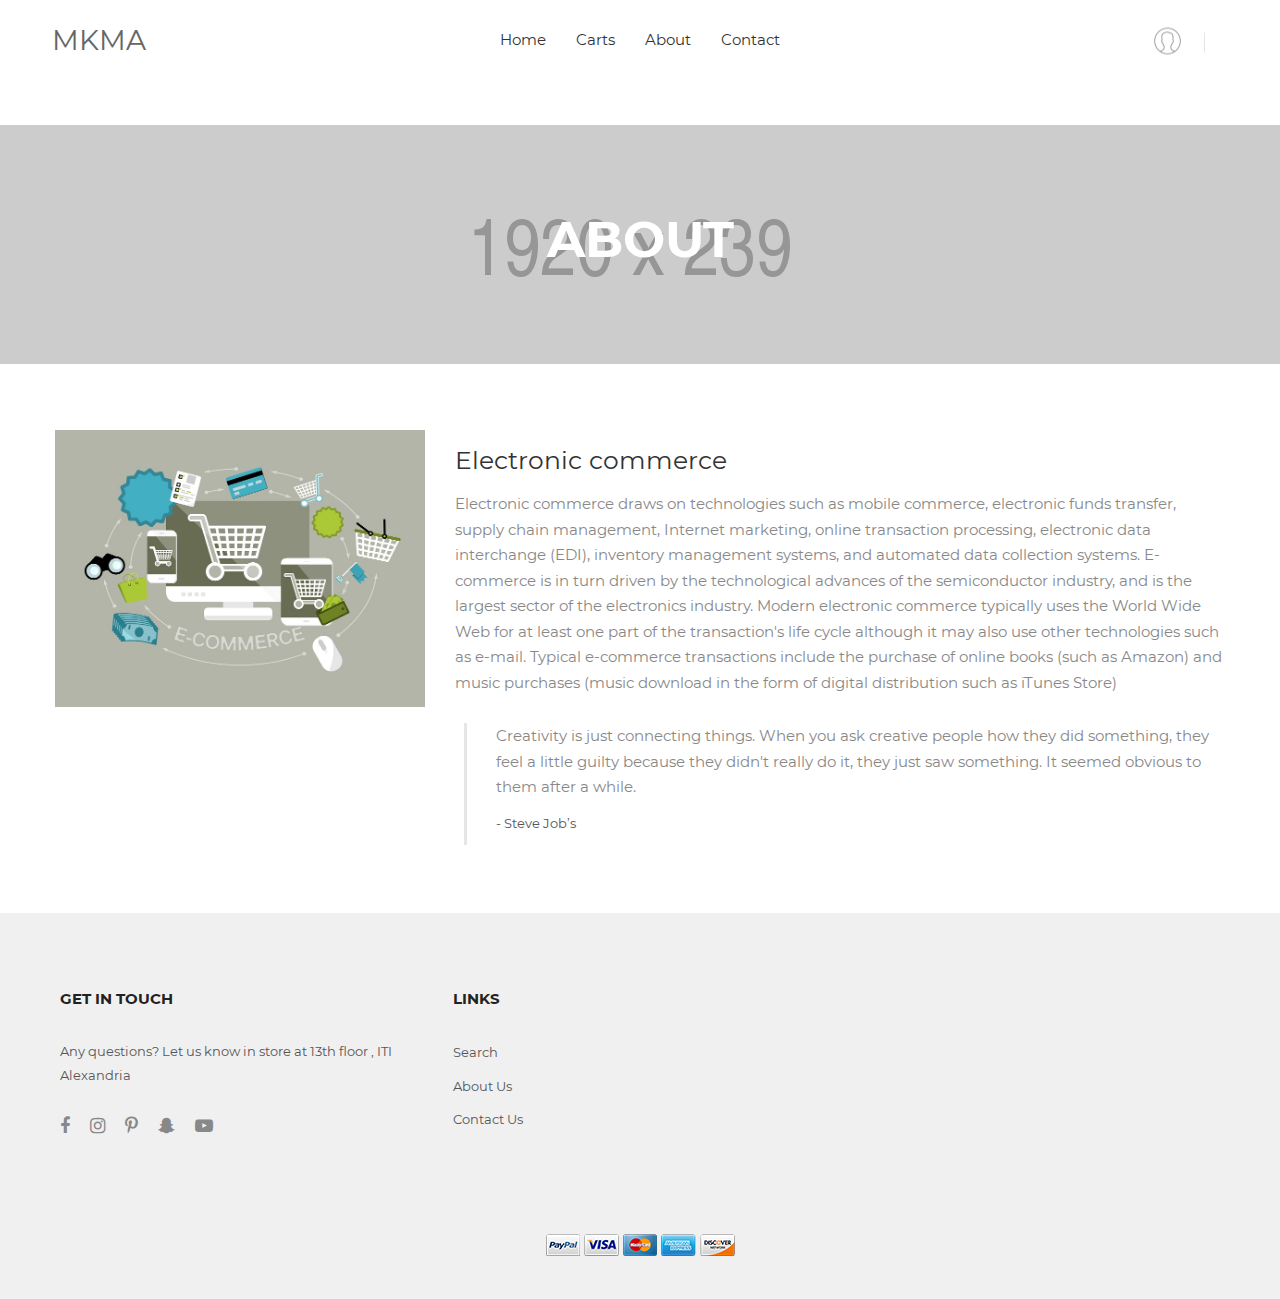
<file: about.html>
<!DOCTYPE html>
<html lang="en">
<head>
	<title>About</title>
	<meta charset="UTF-8">
	<meta name="viewport" content="width=device-width, initial-scale=1">
<!--===============================================================================================-->
	<link rel="icon" type="image/png" href="images/icons/favicon.png"/>
<!--===============================================================================================-->
	<link rel="stylesheet" type="text/css" href="vendor/bootstrap/css/bootstrap.min.css">
<!--===============================================================================================-->
	<link rel="stylesheet" type="text/css" href="fonts/font-awesome-4.7.0/css/font-awesome.min.css">
<!--===============================================================================================-->
	<link rel="stylesheet" type="text/css" href="fonts/themify/themify-icons.css">
<!--===============================================================================================-->
	<link rel="stylesheet" type="text/css" href="fonts/Linearicons-Free-v1.0.0/icon-font.min.css">
<!--===============================================================================================-->
	<link rel="stylesheet" type="text/css" href="fonts/elegant-font/html-css/style.css">
<!--===============================================================================================-->
	<link rel="stylesheet" type="text/css" href="vendor/animate/animate.css">
<!--===============================================================================================-->
	<link rel="stylesheet" type="text/css" href="vendor/css-hamburgers/hamburgers.min.css">
<!--===============================================================================================-->
	<link rel="stylesheet" type="text/css" href="vendor/animsition/css/animsition.min.css">
<!--===============================================================================================-->
	<link rel="stylesheet" type="text/css" href="vendor/select2/select2.min.css">
<!--===============================================================================================-->
	<link rel="stylesheet" type="text/css" href="vendor/daterangepicker/daterangepicker.css">
<!--===============================================================================================-->
	<link rel="stylesheet" type="text/css" href="vendor/slick/slick.css">
<!--===============================================================================================-->
	<link rel="stylesheet" type="text/css" href="vendor/lightbox2/css/lightbox.min.css">
<!--===============================================================================================-->
	<link rel="stylesheet" type="text/css" href="css/util.css">
	<link rel="stylesheet" type="text/css" href="css/main.css">
	<link rel="stylesheet" type="text/css" href="index.css">

	
<!--===============================================================================================-->
</head>

	<!-- Header -->
	<header class="header1">
		<!-- Header desktop -->
		<div class="container-menu-header">
		
			</div>

			<div class="wrap_header">
				<!-- Logo -->
				<a href="index.html" class="logo">
					<!-- <img src="images/icons/logo.png" alt="IMG-LOGO"> -->
					<h3>MKMA</h3>
				</a>

				<!-- Menu -->
				<div class="wrap_menu">
					<nav class="menu">
						<ul class="main_menu">
							<li>
								<a href="index.html">Home</a>
							</li>

							<!-- <li>
								<a href="product.html">Shop</a>
							</li> -->

							<!-- <li class="sale-noti">
								<a href="product.html">Sale</a>
							</li> -->

							<li>
								<a href="cart.html">Carts</a>
							</li>


							<li>
								<a href="about.html">About</a>
							</li>

							<li>
								<a href="contact.html">Contact</a>
							</li>
						</ul>
					</nav>
				</div>

				<!-- Header Icon -->
				<div class="header-icons">
					<a href="#" class="header-wrapicon1 dis-block">
						<img src="images/icons/icon-header-01.png" class="header-icon1" alt="ICON">
					</a>

					<span class="linedivide1"></span>

				</div>
			</div>
		</div>

		

		
	</header>

	<!-- Title Page -->
	<section class="bg-title-page p-t-40 p-b-50 flex-col-c-m" style="background-image: url(images/heading-pages-06.jpg);">
		<h2 class="l-text2 t-center">
			About
		</h2>
	</section>

	<!-- content page -->
	<section class="bgwhite p-t-66 p-b-38">
		<div class="container">
			<div class="row">
				<div class="col-md-4 p-b-30">
					<div class="hov-img-zoom">
						<img src="images/banner-14.jpg" alt="IMG-ABOUT">
					</div>
				</div>

				<div class="col-md-8 p-b-30">
					<h3 class="m-text26 p-t-15 p-b-16">
						Electronic commerce
					</h3>

					<p class="p-b-28">
						Electronic commerce draws on technologies such as mobile commerce, electronic funds transfer, supply chain management, Internet marketing, online transaction processing, electronic data interchange (EDI), inventory management systems, and automated data collection systems. E-commerce is in turn driven by the technological advances of the semiconductor industry, and is the largest sector of the electronics industry.

Modern electronic commerce typically uses the World Wide Web for at least one part of the transaction's life cycle although it may also use other technologies such as e-mail. Typical e-commerce transactions include the purchase of online books (such as Amazon) and music purchases (music download in the form of digital distribution such as iTunes Store)
					</p>

					<div class="bo13 p-l-29 m-l-9 p-b-10">
						<p class="p-b-11">
							Creativity is just connecting things. When you ask creative people how they did something, they feel a little guilty because they didn't really do it, they just saw something. It seemed obvious to them after a while.
						</p>

						<span class="s-text7">
							- Steve Job’s
						</span>
					</div>
				</div>
			</div>
		</div>
	</section>

		<!-- Footer -->
		<footer class="bg6 p-t-45 p-b-43 p-l-45 p-r-45">
			<div class="flex-w p-b-90">
				<div class="w-size6 p-t-30 p-l-15 p-r-15 respon3">
					<h4 class="s-text12 p-b-30">
						GET IN TOUCH
					</h4>
	
					<div>
						<p class="s-text7 w-size27">
							Any questions? Let us know in store at 13th floor , ITI Alexandria
						</p>
	
						<div class="flex-m p-t-30">
							<a href="#" class="fs-18 color1 p-r-20 fa fa-facebook"></a>
							<a href="#" class="fs-18 color1 p-r-20 fa fa-instagram"></a>
							<a href="#" class="fs-18 color1 p-r-20 fa fa-pinterest-p"></a>
							<a href="#" class="fs-18 color1 p-r-20 fa fa-snapchat-ghost"></a>
							<a href="#" class="fs-18 color1 p-r-20 fa fa-youtube-play"></a>
						</div>
					</div>
				</div>
	
				
	
				<div class="w-size7 p-t-30 p-l-15 p-r-15 respon4">
					<h4 class="s-text12 p-b-30">
						Links
					</h4>
	
					<ul>
						<li class="p-b-9">
							<a href="#" class="s-text7">
								Search
							</a>
						</li>
	
						<li class="p-b-9">
							<a href="#" class="s-text7">
								About Us
							</a>
						</li>
	
						<li class="p-b-9">
							<a href="#" class="s-text7">
								Contact Us
							</a>
						</li>
	
						
					</ul>
				</div>
	
				
				
			</div>
	
			<div class="t-center p-l-15 p-r-15">
				<a href="#">
					<img class="h-size2" src="images/icons/paypal.png" alt="IMG-PAYPAL">
				</a>
	
				<a href="#">
					<img class="h-size2" src="images/icons/visa.png" alt="IMG-VISA">
				</a>
	
				<a href="#">
					<img class="h-size2" src="images/icons/mastercard.png" alt="IMG-MASTERCARD">
				</a>
	
				<a href="#">
					<img class="h-size2" src="images/icons/express.png" alt="IMG-EXPRESS">
				</a>
	
				<a href="#">
					<img class="h-size2" src="images/icons/discover.png" alt="IMG-DISCOVER">
				</a>
	
				
			</div>
		</footer>
	
	
	
		<!-- Back to top -->
		<div class="btn-back-to-top bg0-hov" id="myBtn">
			<span class="symbol-btn-back-to-top">
				<i class="fa fa-angle-double-up" aria-hidden="true"></i>
			</span>
		</div>
	
		<!-- Container Selection1 -->
		<div id="dropDownSelect1"></div>
	
	
		<script src="index.js"></script>
	
	<!--===============================================================================================-->
		<script type="text/javascript" src="vendor/jquery/jquery-3.2.1.min.js"></script>
	<!--===============================================================================================-->
		<script type="text/javascript" src="vendor/animsition/js/animsition.min.js"></script>
	<!--===============================================================================================-->
		<script type="text/javascript" src="vendor/bootstrap/js/popper.js"></script>
		<script type="text/javascript" src="vendor/bootstrap/js/bootstrap.min.js"></script>
	<!--===============================================================================================-->
		<script type="text/javascript" src="vendor/select2/select2.min.js"></script>
	
		<script type="text/javascript">
			$(".selection-1").select2({
				minimumResultsForSearch: 20,
				dropdownParent: $('#dropDownSelect1')
			});
		</script>
	<!--===============================================================================================-->
		<script type="text/javascript" src="vendor/slick/slick.min.js"></script>
		<script type="text/javascript" src="js/slick-custom.js"></script>
	<!--===============================================================================================-->
		<script type="text/javascript" src="vendor/countdowntime/countdowntime.js"></script>
	<!--===============================================================================================-->
		<script type="text/javascript" src="vendor/lightbox2/js/lightbox.min.js"></script>
	<!--===============================================================================================-->
		<script type="text/javascript" src="vendor/sweetalert/sweetalert.min.js"></script>
	
	
	<!--===============================================================================================-->
		<script src="js/main.js"></script>
	
	</body>
	</html>
</file>
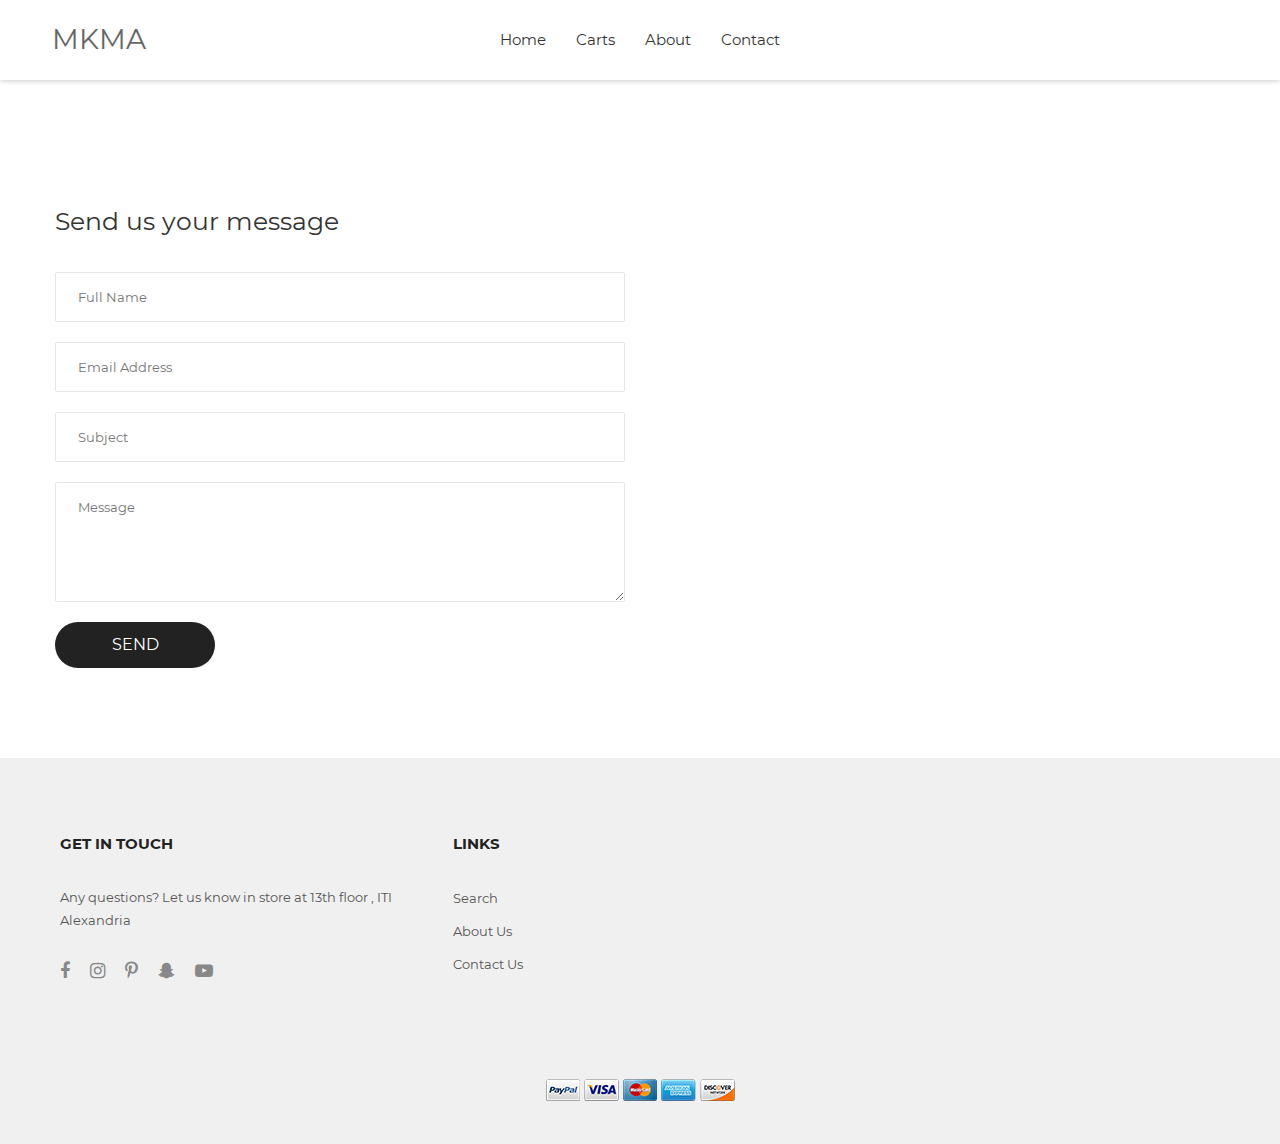
<file: contact.html>
<!DOCTYPE html>
<html lang="en">
<head>
	<title>Contact</title>
	<meta charset="UTF-8">
	<meta name="viewport" content="width=device-width, initial-scale=1">
<!--===============================================================================================-->
	<link rel="icon" type="image/png" href="images/icons/favicon.png"/>
<!--===============================================================================================-->
	<link rel="stylesheet" type="text/css" href="vendor/bootstrap/css/bootstrap.min.css">
<!--===============================================================================================-->
	<link rel="stylesheet" type="text/css" href="fonts/font-awesome-4.7.0/css/font-awesome.min.css">
<!--===============================================================================================-->
	<link rel="stylesheet" type="text/css" href="fonts/themify/themify-icons.css">
<!--===============================================================================================-->
	<link rel="stylesheet" type="text/css" href="fonts/Linearicons-Free-v1.0.0/icon-font.min.css">
<!--===============================================================================================-->
	<link rel="stylesheet" type="text/css" href="fonts/elegant-font/html-css/style.css">
<!--===============================================================================================-->
<link rel="stylesheet" href="https://stackpath.bootstrapcdn.com/bootstrap/4.3.1/css/bootstrap.min.css" integrity="sha384-ggOyR0iXCbMQv3Xipma34MD+dH/1fQ784/j6cY/iJTQUOhcWr7x9JvoRxT2MZw1T" crossorigin="anonymous">
<!--===============================================================================================-->
<link rel="stylesheet" type="text/css" href="css/util.css">
<!-- <link rel="stylesheet" type="text/css" href="style.css"> -->

<link rel="stylesheet" type="text/css" href="css/main.css">
<!--===============================================================================================-->
</head>
<body class="animsition">
	<!-- <script src="cart.js"></script> -->

	<!-- Header -->
	<header class="header1">
		<!-- Header desktop -->
		<div class="container-menu-header">
	

			<div class="wrap_header">
				<!-- Logo -->
				<a href="index.html" class="logo">
					<h3>MKMA</h3>
				</a>

				<!-- Menu -->
				<div class="wrap_menu">
					<nav class="menu">
						<ul class="main_menu">
							<li>
								<a href="index.html">Home</a>
							</li>
							
							<li>
								<a href="cart.html">Carts</a>
							</li>

							<li>
								<a href="about.html">About</a>
							</li>

							<li>
								<a href="contact.html">Contact</a>
							</li>
						</ul>
					</nav>
				</div>

				<!-- Header Icon -->
				
			</div>
		</div>

	

		
	</header>

	<!-- content page -->
	<section class="bgwhite p-t-66 p-b-60">
		<div class="container">
			<div class="row">


				<div class="col-md-6 p-b-30">
					<form method="POST" action="#" class="leave-comment">
						<h4 class="m-text26 p-b-36 p-t-15">
							Send us your message
						</h4>
						
						<div style="display: none; color: red;" class="wrong-name">
							<small >invalid name</small>						
						</div>
						<div class="bo4 of-hidden size15 m-b-20">
							<input class="sizefull s-text7 p-l-22 p-r-22" type="text" name="name" placeholder="Full Name" 
							>	
						</div>
						
						<div style="display: none; color: red;" class="wrong-email">
							<small>invalid email</small>
						</div>
						<div class="bo4 of-hidden size15 m-b-20">
							<input class="sizefull s-text7 p-l-22 p-r-22" type="text" name="email" placeholder="Email Address"
							>
						</div>
						
						<div style="display: none; color: red;" class="wrong-subject">
							<small >subject cannot be empty</small>						
						</div>
						<div class="bo4 of-hidden size15 m-b-20">
							<input class="sizefull s-text7 p-l-22 p-r-22" type="text" name="subject" placeholder="Subject"
							>
						</div>

						<div style="display: none; color: red;" class="wrong-message">
							<small >message cannot be empty</small>						
						</div>
						<textarea class="dis-block s-text7 size20 bo4 p-l-22 p-r-22 p-t-13 m-b-20" name="message" placeholder="Message"
							></textarea>

						<div style="display: none; color: green;" class="message-sent">
							<small >Your message is sent successfuly,,</small>
							<small >Thank you for contacting us</small>						
						</div>
						<div class="w-size25">
							<!-- Button -->
							<button type="submit" class="flex-c-m size2 bg1 bo-rad-23 hov1 m-text3 trans-0-4">
								Send
							</button>
						</div>
					</form>
				</div>
			</div>
		</div>
	</section>


	<!-- Footer -->
	<footer class="bg6 p-t-45 p-b-43 p-l-45 p-r-45">
		<div class="flex-w p-b-90">
			<div class="w-size6 p-t-30 p-l-15 p-r-15 respon3">
				<h4 class="s-text12 p-b-30">
					GET IN TOUCH
				</h4>

				<div>
					<p class="s-text7 w-size27">
						Any questions? Let us know in store at 13th floor , ITI Alexandria
					</p>

					<div class="flex-m p-t-30">
						<a href="#" class="fs-18 color1 p-r-20 fa fa-facebook"></a>
						<a href="#" class="fs-18 color1 p-r-20 fa fa-instagram"></a>
						<a href="#" class="fs-18 color1 p-r-20 fa fa-pinterest-p"></a>
						<a href="#" class="fs-18 color1 p-r-20 fa fa-snapchat-ghost"></a>
						<a href="#" class="fs-18 color1 p-r-20 fa fa-youtube-play"></a>
					</div>
				</div>
			</div>

			

			<div class="w-size7 p-t-30 p-l-15 p-r-15 respon4">
				<h4 class="s-text12 p-b-30">
					Links
				</h4>

				<ul>
					<li class="p-b-9">
						<a href="#" class="s-text7">
							Search
						</a>
					</li>

					<li class="p-b-9">
						<a href="#" class="s-text7">
							About Us
						</a>
					</li>

					<li class="p-b-9">
						<a href="#" class="s-text7">
							Contact Us
						</a>
					</li>

					
				</ul>
			</div>

			
			
		</div>

		<div class="t-center p-l-15 p-r-15">
			<a href="#">
				<img class="h-size2" src="images/icons/paypal.png" alt="IMG-PAYPAL">
			</a>

			<a href="#">
				<img class="h-size2" src="images/icons/visa.png" alt="IMG-VISA">
			</a>

			<a href="#">
				<img class="h-size2" src="images/icons/mastercard.png" alt="IMG-MASTERCARD">
			</a>

			<a href="#">
				<img class="h-size2" src="images/icons/express.png" alt="IMG-EXPRESS">
			</a>

			<a href="#">
				<img class="h-size2" src="images/icons/discover.png" alt="IMG-DISCOVER">
			</a>

			
		</div>
	</footer>



	<!-- Back to top -->
	<div class="btn-back-to-top bg0-hov" id="myBtn">
		<span class="symbol-btn-back-to-top">
			<i class="fa fa-angle-double-up" aria-hidden="true"></i>
		</span>
	</div>

	<!-- Container Selection1 -->
	<div id="dropDownSelect1"></div>


	<script src="index.js"></script>

<!--===============================================================================================-->
	<script type="text/javascript" src="vendor/jquery/jquery-3.2.1.min.js"></script>
<!--===============================================================================================-->
	<script type="text/javascript" src="vendor/animsition/js/animsition.min.js"></script>
<!--===============================================================================================-->
	<script type="text/javascript" src="vendor/bootstrap/js/popper.js"></script>
	<script type="text/javascript" src="vendor/bootstrap/js/bootstrap.min.js"></script>
<!--===============================================================================================-->
	<script type="text/javascript" src="vendor/select2/select2.min.js"></script>

	<script type="text/javascript">
		$(".selection-1").select2({
			minimumResultsForSearch: 20,
			dropdownParent: $('#dropDownSelect1')
		});
	</script>
<!--===============================================================================================-->
	<script type="text/javascript" src="vendor/slick/slick.min.js"></script>
	<script type="text/javascript" src="js/slick-custom.js"></script>
<!--===============================================================================================-->
	<script type="text/javascript" src="vendor/countdowntime/countdowntime.js"></script>
<!--===============================================================================================-->
	<script type="text/javascript" src="vendor/lightbox2/js/lightbox.min.js"></script>
<!--===============================================================================================-->
	<script type="text/javascript" src="vendor/sweetalert/sweetalert.min.js"></script>


<!--===============================================================================================-->
	<script src="js/main.js"></script>
	<script src="js/aboutFormValidation.js"></script>

</body>
</html>
</file>
<file: fonts/themify/demo-files/demo.css>
body {
	font: normal 1em/1.5em Arial, Helvetica, sans-serif;
	max-width: 90%;
	margin: 30px auto 0;
}
h1, h3 {
	font-weight: normal;
}
h3 {
	font-size: 1.4;
	text-transform: uppercase;
	letter-spacing: 1px;
}

.icon-section {
	margin: 0 0 3em;
	clear: both;
	overflow: hidden;
}
.icon-container {
	width: 240px; 
	padding: .7em 0;
	float: left; 
	position: relative;
	text-align: left;
}
.icon-container [class^="ti-"], 
.icon-container [class*=" ti-"] {
	color: #000;
	position: absolute;
	margin-top: 3px;
	transition: .3s;
}
.icon-container:hover [class^="ti-"],
.icon-container:hover [class*=" ti-"] {
	font-size: 2.2em;
	margin-top: -5px;
}
.icon-container:hover .icon-name {
	color: #000;
}
.icon-name {
	color: #aaa;
	margin-left: 35px;
	font-size: .8em;
	transition: .3s;
}
.icon-container:hover .icon-name {
	margin-left: 45px;
}
</file>
<file: fonts/themify/themify-icons.css>
@font-face {
	font-family: 'themify';
	src:url('fonts/themify.eot?-fvbane');
	src:url('fonts/themify.eot?#iefix-fvbane') format('embedded-opentype'),
		url('fonts/themify.woff?-fvbane') format('woff'),
		url('fonts/themify.ttf?-fvbane') format('truetype'),
		url('fonts/themify.svg?-fvbane#themify') format('svg');
	font-weight: normal;
	font-style: normal;
}

[class^="ti-"], [class*=" ti-"] {
	font-family: 'themify';
	speak: none;
	font-style: normal;
	font-weight: normal;
	font-variant: normal;
	text-transform: none;
	line-height: 1;

	/* Better Font Rendering =========== */
	-webkit-font-smoothing: antialiased;
	-moz-osx-font-smoothing: grayscale;
}

.ti-wand:before {
	content: "\e600";
}
.ti-volume:before {
	content: "\e601";
}
.ti-user:before {
	content: "\e602";
}
.ti-unlock:before {
	content: "\e603";
}
.ti-unlink:before {
	content: "\e604";
}
.ti-trash:before {
	content: "\e605";
}
.ti-thought:before {
	content: "\e606";
}
.ti-target:before {
	content: "\e607";
}
.ti-tag:before {
	content: "\e608";
}
.ti-tablet:before {
	content: "\e609";
}
.ti-star:before {
	content: "\e60a";
}
.ti-spray:before {
	content: "\e60b";
}
.ti-signal:before {
	content: "\e60c";
}
.ti-shopping-cart:before {
	content: "\e60d";
}
.ti-shopping-cart-full:before {
	content: "\e60e";
}
.ti-settings:before {
	content: "\e60f";
}
.ti-search:before {
	content: "\e610";
}
.ti-zoom-in:before {
	content: "\e611";
}
.ti-zoom-out:before {
	content: "\e612";
}
.ti-cut:before {
	content: "\e613";
}
.ti-ruler:before {
	content: "\e614";
}
.ti-ruler-pencil:before {
	content: "\e615";
}
.ti-ruler-alt:before {
	content: "\e616";
}
.ti-bookmark:before {
	content: "\e617";
}
.ti-bookmark-alt:before {
	content: "\e618";
}
.ti-reload:before {
	content: "\e619";
}
.ti-plus:before {
	content: "\e61a";
}
.ti-pin:before {
	content: "\e61b";
}
.ti-pencil:before {
	content: "\e61c";
}
.ti-pencil-alt:before {
	content: "\e61d";
}
.ti-paint-roller:before {
	content: "\e61e";
}
.ti-paint-bucket:before {
	content: "\e61f";
}
.ti-na:before {
	content: "\e620";
}
.ti-mobile:before {
	content: "\e621";
}
.ti-minus:before {
	content: "\e622";
}
.ti-medall:before {
	content: "\e623";
}
.ti-medall-alt:before {
	content: "\e624";
}
.ti-marker:before {
	content: "\e625";
}
.ti-marker-alt:before {
	content: "\e626";
}
.ti-arrow-up:before {
	content: "\e627";
}
.ti-arrow-right:before {
	content: "\e628";
}
.ti-arrow-left:before {
	content: "\e629";
}
.ti-arrow-down:before {
	content: "\e62a";
}
.ti-lock:before {
	content: "\e62b";
}
.ti-location-arrow:before {
	content: "\e62c";
}
.ti-link:before {
	content: "\e62d";
}
.ti-layout:before {
	content: "\e62e";
}
.ti-layers:before {
	content: "\e62f";
}
.ti-layers-alt:before {
	content: "\e630";
}
.ti-key:before {
	content: "\e631";
}
.ti-import:before {
	content: "\e632";
}
.ti-image:before {
	content: "\e633";
}
.ti-heart:before {
	content: "\e634";
}
.ti-heart-broken:before {
	content: "\e635";
}
.ti-hand-stop:before {
	content: "\e636";
}
.ti-hand-open:before {
	content: "\e637";
}
.ti-hand-drag:before {
	content: "\e638";
}
.ti-folder:before {
	content: "\e639";
}
.ti-flag:before {
	content: "\e63a";
}
.ti-flag-alt:before {
	content: "\e63b";
}
.ti-flag-alt-2:before {
	content: "\e63c";
}
.ti-eye:before {
	content: "\e63d";
}
.ti-export:before {
	content: "\e63e";
}
.ti-exchange-vertical:before {
	content: "\e63f";
}
.ti-desktop:before {
	content: "\e640";
}
.ti-cup:before {
	content: "\e641";
}
.ti-crown:before {
	content: "\e642";
}
.ti-comments:before {
	content: "\e643";
}
.ti-comment:before {
	content: "\e644";
}
.ti-comment-alt:before {
	content: "\e645";
}
.ti-close:before {
	content: "\e646";
}
.ti-clip:before {
	content: "\e647";
}
.ti-angle-up:before {
	content: "\e648";
}
.ti-angle-right:before {
	content: "\e649";
}
.ti-angle-left:before {
	content: "\e64a";
}
.ti-angle-down:before {
	content: "\e64b";
}
.ti-check:before {
	content: "\e64c";
}
.ti-check-box:before {
	content: "\e64d";
}
.ti-camera:before {
	content: "\e64e";
}
.ti-announcement:before {
	content: "\e64f";
}
.ti-brush:before {
	content: "\e650";
}
.ti-briefcase:before {
	content: "\e651";
}
.ti-bolt:before {
	content: "\e652";
}
.ti-bolt-alt:before {
	content: "\e653";
}
.ti-blackboard:before {
	content: "\e654";
}
.ti-bag:before {
	content: "\e655";
}
.ti-move:before {
	content: "\e656";
}
.ti-arrows-vertical:before {
	content: "\e657";
}
.ti-arrows-horizontal:before {
	content: "\e658";
}
.ti-fullscreen:before {
	content: "\e659";
}
.ti-arrow-top-right:before {
	content: "\e65a";
}
.ti-arrow-top-left:before {
	content: "\e65b";
}
.ti-arrow-circle-up:before {
	content: "\e65c";
}
.ti-arrow-circle-right:before {
	content: "\e65d";
}
.ti-arrow-circle-left:before {
	content: "\e65e";
}
.ti-arrow-circle-down:before {
	content: "\e65f";
}
.ti-angle-double-up:before {
	content: "\e660";
}
.ti-angle-double-right:before {
	content: "\e661";
}
.ti-angle-double-left:before {
	content: "\e662";
}
.ti-angle-double-down:before {
	content: "\e663";
}
.ti-zip:before {
	content: "\e664";
}
.ti-world:before {
	content: "\e665";
}
.ti-wheelchair:before {
	content: "\e666";
}
.ti-view-list:before {
	content: "\e667";
}
.ti-view-list-alt:before {
	content: "\e668";
}
.ti-view-grid:before {
	content: "\e669";
}
.ti-uppercase:before {
	content: "\e66a";
}
.ti-upload:before {
	content: "\e66b";
}
.ti-underline:before {
	content: "\e66c";
}
.ti-truck:before {
	content: "\e66d";
}
.ti-timer:before {
	content: "\e66e";
}
.ti-ticket:before {
	content: "\e66f";
}
.ti-thumb-up:before {
	content: "\e670";
}
.ti-thumb-down:before {
	content: "\e671";
}
.ti-text:before {
	content: "\e672";
}
.ti-stats-up:before {
	content: "\e673";
}
.ti-stats-down:before {
	content: "\e674";
}
.ti-split-v:before {
	content: "\e675";
}
.ti-split-h:before {
	content: "\e676";
}
.ti-smallcap:before {
	content: "\e677";
}
.ti-shine:before {
	content: "\e678";
}
.ti-shift-right:before {
	content: "\e679";
}
.ti-shift-left:before {
	content: "\e67a";
}
.ti-shield:before {
	content: "\e67b";
}
.ti-notepad:before {
	content: "\e67c";
}
.ti-server:before {
	content: "\e67d";
}
.ti-quote-right:before {
	content: "\e67e";
}
.ti-quote-left:before {
	content: "\e67f";
}
.ti-pulse:before {
	content: "\e680";
}
.ti-printer:before {
	content: "\e681";
}
.ti-power-off:before {
	content: "\e682";
}
.ti-plug:before {
	content: "\e683";
}
.ti-pie-chart:before {
	content: "\e684";
}
.ti-paragraph:before {
	content: "\e685";
}
.ti-panel:before {
	content: "\e686";
}
.ti-package:before {
	content: "\e687";
}
.ti-music:before {
	content: "\e688";
}
.ti-music-alt:before {
	content: "\e689";
}
.ti-mouse:before {
	content: "\e68a";
}
.ti-mouse-alt:before {
	content: "\e68b";
}
.ti-money:before {
	content: "\e68c";
}
.ti-microphone:before {
	content: "\e68d";
}
.ti-menu:before {
	content: "\e68e";
}
.ti-menu-alt:before {
	content: "\e68f";
}
.ti-map:before {
	content: "\e690";
}
.ti-map-alt:before {
	content: "\e691";
}
.ti-loop:before {
	content: "\e692";
}
.ti-location-pin:before {
	content: "\e693";
}
.ti-list:before {
	content: "\e694";
}
.ti-light-bulb:before {
	content: "\e695";
}
.ti-Italic:before {
	content: "\e696";
}
.ti-info:before {
	content: "\e697";
}
.ti-infinite:before {
	content: "\e698";
}
.ti-id-badge:before {
	content: "\e699";
}
.ti-hummer:before {
	content: "\e69a";
}
.ti-home:before {
	content: "\e69b";
}
.ti-help:before {
	content: "\e69c";
}
.ti-headphone:before {
	content: "\e69d";
}
.ti-harddrives:before {
	content: "\e69e";
}
.ti-harddrive:before {
	content: "\e69f";
}
.ti-gift:before {
	content: "\e6a0";
}
.ti-game:before {
	content: "\e6a1";
}
.ti-filter:before {
	content: "\e6a2";
}
.ti-files:before {
	content: "\e6a3";
}
.ti-file:before {
	content: "\e6a4";
}
.ti-eraser:before {
	content: "\e6a5";
}
.ti-envelope:before {
	content: "\e6a6";
}
.ti-download:before {
	content: "\e6a7";
}
.ti-direction:before {
	content: "\e6a8";
}
.ti-direction-alt:before {
	content: "\e6a9";
}
.ti-dashboard:before {
	content: "\e6aa";
}
.ti-control-stop:before {
	content: "\e6ab";
}
.ti-control-shuffle:before {
	content: "\e6ac";
}
.ti-control-play:before {
	content: "\e6ad";
}
.ti-control-pause:before {
	content: "\e6ae";
}
.ti-control-forward:before {
	content: "\e6af";
}
.ti-control-backward:before {
	content: "\e6b0";
}
.ti-cloud:before {
	content: "\e6b1";
}
.ti-cloud-up:before {
	content: "\e6b2";
}
.ti-cloud-down:before {
	content: "\e6b3";
}
.ti-clipboard:before {
	content: "\e6b4";
}
.ti-car:before {
	content: "\e6b5";
}
.ti-calendar:before {
	content: "\e6b6";
}
.ti-book:before {
	content: "\e6b7";
}
.ti-bell:before {
	content: "\e6b8";
}
.ti-basketball:before {
	content: "\e6b9";
}
.ti-bar-chart:before {
	content: "\e6ba";
}
.ti-bar-chart-alt:before {
	content: "\e6bb";
}
.ti-back-right:before {
	content: "\e6bc";
}
.ti-back-left:before {
	content: "\e6bd";
}
.ti-arrows-corner:before {
	content: "\e6be";
}
.ti-archive:before {
	content: "\e6bf";
}
.ti-anchor:before {
	content: "\e6c0";
}
.ti-align-right:before {
	content: "\e6c1";
}
.ti-align-left:before {
	content: "\e6c2";
}
.ti-align-justify:before {
	content: "\e6c3";
}
.ti-align-center:before {
	content: "\e6c4";
}
.ti-alert:before {
	content: "\e6c5";
}
.ti-alarm-clock:before {
	content: "\e6c6";
}
.ti-agenda:before {
	content: "\e6c7";
}
.ti-write:before {
	content: "\e6c8";
}
.ti-window:before {
	content: "\e6c9";
}
.ti-widgetized:before {
	content: "\e6ca";
}
.ti-widget:before {
	content: "\e6cb";
}
.ti-widget-alt:before {
	content: "\e6cc";
}
.ti-wallet:before {
	content: "\e6cd";
}
.ti-video-clapper:before {
	content: "\e6ce";
}
.ti-video-camera:before {
	content: "\e6cf";
}
.ti-vector:before {
	content: "\e6d0";
}
.ti-themify-logo:before {
	content: "\e6d1";
}
.ti-themify-favicon:before {
	content: "\e6d2";
}
.ti-themify-favicon-alt:before {
	content: "\e6d3";
}
.ti-support:before {
	content: "\e6d4";
}
.ti-stamp:before {
	content: "\e6d5";
}
.ti-split-v-alt:before {
	content: "\e6d6";
}
.ti-slice:before {
	content: "\e6d7";
}
.ti-shortcode:before {
	content: "\e6d8";
}
.ti-shift-right-alt:before {
	content: "\e6d9";
}
.ti-shift-left-alt:before {
	content: "\e6da";
}
.ti-ruler-alt-2:before {
	content: "\e6db";
}
.ti-receipt:before {
	content: "\e6dc";
}
.ti-pin2:before {
	content: "\e6dd";
}
.ti-pin-alt:before {
	content: "\e6de";
}
.ti-pencil-alt2:before {
	content: "\e6df";
}
.ti-palette:before {
	content: "\e6e0";
}
.ti-more:before {
	content: "\e6e1";
}
.ti-more-alt:before {
	content: "\e6e2";
}
.ti-microphone-alt:before {
	content: "\e6e3";
}
.ti-magnet:before {
	content: "\e6e4";
}
.ti-line-double:before {
	content: "\e6e5";
}
.ti-line-dotted:before {
	content: "\e6e6";
}
.ti-line-dashed:before {
	content: "\e6e7";
}
.ti-layout-width-full:before {
	content: "\e6e8";
}
.ti-layout-width-default:before {
	content: "\e6e9";
}
.ti-layout-width-default-alt:before {
	content: "\e6ea";
}
.ti-layout-tab:before {
	content: "\e6eb";
}
.ti-layout-tab-window:before {
	content: "\e6ec";
}
.ti-layout-tab-v:before {
	content: "\e6ed";
}
.ti-layout-tab-min:before {
	content: "\e6ee";
}
.ti-layout-slider:before {
	content: "\e6ef";
}
.ti-layout-slider-alt:before {
	content: "\e6f0";
}
.ti-layout-sidebar-right:before {
	content: "\e6f1";
}
.ti-layout-sidebar-none:before {
	content: "\e6f2";
}
.ti-layout-sidebar-left:before {
	content: "\e6f3";
}
.ti-layout-placeholder:before {
	content: "\e6f4";
}
.ti-layout-menu:before {
	content: "\e6f5";
}
.ti-layout-menu-v:before {
	content: "\e6f6";
}
.ti-layout-menu-separated:before {
	content: "\e6f7";
}
.ti-layout-menu-full:before {
	content: "\e6f8";
}
.ti-layout-media-right-alt:before {
	content: "\e6f9";
}
.ti-layout-media-right:before {
	content: "\e6fa";
}
.ti-layout-media-overlay:before {
	content: "\e6fb";
}
.ti-layout-media-overlay-alt:before {
	content: "\e6fc";
}
.ti-layout-media-overlay-alt-2:before {
	content: "\e6fd";
}
.ti-layout-media-left-alt:before {
	content: "\e6fe";
}
.ti-layout-media-left:before {
	content: "\e6ff";
}
.ti-layout-media-center-alt:before {
	content: "\e700";
}
.ti-layout-media-center:before {
	content: "\e701";
}
.ti-layout-list-thumb:before {
	content: "\e702";
}
.ti-layout-list-thumb-alt:before {
	content: "\e703";
}
.ti-layout-list-post:before {
	content: "\e704";
}
.ti-layout-list-large-image:before {
	content: "\e705";
}
.ti-layout-line-solid:before {
	content: "\e706";
}
.ti-layout-grid4:before {
	content: "\e707";
}
.ti-layout-grid3:before {
	content: "\e708";
}
.ti-layout-grid2:before {
	content: "\e709";
}
.ti-layout-grid2-thumb:before {
	content: "\e70a";
}
.ti-layout-cta-right:before {
	content: "\e70b";
}
.ti-layout-cta-left:before {
	content: "\e70c";
}
.ti-layout-cta-center:before {
	content: "\e70d";
}
.ti-layout-cta-btn-right:before {
	content: "\e70e";
}
.ti-layout-cta-btn-left:before {
	content: "\e70f";
}
.ti-layout-column4:before {
	content: "\e710";
}
.ti-layout-column3:before {
	content: "\e711";
}
.ti-layout-column2:before {
	content: "\e712";
}
.ti-layout-accordion-separated:before {
	content: "\e713";
}
.ti-layout-accordion-merged:before {
	content: "\e714";
}
.ti-layout-accordion-list:before {
	content: "\e715";
}
.ti-ink-pen:before {
	content: "\e716";
}
.ti-info-alt:before {
	content: "\e717";
}
.ti-help-alt:before {
	content: "\e718";
}
.ti-headphone-alt:before {
	content: "\e719";
}
.ti-hand-point-up:before {
	content: "\e71a";
}
.ti-hand-point-right:before {
	content: "\e71b";
}
.ti-hand-point-left:before {
	content: "\e71c";
}
.ti-hand-point-down:before {
	content: "\e71d";
}
.ti-gallery:before {
	content: "\e71e";
}
.ti-face-smile:before {
	content: "\e71f";
}
.ti-face-sad:before {
	content: "\e720";
}
.ti-credit-card:before {
	content: "\e721";
}
.ti-control-skip-forward:before {
	content: "\e722";
}
.ti-control-skip-backward:before {
	content: "\e723";
}
.ti-control-record:before {
	content: "\e724";
}
.ti-control-eject:before {
	content: "\e725";
}
.ti-comments-smiley:before {
	content: "\e726";
}
.ti-brush-alt:before {
	content: "\e727";
}
.ti-youtube:before {
	content: "\e728";
}
.ti-vimeo:before {
	content: "\e729";
}
.ti-twitter:before {
	content: "\e72a";
}
.ti-time:before {
	content: "\e72b";
}
.ti-tumblr:before {
	content: "\e72c";
}
.ti-skype:before {
	content: "\e72d";
}
.ti-share:before {
	content: "\e72e";
}
.ti-share-alt:before {
	content: "\e72f";
}
.ti-rocket:before {
	content: "\e730";
}
.ti-pinterest:before {
	content: "\e731";
}
.ti-new-window:before {
	content: "\e732";
}
.ti-microsoft:before {
	content: "\e733";
}
.ti-list-ol:before {
	content: "\e734";
}
.ti-linkedin:before {
	content: "\e735";
}
.ti-layout-sidebar-2:before {
	content: "\e736";
}
.ti-layout-grid4-alt:before {
	content: "\e737";
}
.ti-layout-grid3-alt:before {
	content: "\e738";
}
.ti-layout-grid2-alt:before {
	content: "\e739";
}
.ti-layout-column4-alt:before {
	content: "\e73a";
}
.ti-layout-column3-alt:before {
	content: "\e73b";
}
.ti-layout-column2-alt:before {
	content: "\e73c";
}
.ti-instagram:before {
	content: "\e73d";
}
.ti-google:before {
	content: "\e73e";
}
.ti-github:before {
	content: "\e73f";
}
.ti-flickr:before {
	content: "\e740";
}
.ti-facebook:before {
	content: "\e741";
}
.ti-dropbox:before {
	content: "\e742";
}
.ti-dribbble:before {
	content: "\e743";
}
.ti-apple:before {
	content: "\e744";
}
.ti-android:before {
	content: "\e745";
}
.ti-save:before {
	content: "\e746";
}
.ti-save-alt:before {
	content: "\e747";
}
.ti-yahoo:before {
	content: "\e748";
}
.ti-wordpress:before {
	content: "\e749";
}
.ti-vimeo-alt:before {
	content: "\e74a";
}
.ti-twitter-alt:before {
	content: "\e74b";
}
.ti-tumblr-alt:before {
	content: "\e74c";
}
.ti-trello:before {
	content: "\e74d";
}
.ti-stack-overflow:before {
	content: "\e74e";
}
.ti-soundcloud:before {
	content: "\e74f";
}
.ti-sharethis:before {
	content: "\e750";
}
.ti-sharethis-alt:before {
	content: "\e751";
}
.ti-reddit:before {
	content: "\e752";
}
.ti-pinterest-alt:before {
	content: "\e753";
}
.ti-microsoft-alt:before {
	content: "\e754";
}
.ti-linux:before {
	content: "\e755";
}
.ti-jsfiddle:before {
	content: "\e756";
}
.ti-joomla:before {
	content: "\e757";
}
.ti-html5:before {
	content: "\e758";
}
.ti-flickr-alt:before {
	content: "\e759";
}
.ti-email:before {
	content: "\e75a";
}
.ti-drupal:before {
	content: "\e75b";
}
.ti-dropbox-alt:before {
	content: "\e75c";
}
.ti-css3:before {
	content: "\e75d";
}
.ti-rss:before {
	content: "\e75e";
}
.ti-rss-alt:before {
	content: "\e75f";
}
</file>
<file: fonts/themify/ie7/ie7.css>
.ti-wand {
	*zoom: expression(this.runtimeStyle['zoom'] = '1', this.innerHTML = '&#xe600;');
}
.ti-volume {
	*zoom: expression(this.runtimeStyle['zoom'] = '1', this.innerHTML = '&#xe601;');
}
.ti-user {
	*zoom: expression(this.runtimeStyle['zoom'] = '1', this.innerHTML = '&#xe602;');
}
.ti-unlock {
	*zoom: expression(this.runtimeStyle['zoom'] = '1', this.innerHTML = '&#xe603;');
}
.ti-unlink {
	*zoom: expression(this.runtimeStyle['zoom'] = '1', this.innerHTML = '&#xe604;');
}
.ti-trash {
	*zoom: expression(this.runtimeStyle['zoom'] = '1', this.innerHTML = '&#xe605;');
}
.ti-thought {
	*zoom: expression(this.runtimeStyle['zoom'] = '1', this.innerHTML = '&#xe606;');
}
.ti-target {
	*zoom: expression(this.runtimeStyle['zoom'] = '1', this.innerHTML = '&#xe607;');
}
.ti-tag {
	*zoom: expression(this.runtimeStyle['zoom'] = '1', this.innerHTML = '&#xe608;');
}
.ti-tablet {
	*zoom: expression(this.runtimeStyle['zoom'] = '1', this.innerHTML = '&#xe609;');
}
.ti-star {
	*zoom: expression(this.runtimeStyle['zoom'] = '1', this.innerHTML = '&#xe60a;');
}
.ti-spray {
	*zoom: expression(this.runtimeStyle['zoom'] = '1', this.innerHTML = '&#xe60b;');
}
.ti-signal {
	*zoom: expression(this.runtimeStyle['zoom'] = '1', this.innerHTML = '&#xe60c;');
}
.ti-shopping-cart {
	*zoom: expression(this.runtimeStyle['zoom'] = '1', this.innerHTML = '&#xe60d;');
}
.ti-shopping-cart-full {
	*zoom: expression(this.runtimeStyle['zoom'] = '1', this.innerHTML = '&#xe60e;');
}
.ti-settings {
	*zoom: expression(this.runtimeStyle['zoom'] = '1', this.innerHTML = '&#xe60f;');
}
.ti-search {
	*zoom: expression(this.runtimeStyle['zoom'] = '1', this.innerHTML = '&#xe610;');
}
.ti-zoom-in {
	*zoom: expression(this.runtimeStyle['zoom'] = '1', this.innerHTML = '&#xe611;');
}
.ti-zoom-out {
	*zoom: expression(this.runtimeStyle['zoom'] = '1', this.innerHTML = '&#xe612;');
}
.ti-cut {
	*zoom: expression(this.runtimeStyle['zoom'] = '1', this.innerHTML = '&#xe613;');
}
.ti-ruler {
	*zoom: expression(this.runtimeStyle['zoom'] = '1', this.innerHTML = '&#xe614;');
}
.ti-ruler-pencil {
	*zoom: expression(this.runtimeStyle['zoom'] = '1', this.innerHTML = '&#xe615;');
}
.ti-ruler-alt {
	*zoom: expression(this.runtimeStyle['zoom'] = '1', this.innerHTML = '&#xe616;');
}
.ti-bookmark {
	*zoom: expression(this.runtimeStyle['zoom'] = '1', this.innerHTML = '&#xe617;');
}
.ti-bookmark-alt {
	*zoom: expression(this.runtimeStyle['zoom'] = '1', this.innerHTML = '&#xe618;');
}
.ti-reload {
	*zoom: expression(this.runtimeStyle['zoom'] = '1', this.innerHTML = '&#xe619;');
}
.ti-plus {
	*zoom: expression(this.runtimeStyle['zoom'] = '1', this.innerHTML = '&#xe61a;');
}
.ti-pin {
	*zoom: expression(this.runtimeStyle['zoom'] = '1', this.innerHTML = '&#xe61b;');
}
.ti-pencil {
	*zoom: expression(this.runtimeStyle['zoom'] = '1', this.innerHTML = '&#xe61c;');
}
.ti-pencil-alt {
	*zoom: expression(this.runtimeStyle['zoom'] = '1', this.innerHTML = '&#xe61d;');
}
.ti-paint-roller {
	*zoom: expression(this.runtimeStyle['zoom'] = '1', this.innerHTML = '&#xe61e;');
}
.ti-paint-bucket {
	*zoom: expression(this.runtimeStyle['zoom'] = '1', this.innerHTML = '&#xe61f;');
}
.ti-na {
	*zoom: expression(this.runtimeStyle['zoom'] = '1', this.innerHTML = '&#xe620;');
}
.ti-mobile {
	*zoom: expression(this.runtimeStyle['zoom'] = '1', this.innerHTML = '&#xe621;');
}
.ti-minus {
	*zoom: expression(this.runtimeStyle['zoom'] = '1', this.innerHTML = '&#xe622;');
}
.ti-medall {
	*zoom: expression(this.runtimeStyle['zoom'] = '1', this.innerHTML = '&#xe623;');
}
.ti-medall-alt {
	*zoom: expression(this.runtimeStyle['zoom'] = '1', this.innerHTML = '&#xe624;');
}
.ti-marker {
	*zoom: expression(this.runtimeStyle['zoom'] = '1', this.innerHTML = '&#xe625;');
}
.ti-marker-alt {
	*zoom: expression(this.runtimeStyle['zoom'] = '1', this.innerHTML = '&#xe626;');
}
.ti-arrow-up {
	*zoom: expression(this.runtimeStyle['zoom'] = '1', this.innerHTML = '&#xe627;');
}
.ti-arrow-right {
	*zoom: expression(this.runtimeStyle['zoom'] = '1', this.innerHTML = '&#xe628;');
}
.ti-arrow-left {
	*zoom: expression(this.runtimeStyle['zoom'] = '1', this.innerHTML = '&#xe629;');
}
.ti-arrow-down {
	*zoom: expression(this.runtimeStyle['zoom'] = '1', this.innerHTML = '&#xe62a;');
}
.ti-lock {
	*zoom: expression(this.runtimeStyle['zoom'] = '1', this.innerHTML = '&#xe62b;');
}
.ti-location-arrow {
	*zoom: expression(this.runtimeStyle['zoom'] = '1', this.innerHTML = '&#xe62c;');
}
.ti-link {
	*zoom: expression(this.runtimeStyle['zoom'] = '1', this.innerHTML = '&#xe62d;');
}
.ti-layout {
	*zoom: expression(this.runtimeStyle['zoom'] = '1', this.innerHTML = '&#xe62e;');
}
.ti-layers {
	*zoom: expression(this.runtimeStyle['zoom'] = '1', this.innerHTML = '&#xe62f;');
}
.ti-layers-alt {
	*zoom: expression(this.runtimeStyle['zoom'] = '1', this.innerHTML = '&#xe630;');
}
.ti-key {
	*zoom: expression(this.runtimeStyle['zoom'] = '1', this.innerHTML = '&#xe631;');
}
.ti-import {
	*zoom: expression(this.runtimeStyle['zoom'] = '1', this.innerHTML = '&#xe632;');
}
.ti-image {
	*zoom: expression(this.runtimeStyle['zoom'] = '1', this.innerHTML = '&#xe633;');
}
.ti-heart {
	*zoom: expression(this.runtimeStyle['zoom'] = '1', this.innerHTML = '&#xe634;');
}
.ti-heart-broken {
	*zoom: expression(this.runtimeStyle['zoom'] = '1', this.innerHTML = '&#xe635;');
}
.ti-hand-stop {
	*zoom: expression(this.runtimeStyle['zoom'] = '1', this.innerHTML = '&#xe636;');
}
.ti-hand-open {
	*zoom: expression(this.runtimeStyle['zoom'] = '1', this.innerHTML = '&#xe637;');
}
.ti-hand-drag {
	*zoom: expression(this.runtimeStyle['zoom'] = '1', this.innerHTML = '&#xe638;');
}
.ti-folder {
	*zoom: expression(this.runtimeStyle['zoom'] = '1', this.innerHTML = '&#xe639;');
}
.ti-flag {
	*zoom: expression(this.runtimeStyle['zoom'] = '1', this.innerHTML = '&#xe63a;');
}
.ti-flag-alt {
	*zoom: expression(this.runtimeStyle['zoom'] = '1', this.innerHTML = '&#xe63b;');
}
.ti-flag-alt-2 {
	*zoom: expression(this.runtimeStyle['zoom'] = '1', this.innerHTML = '&#xe63c;');
}
.ti-eye {
	*zoom: expression(this.runtimeStyle['zoom'] = '1', this.innerHTML = '&#xe63d;');
}
.ti-export {
	*zoom: expression(this.runtimeStyle['zoom'] = '1', this.innerHTML = '&#xe63e;');
}
.ti-exchange-vertical {
	*zoom: expression(this.runtimeStyle['zoom'] = '1', this.innerHTML = '&#xe63f;');
}
.ti-desktop {
	*zoom: expression(this.runtimeStyle['zoom'] = '1', this.innerHTML = '&#xe640;');
}
.ti-cup {
	*zoom: expression(this.runtimeStyle['zoom'] = '1', this.innerHTML = '&#xe641;');
}
.ti-crown {
	*zoom: expression(this.runtimeStyle['zoom'] = '1', this.innerHTML = '&#xe642;');
}
.ti-comments {
	*zoom: expression(this.runtimeStyle['zoom'] = '1', this.innerHTML = '&#xe643;');
}
.ti-comment {
	*zoom: expression(this.runtimeStyle['zoom'] = '1', this.innerHTML = '&#xe644;');
}
.ti-comment-alt {
	*zoom: expression(this.runtimeStyle['zoom'] = '1', this.innerHTML = '&#xe645;');
}
.ti-close {
	*zoom: expression(this.runtimeStyle['zoom'] = '1', this.innerHTML = '&#xe646;');
}
.ti-clip {
	*zoom: expression(this.runtimeStyle['zoom'] = '1', this.innerHTML = '&#xe647;');
}
.ti-angle-up {
	*zoom: expression(this.runtimeStyle['zoom'] = '1', this.innerHTML = '&#xe648;');
}
.ti-angle-right {
	*zoom: expression(this.runtimeStyle['zoom'] = '1', this.innerHTML = '&#xe649;');
}
.ti-angle-left {
	*zoom: expression(this.runtimeStyle['zoom'] = '1', this.innerHTML = '&#xe64a;');
}
.ti-angle-down {
	*zoom: expression(this.runtimeStyle['zoom'] = '1', this.innerHTML = '&#xe64b;');
}
.ti-check {
	*zoom: expression(this.runtimeStyle['zoom'] = '1', this.innerHTML = '&#xe64c;');
}
.ti-check-box {
	*zoom: expression(this.runtimeStyle['zoom'] = '1', this.innerHTML = '&#xe64d;');
}
.ti-camera {
	*zoom: expression(this.runtimeStyle['zoom'] = '1', this.innerHTML = '&#xe64e;');
}
.ti-announcement {
	*zoom: expression(this.runtimeStyle['zoom'] = '1', this.innerHTML = '&#xe64f;');
}
.ti-brush {
	*zoom: expression(this.runtimeStyle['zoom'] = '1', this.innerHTML = '&#xe650;');
}
.ti-briefcase {
	*zoom: expression(this.runtimeStyle['zoom'] = '1', this.innerHTML = '&#xe651;');
}
.ti-bolt {
	*zoom: expression(this.runtimeStyle['zoom'] = '1', this.innerHTML = '&#xe652;');
}
.ti-bolt-alt {
	*zoom: expression(this.runtimeStyle['zoom'] = '1', this.innerHTML = '&#xe653;');
}
.ti-blackboard {
	*zoom: expression(this.runtimeStyle['zoom'] = '1', this.innerHTML = '&#xe654;');
}
.ti-bag {
	*zoom: expression(this.runtimeStyle['zoom'] = '1', this.innerHTML = '&#xe655;');
}
.ti-move {
	*zoom: expression(this.runtimeStyle['zoom'] = '1', this.innerHTML = '&#xe656;');
}
.ti-arrows-vertical {
	*zoom: expression(this.runtimeStyle['zoom'] = '1', this.innerHTML = '&#xe657;');
}
.ti-arrows-horizontal {
	*zoom: expression(this.runtimeStyle['zoom'] = '1', this.innerHTML = '&#xe658;');
}
.ti-fullscreen {
	*zoom: expression(this.runtimeStyle['zoom'] = '1', this.innerHTML = '&#xe659;');
}
.ti-arrow-top-right {
	*zoom: expression(this.runtimeStyle['zoom'] = '1', this.innerHTML = '&#xe65a;');
}
.ti-arrow-top-left {
	*zoom: expression(this.runtimeStyle['zoom'] = '1', this.innerHTML = '&#xe65b;');
}
.ti-arrow-circle-up {
	*zoom: expression(this.runtimeStyle['zoom'] = '1', this.innerHTML = '&#xe65c;');
}
.ti-arrow-circle-right {
	*zoom: expression(this.runtimeStyle['zoom'] = '1', this.innerHTML = '&#xe65d;');
}
.ti-arrow-circle-left {
	*zoom: expression(this.runtimeStyle['zoom'] = '1', this.innerHTML = '&#xe65e;');
}
.ti-arrow-circle-down {
	*zoom: expression(this.runtimeStyle['zoom'] = '1', this.innerHTML = '&#xe65f;');
}
.ti-angle-double-up {
	*zoom: expression(this.runtimeStyle['zoom'] = '1', this.innerHTML = '&#xe660;');
}
.ti-angle-double-right {
	*zoom: expression(this.runtimeStyle['zoom'] = '1', this.innerHTML = '&#xe661;');
}
.ti-angle-double-left {
	*zoom: expression(this.runtimeStyle['zoom'] = '1', this.innerHTML = '&#xe662;');
}
.ti-angle-double-down {
	*zoom: expression(this.runtimeStyle['zoom'] = '1', this.innerHTML = '&#xe663;');
}
.ti-zip {
	*zoom: expression(this.runtimeStyle['zoom'] = '1', this.innerHTML = '&#xe664;');
}
.ti-world {
	*zoom: expression(this.runtimeStyle['zoom'] = '1', this.innerHTML = '&#xe665;');
}
.ti-wheelchair {
	*zoom: expression(this.runtimeStyle['zoom'] = '1', this.innerHTML = '&#xe666;');
}
.ti-view-list {
	*zoom: expression(this.runtimeStyle['zoom'] = '1', this.innerHTML = '&#xe667;');
}
.ti-view-list-alt {
	*zoom: expression(this.runtimeStyle['zoom'] = '1', this.innerHTML = '&#xe668;');
}
.ti-view-grid {
	*zoom: expression(this.runtimeStyle['zoom'] = '1', this.innerHTML = '&#xe669;');
}
.ti-uppercase {
	*zoom: expression(this.runtimeStyle['zoom'] = '1', this.innerHTML = '&#xe66a;');
}
.ti-upload {
	*zoom: expression(this.runtimeStyle['zoom'] = '1', this.innerHTML = '&#xe66b;');
}
.ti-underline {
	*zoom: expression(this.runtimeStyle['zoom'] = '1', this.innerHTML = '&#xe66c;');
}
.ti-truck {
	*zoom: expression(this.runtimeStyle['zoom'] = '1', this.innerHTML = '&#xe66d;');
}
.ti-timer {
	*zoom: expression(this.runtimeStyle['zoom'] = '1', this.innerHTML = '&#xe66e;');
}
.ti-ticket {
	*zoom: expression(this.runtimeStyle['zoom'] = '1', this.innerHTML = '&#xe66f;');
}
.ti-thumb-up {
	*zoom: expression(this.runtimeStyle['zoom'] = '1', this.innerHTML = '&#xe670;');
}
.ti-thumb-down {
	*zoom: expression(this.runtimeStyle['zoom'] = '1', this.innerHTML = '&#xe671;');
}
.ti-text {
	*zoom: expression(this.runtimeStyle['zoom'] = '1', this.innerHTML = '&#xe672;');
}
.ti-stats-up {
	*zoom: expression(this.runtimeStyle['zoom'] = '1', this.innerHTML = '&#xe673;');
}
.ti-stats-down {
	*zoom: expression(this.runtimeStyle['zoom'] = '1', this.innerHTML = '&#xe674;');
}
.ti-split-v {
	*zoom: expression(this.runtimeStyle['zoom'] = '1', this.innerHTML = '&#xe675;');
}
.ti-split-h {
	*zoom: expression(this.runtimeStyle['zoom'] = '1', this.innerHTML = '&#xe676;');
}
.ti-smallcap {
	*zoom: expression(this.runtimeStyle['zoom'] = '1', this.innerHTML = '&#xe677;');
}
.ti-shine {
	*zoom: expression(this.runtimeStyle['zoom'] = '1', this.innerHTML = '&#xe678;');
}
.ti-shift-right {
	*zoom: expression(this.runtimeStyle['zoom'] = '1', this.innerHTML = '&#xe679;');
}
.ti-shift-left {
	*zoom: expression(this.runtimeStyle['zoom'] = '1', this.innerHTML = '&#xe67a;');
}
.ti-shield {
	*zoom: expression(this.runtimeStyle['zoom'] = '1', this.innerHTML = '&#xe67b;');
}
.ti-notepad {
	*zoom: expression(this.runtimeStyle['zoom'] = '1', this.innerHTML = '&#xe67c;');
}
.ti-server {
	*zoom: expression(this.runtimeStyle['zoom'] = '1', this.innerHTML = '&#xe67d;');
}
.ti-quote-right {
	*zoom: expression(this.runtimeStyle['zoom'] = '1', this.innerHTML = '&#xe67e;');
}
.ti-quote-left {
	*zoom: expression(this.runtimeStyle['zoom'] = '1', this.innerHTML = '&#xe67f;');
}
.ti-pulse {
	*zoom: expression(this.runtimeStyle['zoom'] = '1', this.innerHTML = '&#xe680;');
}
.ti-printer {
	*zoom: expression(this.runtimeStyle['zoom'] = '1', this.innerHTML = '&#xe681;');
}
.ti-power-off {
	*zoom: expression(this.runtimeStyle['zoom'] = '1', this.innerHTML = '&#xe682;');
}
.ti-plug {
	*zoom: expression(this.runtimeStyle['zoom'] = '1', this.innerHTML = '&#xe683;');
}
.ti-pie-chart {
	*zoom: expression(this.runtimeStyle['zoom'] = '1', this.innerHTML = '&#xe684;');
}
.ti-paragraph {
	*zoom: expression(this.runtimeStyle['zoom'] = '1', this.innerHTML = '&#xe685;');
}
.ti-panel {
	*zoom: expression(this.runtimeStyle['zoom'] = '1', this.innerHTML = '&#xe686;');
}
.ti-package {
	*zoom: expression(this.runtimeStyle['zoom'] = '1', this.innerHTML = '&#xe687;');
}
.ti-music {
	*zoom: expression(this.runtimeStyle['zoom'] = '1', this.innerHTML = '&#xe688;');
}
.ti-music-alt {
	*zoom: expression(this.runtimeStyle['zoom'] = '1', this.innerHTML = '&#xe689;');
}
.ti-mouse {
	*zoom: expression(this.runtimeStyle['zoom'] = '1', this.innerHTML = '&#xe68a;');
}
.ti-mouse-alt {
	*zoom: expression(this.runtimeStyle['zoom'] = '1', this.innerHTML = '&#xe68b;');
}
.ti-money {
	*zoom: expression(this.runtimeStyle['zoom'] = '1', this.innerHTML = '&#xe68c;');
}
.ti-microphone {
	*zoom: expression(this.runtimeStyle['zoom'] = '1', this.innerHTML = '&#xe68d;');
}
.ti-menu {
	*zoom: expression(this.runtimeStyle['zoom'] = '1', this.innerHTML = '&#xe68e;');
}
.ti-menu-alt {
	*zoom: expression(this.runtimeStyle['zoom'] = '1', this.innerHTML = '&#xe68f;');
}
.ti-map {
	*zoom: expression(this.runtimeStyle['zoom'] = '1', this.innerHTML = '&#xe690;');
}
.ti-map-alt {
	*zoom: expression(this.runtimeStyle['zoom'] = '1', this.innerHTML = '&#xe691;');
}
.ti-loop {
	*zoom: expression(this.runtimeStyle['zoom'] = '1', this.innerHTML = '&#xe692;');
}
.ti-location-pin {
	*zoom: expression(this.runtimeStyle['zoom'] = '1', this.innerHTML = '&#xe693;');
}
.ti-list {
	*zoom: expression(this.runtimeStyle['zoom'] = '1', this.innerHTML = '&#xe694;');
}
.ti-light-bulb {
	*zoom: expression(this.runtimeStyle['zoom'] = '1', this.innerHTML = '&#xe695;');
}
.ti-Italic {
	*zoom: expression(this.runtimeStyle['zoom'] = '1', this.innerHTML = '&#xe696;');
}
.ti-info {
	*zoom: expression(this.runtimeStyle['zoom'] = '1', this.innerHTML = '&#xe697;');
}
.ti-infinite {
	*zoom: expression(this.runtimeStyle['zoom'] = '1', this.innerHTML = '&#xe698;');
}
.ti-id-badge {
	*zoom: expression(this.runtimeStyle['zoom'] = '1', this.innerHTML = '&#xe699;');
}
.ti-hummer {
	*zoom: expression(this.runtimeStyle['zoom'] = '1', this.innerHTML = '&#xe69a;');
}
.ti-home {
	*zoom: expression(this.runtimeStyle['zoom'] = '1', this.innerHTML = '&#xe69b;');
}
.ti-help {
	*zoom: expression(this.runtimeStyle['zoom'] = '1', this.innerHTML = '&#xe69c;');
}
.ti-headphone {
	*zoom: expression(this.runtimeStyle['zoom'] = '1', this.innerHTML = '&#xe69d;');
}
.ti-harddrives {
	*zoom: expression(this.runtimeStyle['zoom'] = '1', this.innerHTML = '&#xe69e;');
}
.ti-harddrive {
	*zoom: expression(this.runtimeStyle['zoom'] = '1', this.innerHTML = '&#xe69f;');
}
.ti-gift {
	*zoom: expression(this.runtimeStyle['zoom'] = '1', this.innerHTML = '&#xe6a0;');
}
.ti-game {
	*zoom: expression(this.runtimeStyle['zoom'] = '1', this.innerHTML = '&#xe6a1;');
}
.ti-filter {
	*zoom: expression(this.runtimeStyle['zoom'] = '1', this.innerHTML = '&#xe6a2;');
}
.ti-files {
	*zoom: expression(this.runtimeStyle['zoom'] = '1', this.innerHTML = '&#xe6a3;');
}
.ti-file {
	*zoom: expression(this.runtimeStyle['zoom'] = '1', this.innerHTML = '&#xe6a4;');
}
.ti-eraser {
	*zoom: expression(this.runtimeStyle['zoom'] = '1', this.innerHTML = '&#xe6a5;');
}
.ti-envelope {
	*zoom: expression(this.runtimeStyle['zoom'] = '1', this.innerHTML = '&#xe6a6;');
}
.ti-download {
	*zoom: expression(this.runtimeStyle['zoom'] = '1', this.innerHTML = '&#xe6a7;');
}
.ti-direction {
	*zoom: expression(this.runtimeStyle['zoom'] = '1', this.innerHTML = '&#xe6a8;');
}
.ti-direction-alt {
	*zoom: expression(this.runtimeStyle['zoom'] = '1', this.innerHTML = '&#xe6a9;');
}
.ti-dashboard {
	*zoom: expression(this.runtimeStyle['zoom'] = '1', this.innerHTML = '&#xe6aa;');
}
.ti-control-stop {
	*zoom: expression(this.runtimeStyle['zoom'] = '1', this.innerHTML = '&#xe6ab;');
}
.ti-control-shuffle {
	*zoom: expression(this.runtimeStyle['zoom'] = '1', this.innerHTML = '&#xe6ac;');
}
.ti-control-play {
	*zoom: expression(this.runtimeStyle['zoom'] = '1', this.innerHTML = '&#xe6ad;');
}
.ti-control-pause {
	*zoom: expression(this.runtimeStyle['zoom'] = '1', this.innerHTML = '&#xe6ae;');
}
.ti-control-forward {
	*zoom: expression(this.runtimeStyle['zoom'] = '1', this.innerHTML = '&#xe6af;');
}
.ti-control-backward {
	*zoom: expression(this.runtimeStyle['zoom'] = '1', this.innerHTML = '&#xe6b0;');
}
.ti-cloud {
	*zoom: expression(this.runtimeStyle['zoom'] = '1', this.innerHTML = '&#xe6b1;');
}
.ti-cloud-up {
	*zoom: expression(this.runtimeStyle['zoom'] = '1', this.innerHTML = '&#xe6b2;');
}
.ti-cloud-down {
	*zoom: expression(this.runtimeStyle['zoom'] = '1', this.innerHTML = '&#xe6b3;');
}
.ti-clipboard {
	*zoom: expression(this.runtimeStyle['zoom'] = '1', this.innerHTML = '&#xe6b4;');
}
.ti-car {
	*zoom: expression(this.runtimeStyle['zoom'] = '1', this.innerHTML = '&#xe6b5;');
}
.ti-calendar {
	*zoom: expression(this.runtimeStyle['zoom'] = '1', this.innerHTML = '&#xe6b6;');
}
.ti-book {
	*zoom: expression(this.runtimeStyle['zoom'] = '1', this.innerHTML = '&#xe6b7;');
}
.ti-bell {
	*zoom: expression(this.runtimeStyle['zoom'] = '1', this.innerHTML = '&#xe6b8;');
}
.ti-basketball {
	*zoom: expression(this.runtimeStyle['zoom'] = '1', this.innerHTML = '&#xe6b9;');
}
.ti-bar-chart {
	*zoom: expression(this.runtimeStyle['zoom'] = '1', this.innerHTML = '&#xe6ba;');
}
.ti-bar-chart-alt {
	*zoom: expression(this.runtimeStyle['zoom'] = '1', this.innerHTML = '&#xe6bb;');
}
.ti-back-right {
	*zoom: expression(this.runtimeStyle['zoom'] = '1', this.innerHTML = '&#xe6bc;');
}
.ti-back-left {
	*zoom: expression(this.runtimeStyle['zoom'] = '1', this.innerHTML = '&#xe6bd;');
}
.ti-arrows-corner {
	*zoom: expression(this.runtimeStyle['zoom'] = '1', this.innerHTML = '&#xe6be;');
}
.ti-archive {
	*zoom: expression(this.runtimeStyle['zoom'] = '1', this.innerHTML = '&#xe6bf;');
}
.ti-anchor {
	*zoom: expression(this.runtimeStyle['zoom'] = '1', this.innerHTML = '&#xe6c0;');
}
.ti-align-right {
	*zoom: expression(this.runtimeStyle['zoom'] = '1', this.innerHTML = '&#xe6c1;');
}
.ti-align-left {
	*zoom: expression(this.runtimeStyle['zoom'] = '1', this.innerHTML = '&#xe6c2;');
}
.ti-align-justify {
	*zoom: expression(this.runtimeStyle['zoom'] = '1', this.innerHTML = '&#xe6c3;');
}
.ti-align-center {
	*zoom: expression(this.runtimeStyle['zoom'] = '1', this.innerHTML = '&#xe6c4;');
}
.ti-alert {
	*zoom: expression(this.runtimeStyle['zoom'] = '1', this.innerHTML = '&#xe6c5;');
}
.ti-alarm-clock {
	*zoom: expression(this.runtimeStyle['zoom'] = '1', this.innerHTML = '&#xe6c6;');
}
.ti-agenda {
	*zoom: expression(this.runtimeStyle['zoom'] = '1', this.innerHTML = '&#xe6c7;');
}
.ti-write {
	*zoom: expression(this.runtimeStyle['zoom'] = '1', this.innerHTML = '&#xe6c8;');
}
.ti-window {
	*zoom: expression(this.runtimeStyle['zoom'] = '1', this.innerHTML = '&#xe6c9;');
}
.ti-widgetized {
	*zoom: expression(this.runtimeStyle['zoom'] = '1', this.innerHTML = '&#xe6ca;');
}
.ti-widget {
	*zoom: expression(this.runtimeStyle['zoom'] = '1', this.innerHTML = '&#xe6cb;');
}
.ti-widget-alt {
	*zoom: expression(this.runtimeStyle['zoom'] = '1', this.innerHTML = '&#xe6cc;');
}
.ti-wallet {
	*zoom: expression(this.runtimeStyle['zoom'] = '1', this.innerHTML = '&#xe6cd;');
}
.ti-video-clapper {
	*zoom: expression(this.runtimeStyle['zoom'] = '1', this.innerHTML = '&#xe6ce;');
}
.ti-video-camera {
	*zoom: expression(this.runtimeStyle['zoom'] = '1', this.innerHTML = '&#xe6cf;');
}
.ti-vector {
	*zoom: expression(this.runtimeStyle['zoom'] = '1', this.innerHTML = '&#xe6d0;');
}
.ti-themify-logo {
	*zoom: expression(this.runtimeStyle['zoom'] = '1', this.innerHTML = '&#xe6d1;');
}
.ti-themify-favicon {
	*zoom: expression(this.runtimeStyle['zoom'] = '1', this.innerHTML = '&#xe6d2;');
}
.ti-themify-favicon-alt {
	*zoom: expression(this.runtimeStyle['zoom'] = '1', this.innerHTML = '&#xe6d3;');
}
.ti-support {
	*zoom: expression(this.runtimeStyle['zoom'] = '1', this.innerHTML = '&#xe6d4;');
}
.ti-stamp {
	*zoom: expression(this.runtimeStyle['zoom'] = '1', this.innerHTML = '&#xe6d5;');
}
.ti-split-v-alt {
	*zoom: expression(this.runtimeStyle['zoom'] = '1', this.innerHTML = '&#xe6d6;');
}
.ti-slice {
	*zoom: expression(this.runtimeStyle['zoom'] = '1', this.innerHTML = '&#xe6d7;');
}
.ti-shortcode {
	*zoom: expression(this.runtimeStyle['zoom'] = '1', this.innerHTML = '&#xe6d8;');
}
.ti-shift-right-alt {
	*zoom: expression(this.runtimeStyle['zoom'] = '1', this.innerHTML = '&#xe6d9;');
}
.ti-shift-left-alt {
	*zoom: expression(this.runtimeStyle['zoom'] = '1', this.innerHTML = '&#xe6da;');
}
.ti-ruler-alt-2 {
	*zoom: expression(this.runtimeStyle['zoom'] = '1', this.innerHTML = '&#xe6db;');
}
.ti-receipt {
	*zoom: expression(this.runtimeStyle['zoom'] = '1', this.innerHTML = '&#xe6dc;');
}
.ti-pin2 {
	*zoom: expression(this.runtimeStyle['zoom'] = '1', this.innerHTML = '&#xe6dd;');
}
.ti-pin-alt {
	*zoom: expression(this.runtimeStyle['zoom'] = '1', this.innerHTML = '&#xe6de;');
}
.ti-pencil-alt2 {
	*zoom: expression(this.runtimeStyle['zoom'] = '1', this.innerHTML = '&#xe6df;');
}
.ti-palette {
	*zoom: expression(this.runtimeStyle['zoom'] = '1', this.innerHTML = '&#xe6e0;');
}
.ti-more {
	*zoom: expression(this.runtimeStyle['zoom'] = '1', this.innerHTML = '&#xe6e1;');
}
.ti-more-alt {
	*zoom: expression(this.runtimeStyle['zoom'] = '1', this.innerHTML = '&#xe6e2;');
}
.ti-microphone-alt {
	*zoom: expression(this.runtimeStyle['zoom'] = '1', this.innerHTML = '&#xe6e3;');
}
.ti-magnet {
	*zoom: expression(this.runtimeStyle['zoom'] = '1', this.innerHTML = '&#xe6e4;');
}
.ti-line-double {
	*zoom: expression(this.runtimeStyle['zoom'] = '1', this.innerHTML = '&#xe6e5;');
}
.ti-line-dotted {
	*zoom: expression(this.runtimeStyle['zoom'] = '1', this.innerHTML = '&#xe6e6;');
}
.ti-line-dashed {
	*zoom: expression(this.runtimeStyle['zoom'] = '1', this.innerHTML = '&#xe6e7;');
}
.ti-layout-width-full {
	*zoom: expression(this.runtimeStyle['zoom'] = '1', this.innerHTML = '&#xe6e8;');
}
.ti-layout-width-default {
	*zoom: expression(this.runtimeStyle['zoom'] = '1', this.innerHTML = '&#xe6e9;');
}
.ti-layout-width-default-alt {
	*zoom: expression(this.runtimeStyle['zoom'] = '1', this.innerHTML = '&#xe6ea;');
}
.ti-layout-tab {
	*zoom: expression(this.runtimeStyle['zoom'] = '1', this.innerHTML = '&#xe6eb;');
}
.ti-layout-tab-window {
	*zoom: expression(this.runtimeStyle['zoom'] = '1', this.innerHTML = '&#xe6ec;');
}
.ti-layout-tab-v {
	*zoom: expression(this.runtimeStyle['zoom'] = '1', this.innerHTML = '&#xe6ed;');
}
.ti-layout-tab-min {
	*zoom: expression(this.runtimeStyle['zoom'] = '1', this.innerHTML = '&#xe6ee;');
}
.ti-layout-slider {
	*zoom: expression(this.runtimeStyle['zoom'] = '1', this.innerHTML = '&#xe6ef;');
}
.ti-layout-slider-alt {
	*zoom: expression(this.runtimeStyle['zoom'] = '1', this.innerHTML = '&#xe6f0;');
}
.ti-layout-sidebar-right {
	*zoom: expression(this.runtimeStyle['zoom'] = '1', this.innerHTML = '&#xe6f1;');
}
.ti-layout-sidebar-none {
	*zoom: expression(this.runtimeStyle['zoom'] = '1', this.innerHTML = '&#xe6f2;');
}
.ti-layout-sidebar-left {
	*zoom: expression(this.runtimeStyle['zoom'] = '1', this.innerHTML = '&#xe6f3;');
}
.ti-layout-placeholder {
	*zoom: expression(this.runtimeStyle['zoom'] = '1', this.innerHTML = '&#xe6f4;');
}
.ti-layout-menu {
	*zoom: expression(this.runtimeStyle['zoom'] = '1', this.innerHTML = '&#xe6f5;');
}
.ti-layout-menu-v {
	*zoom: expression(this.runtimeStyle['zoom'] = '1', this.innerHTML = '&#xe6f6;');
}
.ti-layout-menu-separated {
	*zoom: expression(this.runtimeStyle['zoom'] = '1', this.innerHTML = '&#xe6f7;');
}
.ti-layout-menu-full {
	*zoom: expression(this.runtimeStyle['zoom'] = '1', this.innerHTML = '&#xe6f8;');
}
.ti-layout-media-right-alt {
	*zoom: expression(this.runtimeStyle['zoom'] = '1', this.innerHTML = '&#xe6f9;');
}
.ti-layout-media-right {
	*zoom: expression(this.runtimeStyle['zoom'] = '1', this.innerHTML = '&#xe6fa;');
}
.ti-layout-media-overlay {
	*zoom: expression(this.runtimeStyle['zoom'] = '1', this.innerHTML = '&#xe6fb;');
}
.ti-layout-media-overlay-alt {
	*zoom: expression(this.runtimeStyle['zoom'] = '1', this.innerHTML = '&#xe6fc;');
}
.ti-layout-media-overlay-alt-2 {
	*zoom: expression(this.runtimeStyle['zoom'] = '1', this.innerHTML = '&#xe6fd;');
}
.ti-layout-media-left-alt {
	*zoom: expression(this.runtimeStyle['zoom'] = '1', this.innerHTML = '&#xe6fe;');
}
.ti-layout-media-left {
	*zoom: expression(this.runtimeStyle['zoom'] = '1', this.innerHTML = '&#xe6ff;');
}
.ti-layout-media-center-alt {
	*zoom: expression(this.runtimeStyle['zoom'] = '1', this.innerHTML = '&#xe700;');
}
.ti-layout-media-center {
	*zoom: expression(this.runtimeStyle['zoom'] = '1', this.innerHTML = '&#xe701;');
}
.ti-layout-list-thumb {
	*zoom: expression(this.runtimeStyle['zoom'] = '1', this.innerHTML = '&#xe702;');
}
.ti-layout-list-thumb-alt {
	*zoom: expression(this.runtimeStyle['zoom'] = '1', this.innerHTML = '&#xe703;');
}
.ti-layout-list-post {
	*zoom: expression(this.runtimeStyle['zoom'] = '1', this.innerHTML = '&#xe704;');
}
.ti-layout-list-large-image {
	*zoom: expression(this.runtimeStyle['zoom'] = '1', this.innerHTML = '&#xe705;');
}
.ti-layout-line-solid {
	*zoom: expression(this.runtimeStyle['zoom'] = '1', this.innerHTML = '&#xe706;');
}
.ti-layout-grid4 {
	*zoom: expression(this.runtimeStyle['zoom'] = '1', this.innerHTML = '&#xe707;');
}
.ti-layout-grid3 {
	*zoom: expression(this.runtimeStyle['zoom'] = '1', this.innerHTML = '&#xe708;');
}
.ti-layout-grid2 {
	*zoom: expression(this.runtimeStyle['zoom'] = '1', this.innerHTML = '&#xe709;');
}
.ti-layout-grid2-thumb {
	*zoom: expression(this.runtimeStyle['zoom'] = '1', this.innerHTML = '&#xe70a;');
}
.ti-layout-cta-right {
	*zoom: expression(this.runtimeStyle['zoom'] = '1', this.innerHTML = '&#xe70b;');
}
.ti-layout-cta-left {
	*zoom: expression(this.runtimeStyle['zoom'] = '1', this.innerHTML = '&#xe70c;');
}
.ti-layout-cta-center {
	*zoom: expression(this.runtimeStyle['zoom'] = '1', this.innerHTML = '&#xe70d;');
}
.ti-layout-cta-btn-right {
	*zoom: expression(this.runtimeStyle['zoom'] = '1', this.innerHTML = '&#xe70e;');
}
.ti-layout-cta-btn-left {
	*zoom: expression(this.runtimeStyle['zoom'] = '1', this.innerHTML = '&#xe70f;');
}
.ti-layout-column4 {
	*zoom: expression(this.runtimeStyle['zoom'] = '1', this.innerHTML = '&#xe710;');
}
.ti-layout-column3 {
	*zoom: expression(this.runtimeStyle['zoom'] = '1', this.innerHTML = '&#xe711;');
}
.ti-layout-column2 {
	*zoom: expression(this.runtimeStyle['zoom'] = '1', this.innerHTML = '&#xe712;');
}
.ti-layout-accordion-separated {
	*zoom: expression(this.runtimeStyle['zoom'] = '1', this.innerHTML = '&#xe713;');
}
.ti-layout-accordion-merged {
	*zoom: expression(this.runtimeStyle['zoom'] = '1', this.innerHTML = '&#xe714;');
}
.ti-layout-accordion-list {
	*zoom: expression(this.runtimeStyle['zoom'] = '1', this.innerHTML = '&#xe715;');
}
.ti-ink-pen {
	*zoom: expression(this.runtimeStyle['zoom'] = '1', this.innerHTML = '&#xe716;');
}
.ti-info-alt {
	*zoom: expression(this.runtimeStyle['zoom'] = '1', this.innerHTML = '&#xe717;');
}
.ti-help-alt {
	*zoom: expression(this.runtimeStyle['zoom'] = '1', this.innerHTML = '&#xe718;');
}
.ti-headphone-alt {
	*zoom: expression(this.runtimeStyle['zoom'] = '1', this.innerHTML = '&#xe719;');
}
.ti-hand-point-up {
	*zoom: expression(this.runtimeStyle['zoom'] = '1', this.innerHTML = '&#xe71a;');
}
.ti-hand-point-right {
	*zoom: expression(this.runtimeStyle['zoom'] = '1', this.innerHTML = '&#xe71b;');
}
.ti-hand-point-left {
	*zoom: expression(this.runtimeStyle['zoom'] = '1', this.innerHTML = '&#xe71c;');
}
.ti-hand-point-down {
	*zoom: expression(this.runtimeStyle['zoom'] = '1', this.innerHTML = '&#xe71d;');
}
.ti-gallery {
	*zoom: expression(this.runtimeStyle['zoom'] = '1', this.innerHTML = '&#xe71e;');
}
.ti-face-smile {
	*zoom: expression(this.runtimeStyle['zoom'] = '1', this.innerHTML = '&#xe71f;');
}
.ti-face-sad {
	*zoom: expression(this.runtimeStyle['zoom'] = '1', this.innerHTML = '&#xe720;');
}
.ti-credit-card {
	*zoom: expression(this.runtimeStyle['zoom'] = '1', this.innerHTML = '&#xe721;');
}
.ti-control-skip-forward {
	*zoom: expression(this.runtimeStyle['zoom'] = '1', this.innerHTML = '&#xe722;');
}
.ti-control-skip-backward {
	*zoom: expression(this.runtimeStyle['zoom'] = '1', this.innerHTML = '&#xe723;');
}
.ti-control-record {
	*zoom: expression(this.runtimeStyle['zoom'] = '1', this.innerHTML = '&#xe724;');
}
.ti-control-eject {
	*zoom: expression(this.runtimeStyle['zoom'] = '1', this.innerHTML = '&#xe725;');
}
.ti-comments-smiley {
	*zoom: expression(this.runtimeStyle['zoom'] = '1', this.innerHTML = '&#xe726;');
}
.ti-brush-alt {
	*zoom: expression(this.runtimeStyle['zoom'] = '1', this.innerHTML = '&#xe727;');
}
.ti-youtube {
	*zoom: expression(this.runtimeStyle['zoom'] = '1', this.innerHTML = '&#xe728;');
}
.ti-vimeo {
	*zoom: expression(this.runtimeStyle['zoom'] = '1', this.innerHTML = '&#xe729;');
}
.ti-twitter {
	*zoom: expression(this.runtimeStyle['zoom'] = '1', this.innerHTML = '&#xe72a;');
}
.ti-time {
	*zoom: expression(this.runtimeStyle['zoom'] = '1', this.innerHTML = '&#xe72b;');
}
.ti-tumblr {
	*zoom: expression(this.runtimeStyle['zoom'] = '1', this.innerHTML = '&#xe72c;');
}
.ti-skype {
	*zoom: expression(this.runtimeStyle['zoom'] = '1', this.innerHTML = '&#xe72d;');
}
.ti-share {
	*zoom: expression(this.runtimeStyle['zoom'] = '1', this.innerHTML = '&#xe72e;');
}
.ti-share-alt {
	*zoom: expression(this.runtimeStyle['zoom'] = '1', this.innerHTML = '&#xe72f;');
}
.ti-rocket {
	*zoom: expression(this.runtimeStyle['zoom'] = '1', this.innerHTML = '&#xe730;');
}
.ti-pinterest {
	*zoom: expression(this.runtimeStyle['zoom'] = '1', this.innerHTML = '&#xe731;');
}
.ti-new-window {
	*zoom: expression(this.runtimeStyle['zoom'] = '1', this.innerHTML = '&#xe732;');
}
.ti-microsoft {
	*zoom: expression(this.runtimeStyle['zoom'] = '1', this.innerHTML = '&#xe733;');
}
.ti-list-ol {
	*zoom: expression(this.runtimeStyle['zoom'] = '1', this.innerHTML = '&#xe734;');
}
.ti-linkedin {
	*zoom: expression(this.runtimeStyle['zoom'] = '1', this.innerHTML = '&#xe735;');
}
.ti-layout-sidebar-2 {
	*zoom: expression(this.runtimeStyle['zoom'] = '1', this.innerHTML = '&#xe736;');
}
.ti-layout-grid4-alt {
	*zoom: expression(this.runtimeStyle['zoom'] = '1', this.innerHTML = '&#xe737;');
}
.ti-layout-grid3-alt {
	*zoom: expression(this.runtimeStyle['zoom'] = '1', this.innerHTML = '&#xe738;');
}
.ti-layout-grid2-alt {
	*zoom: expression(this.runtimeStyle['zoom'] = '1', this.innerHTML = '&#xe739;');
}
.ti-layout-column4-alt {
	*zoom: expression(this.runtimeStyle['zoom'] = '1', this.innerHTML = '&#xe73a;');
}
.ti-layout-column3-alt {
	*zoom: expression(this.runtimeStyle['zoom'] = '1', this.innerHTML = '&#xe73b;');
}
.ti-layout-column2-alt {
	*zoom: expression(this.runtimeStyle['zoom'] = '1', this.innerHTML = '&#xe73c;');
}
.ti-instagram {
	*zoom: expression(this.runtimeStyle['zoom'] = '1', this.innerHTML = '&#xe73d;');
}
.ti-google {
	*zoom: expression(this.runtimeStyle['zoom'] = '1', this.innerHTML = '&#xe73e;');
}
.ti-github {
	*zoom: expression(this.runtimeStyle['zoom'] = '1', this.innerHTML = '&#xe73f;');
}
.ti-flickr {
	*zoom: expression(this.runtimeStyle['zoom'] = '1', this.innerHTML = '&#xe740;');
}
.ti-facebook {
	*zoom: expression(this.runtimeStyle['zoom'] = '1', this.innerHTML = '&#xe741;');
}
.ti-dropbox {
	*zoom: expression(this.runtimeStyle['zoom'] = '1', this.innerHTML = '&#xe742;');
}
.ti-dribbble {
	*zoom: expression(this.runtimeStyle['zoom'] = '1', this.innerHTML = '&#xe743;');
}
.ti-apple {
	*zoom: expression(this.runtimeStyle['zoom'] = '1', this.innerHTML = '&#xe744;');
}
.ti-android {
	*zoom: expression(this.runtimeStyle['zoom'] = '1', this.innerHTML = '&#xe745;');
}
.ti-save {
	*zoom: expression(this.runtimeStyle['zoom'] = '1', this.innerHTML = '&#xe746;');
}
.ti-save-alt {
	*zoom: expression(this.runtimeStyle['zoom'] = '1', this.innerHTML = '&#xe747;');
}
.ti-yahoo {
	*zoom: expression(this.runtimeStyle['zoom'] = '1', this.innerHTML = '&#xe748;');
}
.ti-wordpress {
	*zoom: expression(this.runtimeStyle['zoom'] = '1', this.innerHTML = '&#xe749;');
}
.ti-vimeo-alt {
	*zoom: expression(this.runtimeStyle['zoom'] = '1', this.innerHTML = '&#xe74a;');
}
.ti-twitter-alt {
	*zoom: expression(this.runtimeStyle['zoom'] = '1', this.innerHTML = '&#xe74b;');
}
.ti-tumblr-alt {
	*zoom: expression(this.runtimeStyle['zoom'] = '1', this.innerHTML = '&#xe74c;');
}
.ti-trello {
	*zoom: expression(this.runtimeStyle['zoom'] = '1', this.innerHTML = '&#xe74d;');
}
.ti-stack-overflow {
	*zoom: expression(this.runtimeStyle['zoom'] = '1', this.innerHTML = '&#xe74e;');
}
.ti-soundcloud {
	*zoom: expression(this.runtimeStyle['zoom'] = '1', this.innerHTML = '&#xe74f;');
}
.ti-sharethis {
	*zoom: expression(this.runtimeStyle['zoom'] = '1', this.innerHTML = '&#xe750;');
}
.ti-sharethis-alt {
	*zoom: expression(this.runtimeStyle['zoom'] = '1', this.innerHTML = '&#xe751;');
}
.ti-reddit {
	*zoom: expression(this.runtimeStyle['zoom'] = '1', this.innerHTML = '&#xe752;');
}
.ti-pinterest-alt {
	*zoom: expression(this.runtimeStyle['zoom'] = '1', this.innerHTML = '&#xe753;');
}
.ti-microsoft-alt {
	*zoom: expression(this.runtimeStyle['zoom'] = '1', this.innerHTML = '&#xe754;');
}
.ti-linux {
	*zoom: expression(this.runtimeStyle['zoom'] = '1', this.innerHTML = '&#xe755;');
}
.ti-jsfiddle {
	*zoom: expression(this.runtimeStyle['zoom'] = '1', this.innerHTML = '&#xe756;');
}
.ti-joomla {
	*zoom: expression(this.runtimeStyle['zoom'] = '1', this.innerHTML = '&#xe757;');
}
.ti-html5 {
	*zoom: expression(this.runtimeStyle['zoom'] = '1', this.innerHTML = '&#xe758;');
}
.ti-flickr-alt {
	*zoom: expression(this.runtimeStyle['zoom'] = '1', this.innerHTML = '&#xe759;');
}
.ti-email {
	*zoom: expression(this.runtimeStyle['zoom'] = '1', this.innerHTML = '&#xe75a;');
}
.ti-drupal {
	*zoom: expression(this.runtimeStyle['zoom'] = '1', this.innerHTML = '&#xe75b;');
}
.ti-dropbox-alt {
	*zoom: expression(this.runtimeStyle['zoom'] = '1', this.innerHTML = '&#xe75c;');
}
.ti-css3 {
	*zoom: expression(this.runtimeStyle['zoom'] = '1', this.innerHTML = '&#xe75d;');
}
.ti-rss {
	*zoom: expression(this.runtimeStyle['zoom'] = '1', this.innerHTML = '&#xe75e;');
}
.ti-rss-alt {
	*zoom: expression(this.runtimeStyle['zoom'] = '1', this.innerHTML = '&#xe75f;');
}
</file>
<file: fonts/elegant-font/html-css/style.css>
@font-face {
	font-family: 'ElegantIcons';
	src:url('fonts/ElegantIcons.eot');
	src:url('fonts/ElegantIcons.eot?#iefix') format('embedded-opentype'),
		url('fonts/ElegantIcons.woff') format('woff'),
		url('fonts/ElegantIcons.ttf') format('truetype'),
		url('fonts/ElegantIcons.svg#ElegantIcons') format('svg');
	font-weight: normal;
	font-style: normal;
}

/* Use the following CSS code if you want to use data attributes for inserting your icons */
[data-icon]:before {
	font-family: 'ElegantIcons';
	content: attr(data-icon);
	speak: none;
	font-weight: normal;
	font-variant: normal;
	text-transform: none;
	line-height: 1;
	-webkit-font-smoothing: antialiased;
	-moz-osx-font-smoothing: grayscale;
}

/* Use the following CSS code if you want to have a class per icon */
/*
Instead of a list of all class selectors,
you can use the generic selector below, but it's slower:
[class*="your-class-prefix"] {
*/
.arrow_up, .arrow_down, .arrow_left, .arrow_right, .arrow_left-up, .arrow_right-up, .arrow_right-down, .arrow_left-down, .arrow-up-down, .arrow_up-down_alt, .arrow_left-right_alt, .arrow_left-right, .arrow_expand_alt2, .arrow_expand_alt, .arrow_condense, .arrow_expand, .arrow_move, .arrow_carrot-up, .arrow_carrot-down, .arrow_carrot-left, .arrow_carrot-right, .arrow_carrot-2up, .arrow_carrot-2down, .arrow_carrot-2left, .arrow_carrot-2right, .arrow_carrot-up_alt2, .arrow_carrot-down_alt2, .arrow_carrot-left_alt2, .arrow_carrot-right_alt2, .arrow_carrot-2up_alt2, .arrow_carrot-2down_alt2, .arrow_carrot-2left_alt2, .arrow_carrot-2right_alt2, .arrow_triangle-up, .arrow_triangle-down, .arrow_triangle-left, .arrow_triangle-right, .arrow_triangle-up_alt2, .arrow_triangle-down_alt2, .arrow_triangle-left_alt2, .arrow_triangle-right_alt2, .arrow_back, .icon_minus-06, .icon_plus, .icon_close, .icon_check, .icon_minus_alt2, .icon_plus_alt2, .icon_close_alt2, .icon_check_alt2, .icon_zoom-out_alt, .icon_zoom-in_alt, .icon_search, .icon_box-empty, .icon_box-selected, .icon_minus-box, .icon_plus-box, .icon_box-checked, .icon_circle-empty, .icon_circle-slelected, .icon_stop_alt2, .icon_stop, .icon_pause_alt2, .icon_pause, .icon_menu, .icon_menu-square_alt2, .icon_menu-circle_alt2, .icon_ul, .icon_ol, .icon_adjust-horiz, .icon_adjust-vert, .icon_document_alt, .icon_documents_alt, .icon_pencil, .icon_pencil-edit_alt, .icon_pencil-edit, .icon_folder-alt, .icon_folder-open_alt, .icon_folder-add_alt, .icon_info_alt, .icon_error-oct_alt, .icon_error-circle_alt, .icon_error-triangle_alt, .icon_question_alt2, .icon_question, .icon_comment_alt, .icon_chat_alt, .icon_vol-mute_alt, .icon_volume-low_alt, .icon_volume-high_alt, .icon_quotations, .icon_quotations_alt2, .icon_clock_alt, .icon_lock_alt, .icon_lock-open_alt, .icon_key_alt, .icon_cloud_alt, .icon_cloud-upload_alt, .icon_cloud-download_alt, .icon_image, .icon_images, .icon_lightbulb_alt, .icon_gift_alt, .icon_house_alt, .icon_genius, .icon_mobile, .icon_tablet, .icon_laptop, .icon_desktop, .icon_camera_alt, .icon_mail_alt, .icon_cone_alt, .icon_ribbon_alt, .icon_bag_alt, .icon_creditcard, .icon_cart_alt, .icon_paperclip, .icon_tag_alt, .icon_tags_alt, .icon_trash_alt, .icon_cursor_alt, .icon_mic_alt, .icon_compass_alt, .icon_pin_alt, .icon_pushpin_alt, .icon_map_alt, .icon_drawer_alt, .icon_toolbox_alt, .icon_book_alt, .icon_calendar, .icon_film, .icon_table, .icon_contacts_alt, .icon_headphones, .icon_lifesaver, .icon_piechart, .icon_refresh, .icon_link_alt, .icon_link, .icon_loading, .icon_blocked, .icon_archive_alt, .icon_heart_alt, .icon_star_alt, .icon_star-half_alt, .icon_star, .icon_star-half, .icon_tools, .icon_tool, .icon_cog, .icon_cogs, .arrow_up_alt, .arrow_down_alt, .arrow_left_alt, .arrow_right_alt, .arrow_left-up_alt, .arrow_right-up_alt, .arrow_right-down_alt, .arrow_left-down_alt, .arrow_condense_alt, .arrow_expand_alt3, .arrow_carrot_up_alt, .arrow_carrot-down_alt, .arrow_carrot-left_alt, .arrow_carrot-right_alt, .arrow_carrot-2up_alt, .arrow_carrot-2dwnn_alt, .arrow_carrot-2left_alt, .arrow_carrot-2right_alt, .arrow_triangle-up_alt, .arrow_triangle-down_alt, .arrow_triangle-left_alt, .arrow_triangle-right_alt, .icon_minus_alt, .icon_plus_alt, .icon_close_alt, .icon_check_alt, .icon_zoom-out, .icon_zoom-in, .icon_stop_alt, .icon_menu-square_alt, .icon_menu-circle_alt, .icon_document, .icon_documents, .icon_pencil_alt, .icon_folder, .icon_folder-open, .icon_folder-add, .icon_folder_upload, .icon_folder_download, .icon_info, .icon_error-circle, .icon_error-oct, .icon_error-triangle, .icon_question_alt, .icon_comment, .icon_chat, .icon_vol-mute, .icon_volume-low, .icon_volume-high, .icon_quotations_alt, .icon_clock, .icon_lock, .icon_lock-open, .icon_key, .icon_cloud, .icon_cloud-upload, .icon_cloud-download, .icon_lightbulb, .icon_gift, .icon_house, .icon_camera, .icon_mail, .icon_cone, .icon_ribbon, .icon_bag, .icon_cart, .icon_tag, .icon_tags, .icon_trash, .icon_cursor, .icon_mic, .icon_compass, .icon_pin, .icon_pushpin, .icon_map, .icon_drawer, .icon_toolbox, .icon_book, .icon_contacts, .icon_archive, .icon_heart, .icon_profile, .icon_group, .icon_grid-2x2, .icon_grid-3x3, .icon_music, .icon_pause_alt, .icon_phone, .icon_upload, .icon_download, .social_facebook, .social_twitter, .social_pinterest, .social_googleplus, .social_tumblr, .social_tumbleupon, .social_wordpress, .social_instagram, .social_dribbble, .social_vimeo, .social_linkedin, .social_rss, .social_deviantart, .social_share, .social_myspace, .social_skype, .social_youtube, .social_picassa, .social_googledrive, .social_flickr, .social_blogger, .social_spotify, .social_delicious, .social_facebook_circle, .social_twitter_circle, .social_pinterest_circle, .social_googleplus_circle, .social_tumblr_circle, .social_stumbleupon_circle, .social_wordpress_circle, .social_instagram_circle, .social_dribbble_circle, .social_vimeo_circle, .social_linkedin_circle, .social_rss_circle, .social_deviantart_circle, .social_share_circle, .social_myspace_circle, .social_skype_circle, .social_youtube_circle, .social_picassa_circle, .social_googledrive_alt2, .social_flickr_circle, .social_blogger_circle, .social_spotify_circle, .social_delicious_circle, .social_facebook_square, .social_twitter_square, .social_pinterest_square, .social_googleplus_square, .social_tumblr_square, .social_stumbleupon_square, .social_wordpress_square, .social_instagram_square, .social_dribbble_square, .social_vimeo_square, .social_linkedin_square, .social_rss_square, .social_deviantart_square, .social_share_square, .social_myspace_square, .social_skype_square, .social_youtube_square, .social_picassa_square, .social_googledrive_square, .social_flickr_square, .social_blogger_square, .social_spotify_square, .social_delicious_square, .icon_printer, .icon_calulator, .icon_building, .icon_floppy, .icon_drive, .icon_search-2, .icon_id, .icon_id-2, .icon_puzzle, .icon_like, .icon_dislike, .icon_mug, .icon_currency, .icon_wallet, .icon_pens, .icon_easel, .icon_flowchart, .icon_datareport, .icon_briefcase, .icon_shield, .icon_percent, .icon_globe, .icon_globe-2, .icon_target, .icon_hourglass, .icon_balance, .icon_rook, .icon_printer-alt, .icon_calculator_alt, .icon_building_alt, .icon_floppy_alt, .icon_drive_alt, .icon_search_alt, .icon_id_alt, .icon_id-2_alt, .icon_puzzle_alt, .icon_like_alt, .icon_dislike_alt, .icon_mug_alt, .icon_currency_alt, .icon_wallet_alt, .icon_pens_alt, .icon_easel_alt, .icon_flowchart_alt, .icon_datareport_alt, .icon_briefcase_alt, .icon_shield_alt, .icon_percent_alt, .icon_globe_alt, .icon_clipboard {
	font-family: 'ElegantIcons';
	speak: none;
	font-style: normal;
	font-weight: normal;
	font-variant: normal;
	text-transform: none;
	line-height: 1;
	-webkit-font-smoothing: antialiased;
}
.arrow_up:before {
	content: "\21";
}
.arrow_down:before {
	content: "\22";
}
.arrow_left:before {
	content: "\23";
}
.arrow_right:before {
	content: "\24";
}
.arrow_left-up:before {
	content: "\25";
}
.arrow_right-up:before {
	content: "\26";
}
.arrow_right-down:before {
	content: "\27";
}
.arrow_left-down:before {
	content: "\28";
}
.arrow-up-down:before {
	content: "\29";
}
.arrow_up-down_alt:before {
	content: "\2a";
}
.arrow_left-right_alt:before {
	content: "\2b";
}
.arrow_left-right:before {
	content: "\2c";
}
.arrow_expand_alt2:before {
	content: "\2d";
}
.arrow_expand_alt:before {
	content: "\2e";
}
.arrow_condense:before {
	content: "\2f";
}
.arrow_expand:before {
	content: "\30";
}
.arrow_move:before {
	content: "\31";
}
.arrow_carrot-up:before {
	content: "\32";
}
.arrow_carrot-down:before {
	content: "\33";
}
.arrow_carrot-left:before {
	content: "\34";
}
.arrow_carrot-right:before {
	content: "\35";
}
.arrow_carrot-2up:before {
	content: "\36";
}
.arrow_carrot-2down:before {
	content: "\37";
}
.arrow_carrot-2left:before {
	content: "\38";
}
.arrow_carrot-2right:before {
	content: "\39";
}
.arrow_carrot-up_alt2:before {
	content: "\3a";
}
.arrow_carrot-down_alt2:before {
	content: "\3b";
}
.arrow_carrot-left_alt2:before {
	content: "\3c";
}
.arrow_carrot-right_alt2:before {
	content: "\3d";
}
.arrow_carrot-2up_alt2:before {
	content: "\3e";
}
.arrow_carrot-2down_alt2:before {
	content: "\3f";
}
.arrow_carrot-2left_alt2:before {
	content: "\40";
}
.arrow_carrot-2right_alt2:before {
	content: "\41";
}
.arrow_triangle-up:before {
	content: "\42";
}
.arrow_triangle-down:before {
	content: "\43";
}
.arrow_triangle-left:before {
	content: "\44";
}
.arrow_triangle-right:before {
	content: "\45";
}
.arrow_triangle-up_alt2:before {
	content: "\46";
}
.arrow_triangle-down_alt2:before {
	content: "\47";
}
.arrow_triangle-left_alt2:before {
	content: "\48";
}
.arrow_triangle-right_alt2:before {
	content: "\49";
}
.arrow_back:before {
	content: "\4a";
}
.icon_minus-06:before {
	content: "\4b";
}
.icon_plus:before {
	content: "\4c";
}
.icon_close:before {
	content: "\4d";
}
.icon_check:before {
	content: "\4e";
}
.icon_minus_alt2:before {
	content: "\4f";
}
.icon_plus_alt2:before {
	content: "\50";
}
.icon_close_alt2:before {
	content: "\51";
}
.icon_check_alt2:before {
	content: "\52";
}
.icon_zoom-out_alt:before {
	content: "\53";
}
.icon_zoom-in_alt:before {
	content: "\54";
}
.icon_search:before {
	content: "\55";
}
.icon_box-empty:before {
	content: "\56";
}
.icon_box-selected:before {
	content: "\57";
}
.icon_minus-box:before {
	content: "\58";
}
.icon_plus-box:before {
	content: "\59";
}
.icon_box-checked:before {
	content: "\5a";
}
.icon_circle-empty:before {
	content: "\5b";
}
.icon_circle-slelected:before {
	content: "\5c";
}
.icon_stop_alt2:before {
	content: "\5d";
}
.icon_stop:before {
	content: "\5e";
}
.icon_pause_alt2:before {
	content: "\5f";
}
.icon_pause:before {
	content: "\60";
}
.icon_menu:before {
	content: "\61";
}
.icon_menu-square_alt2:before {
	content: "\62";
}
.icon_menu-circle_alt2:before {
	content: "\63";
}
.icon_ul:before {
	content: "\64";
}
.icon_ol:before {
	content: "\65";
}
.icon_adjust-horiz:before {
	content: "\66";
}
.icon_adjust-vert:before {
	content: "\67";
}
.icon_document_alt:before {
	content: "\68";
}
.icon_documents_alt:before {
	content: "\69";
}
.icon_pencil:before {
	content: "\6a";
}
.icon_pencil-edit_alt:before {
	content: "\6b";
}
.icon_pencil-edit:before {
	content: "\6c";
}
.icon_folder-alt:before {
	content: "\6d";
}
.icon_folder-open_alt:before {
	content: "\6e";
}
.icon_folder-add_alt:before {
	content: "\6f";
}
.icon_info_alt:before {
	content: "\70";
}
.icon_error-oct_alt:before {
	content: "\71";
}
.icon_error-circle_alt:before {
	content: "\72";
}
.icon_error-triangle_alt:before {
	content: "\73";
}
.icon_question_alt2:before {
	content: "\74";
}
.icon_question:before {
	content: "\75";
}
.icon_comment_alt:before {
	content: "\76";
}
.icon_chat_alt:before {
	content: "\77";
}
.icon_vol-mute_alt:before {
	content: "\78";
}
.icon_volume-low_alt:before {
	content: "\79";
}
.icon_volume-high_alt:before {
	content: "\7a";
}
.icon_quotations:before {
	content: "\7b";
}
.icon_quotations_alt2:before {
	content: "\7c";
}
.icon_clock_alt:before {
	content: "\7d";
}
.icon_lock_alt:before {
	content: "\7e";
}
.icon_lock-open_alt:before {
	content: "\e000";
}
.icon_key_alt:before {
	content: "\e001";
}
.icon_cloud_alt:before {
	content: "\e002";
}
.icon_cloud-upload_alt:before {
	content: "\e003";
}
.icon_cloud-download_alt:before {
	content: "\e004";
}
.icon_image:before {
	content: "\e005";
}
.icon_images:before {
	content: "\e006";
}
.icon_lightbulb_alt:before {
	content: "\e007";
}
.icon_gift_alt:before {
	content: "\e008";
}
.icon_house_alt:before {
	content: "\e009";
}
.icon_genius:before {
	content: "\e00a";
}
.icon_mobile:before {
	content: "\e00b";
}
.icon_tablet:before {
	content: "\e00c";
}
.icon_laptop:before {
	content: "\e00d";
}
.icon_desktop:before {
	content: "\e00e";
}
.icon_camera_alt:before {
	content: "\e00f";
}
.icon_mail_alt:before {
	content: "\e010";
}
.icon_cone_alt:before {
	content: "\e011";
}
.icon_ribbon_alt:before {
	content: "\e012";
}
.icon_bag_alt:before {
	content: "\e013";
}
.icon_creditcard:before {
	content: "\e014";
}
.icon_cart_alt:before {
	content: "\e015";
}
.icon_paperclip:before {
	content: "\e016";
}
.icon_tag_alt:before {
	content: "\e017";
}
.icon_tags_alt:before {
	content: "\e018";
}
.icon_trash_alt:before {
	content: "\e019";
}
.icon_cursor_alt:before {
	content: "\e01a";
}
.icon_mic_alt:before {
	content: "\e01b";
}
.icon_compass_alt:before {
	content: "\e01c";
}
.icon_pin_alt:before {
	content: "\e01d";
}
.icon_pushpin_alt:before {
	content: "\e01e";
}
.icon_map_alt:before {
	content: "\e01f";
}
.icon_drawer_alt:before {
	content: "\e020";
}
.icon_toolbox_alt:before {
	content: "\e021";
}
.icon_book_alt:before {
	content: "\e022";
}
.icon_calendar:before {
	content: "\e023";
}
.icon_film:before {
	content: "\e024";
}
.icon_table:before {
	content: "\e025";
}
.icon_contacts_alt:before {
	content: "\e026";
}
.icon_headphones:before {
	content: "\e027";
}
.icon_lifesaver:before {
	content: "\e028";
}
.icon_piechart:before {
	content: "\e029";
}
.icon_refresh:before {
	content: "\e02a";
}
.icon_link_alt:before {
	content: "\e02b";
}
.icon_link:before {
	content: "\e02c";
}
.icon_loading:before {
	content: "\e02d";
}
.icon_blocked:before {
	content: "\e02e";
}
.icon_archive_alt:before {
	content: "\e02f";
}
.icon_heart_alt:before {
	content: "\e030";
}
.icon_star_alt:before {
	content: "\e031";
}
.icon_star-half_alt:before {
	content: "\e032";
}
.icon_star:before {
	content: "\e033";
}
.icon_star-half:before {
	content: "\e034";
}
.icon_tools:before {
	content: "\e035";
}
.icon_tool:before {
	content: "\e036";
}
.icon_cog:before {
	content: "\e037";
}
.icon_cogs:before {
	content: "\e038";
}
.arrow_up_alt:before {
	content: "\e039";
}
.arrow_down_alt:before {
	content: "\e03a";
}
.arrow_left_alt:before {
	content: "\e03b";
}
.arrow_right_alt:before {
	content: "\e03c";
}
.arrow_left-up_alt:before {
	content: "\e03d";
}
.arrow_right-up_alt:before {
	content: "\e03e";
}
.arrow_right-down_alt:before {
	content: "\e03f";
}
.arrow_left-down_alt:before {
	content: "\e040";
}
.arrow_condense_alt:before {
	content: "\e041";
}
.arrow_expand_alt3:before {
	content: "\e042";
}
.arrow_carrot_up_alt:before {
	content: "\e043";
}
.arrow_carrot-down_alt:before {
	content: "\e044";
}
.arrow_carrot-left_alt:before {
	content: "\e045";
}
.arrow_carrot-right_alt:before {
	content: "\e046";
}
.arrow_carrot-2up_alt:before {
	content: "\e047";
}
.arrow_carrot-2dwnn_alt:before {
	content: "\e048";
}
.arrow_carrot-2left_alt:before {
	content: "\e049";
}
.arrow_carrot-2right_alt:before {
	content: "\e04a";
}
.arrow_triangle-up_alt:before {
	content: "\e04b";
}
.arrow_triangle-down_alt:before {
	content: "\e04c";
}
.arrow_triangle-left_alt:before {
	content: "\e04d";
}
.arrow_triangle-right_alt:before {
	content: "\e04e";
}
.icon_minus_alt:before {
	content: "\e04f";
}
.icon_plus_alt:before {
	content: "\e050";
}
.icon_close_alt:before {
	content: "\e051";
}
.icon_check_alt:before {
	content: "\e052";
}
.icon_zoom-out:before {
	content: "\e053";
}
.icon_zoom-in:before {
	content: "\e054";
}
.icon_stop_alt:before {
	content: "\e055";
}
.icon_menu-square_alt:before {
	content: "\e056";
}
.icon_menu-circle_alt:before {
	content: "\e057";
}
.icon_document:before {
	content: "\e058";
}
.icon_documents:before {
	content: "\e059";
}
.icon_pencil_alt:before {
	content: "\e05a";
}
.icon_folder:before {
	content: "\e05b";
}
.icon_folder-open:before {
	content: "\e05c";
}
.icon_folder-add:before {
	content: "\e05d";
}
.icon_folder_upload:before {
	content: "\e05e";
}
.icon_folder_download:before {
	content: "\e05f";
}
.icon_info:before {
	content: "\e060";
}
.icon_error-circle:before {
	content: "\e061";
}
.icon_error-oct:before {
	content: "\e062";
}
.icon_error-triangle:before {
	content: "\e063";
}
.icon_question_alt:before {
	content: "\e064";
}
.icon_comment:before {
	content: "\e065";
}
.icon_chat:before {
	content: "\e066";
}
.icon_vol-mute:before {
	content: "\e067";
}
.icon_volume-low:before {
	content: "\e068";
}
.icon_volume-high:before {
	content: "\e069";
}
.icon_quotations_alt:before {
	content: "\e06a";
}
.icon_clock:before {
	content: "\e06b";
}
.icon_lock:before {
	content: "\e06c";
}
.icon_lock-open:before {
	content: "\e06d";
}
.icon_key:before {
	content: "\e06e";
}
.icon_cloud:before {
	content: "\e06f";
}
.icon_cloud-upload:before {
	content: "\e070";
}
.icon_cloud-download:before {
	content: "\e071";
}
.icon_lightbulb:before {
	content: "\e072";
}
.icon_gift:before {
	content: "\e073";
}
.icon_house:before {
	content: "\e074";
}
.icon_camera:before {
	content: "\e075";
}
.icon_mail:before {
	content: "\e076";
}
.icon_cone:before {
	content: "\e077";
}
.icon_ribbon:before {
	content: "\e078";
}
.icon_bag:before {
	content: "\e079";
}
.icon_cart:before {
	content: "\e07a";
}
.icon_tag:before {
	content: "\e07b";
}
.icon_tags:before {
	content: "\e07c";
}
.icon_trash:before {
	content: "\e07d";
}
.icon_cursor:before {
	content: "\e07e";
}
.icon_mic:before {
	content: "\e07f";
}
.icon_compass:before {
	content: "\e080";
}
.icon_pin:before {
	content: "\e081";
}
.icon_pushpin:before {
	content: "\e082";
}
.icon_map:before {
	content: "\e083";
}
.icon_drawer:before {
	content: "\e084";
}
.icon_toolbox:before {
	content: "\e085";
}
.icon_book:before {
	content: "\e086";
}
.icon_contacts:before {
	content: "\e087";
}
.icon_archive:before {
	content: "\e088";
}
.icon_heart:before {
	content: "\e089";
}
.icon_profile:before {
	content: "\e08a";
}
.icon_group:before {
	content: "\e08b";
}
.icon_grid-2x2:before {
	content: "\e08c";
}
.icon_grid-3x3:before {
	content: "\e08d";
}
.icon_music:before {
	content: "\e08e";
}
.icon_pause_alt:before {
	content: "\e08f";
}
.icon_phone:before {
	content: "\e090";
}
.icon_upload:before {
	content: "\e091";
}
.icon_download:before {
	content: "\e092";
}
.social_facebook:before {
	content: "\e093";
}
.social_twitter:before {
	content: "\e094";
}
.social_pinterest:before {
	content: "\e095";
}
.social_googleplus:before {
	content: "\e096";
}
.social_tumblr:before {
	content: "\e097";
}
.social_tumbleupon:before {
	content: "\e098";
}
.social_wordpress:before {
	content: "\e099";
}
.social_instagram:before {
	content: "\e09a";
}
.social_dribbble:before {
	content: "\e09b";
}
.social_vimeo:before {
	content: "\e09c";
}
.social_linkedin:before {
	content: "\e09d";
}
.social_rss:before {
	content: "\e09e";
}
.social_deviantart:before {
	content: "\e09f";
}
.social_share:before {
	content: "\e0a0";
}
.social_myspace:before {
	content: "\e0a1";
}
.social_skype:before {
	content: "\e0a2";
}
.social_youtube:before {
	content: "\e0a3";
}
.social_picassa:before {
	content: "\e0a4";
}
.social_googledrive:before {
	content: "\e0a5";
}
.social_flickr:before {
	content: "\e0a6";
}
.social_blogger:before {
	content: "\e0a7";
}
.social_spotify:before {
	content: "\e0a8";
}
.social_delicious:before {
	content: "\e0a9";
}
.social_facebook_circle:before {
	content: "\e0aa";
}
.social_twitter_circle:before {
	content: "\e0ab";
}
.social_pinterest_circle:before {
	content: "\e0ac";
}
.social_googleplus_circle:before {
	content: "\e0ad";
}
.social_tumblr_circle:before {
	content: "\e0ae";
}
.social_stumbleupon_circle:before {
	content: "\e0af";
}
.social_wordpress_circle:before {
	content: "\e0b0";
}
.social_instagram_circle:before {
	content: "\e0b1";
}
.social_dribbble_circle:before {
	content: "\e0b2";
}
.social_vimeo_circle:before {
	content: "\e0b3";
}
.social_linkedin_circle:before {
	content: "\e0b4";
}
.social_rss_circle:before {
	content: "\e0b5";
}
.social_deviantart_circle:before {
	content: "\e0b6";
}
.social_share_circle:before {
	content: "\e0b7";
}
.social_myspace_circle:before {
	content: "\e0b8";
}
.social_skype_circle:before {
	content: "\e0b9";
}
.social_youtube_circle:before {
	content: "\e0ba";
}
.social_picassa_circle:before {
	content: "\e0bb";
}
.social_googledrive_alt2:before {
	content: "\e0bc";
}
.social_flickr_circle:before {
	content: "\e0bd";
}
.social_blogger_circle:before {
	content: "\e0be";
}
.social_spotify_circle:before {
	content: "\e0bf";
}
.social_delicious_circle:before {
	content: "\e0c0";
}
.social_facebook_square:before {
	content: "\e0c1";
}
.social_twitter_square:before {
	content: "\e0c2";
}
.social_pinterest_square:before {
	content: "\e0c3";
}
.social_googleplus_square:before {
	content: "\e0c4";
}
.social_tumblr_square:before {
	content: "\e0c5";
}
.social_stumbleupon_square:before {
	content: "\e0c6";
}
.social_wordpress_square:before {
	content: "\e0c7";
}
.social_instagram_square:before {
	content: "\e0c8";
}
.social_dribbble_square:before {
	content: "\e0c9";
}
.social_vimeo_square:before {
	content: "\e0ca";
}
.social_linkedin_square:before {
	content: "\e0cb";
}
.social_rss_square:before {
	content: "\e0cc";
}
.social_deviantart_square:before {
	content: "\e0cd";
}
.social_share_square:before {
	content: "\e0ce";
}
.social_myspace_square:before {
	content: "\e0cf";
}
.social_skype_square:before {
	content: "\e0d0";
}
.social_youtube_square:before {
	content: "\e0d1";
}
.social_picassa_square:before {
	content: "\e0d2";
}
.social_googledrive_square:before {
	content: "\e0d3";
}
.social_flickr_square:before {
	content: "\e0d4";
}
.social_blogger_square:before {
	content: "\e0d5";
}
.social_spotify_square:before {
	content: "\e0d6";
}
.social_delicious_square:before {
	content: "\e0d7";
}
.icon_printer:before {
	content: "\e103";
}
.icon_calulator:before {
	content: "\e0ee";
}
.icon_building:before {
	content: "\e0ef";
}
.icon_floppy:before {
	content: "\e0e8";
}
.icon_drive:before {
	content: "\e0ea";
}
.icon_search-2:before {
	content: "\e101";
}
.icon_id:before {
	content: "\e107";
}
.icon_id-2:before {
	content: "\e108";
}
.icon_puzzle:before {
	content: "\e102";
}
.icon_like:before {
	content: "\e106";
}
.icon_dislike:before {
	content: "\e0eb";
}
.icon_mug:before {
	content: "\e105";
}
.icon_currency:before {
	content: "\e0ed";
}
.icon_wallet:before {
	content: "\e100";
}
.icon_pens:before {
	content: "\e104";
}
.icon_easel:before {
	content: "\e0e9";
}
.icon_flowchart:before {
	content: "\e109";
}
.icon_datareport:before {
	content: "\e0ec";
}
.icon_briefcase:before {
	content: "\e0fe";
}
.icon_shield:before {
	content: "\e0f6";
}
.icon_percent:before {
	content: "\e0fb";
}
.icon_globe:before {
	content: "\e0e2";
}
.icon_globe-2:before {
	content: "\e0e3";
}
.icon_target:before {
	content: "\e0f5";
}
.icon_hourglass:before {
	content: "\e0e1";
}
.icon_balance:before {
	content: "\e0ff";
}
.icon_rook:before {
	content: "\e0f8";
}
.icon_printer-alt:before {
	content: "\e0fa";
}
.icon_calculator_alt:before {
	content: "\e0e7";
}
.icon_building_alt:before {
	content: "\e0fd";
}
.icon_floppy_alt:before {
	content: "\e0e4";
}
.icon_drive_alt:before {
	content: "\e0e5";
}
.icon_search_alt:before {
	content: "\e0f7";
}
.icon_id_alt:before {
	content: "\e0e0";
}
.icon_id-2_alt:before {
	content: "\e0fc";
}
.icon_puzzle_alt:before {
	content: "\e0f9";
}
.icon_like_alt:before {
	content: "\e0dd";
}
.icon_dislike_alt:before {
	content: "\e0f1";
}
.icon_mug_alt:before {
	content: "\e0dc";
}
.icon_currency_alt:before {
	content: "\e0f3";
}
.icon_wallet_alt:before {
	content: "\e0d8";
}
.icon_pens_alt:before {
	content: "\e0db";
}
.icon_easel_alt:before {
	content: "\e0f0";
}
.icon_flowchart_alt:before {
	content: "\e0df";
}
.icon_datareport_alt:before {
	content: "\e0f2";
}
.icon_briefcase_alt:before {
	content: "\e0f4";
}
.icon_shield_alt:before {
	content: "\e0d9";
}
.icon_percent_alt:before {
	content: "\e0da";
}
.icon_globe_alt:before {
	content: "\e0de";
}
.icon_clipboard:before {
	content: "\e0e6";
}


	.glyph {
		float: left;
		text-align: center;
		padding: .75em;
		margin: .4em 1.5em .75em 0;
		width: 6em;
text-shadow: none;
	}
        .glyph_big {
        font-size: 128px;
        color: #59c5dc;
        float: left;
        margin-right: 20px;
        }

        .glyph div { padding-bottom: 10px;}

	.glyph input {
		font-family: consolas, monospace;
		font-size: 12px;
		width: 100%;
		text-align: center;
		border: 0;
		box-shadow: 0 0 0 1px #ccc;
		padding: .2em;
                -moz-border-radius: 5px;
                -webkit-border-radius: 5px;
	}
	.centered {
		margin-left: auto;
		margin-right: auto;
	}
	.glyph .fs1 {
		font-size: 2em;
	}
</file>
<file: vendor/daterangepicker/daterangepicker.css>
.daterangepicker {
  position: absolute;
  color: inherit;
  background-color: #fff;
  border-radius: 4px;
  width: 278px;
  padding: 4px;
  margin-top: 1px;
  top: 100px;
  left: 20px;
  /* Calendars */ }
  .daterangepicker:before, .daterangepicker:after {
    position: absolute;
    display: inline-block;
    border-bottom-color: rgba(0, 0, 0, 0.2);
    content: ''; }
  .daterangepicker:before {
    top: -7px;
    border-right: 7px solid transparent;
    border-left: 7px solid transparent;
    border-bottom: 7px solid #ccc; }
  .daterangepicker:after {
    top: -6px;
    border-right: 6px solid transparent;
    border-bottom: 6px solid #fff;
    border-left: 6px solid transparent; }
  .daterangepicker.opensleft:before {
    right: 9px; }
  .daterangepicker.opensleft:after {
    right: 10px; }
  .daterangepicker.openscenter:before {
    left: 0;
    right: 0;
    width: 0;
    margin-left: auto;
    margin-right: auto; }
  .daterangepicker.openscenter:after {
    left: 0;
    right: 0;
    width: 0;
    margin-left: auto;
    margin-right: auto; }
  .daterangepicker.opensright:before {
    left: 9px; }
  .daterangepicker.opensright:after {
    left: 10px; }
  .daterangepicker.dropup {
    margin-top: -5px; }
    .daterangepicker.dropup:before {
      top: initial;
      bottom: -7px;
      border-bottom: initial;
      border-top: 7px solid #ccc; }
    .daterangepicker.dropup:after {
      top: initial;
      bottom: -6px;
      border-bottom: initial;
      border-top: 6px solid #fff; }
  .daterangepicker.dropdown-menu {
    max-width: none;
    z-index: 3001; }
  .daterangepicker.single .ranges, .daterangepicker.single .calendar {
    float: none; }
  .daterangepicker.show-calendar .calendar {
    display: block; }
  .daterangepicker .calendar {
    display: none;
    max-width: 270px;
    margin: 4px; }
    .daterangepicker .calendar.single .calendar-table {
      border: none; }
    .daterangepicker .calendar th, .daterangepicker .calendar td {
      white-space: nowrap;
      text-align: center;
      min-width: 32px; }
  .daterangepicker .calendar-table {
    border: 1px solid #fff;
    padding: 4px;
    border-radius: 4px;
    background-color: #fff; }
  .daterangepicker table {
    width: 100%;
    margin: 0; }
  .daterangepicker td, .daterangepicker th {
    text-align: center;
    width: 20px;
    height: 20px;
    border-radius: 4px;
    border: 1px solid transparent;
    white-space: nowrap;
    cursor: pointer; }
    .daterangepicker td.available:hover, .daterangepicker th.available:hover {
      background-color: #eee;
      border-color: transparent;
      color: inherit; }
    .daterangepicker td.week, .daterangepicker th.week {
      font-size: 80%;
      color: #ccc; }
  .daterangepicker td.off, .daterangepicker td.off.in-range, .daterangepicker td.off.start-date, .daterangepicker td.off.end-date {
    background-color: #fff;
    border-color: transparent;
    color: #999; }
  .daterangepicker td.in-range {
    background-color: #ebf4f8;
    border-color: transparent;
    color: #000;
    border-radius: 0; }
  .daterangepicker td.start-date {
    border-radius: 4px 0 0 4px; }
  .daterangepicker td.end-date {
    border-radius: 0 4px 4px 0; }
  .daterangepicker td.start-date.end-date {
    border-radius: 4px; }
  .daterangepicker td.active, .daterangepicker td.active:hover {
    background-color: #357ebd;
    border-color: transparent;
    color: #fff; }
  .daterangepicker th.month {
    width: auto; }
  .daterangepicker td.disabled, .daterangepicker option.disabled {
    color: #999;
    cursor: not-allowed;
    text-decoration: line-through; }
  .daterangepicker select.monthselect, .daterangepicker select.yearselect {
    font-size: 12px;
    padding: 1px;
    height: auto;
    margin: 0;
    cursor: default; }
  .daterangepicker select.monthselect {
    margin-right: 2%;
    width: 56%; }
  .daterangepicker select.yearselect {
    width: 40%; }
  .daterangepicker select.hourselect, .daterangepicker select.minuteselect, .daterangepicker select.secondselect, .daterangepicker select.ampmselect {
    width: 50px;
    margin-bottom: 0; }
  .daterangepicker .input-mini {
    border: 1px solid #ccc;
    border-radius: 4px;
    color: #555;
    height: 30px;
    line-height: 30px;
    display: block;
    vertical-align: middle;
    margin: 0 0 5px 0;
    padding: 0 6px 0 28px;
    width: 100%; }
    .daterangepicker .input-mini.active {
      border: 1px solid #08c;
      border-radius: 4px; }
  .daterangepicker .daterangepicker_input {
    position: relative; }
    .daterangepicker .daterangepicker_input i {
      position: absolute;
      left: 8px;
      top: 8px; }
  .daterangepicker.rtl .input-mini {
    padding-right: 28px;
    padding-left: 6px; }
  .daterangepicker.rtl .daterangepicker_input i {
    left: auto;
    right: 8px; }
  .daterangepicker .calendar-time {
    text-align: center;
    margin: 5px auto;
    line-height: 30px;
    position: relative;
    padding-left: 28px; }
    .daterangepicker .calendar-time select.disabled {
      color: #ccc;
      cursor: not-allowed; }

.ranges {
  font-size: 11px;
  float: none;
  margin: 4px;
  text-align: left; }
  .ranges ul {
    list-style: none;
    margin: 0 auto;
    padding: 0;
    width: 100%; }
  .ranges li {
    font-size: 13px;
    background-color: #f5f5f5;
    border: 1px solid #f5f5f5;
    border-radius: 4px;
    color: #08c;
    padding: 3px 12px;
    margin-bottom: 8px;
    cursor: pointer; }
    .ranges li:hover {
      background-color: #08c;
      border: 1px solid #08c;
      color: #fff; }
    .ranges li.active {
      background-color: #08c;
      border: 1px solid #08c;
      color: #fff; }

/*  Larger Screen Styling */
@media (min-width: 564px) {
  .daterangepicker {
    width: auto; }
    .daterangepicker .ranges ul {
      width: 160px; }
    .daterangepicker.single .ranges ul {
      width: 100%; }
    .daterangepicker.single .calendar.left {
      clear: none; }
    .daterangepicker.single.ltr .ranges, .daterangepicker.single.ltr .calendar {
      float: left; }
    .daterangepicker.single.rtl .ranges, .daterangepicker.single.rtl .calendar {
      float: right; }
    .daterangepicker.ltr {
      direction: ltr;
      text-align: left; }
      .daterangepicker.ltr .calendar.left {
        clear: left;
        margin-right: 0; }
        .daterangepicker.ltr .calendar.left .calendar-table {
          border-right: none;
          border-top-right-radius: 0;
          border-bottom-right-radius: 0; }
      .daterangepicker.ltr .calendar.right {
        margin-left: 0; }
        .daterangepicker.ltr .calendar.right .calendar-table {
          border-left: none;
          border-top-left-radius: 0;
          border-bottom-left-radius: 0; }
      .daterangepicker.ltr .left .daterangepicker_input {
        padding-right: 12px; }
      .daterangepicker.ltr .calendar.left .calendar-table {
        padding-right: 12px; }
      .daterangepicker.ltr .ranges, .daterangepicker.ltr .calendar {
        float: left; }
    .daterangepicker.rtl {
      direction: rtl;
      text-align: right; }
      .daterangepicker.rtl .calendar.left {
        clear: right;
        margin-left: 0; }
        .daterangepicker.rtl .calendar.left .calendar-table {
          border-left: none;
          border-top-left-radius: 0;
          border-bottom-left-radius: 0; }
      .daterangepicker.rtl .calendar.right {
        margin-right: 0; }
        .daterangepicker.rtl .calendar.right .calendar-table {
          border-right: none;
          border-top-right-radius: 0;
          border-bottom-right-radius: 0; }
      .daterangepicker.rtl .left .daterangepicker_input {
        padding-left: 12px; }
      .daterangepicker.rtl .calendar.left .calendar-table {
        padding-left: 12px; }
      .daterangepicker.rtl .ranges, .daterangepicker.rtl .calendar {
        text-align: right;
        float: right; } }
@media (min-width: 730px) {
  .daterangepicker .ranges {
    width: auto; }
  .daterangepicker.ltr .ranges {
    float: left; }
  .daterangepicker.rtl .ranges {
    float: right; }
  .daterangepicker .calendar.left {
    clear: none !important; } }
</file>
<file: css/util.css>
/*[ FONT SIZE ]
///////////////////////////////////////////////////////////
*/
.fs-1 {font-size: 1px;}
.fs-2 {font-size: 2px;}
.fs-3 {font-size: 3px;}
.fs-4 {font-size: 4px;}
.fs-5 {font-size: 5px;}
.fs-6 {font-size: 6px;}
.fs-7 {font-size: 7px;}
.fs-8 {font-size: 8px;}
.fs-9 {font-size: 9px;}
.fs-10 {font-size: 10px;}
.fs-11 {font-size: 11px;}
.fs-12 {font-size: 12px;}
.fs-13 {font-size: 13px;}
.fs-14 {font-size: 14px;}
.fs-15 {font-size: 15px;}
.fs-16 {font-size: 16px;}
.fs-17 {font-size: 17px;}
.fs-18 {font-size: 18px;}
.fs-19 {font-size: 19px;}
.fs-20 {font-size: 20px;}
.fs-21 {font-size: 21px;}
.fs-22 {font-size: 22px;}
.fs-23 {font-size: 23px;}
.fs-24 {font-size: 24px;}
.fs-25 {font-size: 25px;}
.fs-26 {font-size: 26px;}
.fs-27 {font-size: 27px;}
.fs-28 {font-size: 28px;}
.fs-29 {font-size: 29px;}
.fs-30 {font-size: 30px;}
.fs-31 {font-size: 31px;}
.fs-32 {font-size: 32px;}
.fs-33 {font-size: 33px;}
.fs-34 {font-size: 34px;}
.fs-35 {font-size: 35px;}
.fs-36 {font-size: 36px;}
.fs-37 {font-size: 37px;}
.fs-38 {font-size: 38px;}
.fs-39 {font-size: 39px;}
.fs-40 {font-size: 40px;}
.fs-41 {font-size: 41px;}
.fs-42 {font-size: 42px;}
.fs-43 {font-size: 43px;}
.fs-44 {font-size: 44px;}
.fs-45 {font-size: 45px;}
.fs-46 {font-size: 46px;}
.fs-47 {font-size: 47px;}
.fs-48 {font-size: 48px;}
.fs-49 {font-size: 49px;}
.fs-50 {font-size: 50px;}
.fs-51 {font-size: 51px;}
.fs-52 {font-size: 52px;}
.fs-53 {font-size: 53px;}
.fs-54 {font-size: 54px;}
.fs-55 {font-size: 55px;}
.fs-56 {font-size: 56px;}
.fs-57 {font-size: 57px;}
.fs-58 {font-size: 58px;}
.fs-59 {font-size: 59px;}
.fs-60 {font-size: 60px;}
.fs-61 {font-size: 61px;}
.fs-62 {font-size: 62px;}
.fs-63 {font-size: 63px;}
.fs-64 {font-size: 64px;}
.fs-65 {font-size: 65px;}
.fs-66 {font-size: 66px;}
.fs-67 {font-size: 67px;}
.fs-68 {font-size: 68px;}
.fs-69 {font-size: 69px;}
.fs-70 {font-size: 70px;}
.fs-71 {font-size: 71px;}
.fs-72 {font-size: 72px;}
.fs-73 {font-size: 73px;}
.fs-74 {font-size: 74px;}
.fs-75 {font-size: 75px;}
.fs-76 {font-size: 76px;}
.fs-77 {font-size: 77px;}
.fs-78 {font-size: 78px;}
.fs-79 {font-size: 79px;}
.fs-80 {font-size: 80px;}
.fs-81 {font-size: 81px;}
.fs-82 {font-size: 82px;}
.fs-83 {font-size: 83px;}
.fs-84 {font-size: 84px;}
.fs-85 {font-size: 85px;}
.fs-86 {font-size: 86px;}
.fs-87 {font-size: 87px;}
.fs-88 {font-size: 88px;}
.fs-89 {font-size: 89px;}
.fs-90 {font-size: 90px;}
.fs-91 {font-size: 91px;}
.fs-92 {font-size: 92px;}
.fs-93 {font-size: 93px;}
.fs-94 {font-size: 94px;}
.fs-95 {font-size: 95px;}
.fs-96 {font-size: 96px;}
.fs-97 {font-size: 97px;}
.fs-98 {font-size: 98px;}
.fs-99 {font-size: 99px;}
.fs-100 {font-size: 100px;}
.fs-101 {font-size: 101px;}
.fs-102 {font-size: 102px;}
.fs-103 {font-size: 103px;}
.fs-104 {font-size: 104px;}
.fs-105 {font-size: 105px;}
.fs-106 {font-size: 106px;}
.fs-107 {font-size: 107px;}
.fs-108 {font-size: 108px;}
.fs-109 {font-size: 109px;}
.fs-110 {font-size: 110px;}
.fs-111 {font-size: 111px;}
.fs-112 {font-size: 112px;}
.fs-113 {font-size: 113px;}
.fs-114 {font-size: 114px;}
.fs-115 {font-size: 115px;}
.fs-116 {font-size: 116px;}
.fs-117 {font-size: 117px;}
.fs-118 {font-size: 118px;}
.fs-119 {font-size: 119px;}
.fs-120 {font-size: 120px;}
.fs-121 {font-size: 121px;}
.fs-122 {font-size: 122px;}
.fs-123 {font-size: 123px;}
.fs-124 {font-size: 124px;}
.fs-125 {font-size: 125px;}
.fs-126 {font-size: 126px;}
.fs-127 {font-size: 127px;}
.fs-128 {font-size: 128px;}
.fs-129 {font-size: 129px;}
.fs-130 {font-size: 130px;}
.fs-131 {font-size: 131px;}
.fs-132 {font-size: 132px;}
.fs-133 {font-size: 133px;}
.fs-134 {font-size: 134px;}
.fs-135 {font-size: 135px;}
.fs-136 {font-size: 136px;}
.fs-137 {font-size: 137px;}
.fs-138 {font-size: 138px;}
.fs-139 {font-size: 139px;}
.fs-140 {font-size: 140px;}
.fs-141 {font-size: 141px;}
.fs-142 {font-size: 142px;}
.fs-143 {font-size: 143px;}
.fs-144 {font-size: 144px;}
.fs-145 {font-size: 145px;}
.fs-146 {font-size: 146px;}
.fs-147 {font-size: 147px;}
.fs-148 {font-size: 148px;}
.fs-149 {font-size: 149px;}
.fs-150 {font-size: 150px;}
.fs-151 {font-size: 151px;}
.fs-152 {font-size: 152px;}
.fs-153 {font-size: 153px;}
.fs-154 {font-size: 154px;}
.fs-155 {font-size: 155px;}
.fs-156 {font-size: 156px;}
.fs-157 {font-size: 157px;}
.fs-158 {font-size: 158px;}
.fs-159 {font-size: 159px;}
.fs-160 {font-size: 160px;}
.fs-161 {font-size: 161px;}
.fs-162 {font-size: 162px;}
.fs-163 {font-size: 163px;}
.fs-164 {font-size: 164px;}
.fs-165 {font-size: 165px;}
.fs-166 {font-size: 166px;}
.fs-167 {font-size: 167px;}
.fs-168 {font-size: 168px;}
.fs-169 {font-size: 169px;}
.fs-170 {font-size: 170px;}
.fs-171 {font-size: 171px;}
.fs-172 {font-size: 172px;}
.fs-173 {font-size: 173px;}
.fs-174 {font-size: 174px;}
.fs-175 {font-size: 175px;}
.fs-176 {font-size: 176px;}
.fs-177 {font-size: 177px;}
.fs-178 {font-size: 178px;}
.fs-179 {font-size: 179px;}
.fs-180 {font-size: 180px;}
.fs-181 {font-size: 181px;}
.fs-182 {font-size: 182px;}
.fs-183 {font-size: 183px;}
.fs-184 {font-size: 184px;}
.fs-185 {font-size: 185px;}
.fs-186 {font-size: 186px;}
.fs-187 {font-size: 187px;}
.fs-188 {font-size: 188px;}
.fs-189 {font-size: 189px;}
.fs-190 {font-size: 190px;}
.fs-191 {font-size: 191px;}
.fs-192 {font-size: 192px;}
.fs-193 {font-size: 193px;}
.fs-194 {font-size: 194px;}
.fs-195 {font-size: 195px;}
.fs-196 {font-size: 196px;}
.fs-197 {font-size: 197px;}
.fs-198 {font-size: 198px;}
.fs-199 {font-size: 199px;}
.fs-200 {font-size: 200px;}

/*[ PADDING ]
///////////////////////////////////////////////////////////
*/
.p-t-0 {padding-top: 0px;}
.p-t-1 {padding-top: 1px;}
.p-t-2 {padding-top: 2px;}
.p-t-3 {padding-top: 3px;}
.p-t-4 {padding-top: 4px;}
.p-t-5 {padding-top: 5px;}
.p-t-6 {padding-top: 6px;}
.p-t-7 {padding-top: 7px;}
.p-t-8 {padding-top: 8px;}
.p-t-9 {padding-top: 9px;}
.p-t-10 {padding-top: 10px;}
.p-t-11 {padding-top: 11px;}
.p-t-12 {padding-top: 12px;}
.p-t-13 {padding-top: 13px;}
.p-t-14 {padding-top: 14px;}
.p-t-15 {padding-top: 15px;}
.p-t-16 {padding-top: 16px;}
.p-t-17 {padding-top: 17px;}
.p-t-18 {padding-top: 18px;}
.p-t-19 {padding-top: 19px;}
.p-t-20 {padding-top: 20px;}
.p-t-21 {padding-top: 21px;}
.p-t-22 {padding-top: 22px;}
.p-t-23 {padding-top: 23px;}
.p-t-24 {padding-top: 24px;}
.p-t-25 {padding-top: 25px;}
.p-t-26 {padding-top: 26px;}
.p-t-27 {padding-top: 27px;}
.p-t-28 {padding-top: 28px;}
.p-t-29 {padding-top: 29px;}
.p-t-30 {padding-top: 30px;}
.p-t-31 {padding-top: 31px;}
.p-t-32 {padding-top: 32px;}
.p-t-33 {padding-top: 33px;}
.p-t-34 {padding-top: 34px;}
.p-t-35 {padding-top: 35px;}
.p-t-36 {padding-top: 36px;}
.p-t-37 {padding-top: 37px;}
.p-t-38 {padding-top: 38px;}
.p-t-39 {padding-top: 39px;}
.p-t-40 {padding-top: 40px;}
.p-t-41 {padding-top: 41px;}
.p-t-42 {padding-top: 42px;}
.p-t-43 {padding-top: 43px;}
.p-t-44 {padding-top: 44px;}
.p-t-45 {padding-top: 45px;}
.p-t-46 {padding-top: 46px;}
.p-t-47 {padding-top: 47px;}
.p-t-48 {padding-top: 48px;}
.p-t-49 {padding-top: 49px;}
.p-t-50 {padding-top: 50px;}
.p-t-51 {padding-top: 51px;}
.p-t-52 {padding-top: 52px;}
.p-t-53 {padding-top: 53px;}
.p-t-54 {padding-top: 54px;}
.p-t-55 {padding-top: 55px;}
.p-t-56 {padding-top: 56px;}
.p-t-57 {padding-top: 57px;}
.p-t-58 {padding-top: 58px;}
.p-t-59 {padding-top: 59px;}
.p-t-60 {padding-top: 60px;}
.p-t-61 {padding-top: 61px;}
.p-t-62 {padding-top: 62px;}
.p-t-63 {padding-top: 63px;}
.p-t-64 {padding-top: 64px;}
.p-t-65 {padding-top: 65px;}
.p-t-66 {padding-top: 66px;}
.p-t-67 {padding-top: 67px;}
.p-t-68 {padding-top: 68px;}
.p-t-69 {padding-top: 69px;}
.p-t-70 {padding-top: 70px;}
.p-t-71 {padding-top: 71px;}
.p-t-72 {padding-top: 72px;}
.p-t-73 {padding-top: 73px;}
.p-t-74 {padding-top: 74px;}
.p-t-75 {padding-top: 75px;}
.p-t-76 {padding-top: 76px;}
.p-t-77 {padding-top: 77px;}
.p-t-78 {padding-top: 78px;}
.p-t-79 {padding-top: 79px;}
.p-t-80 {padding-top: 80px;}
.p-t-81 {padding-top: 81px;}
.p-t-82 {padding-top: 82px;}
.p-t-83 {padding-top: 83px;}
.p-t-84 {padding-top: 84px;}
.p-t-85 {padding-top: 85px;}
.p-t-86 {padding-top: 86px;}
.p-t-87 {padding-top: 87px;}
.p-t-88 {padding-top: 88px;}
.p-t-89 {padding-top: 89px;}
.p-t-90 {padding-top: 90px;}
.p-t-91 {padding-top: 91px;}
.p-t-92 {padding-top: 92px;}
.p-t-93 {padding-top: 93px;}
.p-t-94 {padding-top: 94px;}
.p-t-95 {padding-top: 95px;}
.p-t-96 {padding-top: 96px;}
.p-t-97 {padding-top: 97px;}
.p-t-98 {padding-top: 98px;}
.p-t-99 {padding-top: 99px;}
.p-t-100 {padding-top: 100px;}
.p-t-101 {padding-top: 101px;}
.p-t-102 {padding-top: 102px;}
.p-t-103 {padding-top: 103px;}
.p-t-104 {padding-top: 104px;}
.p-t-105 {padding-top: 105px;}
.p-t-106 {padding-top: 106px;}
.p-t-107 {padding-top: 107px;}
.p-t-108 {padding-top: 108px;}
.p-t-109 {padding-top: 109px;}
.p-t-110 {padding-top: 110px;}
.p-t-111 {padding-top: 111px;}
.p-t-112 {padding-top: 112px;}
.p-t-113 {padding-top: 113px;}
.p-t-114 {padding-top: 114px;}
.p-t-115 {padding-top: 115px;}
.p-t-116 {padding-top: 116px;}
.p-t-117 {padding-top: 117px;}
.p-t-118 {padding-top: 118px;}
.p-t-119 {padding-top: 119px;}
.p-t-120 {padding-top: 120px;}
.p-t-121 {padding-top: 121px;}
.p-t-122 {padding-top: 122px;}
.p-t-123 {padding-top: 123px;}
.p-t-124 {padding-top: 124px;}
.p-t-125 {padding-top: 125px;}
.p-t-126 {padding-top: 126px;}
.p-t-127 {padding-top: 127px;}
.p-t-128 {padding-top: 128px;}
.p-t-129 {padding-top: 129px;}
.p-t-130 {padding-top: 130px;}
.p-t-131 {padding-top: 131px;}
.p-t-132 {padding-top: 132px;}
.p-t-133 {padding-top: 133px;}
.p-t-134 {padding-top: 134px;}
.p-t-135 {padding-top: 135px;}
.p-t-136 {padding-top: 136px;}
.p-t-137 {padding-top: 137px;}
.p-t-138 {padding-top: 138px;}
.p-t-139 {padding-top: 139px;}
.p-t-140 {padding-top: 140px;}
.p-t-141 {padding-top: 141px;}
.p-t-142 {padding-top: 142px;}
.p-t-143 {padding-top: 143px;}
.p-t-144 {padding-top: 144px;}
.p-t-145 {padding-top: 145px;}
.p-t-146 {padding-top: 146px;}
.p-t-147 {padding-top: 147px;}
.p-t-148 {padding-top: 148px;}
.p-t-149 {padding-top: 149px;}
.p-t-150 {padding-top: 150px;}
.p-t-151 {padding-top: 151px;}
.p-t-152 {padding-top: 152px;}
.p-t-153 {padding-top: 153px;}
.p-t-154 {padding-top: 154px;}
.p-t-155 {padding-top: 155px;}
.p-t-156 {padding-top: 156px;}
.p-t-157 {padding-top: 157px;}
.p-t-158 {padding-top: 158px;}
.p-t-159 {padding-top: 159px;}
.p-t-160 {padding-top: 160px;}
.p-t-161 {padding-top: 161px;}
.p-t-162 {padding-top: 162px;}
.p-t-163 {padding-top: 163px;}
.p-t-164 {padding-top: 164px;}
.p-t-165 {padding-top: 165px;}
.p-t-166 {padding-top: 166px;}
.p-t-167 {padding-top: 167px;}
.p-t-168 {padding-top: 168px;}
.p-t-169 {padding-top: 169px;}
.p-t-170 {padding-top: 170px;}
.p-t-171 {padding-top: 171px;}
.p-t-172 {padding-top: 172px;}
.p-t-173 {padding-top: 173px;}
.p-t-174 {padding-top: 174px;}
.p-t-175 {padding-top: 175px;}
.p-t-176 {padding-top: 176px;}
.p-t-177 {padding-top: 177px;}
.p-t-178 {padding-top: 178px;}
.p-t-179 {padding-top: 179px;}
.p-t-180 {padding-top: 180px;}
.p-t-181 {padding-top: 181px;}
.p-t-182 {padding-top: 182px;}
.p-t-183 {padding-top: 183px;}
.p-t-184 {padding-top: 184px;}
.p-t-185 {padding-top: 185px;}
.p-t-186 {padding-top: 186px;}
.p-t-187 {padding-top: 187px;}
.p-t-188 {padding-top: 188px;}
.p-t-189 {padding-top: 189px;}
.p-t-190 {padding-top: 190px;}
.p-t-191 {padding-top: 191px;}
.p-t-192 {padding-top: 192px;}
.p-t-193 {padding-top: 193px;}
.p-t-194 {padding-top: 194px;}
.p-t-195 {padding-top: 195px;}
.p-t-196 {padding-top: 196px;}
.p-t-197 {padding-top: 197px;}
.p-t-198 {padding-top: 198px;}
.p-t-199 {padding-top: 199px;}
.p-t-200 {padding-top: 200px;}
.p-t-201 {padding-top: 201px;}
.p-t-202 {padding-top: 202px;}
.p-t-203 {padding-top: 203px;}
.p-t-204 {padding-top: 204px;}
.p-t-205 {padding-top: 205px;}
.p-t-206 {padding-top: 206px;}
.p-t-207 {padding-top: 207px;}
.p-t-208 {padding-top: 208px;}
.p-t-209 {padding-top: 209px;}
.p-t-210 {padding-top: 210px;}
.p-t-211 {padding-top: 211px;}
.p-t-212 {padding-top: 212px;}
.p-t-213 {padding-top: 213px;}
.p-t-214 {padding-top: 214px;}
.p-t-215 {padding-top: 215px;}
.p-t-216 {padding-top: 216px;}
.p-t-217 {padding-top: 217px;}
.p-t-218 {padding-top: 218px;}
.p-t-219 {padding-top: 219px;}
.p-t-220 {padding-top: 220px;}
.p-t-221 {padding-top: 221px;}
.p-t-222 {padding-top: 222px;}
.p-t-223 {padding-top: 223px;}
.p-t-224 {padding-top: 224px;}
.p-t-225 {padding-top: 225px;}
.p-t-226 {padding-top: 226px;}
.p-t-227 {padding-top: 227px;}
.p-t-228 {padding-top: 228px;}
.p-t-229 {padding-top: 229px;}
.p-t-230 {padding-top: 230px;}
.p-t-231 {padding-top: 231px;}
.p-t-232 {padding-top: 232px;}
.p-t-233 {padding-top: 233px;}
.p-t-234 {padding-top: 234px;}
.p-t-235 {padding-top: 235px;}
.p-t-236 {padding-top: 236px;}
.p-t-237 {padding-top: 237px;}
.p-t-238 {padding-top: 238px;}
.p-t-239 {padding-top: 239px;}
.p-t-240 {padding-top: 240px;}
.p-t-241 {padding-top: 241px;}
.p-t-242 {padding-top: 242px;}
.p-t-243 {padding-top: 243px;}
.p-t-244 {padding-top: 244px;}
.p-t-245 {padding-top: 245px;}
.p-t-246 {padding-top: 246px;}
.p-t-247 {padding-top: 247px;}
.p-t-248 {padding-top: 248px;}
.p-t-249 {padding-top: 249px;}
.p-t-250 {padding-top: 250px;}
.p-b-0 {padding-bottom: 0px;}
.p-b-1 {padding-bottom: 1px;}
.p-b-2 {padding-bottom: 2px;}
.p-b-3 {padding-bottom: 3px;}
.p-b-4 {padding-bottom: 4px;}
.p-b-5 {padding-bottom: 5px;}
.p-b-6 {padding-bottom: 6px;}
.p-b-7 {padding-bottom: 7px;}
.p-b-8 {padding-bottom: 8px;}
.p-b-9 {padding-bottom: 9px;}
.p-b-10 {padding-bottom: 10px;}
.p-b-11 {padding-bottom: 11px;}
.p-b-12 {padding-bottom: 12px;}
.p-b-13 {padding-bottom: 13px;}
.p-b-14 {padding-bottom: 14px;}
.p-b-15 {padding-bottom: 15px;}
.p-b-16 {padding-bottom: 16px;}
.p-b-17 {padding-bottom: 17px;}
.p-b-18 {padding-bottom: 18px;}
.p-b-19 {padding-bottom: 19px;}
.p-b-20 {padding-bottom: 20px;}
.p-b-21 {padding-bottom: 21px;}
.p-b-22 {padding-bottom: 22px;}
.p-b-23 {padding-bottom: 23px;}
.p-b-24 {padding-bottom: 24px;}
.p-b-25 {padding-bottom: 25px;}
.p-b-26 {padding-bottom: 26px;}
.p-b-27 {padding-bottom: 27px;}
.p-b-28 {padding-bottom: 28px;}
.p-b-29 {padding-bottom: 29px;}
.p-b-30 {padding-bottom: 30px;}
.p-b-31 {padding-bottom: 31px;}
.p-b-32 {padding-bottom: 32px;}
.p-b-33 {padding-bottom: 33px;}
.p-b-34 {padding-bottom: 34px;}
.p-b-35 {padding-bottom: 35px;}
.p-b-36 {padding-bottom: 36px;}
.p-b-37 {padding-bottom: 37px;}
.p-b-38 {padding-bottom: 38px;}
.p-b-39 {padding-bottom: 39px;}
.p-b-40 {padding-bottom: 40px;}
.p-b-41 {padding-bottom: 41px;}
.p-b-42 {padding-bottom: 42px;}
.p-b-43 {padding-bottom: 43px;}
.p-b-44 {padding-bottom: 44px;}
.p-b-45 {padding-bottom: 45px;}
.p-b-46 {padding-bottom: 46px;}
.p-b-47 {padding-bottom: 47px;}
.p-b-48 {padding-bottom: 48px;}
.p-b-49 {padding-bottom: 49px;}
.p-b-50 {padding-bottom: 50px;}
.p-b-51 {padding-bottom: 51px;}
.p-b-52 {padding-bottom: 52px;}
.p-b-53 {padding-bottom: 53px;}
.p-b-54 {padding-bottom: 54px;}
.p-b-55 {padding-bottom: 55px;}
.p-b-56 {padding-bottom: 56px;}
.p-b-57 {padding-bottom: 57px;}
.p-b-58 {padding-bottom: 58px;}
.p-b-59 {padding-bottom: 59px;}
.p-b-60 {padding-bottom: 60px;}
.p-b-61 {padding-bottom: 61px;}
.p-b-62 {padding-bottom: 62px;}
.p-b-63 {padding-bottom: 63px;}
.p-b-64 {padding-bottom: 64px;}
.p-b-65 {padding-bottom: 65px;}
.p-b-66 {padding-bottom: 66px;}
.p-b-67 {padding-bottom: 67px;}
.p-b-68 {padding-bottom: 68px;}
.p-b-69 {padding-bottom: 69px;}
.p-b-70 {padding-bottom: 70px;}
.p-b-71 {padding-bottom: 71px;}
.p-b-72 {padding-bottom: 72px;}
.p-b-73 {padding-bottom: 73px;}
.p-b-74 {padding-bottom: 74px;}
.p-b-75 {padding-bottom: 75px;}
.p-b-76 {padding-bottom: 76px;}
.p-b-77 {padding-bottom: 77px;}
.p-b-78 {padding-bottom: 78px;}
.p-b-79 {padding-bottom: 79px;}
.p-b-80 {padding-bottom: 80px;}
.p-b-81 {padding-bottom: 81px;}
.p-b-82 {padding-bottom: 82px;}
.p-b-83 {padding-bottom: 83px;}
.p-b-84 {padding-bottom: 84px;}
.p-b-85 {padding-bottom: 85px;}
.p-b-86 {padding-bottom: 86px;}
.p-b-87 {padding-bottom: 87px;}
.p-b-88 {padding-bottom: 88px;}
.p-b-89 {padding-bottom: 89px;}
.p-b-90 {padding-bottom: 90px;}
.p-b-91 {padding-bottom: 91px;}
.p-b-92 {padding-bottom: 92px;}
.p-b-93 {padding-bottom: 93px;}
.p-b-94 {padding-bottom: 94px;}
.p-b-95 {padding-bottom: 95px;}
.p-b-96 {padding-bottom: 96px;}
.p-b-97 {padding-bottom: 97px;}
.p-b-98 {padding-bottom: 98px;}
.p-b-99 {padding-bottom: 99px;}
.p-b-100 {padding-bottom: 100px;}
.p-b-101 {padding-bottom: 101px;}
.p-b-102 {padding-bottom: 102px;}
.p-b-103 {padding-bottom: 103px;}
.p-b-104 {padding-bottom: 104px;}
.p-b-105 {padding-bottom: 105px;}
.p-b-106 {padding-bottom: 106px;}
.p-b-107 {padding-bottom: 107px;}
.p-b-108 {padding-bottom: 108px;}
.p-b-109 {padding-bottom: 109px;}
.p-b-110 {padding-bottom: 110px;}
.p-b-111 {padding-bottom: 111px;}
.p-b-112 {padding-bottom: 112px;}
.p-b-113 {padding-bottom: 113px;}
.p-b-114 {padding-bottom: 114px;}
.p-b-115 {padding-bottom: 115px;}
.p-b-116 {padding-bottom: 116px;}
.p-b-117 {padding-bottom: 117px;}
.p-b-118 {padding-bottom: 118px;}
.p-b-119 {padding-bottom: 119px;}
.p-b-120 {padding-bottom: 120px;}
.p-b-121 {padding-bottom: 121px;}
.p-b-122 {padding-bottom: 122px;}
.p-b-123 {padding-bottom: 123px;}
.p-b-124 {padding-bottom: 124px;}
.p-b-125 {padding-bottom: 125px;}
.p-b-126 {padding-bottom: 126px;}
.p-b-127 {padding-bottom: 127px;}
.p-b-128 {padding-bottom: 128px;}
.p-b-129 {padding-bottom: 129px;}
.p-b-130 {padding-bottom: 130px;}
.p-b-131 {padding-bottom: 131px;}
.p-b-132 {padding-bottom: 132px;}
.p-b-133 {padding-bottom: 133px;}
.p-b-134 {padding-bottom: 134px;}
.p-b-135 {padding-bottom: 135px;}
.p-b-136 {padding-bottom: 136px;}
.p-b-137 {padding-bottom: 137px;}
.p-b-138 {padding-bottom: 138px;}
.p-b-139 {padding-bottom: 139px;}
.p-b-140 {padding-bottom: 140px;}
.p-b-141 {padding-bottom: 141px;}
.p-b-142 {padding-bottom: 142px;}
.p-b-143 {padding-bottom: 143px;}
.p-b-144 {padding-bottom: 144px;}
.p-b-145 {padding-bottom: 145px;}
.p-b-146 {padding-bottom: 146px;}
.p-b-147 {padding-bottom: 147px;}
.p-b-148 {padding-bottom: 148px;}
.p-b-149 {padding-bottom: 149px;}
.p-b-150 {padding-bottom: 150px;}
.p-b-151 {padding-bottom: 151px;}
.p-b-152 {padding-bottom: 152px;}
.p-b-153 {padding-bottom: 153px;}
.p-b-154 {padding-bottom: 154px;}
.p-b-155 {padding-bottom: 155px;}
.p-b-156 {padding-bottom: 156px;}
.p-b-157 {padding-bottom: 157px;}
.p-b-158 {padding-bottom: 158px;}
.p-b-159 {padding-bottom: 159px;}
.p-b-160 {padding-bottom: 160px;}
.p-b-161 {padding-bottom: 161px;}
.p-b-162 {padding-bottom: 162px;}
.p-b-163 {padding-bottom: 163px;}
.p-b-164 {padding-bottom: 164px;}
.p-b-165 {padding-bottom: 165px;}
.p-b-166 {padding-bottom: 166px;}
.p-b-167 {padding-bottom: 167px;}
.p-b-168 {padding-bottom: 168px;}
.p-b-169 {padding-bottom: 169px;}
.p-b-170 {padding-bottom: 170px;}
.p-b-171 {padding-bottom: 171px;}
.p-b-172 {padding-bottom: 172px;}
.p-b-173 {padding-bottom: 173px;}
.p-b-174 {padding-bottom: 174px;}
.p-b-175 {padding-bottom: 175px;}
.p-b-176 {padding-bottom: 176px;}
.p-b-177 {padding-bottom: 177px;}
.p-b-178 {padding-bottom: 178px;}
.p-b-179 {padding-bottom: 179px;}
.p-b-180 {padding-bottom: 180px;}
.p-b-181 {padding-bottom: 181px;}
.p-b-182 {padding-bottom: 182px;}
.p-b-183 {padding-bottom: 183px;}
.p-b-184 {padding-bottom: 184px;}
.p-b-185 {padding-bottom: 185px;}
.p-b-186 {padding-bottom: 186px;}
.p-b-187 {padding-bottom: 187px;}
.p-b-188 {padding-bottom: 188px;}
.p-b-189 {padding-bottom: 189px;}
.p-b-190 {padding-bottom: 190px;}
.p-b-191 {padding-bottom: 191px;}
.p-b-192 {padding-bottom: 192px;}
.p-b-193 {padding-bottom: 193px;}
.p-b-194 {padding-bottom: 194px;}
.p-b-195 {padding-bottom: 195px;}
.p-b-196 {padding-bottom: 196px;}
.p-b-197 {padding-bottom: 197px;}
.p-b-198 {padding-bottom: 198px;}
.p-b-199 {padding-bottom: 199px;}
.p-b-200 {padding-bottom: 200px;}
.p-b-201 {padding-bottom: 201px;}
.p-b-202 {padding-bottom: 202px;}
.p-b-203 {padding-bottom: 203px;}
.p-b-204 {padding-bottom: 204px;}
.p-b-205 {padding-bottom: 205px;}
.p-b-206 {padding-bottom: 206px;}
.p-b-207 {padding-bottom: 207px;}
.p-b-208 {padding-bottom: 208px;}
.p-b-209 {padding-bottom: 209px;}
.p-b-210 {padding-bottom: 210px;}
.p-b-211 {padding-bottom: 211px;}
.p-b-212 {padding-bottom: 212px;}
.p-b-213 {padding-bottom: 213px;}
.p-b-214 {padding-bottom: 214px;}
.p-b-215 {padding-bottom: 215px;}
.p-b-216 {padding-bottom: 216px;}
.p-b-217 {padding-bottom: 217px;}
.p-b-218 {padding-bottom: 218px;}
.p-b-219 {padding-bottom: 219px;}
.p-b-220 {padding-bottom: 220px;}
.p-b-221 {padding-bottom: 221px;}
.p-b-222 {padding-bottom: 222px;}
.p-b-223 {padding-bottom: 223px;}
.p-b-224 {padding-bottom: 224px;}
.p-b-225 {padding-bottom: 225px;}
.p-b-226 {padding-bottom: 226px;}
.p-b-227 {padding-bottom: 227px;}
.p-b-228 {padding-bottom: 228px;}
.p-b-229 {padding-bottom: 229px;}
.p-b-230 {padding-bottom: 230px;}
.p-b-231 {padding-bottom: 231px;}
.p-b-232 {padding-bottom: 232px;}
.p-b-233 {padding-bottom: 233px;}
.p-b-234 {padding-bottom: 234px;}
.p-b-235 {padding-bottom: 235px;}
.p-b-236 {padding-bottom: 236px;}
.p-b-237 {padding-bottom: 237px;}
.p-b-238 {padding-bottom: 238px;}
.p-b-239 {padding-bottom: 239px;}
.p-b-240 {padding-bottom: 240px;}
.p-b-241 {padding-bottom: 241px;}
.p-b-242 {padding-bottom: 242px;}
.p-b-243 {padding-bottom: 243px;}
.p-b-244 {padding-bottom: 244px;}
.p-b-245 {padding-bottom: 245px;}
.p-b-246 {padding-bottom: 246px;}
.p-b-247 {padding-bottom: 247px;}
.p-b-248 {padding-bottom: 248px;}
.p-b-249 {padding-bottom: 249px;}
.p-b-250 {padding-bottom: 250px;}
.p-l-0 {padding-left: 0px;}
.p-l-1 {padding-left: 1px;}
.p-l-2 {padding-left: 2px;}
.p-l-3 {padding-left: 3px;}
.p-l-4 {padding-left: 4px;}
.p-l-5 {padding-left: 5px;}
.p-l-6 {padding-left: 6px;}
.p-l-7 {padding-left: 7px;}
.p-l-8 {padding-left: 8px;}
.p-l-9 {padding-left: 9px;}
.p-l-10 {padding-left: 10px;}
.p-l-11 {padding-left: 11px;}
.p-l-12 {padding-left: 12px;}
.p-l-13 {padding-left: 13px;}
.p-l-14 {padding-left: 14px;}
.p-l-15 {padding-left: 15px;}
.p-l-16 {padding-left: 16px;}
.p-l-17 {padding-left: 17px;}
.p-l-18 {padding-left: 18px;}
.p-l-19 {padding-left: 19px;}
.p-l-20 {padding-left: 20px;}
.p-l-21 {padding-left: 21px;}
.p-l-22 {padding-left: 22px;}
.p-l-23 {padding-left: 23px;}
.p-l-24 {padding-left: 24px;}
.p-l-25 {padding-left: 25px;}
.p-l-26 {padding-left: 26px;}
.p-l-27 {padding-left: 27px;}
.p-l-28 {padding-left: 28px;}
.p-l-29 {padding-left: 29px;}
.p-l-30 {padding-left: 30px;}
.p-l-31 {padding-left: 31px;}
.p-l-32 {padding-left: 32px;}
.p-l-33 {padding-left: 33px;}
.p-l-34 {padding-left: 34px;}
.p-l-35 {padding-left: 35px;}
.p-l-36 {padding-left: 36px;}
.p-l-37 {padding-left: 37px;}
.p-l-38 {padding-left: 38px;}
.p-l-39 {padding-left: 39px;}
.p-l-40 {padding-left: 40px;}
.p-l-41 {padding-left: 41px;}
.p-l-42 {padding-left: 42px;}
.p-l-43 {padding-left: 43px;}
.p-l-44 {padding-left: 44px;}
.p-l-45 {padding-left: 45px;}
.p-l-46 {padding-left: 46px;}
.p-l-47 {padding-left: 47px;}
.p-l-48 {padding-left: 48px;}
.p-l-49 {padding-left: 49px;}
.p-l-50 {padding-left: 50px;}
.p-l-51 {padding-left: 51px;}
.p-l-52 {padding-left: 52px;}
.p-l-53 {padding-left: 53px;}
.p-l-54 {padding-left: 54px;}
.p-l-55 {padding-left: 55px;}
.p-l-56 {padding-left: 56px;}
.p-l-57 {padding-left: 57px;}
.p-l-58 {padding-left: 58px;}
.p-l-59 {padding-left: 59px;}
.p-l-60 {padding-left: 60px;}
.p-l-61 {padding-left: 61px;}
.p-l-62 {padding-left: 62px;}
.p-l-63 {padding-left: 63px;}
.p-l-64 {padding-left: 64px;}
.p-l-65 {padding-left: 65px;}
.p-l-66 {padding-left: 66px;}
.p-l-67 {padding-left: 67px;}
.p-l-68 {padding-left: 68px;}
.p-l-69 {padding-left: 69px;}
.p-l-70 {padding-left: 70px;}
.p-l-71 {padding-left: 71px;}
.p-l-72 {padding-left: 72px;}
.p-l-73 {padding-left: 73px;}
.p-l-74 {padding-left: 74px;}
.p-l-75 {padding-left: 75px;}
.p-l-76 {padding-left: 76px;}
.p-l-77 {padding-left: 77px;}
.p-l-78 {padding-left: 78px;}
.p-l-79 {padding-left: 79px;}
.p-l-80 {padding-left: 80px;}
.p-l-81 {padding-left: 81px;}
.p-l-82 {padding-left: 82px;}
.p-l-83 {padding-left: 83px;}
.p-l-84 {padding-left: 84px;}
.p-l-85 {padding-left: 85px;}
.p-l-86 {padding-left: 86px;}
.p-l-87 {padding-left: 87px;}
.p-l-88 {padding-left: 88px;}
.p-l-89 {padding-left: 89px;}
.p-l-90 {padding-left: 90px;}
.p-l-91 {padding-left: 91px;}
.p-l-92 {padding-left: 92px;}
.p-l-93 {padding-left: 93px;}
.p-l-94 {padding-left: 94px;}
.p-l-95 {padding-left: 95px;}
.p-l-96 {padding-left: 96px;}
.p-l-97 {padding-left: 97px;}
.p-l-98 {padding-left: 98px;}
.p-l-99 {padding-left: 99px;}
.p-l-100 {padding-left: 100px;}
.p-l-101 {padding-left: 101px;}
.p-l-102 {padding-left: 102px;}
.p-l-103 {padding-left: 103px;}
.p-l-104 {padding-left: 104px;}
.p-l-105 {padding-left: 105px;}
.p-l-106 {padding-left: 106px;}
.p-l-107 {padding-left: 107px;}
.p-l-108 {padding-left: 108px;}
.p-l-109 {padding-left: 109px;}
.p-l-110 {padding-left: 110px;}
.p-l-111 {padding-left: 111px;}
.p-l-112 {padding-left: 112px;}
.p-l-113 {padding-left: 113px;}
.p-l-114 {padding-left: 114px;}
.p-l-115 {padding-left: 115px;}
.p-l-116 {padding-left: 116px;}
.p-l-117 {padding-left: 117px;}
.p-l-118 {padding-left: 118px;}
.p-l-119 {padding-left: 119px;}
.p-l-120 {padding-left: 120px;}
.p-l-121 {padding-left: 121px;}
.p-l-122 {padding-left: 122px;}
.p-l-123 {padding-left: 123px;}
.p-l-124 {padding-left: 124px;}
.p-l-125 {padding-left: 125px;}
.p-l-126 {padding-left: 126px;}
.p-l-127 {padding-left: 127px;}
.p-l-128 {padding-left: 128px;}
.p-l-129 {padding-left: 129px;}
.p-l-130 {padding-left: 130px;}
.p-l-131 {padding-left: 131px;}
.p-l-132 {padding-left: 132px;}
.p-l-133 {padding-left: 133px;}
.p-l-134 {padding-left: 134px;}
.p-l-135 {padding-left: 135px;}
.p-l-136 {padding-left: 136px;}
.p-l-137 {padding-left: 137px;}
.p-l-138 {padding-left: 138px;}
.p-l-139 {padding-left: 139px;}
.p-l-140 {padding-left: 140px;}
.p-l-141 {padding-left: 141px;}
.p-l-142 {padding-left: 142px;}
.p-l-143 {padding-left: 143px;}
.p-l-144 {padding-left: 144px;}
.p-l-145 {padding-left: 145px;}
.p-l-146 {padding-left: 146px;}
.p-l-147 {padding-left: 147px;}
.p-l-148 {padding-left: 148px;}
.p-l-149 {padding-left: 149px;}
.p-l-150 {padding-left: 150px;}
.p-l-151 {padding-left: 151px;}
.p-l-152 {padding-left: 152px;}
.p-l-153 {padding-left: 153px;}
.p-l-154 {padding-left: 154px;}
.p-l-155 {padding-left: 155px;}
.p-l-156 {padding-left: 156px;}
.p-l-157 {padding-left: 157px;}
.p-l-158 {padding-left: 158px;}
.p-l-159 {padding-left: 159px;}
.p-l-160 {padding-left: 160px;}
.p-l-161 {padding-left: 161px;}
.p-l-162 {padding-left: 162px;}
.p-l-163 {padding-left: 163px;}
.p-l-164 {padding-left: 164px;}
.p-l-165 {padding-left: 165px;}
.p-l-166 {padding-left: 166px;}
.p-l-167 {padding-left: 167px;}
.p-l-168 {padding-left: 168px;}
.p-l-169 {padding-left: 169px;}
.p-l-170 {padding-left: 170px;}
.p-l-171 {padding-left: 171px;}
.p-l-172 {padding-left: 172px;}
.p-l-173 {padding-left: 173px;}
.p-l-174 {padding-left: 174px;}
.p-l-175 {padding-left: 175px;}
.p-l-176 {padding-left: 176px;}
.p-l-177 {padding-left: 177px;}
.p-l-178 {padding-left: 178px;}
.p-l-179 {padding-left: 179px;}
.p-l-180 {padding-left: 180px;}
.p-l-181 {padding-left: 181px;}
.p-l-182 {padding-left: 182px;}
.p-l-183 {padding-left: 183px;}
.p-l-184 {padding-left: 184px;}
.p-l-185 {padding-left: 185px;}
.p-l-186 {padding-left: 186px;}
.p-l-187 {padding-left: 187px;}
.p-l-188 {padding-left: 188px;}
.p-l-189 {padding-left: 189px;}
.p-l-190 {padding-left: 190px;}
.p-l-191 {padding-left: 191px;}
.p-l-192 {padding-left: 192px;}
.p-l-193 {padding-left: 193px;}
.p-l-194 {padding-left: 194px;}
.p-l-195 {padding-left: 195px;}
.p-l-196 {padding-left: 196px;}
.p-l-197 {padding-left: 197px;}
.p-l-198 {padding-left: 198px;}
.p-l-199 {padding-left: 199px;}
.p-l-200 {padding-left: 200px;}
.p-l-201 {padding-left: 201px;}
.p-l-202 {padding-left: 202px;}
.p-l-203 {padding-left: 203px;}
.p-l-204 {padding-left: 204px;}
.p-l-205 {padding-left: 205px;}
.p-l-206 {padding-left: 206px;}
.p-l-207 {padding-left: 207px;}
.p-l-208 {padding-left: 208px;}
.p-l-209 {padding-left: 209px;}
.p-l-210 {padding-left: 210px;}
.p-l-211 {padding-left: 211px;}
.p-l-212 {padding-left: 212px;}
.p-l-213 {padding-left: 213px;}
.p-l-214 {padding-left: 214px;}
.p-l-215 {padding-left: 215px;}
.p-l-216 {padding-left: 216px;}
.p-l-217 {padding-left: 217px;}
.p-l-218 {padding-left: 218px;}
.p-l-219 {padding-left: 219px;}
.p-l-220 {padding-left: 220px;}
.p-l-221 {padding-left: 221px;}
.p-l-222 {padding-left: 222px;}
.p-l-223 {padding-left: 223px;}
.p-l-224 {padding-left: 224px;}
.p-l-225 {padding-left: 225px;}
.p-l-226 {padding-left: 226px;}
.p-l-227 {padding-left: 227px;}
.p-l-228 {padding-left: 228px;}
.p-l-229 {padding-left: 229px;}
.p-l-230 {padding-left: 230px;}
.p-l-231 {padding-left: 231px;}
.p-l-232 {padding-left: 232px;}
.p-l-233 {padding-left: 233px;}
.p-l-234 {padding-left: 234px;}
.p-l-235 {padding-left: 235px;}
.p-l-236 {padding-left: 236px;}
.p-l-237 {padding-left: 237px;}
.p-l-238 {padding-left: 238px;}
.p-l-239 {padding-left: 239px;}
.p-l-240 {padding-left: 240px;}
.p-l-241 {padding-left: 241px;}
.p-l-242 {padding-left: 242px;}
.p-l-243 {padding-left: 243px;}
.p-l-244 {padding-left: 244px;}
.p-l-245 {padding-left: 245px;}
.p-l-246 {padding-left: 246px;}
.p-l-247 {padding-left: 247px;}
.p-l-248 {padding-left: 248px;}
.p-l-249 {padding-left: 249px;}
.p-l-250 {padding-left: 250px;}
.p-r-0 {padding-right: 0px;}
.p-r-1 {padding-right: 1px;}
.p-r-2 {padding-right: 2px;}
.p-r-3 {padding-right: 3px;}
.p-r-4 {padding-right: 4px;}
.p-r-5 {padding-right: 5px;}
.p-r-6 {padding-right: 6px;}
.p-r-7 {padding-right: 7px;}
.p-r-8 {padding-right: 8px;}
.p-r-9 {padding-right: 9px;}
.p-r-10 {padding-right: 10px;}
.p-r-11 {padding-right: 11px;}
.p-r-12 {padding-right: 12px;}
.p-r-13 {padding-right: 13px;}
.p-r-14 {padding-right: 14px;}
.p-r-15 {padding-right: 15px;}
.p-r-16 {padding-right: 16px;}
.p-r-17 {padding-right: 17px;}
.p-r-18 {padding-right: 18px;}
.p-r-19 {padding-right: 19px;}
.p-r-20 {padding-right: 20px;}
.p-r-21 {padding-right: 21px;}
.p-r-22 {padding-right: 22px;}
.p-r-23 {padding-right: 23px;}
.p-r-24 {padding-right: 24px;}
.p-r-25 {padding-right: 25px;}
.p-r-26 {padding-right: 26px;}
.p-r-27 {padding-right: 27px;}
.p-r-28 {padding-right: 28px;}
.p-r-29 {padding-right: 29px;}
.p-r-30 {padding-right: 30px;}
.p-r-31 {padding-right: 31px;}
.p-r-32 {padding-right: 32px;}
.p-r-33 {padding-right: 33px;}
.p-r-34 {padding-right: 34px;}
.p-r-35 {padding-right: 35px;}
.p-r-36 {padding-right: 36px;}
.p-r-37 {padding-right: 37px;}
.p-r-38 {padding-right: 38px;}
.p-r-39 {padding-right: 39px;}
.p-r-40 {padding-right: 40px;}
.p-r-41 {padding-right: 41px;}
.p-r-42 {padding-right: 42px;}
.p-r-43 {padding-right: 43px;}
.p-r-44 {padding-right: 44px;}
.p-r-45 {padding-right: 45px;}
.p-r-46 {padding-right: 46px;}
.p-r-47 {padding-right: 47px;}
.p-r-48 {padding-right: 48px;}
.p-r-49 {padding-right: 49px;}
.p-r-50 {padding-right: 50px;}
.p-r-51 {padding-right: 51px;}
.p-r-52 {padding-right: 52px;}
.p-r-53 {padding-right: 53px;}
.p-r-54 {padding-right: 54px;}
.p-r-55 {padding-right: 55px;}
.p-r-56 {padding-right: 56px;}
.p-r-57 {padding-right: 57px;}
.p-r-58 {padding-right: 58px;}
.p-r-59 {padding-right: 59px;}
.p-r-60 {padding-right: 60px;}
.p-r-61 {padding-right: 61px;}
.p-r-62 {padding-right: 62px;}
.p-r-63 {padding-right: 63px;}
.p-r-64 {padding-right: 64px;}
.p-r-65 {padding-right: 65px;}
.p-r-66 {padding-right: 66px;}
.p-r-67 {padding-right: 67px;}
.p-r-68 {padding-right: 68px;}
.p-r-69 {padding-right: 69px;}
.p-r-70 {padding-right: 70px;}
.p-r-71 {padding-right: 71px;}
.p-r-72 {padding-right: 72px;}
.p-r-73 {padding-right: 73px;}
.p-r-74 {padding-right: 74px;}
.p-r-75 {padding-right: 75px;}
.p-r-76 {padding-right: 76px;}
.p-r-77 {padding-right: 77px;}
.p-r-78 {padding-right: 78px;}
.p-r-79 {padding-right: 79px;}
.p-r-80 {padding-right: 80px;}
.p-r-81 {padding-right: 81px;}
.p-r-82 {padding-right: 82px;}
.p-r-83 {padding-right: 83px;}
.p-r-84 {padding-right: 84px;}
.p-r-85 {padding-right: 85px;}
.p-r-86 {padding-right: 86px;}
.p-r-87 {padding-right: 87px;}
.p-r-88 {padding-right: 88px;}
.p-r-89 {padding-right: 89px;}
.p-r-90 {padding-right: 90px;}
.p-r-91 {padding-right: 91px;}
.p-r-92 {padding-right: 92px;}
.p-r-93 {padding-right: 93px;}
.p-r-94 {padding-right: 94px;}
.p-r-95 {padding-right: 95px;}
.p-r-96 {padding-right: 96px;}
.p-r-97 {padding-right: 97px;}
.p-r-98 {padding-right: 98px;}
.p-r-99 {padding-right: 99px;}
.p-r-100 {padding-right: 100px;}
.p-r-101 {padding-right: 101px;}
.p-r-102 {padding-right: 102px;}
.p-r-103 {padding-right: 103px;}
.p-r-104 {padding-right: 104px;}
.p-r-105 {padding-right: 105px;}
.p-r-106 {padding-right: 106px;}
.p-r-107 {padding-right: 107px;}
.p-r-108 {padding-right: 108px;}
.p-r-109 {padding-right: 109px;}
.p-r-110 {padding-right: 110px;}
.p-r-111 {padding-right: 111px;}
.p-r-112 {padding-right: 112px;}
.p-r-113 {padding-right: 113px;}
.p-r-114 {padding-right: 114px;}
.p-r-115 {padding-right: 115px;}
.p-r-116 {padding-right: 116px;}
.p-r-117 {padding-right: 117px;}
.p-r-118 {padding-right: 118px;}
.p-r-119 {padding-right: 119px;}
.p-r-120 {padding-right: 120px;}
.p-r-121 {padding-right: 121px;}
.p-r-122 {padding-right: 122px;}
.p-r-123 {padding-right: 123px;}
.p-r-124 {padding-right: 124px;}
.p-r-125 {padding-right: 125px;}
.p-r-126 {padding-right: 126px;}
.p-r-127 {padding-right: 127px;}
.p-r-128 {padding-right: 128px;}
.p-r-129 {padding-right: 129px;}
.p-r-130 {padding-right: 130px;}
.p-r-131 {padding-right: 131px;}
.p-r-132 {padding-right: 132px;}
.p-r-133 {padding-right: 133px;}
.p-r-134 {padding-right: 134px;}
.p-r-135 {padding-right: 135px;}
.p-r-136 {padding-right: 136px;}
.p-r-137 {padding-right: 137px;}
.p-r-138 {padding-right: 138px;}
.p-r-139 {padding-right: 139px;}
.p-r-140 {padding-right: 140px;}
.p-r-141 {padding-right: 141px;}
.p-r-142 {padding-right: 142px;}
.p-r-143 {padding-right: 143px;}
.p-r-144 {padding-right: 144px;}
.p-r-145 {padding-right: 145px;}
.p-r-146 {padding-right: 146px;}
.p-r-147 {padding-right: 147px;}
.p-r-148 {padding-right: 148px;}
.p-r-149 {padding-right: 149px;}
.p-r-150 {padding-right: 150px;}
.p-r-151 {padding-right: 151px;}
.p-r-152 {padding-right: 152px;}
.p-r-153 {padding-right: 153px;}
.p-r-154 {padding-right: 154px;}
.p-r-155 {padding-right: 155px;}
.p-r-156 {padding-right: 156px;}
.p-r-157 {padding-right: 157px;}
.p-r-158 {padding-right: 158px;}
.p-r-159 {padding-right: 159px;}
.p-r-160 {padding-right: 160px;}
.p-r-161 {padding-right: 161px;}
.p-r-162 {padding-right: 162px;}
.p-r-163 {padding-right: 163px;}
.p-r-164 {padding-right: 164px;}
.p-r-165 {padding-right: 165px;}
.p-r-166 {padding-right: 166px;}
.p-r-167 {padding-right: 167px;}
.p-r-168 {padding-right: 168px;}
.p-r-169 {padding-right: 169px;}
.p-r-170 {padding-right: 170px;}
.p-r-171 {padding-right: 171px;}
.p-r-172 {padding-right: 172px;}
.p-r-173 {padding-right: 173px;}
.p-r-174 {padding-right: 174px;}
.p-r-175 {padding-right: 175px;}
.p-r-176 {padding-right: 176px;}
.p-r-177 {padding-right: 177px;}
.p-r-178 {padding-right: 178px;}
.p-r-179 {padding-right: 179px;}
.p-r-180 {padding-right: 180px;}
.p-r-181 {padding-right: 181px;}
.p-r-182 {padding-right: 182px;}
.p-r-183 {padding-right: 183px;}
.p-r-184 {padding-right: 184px;}
.p-r-185 {padding-right: 185px;}
.p-r-186 {padding-right: 186px;}
.p-r-187 {padding-right: 187px;}
.p-r-188 {padding-right: 188px;}
.p-r-189 {padding-right: 189px;}
.p-r-190 {padding-right: 190px;}
.p-r-191 {padding-right: 191px;}
.p-r-192 {padding-right: 192px;}
.p-r-193 {padding-right: 193px;}
.p-r-194 {padding-right: 194px;}
.p-r-195 {padding-right: 195px;}
.p-r-196 {padding-right: 196px;}
.p-r-197 {padding-right: 197px;}
.p-r-198 {padding-right: 198px;}
.p-r-199 {padding-right: 199px;}
.p-r-200 {padding-right: 200px;}
.p-r-201 {padding-right: 201px;}
.p-r-202 {padding-right: 202px;}
.p-r-203 {padding-right: 203px;}
.p-r-204 {padding-right: 204px;}
.p-r-205 {padding-right: 205px;}
.p-r-206 {padding-right: 206px;}
.p-r-207 {padding-right: 207px;}
.p-r-208 {padding-right: 208px;}
.p-r-209 {padding-right: 209px;}
.p-r-210 {padding-right: 210px;}
.p-r-211 {padding-right: 211px;}
.p-r-212 {padding-right: 212px;}
.p-r-213 {padding-right: 213px;}
.p-r-214 {padding-right: 214px;}
.p-r-215 {padding-right: 215px;}
.p-r-216 {padding-right: 216px;}
.p-r-217 {padding-right: 217px;}
.p-r-218 {padding-right: 218px;}
.p-r-219 {padding-right: 219px;}
.p-r-220 {padding-right: 220px;}
.p-r-221 {padding-right: 221px;}
.p-r-222 {padding-right: 222px;}
.p-r-223 {padding-right: 223px;}
.p-r-224 {padding-right: 224px;}
.p-r-225 {padding-right: 225px;}
.p-r-226 {padding-right: 226px;}
.p-r-227 {padding-right: 227px;}
.p-r-228 {padding-right: 228px;}
.p-r-229 {padding-right: 229px;}
.p-r-230 {padding-right: 230px;}
.p-r-231 {padding-right: 231px;}
.p-r-232 {padding-right: 232px;}
.p-r-233 {padding-right: 233px;}
.p-r-234 {padding-right: 234px;}
.p-r-235 {padding-right: 235px;}
.p-r-236 {padding-right: 236px;}
.p-r-237 {padding-right: 237px;}
.p-r-238 {padding-right: 238px;}
.p-r-239 {padding-right: 239px;}
.p-r-240 {padding-right: 240px;}
.p-r-241 {padding-right: 241px;}
.p-r-242 {padding-right: 242px;}
.p-r-243 {padding-right: 243px;}
.p-r-244 {padding-right: 244px;}
.p-r-245 {padding-right: 245px;}
.p-r-246 {padding-right: 246px;}
.p-r-247 {padding-right: 247px;}
.p-r-248 {padding-right: 248px;}
.p-r-249 {padding-right: 249px;}
.p-r-250 {padding-right: 250px;}

/*[ MARGIN ]
///////////////////////////////////////////////////////////
*/
.m-t-0 {margin-top: 0px;}
.m-t-1 {margin-top: 1px;}
.m-t-2 {margin-top: 2px;}
.m-t-3 {margin-top: 3px;}
.m-t-4 {margin-top: 4px;}
.m-t-5 {margin-top: 5px;}
.m-t-6 {margin-top: 6px;}
.m-t-7 {margin-top: 7px;}
.m-t-8 {margin-top: 8px;}
.m-t-9 {margin-top: 9px;}
.m-t-10 {margin-top: 10px;}
.m-t-11 {margin-top: 11px;}
.m-t-12 {margin-top: 12px;}
.m-t-13 {margin-top: 13px;}
.m-t-14 {margin-top: 14px;}
.m-t-15 {margin-top: 15px;}
.m-t-16 {margin-top: 16px;}
.m-t-17 {margin-top: 17px;}
.m-t-18 {margin-top: 18px;}
.m-t-19 {margin-top: 19px;}
.m-t-20 {margin-top: 20px;}
.m-t-21 {margin-top: 21px;}
.m-t-22 {margin-top: 22px;}
.m-t-23 {margin-top: 23px;}
.m-t-24 {margin-top: 24px;}
.m-t-25 {margin-top: 25px;}
.m-t-26 {margin-top: 26px;}
.m-t-27 {margin-top: 27px;}
.m-t-28 {margin-top: 28px;}
.m-t-29 {margin-top: 29px;}
.m-t-30 {margin-top: 30px;}
.m-t-31 {margin-top: 31px;}
.m-t-32 {margin-top: 32px;}
.m-t-33 {margin-top: 33px;}
.m-t-34 {margin-top: 34px;}
.m-t-35 {margin-top: 35px;}
.m-t-36 {margin-top: 36px;}
.m-t-37 {margin-top: 37px;}
.m-t-38 {margin-top: 38px;}
.m-t-39 {margin-top: 39px;}
.m-t-40 {margin-top: 40px;}
.m-t-41 {margin-top: 41px;}
.m-t-42 {margin-top: 42px;}
.m-t-43 {margin-top: 43px;}
.m-t-44 {margin-top: 44px;}
.m-t-45 {margin-top: 45px;}
.m-t-46 {margin-top: 46px;}
.m-t-47 {margin-top: 47px;}
.m-t-48 {margin-top: 48px;}
.m-t-49 {margin-top: 49px;}
.m-t-50 {margin-top: 50px;}
.m-t-51 {margin-top: 51px;}
.m-t-52 {margin-top: 52px;}
.m-t-53 {margin-top: 53px;}
.m-t-54 {margin-top: 54px;}
.m-t-55 {margin-top: 55px;}
.m-t-56 {margin-top: 56px;}
.m-t-57 {margin-top: 57px;}
.m-t-58 {margin-top: 58px;}
.m-t-59 {margin-top: 59px;}
.m-t-60 {margin-top: 60px;}
.m-t-61 {margin-top: 61px;}
.m-t-62 {margin-top: 62px;}
.m-t-63 {margin-top: 63px;}
.m-t-64 {margin-top: 64px;}
.m-t-65 {margin-top: 65px;}
.m-t-66 {margin-top: 66px;}
.m-t-67 {margin-top: 67px;}
.m-t-68 {margin-top: 68px;}
.m-t-69 {margin-top: 69px;}
.m-t-70 {margin-top: 70px;}
.m-t-71 {margin-top: 71px;}
.m-t-72 {margin-top: 72px;}
.m-t-73 {margin-top: 73px;}
.m-t-74 {margin-top: 74px;}
.m-t-75 {margin-top: 75px;}
.m-t-76 {margin-top: 76px;}
.m-t-77 {margin-top: 77px;}
.m-t-78 {margin-top: 78px;}
.m-t-79 {margin-top: 79px;}
.m-t-80 {margin-top: 80px;}
.m-t-81 {margin-top: 81px;}
.m-t-82 {margin-top: 82px;}
.m-t-83 {margin-top: 83px;}
.m-t-84 {margin-top: 84px;}
.m-t-85 {margin-top: 85px;}
.m-t-86 {margin-top: 86px;}
.m-t-87 {margin-top: 87px;}
.m-t-88 {margin-top: 88px;}
.m-t-89 {margin-top: 89px;}
.m-t-90 {margin-top: 90px;}
.m-t-91 {margin-top: 91px;}
.m-t-92 {margin-top: 92px;}
.m-t-93 {margin-top: 93px;}
.m-t-94 {margin-top: 94px;}
.m-t-95 {margin-top: 95px;}
.m-t-96 {margin-top: 96px;}
.m-t-97 {margin-top: 97px;}
.m-t-98 {margin-top: 98px;}
.m-t-99 {margin-top: 99px;}
.m-t-100 {margin-top: 100px;}
.m-t-101 {margin-top: 101px;}
.m-t-102 {margin-top: 102px;}
.m-t-103 {margin-top: 103px;}
.m-t-104 {margin-top: 104px;}
.m-t-105 {margin-top: 105px;}
.m-t-106 {margin-top: 106px;}
.m-t-107 {margin-top: 107px;}
.m-t-108 {margin-top: 108px;}
.m-t-109 {margin-top: 109px;}
.m-t-110 {margin-top: 110px;}
.m-t-111 {margin-top: 111px;}
.m-t-112 {margin-top: 112px;}
.m-t-113 {margin-top: 113px;}
.m-t-114 {margin-top: 114px;}
.m-t-115 {margin-top: 115px;}
.m-t-116 {margin-top: 116px;}
.m-t-117 {margin-top: 117px;}
.m-t-118 {margin-top: 118px;}
.m-t-119 {margin-top: 119px;}
.m-t-120 {margin-top: 120px;}
.m-t-121 {margin-top: 121px;}
.m-t-122 {margin-top: 122px;}
.m-t-123 {margin-top: 123px;}
.m-t-124 {margin-top: 124px;}
.m-t-125 {margin-top: 125px;}
.m-t-126 {margin-top: 126px;}
.m-t-127 {margin-top: 127px;}
.m-t-128 {margin-top: 128px;}
.m-t-129 {margin-top: 129px;}
.m-t-130 {margin-top: 130px;}
.m-t-131 {margin-top: 131px;}
.m-t-132 {margin-top: 132px;}
.m-t-133 {margin-top: 133px;}
.m-t-134 {margin-top: 134px;}
.m-t-135 {margin-top: 135px;}
.m-t-136 {margin-top: 136px;}
.m-t-137 {margin-top: 137px;}
.m-t-138 {margin-top: 138px;}
.m-t-139 {margin-top: 139px;}
.m-t-140 {margin-top: 140px;}
.m-t-141 {margin-top: 141px;}
.m-t-142 {margin-top: 142px;}
.m-t-143 {margin-top: 143px;}
.m-t-144 {margin-top: 144px;}
.m-t-145 {margin-top: 145px;}
.m-t-146 {margin-top: 146px;}
.m-t-147 {margin-top: 147px;}
.m-t-148 {margin-top: 148px;}
.m-t-149 {margin-top: 149px;}
.m-t-150 {margin-top: 150px;}
.m-t-151 {margin-top: 151px;}
.m-t-152 {margin-top: 152px;}
.m-t-153 {margin-top: 153px;}
.m-t-154 {margin-top: 154px;}
.m-t-155 {margin-top: 155px;}
.m-t-156 {margin-top: 156px;}
.m-t-157 {margin-top: 157px;}
.m-t-158 {margin-top: 158px;}
.m-t-159 {margin-top: 159px;}
.m-t-160 {margin-top: 160px;}
.m-t-161 {margin-top: 161px;}
.m-t-162 {margin-top: 162px;}
.m-t-163 {margin-top: 163px;}
.m-t-164 {margin-top: 164px;}
.m-t-165 {margin-top: 165px;}
.m-t-166 {margin-top: 166px;}
.m-t-167 {margin-top: 167px;}
.m-t-168 {margin-top: 168px;}
.m-t-169 {margin-top: 169px;}
.m-t-170 {margin-top: 170px;}
.m-t-171 {margin-top: 171px;}
.m-t-172 {margin-top: 172px;}
.m-t-173 {margin-top: 173px;}
.m-t-174 {margin-top: 174px;}
.m-t-175 {margin-top: 175px;}
.m-t-176 {margin-top: 176px;}
.m-t-177 {margin-top: 177px;}
.m-t-178 {margin-top: 178px;}
.m-t-179 {margin-top: 179px;}
.m-t-180 {margin-top: 180px;}
.m-t-181 {margin-top: 181px;}
.m-t-182 {margin-top: 182px;}
.m-t-183 {margin-top: 183px;}
.m-t-184 {margin-top: 184px;}
.m-t-185 {margin-top: 185px;}
.m-t-186 {margin-top: 186px;}
.m-t-187 {margin-top: 187px;}
.m-t-188 {margin-top: 188px;}
.m-t-189 {margin-top: 189px;}
.m-t-190 {margin-top: 190px;}
.m-t-191 {margin-top: 191px;}
.m-t-192 {margin-top: 192px;}
.m-t-193 {margin-top: 193px;}
.m-t-194 {margin-top: 194px;}
.m-t-195 {margin-top: 195px;}
.m-t-196 {margin-top: 196px;}
.m-t-197 {margin-top: 197px;}
.m-t-198 {margin-top: 198px;}
.m-t-199 {margin-top: 199px;}
.m-t-200 {margin-top: 200px;}
.m-t-201 {margin-top: 201px;}
.m-t-202 {margin-top: 202px;}
.m-t-203 {margin-top: 203px;}
.m-t-204 {margin-top: 204px;}
.m-t-205 {margin-top: 205px;}
.m-t-206 {margin-top: 206px;}
.m-t-207 {margin-top: 207px;}
.m-t-208 {margin-top: 208px;}
.m-t-209 {margin-top: 209px;}
.m-t-210 {margin-top: 210px;}
.m-t-211 {margin-top: 211px;}
.m-t-212 {margin-top: 212px;}
.m-t-213 {margin-top: 213px;}
.m-t-214 {margin-top: 214px;}
.m-t-215 {margin-top: 215px;}
.m-t-216 {margin-top: 216px;}
.m-t-217 {margin-top: 217px;}
.m-t-218 {margin-top: 218px;}
.m-t-219 {margin-top: 219px;}
.m-t-220 {margin-top: 220px;}
.m-t-221 {margin-top: 221px;}
.m-t-222 {margin-top: 222px;}
.m-t-223 {margin-top: 223px;}
.m-t-224 {margin-top: 224px;}
.m-t-225 {margin-top: 225px;}
.m-t-226 {margin-top: 226px;}
.m-t-227 {margin-top: 227px;}
.m-t-228 {margin-top: 228px;}
.m-t-229 {margin-top: 229px;}
.m-t-230 {margin-top: 230px;}
.m-t-231 {margin-top: 231px;}
.m-t-232 {margin-top: 232px;}
.m-t-233 {margin-top: 233px;}
.m-t-234 {margin-top: 234px;}
.m-t-235 {margin-top: 235px;}
.m-t-236 {margin-top: 236px;}
.m-t-237 {margin-top: 237px;}
.m-t-238 {margin-top: 238px;}
.m-t-239 {margin-top: 239px;}
.m-t-240 {margin-top: 240px;}
.m-t-241 {margin-top: 241px;}
.m-t-242 {margin-top: 242px;}
.m-t-243 {margin-top: 243px;}
.m-t-244 {margin-top: 244px;}
.m-t-245 {margin-top: 245px;}
.m-t-246 {margin-top: 246px;}
.m-t-247 {margin-top: 247px;}
.m-t-248 {margin-top: 248px;}
.m-t-249 {margin-top: 249px;}
.m-t-250 {margin-top: 250px;}
.m-b-0 {margin-bottom: 0px;}
.m-b-1 {margin-bottom: 1px;}
.m-b-2 {margin-bottom: 2px;}
.m-b-3 {margin-bottom: 3px;}
.m-b-4 {margin-bottom: 4px;}
.m-b-5 {margin-bottom: 5px;}
.m-b-6 {margin-bottom: 6px;}
.m-b-7 {margin-bottom: 7px;}
.m-b-8 {margin-bottom: 8px;}
.m-b-9 {margin-bottom: 9px;}
.m-b-10 {margin-bottom: 10px;}
.m-b-11 {margin-bottom: 11px;}
.m-b-12 {margin-bottom: 12px;}
.m-b-13 {margin-bottom: 13px;}
.m-b-14 {margin-bottom: 14px;}
.m-b-15 {margin-bottom: 15px;}
.m-b-16 {margin-bottom: 16px;}
.m-b-17 {margin-bottom: 17px;}
.m-b-18 {margin-bottom: 18px;}
.m-b-19 {margin-bottom: 19px;}
.m-b-20 {margin-bottom: 20px;}
.m-b-21 {margin-bottom: 21px;}
.m-b-22 {margin-bottom: 22px;}
.m-b-23 {margin-bottom: 23px;}
.m-b-24 {margin-bottom: 24px;}
.m-b-25 {margin-bottom: 25px;}
.m-b-26 {margin-bottom: 26px;}
.m-b-27 {margin-bottom: 27px;}
.m-b-28 {margin-bottom: 28px;}
.m-b-29 {margin-bottom: 29px;}
.m-b-30 {margin-bottom: 30px;}
.m-b-31 {margin-bottom: 31px;}
.m-b-32 {margin-bottom: 32px;}
.m-b-33 {margin-bottom: 33px;}
.m-b-34 {margin-bottom: 34px;}
.m-b-35 {margin-bottom: 35px;}
.m-b-36 {margin-bottom: 36px;}
.m-b-37 {margin-bottom: 37px;}
.m-b-38 {margin-bottom: 38px;}
.m-b-39 {margin-bottom: 39px;}
.m-b-40 {margin-bottom: 40px;}
.m-b-41 {margin-bottom: 41px;}
.m-b-42 {margin-bottom: 42px;}
.m-b-43 {margin-bottom: 43px;}
.m-b-44 {margin-bottom: 44px;}
.m-b-45 {margin-bottom: 45px;}
.m-b-46 {margin-bottom: 46px;}
.m-b-47 {margin-bottom: 47px;}
.m-b-48 {margin-bottom: 48px;}
.m-b-49 {margin-bottom: 49px;}
.m-b-50 {margin-bottom: 50px;}
.m-b-51 {margin-bottom: 51px;}
.m-b-52 {margin-bottom: 52px;}
.m-b-53 {margin-bottom: 53px;}
.m-b-54 {margin-bottom: 54px;}
.m-b-55 {margin-bottom: 55px;}
.m-b-56 {margin-bottom: 56px;}
.m-b-57 {margin-bottom: 57px;}
.m-b-58 {margin-bottom: 58px;}
.m-b-59 {margin-bottom: 59px;}
.m-b-60 {margin-bottom: 60px;}
.m-b-61 {margin-bottom: 61px;}
.m-b-62 {margin-bottom: 62px;}
.m-b-63 {margin-bottom: 63px;}
.m-b-64 {margin-bottom: 64px;}
.m-b-65 {margin-bottom: 65px;}
.m-b-66 {margin-bottom: 66px;}
.m-b-67 {margin-bottom: 67px;}
.m-b-68 {margin-bottom: 68px;}
.m-b-69 {margin-bottom: 69px;}
.m-b-70 {margin-bottom: 70px;}
.m-b-71 {margin-bottom: 71px;}
.m-b-72 {margin-bottom: 72px;}
.m-b-73 {margin-bottom: 73px;}
.m-b-74 {margin-bottom: 74px;}
.m-b-75 {margin-bottom: 75px;}
.m-b-76 {margin-bottom: 76px;}
.m-b-77 {margin-bottom: 77px;}
.m-b-78 {margin-bottom: 78px;}
.m-b-79 {margin-bottom: 79px;}
.m-b-80 {margin-bottom: 80px;}
.m-b-81 {margin-bottom: 81px;}
.m-b-82 {margin-bottom: 82px;}
.m-b-83 {margin-bottom: 83px;}
.m-b-84 {margin-bottom: 84px;}
.m-b-85 {margin-bottom: 85px;}
.m-b-86 {margin-bottom: 86px;}
.m-b-87 {margin-bottom: 87px;}
.m-b-88 {margin-bottom: 88px;}
.m-b-89 {margin-bottom: 89px;}
.m-b-90 {margin-bottom: 90px;}
.m-b-91 {margin-bottom: 91px;}
.m-b-92 {margin-bottom: 92px;}
.m-b-93 {margin-bottom: 93px;}
.m-b-94 {margin-bottom: 94px;}
.m-b-95 {margin-bottom: 95px;}
.m-b-96 {margin-bottom: 96px;}
.m-b-97 {margin-bottom: 97px;}
.m-b-98 {margin-bottom: 98px;}
.m-b-99 {margin-bottom: 99px;}
.m-b-100 {margin-bottom: 100px;}
.m-b-101 {margin-bottom: 101px;}
.m-b-102 {margin-bottom: 102px;}
.m-b-103 {margin-bottom: 103px;}
.m-b-104 {margin-bottom: 104px;}
.m-b-105 {margin-bottom: 105px;}
.m-b-106 {margin-bottom: 106px;}
.m-b-107 {margin-bottom: 107px;}
.m-b-108 {margin-bottom: 108px;}
.m-b-109 {margin-bottom: 109px;}
.m-b-110 {margin-bottom: 110px;}
.m-b-111 {margin-bottom: 111px;}
.m-b-112 {margin-bottom: 112px;}
.m-b-113 {margin-bottom: 113px;}
.m-b-114 {margin-bottom: 114px;}
.m-b-115 {margin-bottom: 115px;}
.m-b-116 {margin-bottom: 116px;}
.m-b-117 {margin-bottom: 117px;}
.m-b-118 {margin-bottom: 118px;}
.m-b-119 {margin-bottom: 119px;}
.m-b-120 {margin-bottom: 120px;}
.m-b-121 {margin-bottom: 121px;}
.m-b-122 {margin-bottom: 122px;}
.m-b-123 {margin-bottom: 123px;}
.m-b-124 {margin-bottom: 124px;}
.m-b-125 {margin-bottom: 125px;}
.m-b-126 {margin-bottom: 126px;}
.m-b-127 {margin-bottom: 127px;}
.m-b-128 {margin-bottom: 128px;}
.m-b-129 {margin-bottom: 129px;}
.m-b-130 {margin-bottom: 130px;}
.m-b-131 {margin-bottom: 131px;}
.m-b-132 {margin-bottom: 132px;}
.m-b-133 {margin-bottom: 133px;}
.m-b-134 {margin-bottom: 134px;}
.m-b-135 {margin-bottom: 135px;}
.m-b-136 {margin-bottom: 136px;}
.m-b-137 {margin-bottom: 137px;}
.m-b-138 {margin-bottom: 138px;}
.m-b-139 {margin-bottom: 139px;}
.m-b-140 {margin-bottom: 140px;}
.m-b-141 {margin-bottom: 141px;}
.m-b-142 {margin-bottom: 142px;}
.m-b-143 {margin-bottom: 143px;}
.m-b-144 {margin-bottom: 144px;}
.m-b-145 {margin-bottom: 145px;}
.m-b-146 {margin-bottom: 146px;}
.m-b-147 {margin-bottom: 147px;}
.m-b-148 {margin-bottom: 148px;}
.m-b-149 {margin-bottom: 149px;}
.m-b-150 {margin-bottom: 150px;}
.m-b-151 {margin-bottom: 151px;}
.m-b-152 {margin-bottom: 152px;}
.m-b-153 {margin-bottom: 153px;}
.m-b-154 {margin-bottom: 154px;}
.m-b-155 {margin-bottom: 155px;}
.m-b-156 {margin-bottom: 156px;}
.m-b-157 {margin-bottom: 157px;}
.m-b-158 {margin-bottom: 158px;}
.m-b-159 {margin-bottom: 159px;}
.m-b-160 {margin-bottom: 160px;}
.m-b-161 {margin-bottom: 161px;}
.m-b-162 {margin-bottom: 162px;}
.m-b-163 {margin-bottom: 163px;}
.m-b-164 {margin-bottom: 164px;}
.m-b-165 {margin-bottom: 165px;}
.m-b-166 {margin-bottom: 166px;}
.m-b-167 {margin-bottom: 167px;}
.m-b-168 {margin-bottom: 168px;}
.m-b-169 {margin-bottom: 169px;}
.m-b-170 {margin-bottom: 170px;}
.m-b-171 {margin-bottom: 171px;}
.m-b-172 {margin-bottom: 172px;}
.m-b-173 {margin-bottom: 173px;}
.m-b-174 {margin-bottom: 174px;}
.m-b-175 {margin-bottom: 175px;}
.m-b-176 {margin-bottom: 176px;}
.m-b-177 {margin-bottom: 177px;}
.m-b-178 {margin-bottom: 178px;}
.m-b-179 {margin-bottom: 179px;}
.m-b-180 {margin-bottom: 180px;}
.m-b-181 {margin-bottom: 181px;}
.m-b-182 {margin-bottom: 182px;}
.m-b-183 {margin-bottom: 183px;}
.m-b-184 {margin-bottom: 184px;}
.m-b-185 {margin-bottom: 185px;}
.m-b-186 {margin-bottom: 186px;}
.m-b-187 {margin-bottom: 187px;}
.m-b-188 {margin-bottom: 188px;}
.m-b-189 {margin-bottom: 189px;}
.m-b-190 {margin-bottom: 190px;}
.m-b-191 {margin-bottom: 191px;}
.m-b-192 {margin-bottom: 192px;}
.m-b-193 {margin-bottom: 193px;}
.m-b-194 {margin-bottom: 194px;}
.m-b-195 {margin-bottom: 195px;}
.m-b-196 {margin-bottom: 196px;}
.m-b-197 {margin-bottom: 197px;}
.m-b-198 {margin-bottom: 198px;}
.m-b-199 {margin-bottom: 199px;}
.m-b-200 {margin-bottom: 200px;}
.m-b-201 {margin-bottom: 201px;}
.m-b-202 {margin-bottom: 202px;}
.m-b-203 {margin-bottom: 203px;}
.m-b-204 {margin-bottom: 204px;}
.m-b-205 {margin-bottom: 205px;}
.m-b-206 {margin-bottom: 206px;}
.m-b-207 {margin-bottom: 207px;}
.m-b-208 {margin-bottom: 208px;}
.m-b-209 {margin-bottom: 209px;}
.m-b-210 {margin-bottom: 210px;}
.m-b-211 {margin-bottom: 211px;}
.m-b-212 {margin-bottom: 212px;}
.m-b-213 {margin-bottom: 213px;}
.m-b-214 {margin-bottom: 214px;}
.m-b-215 {margin-bottom: 215px;}
.m-b-216 {margin-bottom: 216px;}
.m-b-217 {margin-bottom: 217px;}
.m-b-218 {margin-bottom: 218px;}
.m-b-219 {margin-bottom: 219px;}
.m-b-220 {margin-bottom: 220px;}
.m-b-221 {margin-bottom: 221px;}
.m-b-222 {margin-bottom: 222px;}
.m-b-223 {margin-bottom: 223px;}
.m-b-224 {margin-bottom: 224px;}
.m-b-225 {margin-bottom: 225px;}
.m-b-226 {margin-bottom: 226px;}
.m-b-227 {margin-bottom: 227px;}
.m-b-228 {margin-bottom: 228px;}
.m-b-229 {margin-bottom: 229px;}
.m-b-230 {margin-bottom: 230px;}
.m-b-231 {margin-bottom: 231px;}
.m-b-232 {margin-bottom: 232px;}
.m-b-233 {margin-bottom: 233px;}
.m-b-234 {margin-bottom: 234px;}
.m-b-235 {margin-bottom: 235px;}
.m-b-236 {margin-bottom: 236px;}
.m-b-237 {margin-bottom: 237px;}
.m-b-238 {margin-bottom: 238px;}
.m-b-239 {margin-bottom: 239px;}
.m-b-240 {margin-bottom: 240px;}
.m-b-241 {margin-bottom: 241px;}
.m-b-242 {margin-bottom: 242px;}
.m-b-243 {margin-bottom: 243px;}
.m-b-244 {margin-bottom: 244px;}
.m-b-245 {margin-bottom: 245px;}
.m-b-246 {margin-bottom: 246px;}
.m-b-247 {margin-bottom: 247px;}
.m-b-248 {margin-bottom: 248px;}
.m-b-249 {margin-bottom: 249px;}
.m-b-250 {margin-bottom: 250px;}
.m-l-0 {margin-left: 0px;}
.m-l-1 {margin-left: 1px;}
.m-l-2 {margin-left: 2px;}
.m-l-3 {margin-left: 3px;}
.m-l-4 {margin-left: 4px;}
.m-l-5 {margin-left: 5px;}
.m-l-6 {margin-left: 6px;}
.m-l-7 {margin-left: 7px;}
.m-l-8 {margin-left: 8px;}
.m-l-9 {margin-left: 9px;}
.m-l-10 {margin-left: 10px;}
.m-l-11 {margin-left: 11px;}
.m-l-12 {margin-left: 12px;}
.m-l-13 {margin-left: 13px;}
.m-l-14 {margin-left: 14px;}
.m-l-15 {margin-left: 15px;}
.m-l-16 {margin-left: 16px;}
.m-l-17 {margin-left: 17px;}
.m-l-18 {margin-left: 18px;}
.m-l-19 {margin-left: 19px;}
.m-l-20 {margin-left: 20px;}
.m-l-21 {margin-left: 21px;}
.m-l-22 {margin-left: 22px;}
.m-l-23 {margin-left: 23px;}
.m-l-24 {margin-left: 24px;}
.m-l-25 {margin-left: 25px;}
.m-l-26 {margin-left: 26px;}
.m-l-27 {margin-left: 27px;}
.m-l-28 {margin-left: 28px;}
.m-l-29 {margin-left: 29px;}
.m-l-30 {margin-left: 30px;}
.m-l-31 {margin-left: 31px;}
.m-l-32 {margin-left: 32px;}
.m-l-33 {margin-left: 33px;}
.m-l-34 {margin-left: 34px;}
.m-l-35 {margin-left: 35px;}
.m-l-36 {margin-left: 36px;}
.m-l-37 {margin-left: 37px;}
.m-l-38 {margin-left: 38px;}
.m-l-39 {margin-left: 39px;}
.m-l-40 {margin-left: 40px;}
.m-l-41 {margin-left: 41px;}
.m-l-42 {margin-left: 42px;}
.m-l-43 {margin-left: 43px;}
.m-l-44 {margin-left: 44px;}
.m-l-45 {margin-left: 45px;}
.m-l-46 {margin-left: 46px;}
.m-l-47 {margin-left: 47px;}
.m-l-48 {margin-left: 48px;}
.m-l-49 {margin-left: 49px;}
.m-l-50 {margin-left: 50px;}
.m-l-51 {margin-left: 51px;}
.m-l-52 {margin-left: 52px;}
.m-l-53 {margin-left: 53px;}
.m-l-54 {margin-left: 54px;}
.m-l-55 {margin-left: 55px;}
.m-l-56 {margin-left: 56px;}
.m-l-57 {margin-left: 57px;}
.m-l-58 {margin-left: 58px;}
.m-l-59 {margin-left: 59px;}
.m-l-60 {margin-left: 60px;}
.m-l-61 {margin-left: 61px;}
.m-l-62 {margin-left: 62px;}
.m-l-63 {margin-left: 63px;}
.m-l-64 {margin-left: 64px;}
.m-l-65 {margin-left: 65px;}
.m-l-66 {margin-left: 66px;}
.m-l-67 {margin-left: 67px;}
.m-l-68 {margin-left: 68px;}
.m-l-69 {margin-left: 69px;}
.m-l-70 {margin-left: 70px;}
.m-l-71 {margin-left: 71px;}
.m-l-72 {margin-left: 72px;}
.m-l-73 {margin-left: 73px;}
.m-l-74 {margin-left: 74px;}
.m-l-75 {margin-left: 75px;}
.m-l-76 {margin-left: 76px;}
.m-l-77 {margin-left: 77px;}
.m-l-78 {margin-left: 78px;}
.m-l-79 {margin-left: 79px;}
.m-l-80 {margin-left: 80px;}
.m-l-81 {margin-left: 81px;}
.m-l-82 {margin-left: 82px;}
.m-l-83 {margin-left: 83px;}
.m-l-84 {margin-left: 84px;}
.m-l-85 {margin-left: 85px;}
.m-l-86 {margin-left: 86px;}
.m-l-87 {margin-left: 87px;}
.m-l-88 {margin-left: 88px;}
.m-l-89 {margin-left: 89px;}
.m-l-90 {margin-left: 90px;}
.m-l-91 {margin-left: 91px;}
.m-l-92 {margin-left: 92px;}
.m-l-93 {margin-left: 93px;}
.m-l-94 {margin-left: 94px;}
.m-l-95 {margin-left: 95px;}
.m-l-96 {margin-left: 96px;}
.m-l-97 {margin-left: 97px;}
.m-l-98 {margin-left: 98px;}
.m-l-99 {margin-left: 99px;}
.m-l-100 {margin-left: 100px;}
.m-l-101 {margin-left: 101px;}
.m-l-102 {margin-left: 102px;}
.m-l-103 {margin-left: 103px;}
.m-l-104 {margin-left: 104px;}
.m-l-105 {margin-left: 105px;}
.m-l-106 {margin-left: 106px;}
.m-l-107 {margin-left: 107px;}
.m-l-108 {margin-left: 108px;}
.m-l-109 {margin-left: 109px;}
.m-l-110 {margin-left: 110px;}
.m-l-111 {margin-left: 111px;}
.m-l-112 {margin-left: 112px;}
.m-l-113 {margin-left: 113px;}
.m-l-114 {margin-left: 114px;}
.m-l-115 {margin-left: 115px;}
.m-l-116 {margin-left: 116px;}
.m-l-117 {margin-left: 117px;}
.m-l-118 {margin-left: 118px;}
.m-l-119 {margin-left: 119px;}
.m-l-120 {margin-left: 120px;}
.m-l-121 {margin-left: 121px;}
.m-l-122 {margin-left: 122px;}
.m-l-123 {margin-left: 123px;}
.m-l-124 {margin-left: 124px;}
.m-l-125 {margin-left: 125px;}
.m-l-126 {margin-left: 126px;}
.m-l-127 {margin-left: 127px;}
.m-l-128 {margin-left: 128px;}
.m-l-129 {margin-left: 129px;}
.m-l-130 {margin-left: 130px;}
.m-l-131 {margin-left: 131px;}
.m-l-132 {margin-left: 132px;}
.m-l-133 {margin-left: 133px;}
.m-l-134 {margin-left: 134px;}
.m-l-135 {margin-left: 135px;}
.m-l-136 {margin-left: 136px;}
.m-l-137 {margin-left: 137px;}
.m-l-138 {margin-left: 138px;}
.m-l-139 {margin-left: 139px;}
.m-l-140 {margin-left: 140px;}
.m-l-141 {margin-left: 141px;}
.m-l-142 {margin-left: 142px;}
.m-l-143 {margin-left: 143px;}
.m-l-144 {margin-left: 144px;}
.m-l-145 {margin-left: 145px;}
.m-l-146 {margin-left: 146px;}
.m-l-147 {margin-left: 147px;}
.m-l-148 {margin-left: 148px;}
.m-l-149 {margin-left: 149px;}
.m-l-150 {margin-left: 150px;}
.m-l-151 {margin-left: 151px;}
.m-l-152 {margin-left: 152px;}
.m-l-153 {margin-left: 153px;}
.m-l-154 {margin-left: 154px;}
.m-l-155 {margin-left: 155px;}
.m-l-156 {margin-left: 156px;}
.m-l-157 {margin-left: 157px;}
.m-l-158 {margin-left: 158px;}
.m-l-159 {margin-left: 159px;}
.m-l-160 {margin-left: 160px;}
.m-l-161 {margin-left: 161px;}
.m-l-162 {margin-left: 162px;}
.m-l-163 {margin-left: 163px;}
.m-l-164 {margin-left: 164px;}
.m-l-165 {margin-left: 165px;}
.m-l-166 {margin-left: 166px;}
.m-l-167 {margin-left: 167px;}
.m-l-168 {margin-left: 168px;}
.m-l-169 {margin-left: 169px;}
.m-l-170 {margin-left: 170px;}
.m-l-171 {margin-left: 171px;}
.m-l-172 {margin-left: 172px;}
.m-l-173 {margin-left: 173px;}
.m-l-174 {margin-left: 174px;}
.m-l-175 {margin-left: 175px;}
.m-l-176 {margin-left: 176px;}
.m-l-177 {margin-left: 177px;}
.m-l-178 {margin-left: 178px;}
.m-l-179 {margin-left: 179px;}
.m-l-180 {margin-left: 180px;}
.m-l-181 {margin-left: 181px;}
.m-l-182 {margin-left: 182px;}
.m-l-183 {margin-left: 183px;}
.m-l-184 {margin-left: 184px;}
.m-l-185 {margin-left: 185px;}
.m-l-186 {margin-left: 186px;}
.m-l-187 {margin-left: 187px;}
.m-l-188 {margin-left: 188px;}
.m-l-189 {margin-left: 189px;}
.m-l-190 {margin-left: 190px;}
.m-l-191 {margin-left: 191px;}
.m-l-192 {margin-left: 192px;}
.m-l-193 {margin-left: 193px;}
.m-l-194 {margin-left: 194px;}
.m-l-195 {margin-left: 195px;}
.m-l-196 {margin-left: 196px;}
.m-l-197 {margin-left: 197px;}
.m-l-198 {margin-left: 198px;}
.m-l-199 {margin-left: 199px;}
.m-l-200 {margin-left: 200px;}
.m-l-201 {margin-left: 201px;}
.m-l-202 {margin-left: 202px;}
.m-l-203 {margin-left: 203px;}
.m-l-204 {margin-left: 204px;}
.m-l-205 {margin-left: 205px;}
.m-l-206 {margin-left: 206px;}
.m-l-207 {margin-left: 207px;}
.m-l-208 {margin-left: 208px;}
.m-l-209 {margin-left: 209px;}
.m-l-210 {margin-left: 210px;}
.m-l-211 {margin-left: 211px;}
.m-l-212 {margin-left: 212px;}
.m-l-213 {margin-left: 213px;}
.m-l-214 {margin-left: 214px;}
.m-l-215 {margin-left: 215px;}
.m-l-216 {margin-left: 216px;}
.m-l-217 {margin-left: 217px;}
.m-l-218 {margin-left: 218px;}
.m-l-219 {margin-left: 219px;}
.m-l-220 {margin-left: 220px;}
.m-l-221 {margin-left: 221px;}
.m-l-222 {margin-left: 222px;}
.m-l-223 {margin-left: 223px;}
.m-l-224 {margin-left: 224px;}
.m-l-225 {margin-left: 225px;}
.m-l-226 {margin-left: 226px;}
.m-l-227 {margin-left: 227px;}
.m-l-228 {margin-left: 228px;}
.m-l-229 {margin-left: 229px;}
.m-l-230 {margin-left: 230px;}
.m-l-231 {margin-left: 231px;}
.m-l-232 {margin-left: 232px;}
.m-l-233 {margin-left: 233px;}
.m-l-234 {margin-left: 234px;}
.m-l-235 {margin-left: 235px;}
.m-l-236 {margin-left: 236px;}
.m-l-237 {margin-left: 237px;}
.m-l-238 {margin-left: 238px;}
.m-l-239 {margin-left: 239px;}
.m-l-240 {margin-left: 240px;}
.m-l-241 {margin-left: 241px;}
.m-l-242 {margin-left: 242px;}
.m-l-243 {margin-left: 243px;}
.m-l-244 {margin-left: 244px;}
.m-l-245 {margin-left: 245px;}
.m-l-246 {margin-left: 246px;}
.m-l-247 {margin-left: 247px;}
.m-l-248 {margin-left: 248px;}
.m-l-249 {margin-left: 249px;}
.m-l-250 {margin-left: 250px;}
.m-r-0 {margin-right: 0px;}
.m-r-1 {margin-right: 1px;}
.m-r-2 {margin-right: 2px;}
.m-r-3 {margin-right: 3px;}
.m-r-4 {margin-right: 4px;}
.m-r-5 {margin-right: 5px;}
.m-r-6 {margin-right: 6px;}
.m-r-7 {margin-right: 7px;}
.m-r-8 {margin-right: 8px;}
.m-r-9 {margin-right: 9px;}
.m-r-10 {margin-right: 10px;}
.m-r-11 {margin-right: 11px;}
.m-r-12 {margin-right: 12px;}
.m-r-13 {margin-right: 13px;}
.m-r-14 {margin-right: 14px;}
.m-r-15 {margin-right: 15px;}
.m-r-16 {margin-right: 16px;}
.m-r-17 {margin-right: 17px;}
.m-r-18 {margin-right: 18px;}
.m-r-19 {margin-right: 19px;}
.m-r-20 {margin-right: 20px;}
.m-r-21 {margin-right: 21px;}
.m-r-22 {margin-right: 22px;}
.m-r-23 {margin-right: 23px;}
.m-r-24 {margin-right: 24px;}
.m-r-25 {margin-right: 25px;}
.m-r-26 {margin-right: 26px;}
.m-r-27 {margin-right: 27px;}
.m-r-28 {margin-right: 28px;}
.m-r-29 {margin-right: 29px;}
.m-r-30 {margin-right: 30px;}
.m-r-31 {margin-right: 31px;}
.m-r-32 {margin-right: 32px;}
.m-r-33 {margin-right: 33px;}
.m-r-34 {margin-right: 34px;}
.m-r-35 {margin-right: 35px;}
.m-r-36 {margin-right: 36px;}
.m-r-37 {margin-right: 37px;}
.m-r-38 {margin-right: 38px;}
.m-r-39 {margin-right: 39px;}
.m-r-40 {margin-right: 40px;}
.m-r-41 {margin-right: 41px;}
.m-r-42 {margin-right: 42px;}
.m-r-43 {margin-right: 43px;}
.m-r-44 {margin-right: 44px;}
.m-r-45 {margin-right: 45px;}
.m-r-46 {margin-right: 46px;}
.m-r-47 {margin-right: 47px;}
.m-r-48 {margin-right: 48px;}
.m-r-49 {margin-right: 49px;}
.m-r-50 {margin-right: 50px;}
.m-r-51 {margin-right: 51px;}
.m-r-52 {margin-right: 52px;}
.m-r-53 {margin-right: 53px;}
.m-r-54 {margin-right: 54px;}
.m-r-55 {margin-right: 55px;}
.m-r-56 {margin-right: 56px;}
.m-r-57 {margin-right: 57px;}
.m-r-58 {margin-right: 58px;}
.m-r-59 {margin-right: 59px;}
.m-r-60 {margin-right: 60px;}
.m-r-61 {margin-right: 61px;}
.m-r-62 {margin-right: 62px;}
.m-r-63 {margin-right: 63px;}
.m-r-64 {margin-right: 64px;}
.m-r-65 {margin-right: 65px;}
.m-r-66 {margin-right: 66px;}
.m-r-67 {margin-right: 67px;}
.m-r-68 {margin-right: 68px;}
.m-r-69 {margin-right: 69px;}
.m-r-70 {margin-right: 70px;}
.m-r-71 {margin-right: 71px;}
.m-r-72 {margin-right: 72px;}
.m-r-73 {margin-right: 73px;}
.m-r-74 {margin-right: 74px;}
.m-r-75 {margin-right: 75px;}
.m-r-76 {margin-right: 76px;}
.m-r-77 {margin-right: 77px;}
.m-r-78 {margin-right: 78px;}
.m-r-79 {margin-right: 79px;}
.m-r-80 {margin-right: 80px;}
.m-r-81 {margin-right: 81px;}
.m-r-82 {margin-right: 82px;}
.m-r-83 {margin-right: 83px;}
.m-r-84 {margin-right: 84px;}
.m-r-85 {margin-right: 85px;}
.m-r-86 {margin-right: 86px;}
.m-r-87 {margin-right: 87px;}
.m-r-88 {margin-right: 88px;}
.m-r-89 {margin-right: 89px;}
.m-r-90 {margin-right: 90px;}
.m-r-91 {margin-right: 91px;}
.m-r-92 {margin-right: 92px;}
.m-r-93 {margin-right: 93px;}
.m-r-94 {margin-right: 94px;}
.m-r-95 {margin-right: 95px;}
.m-r-96 {margin-right: 96px;}
.m-r-97 {margin-right: 97px;}
.m-r-98 {margin-right: 98px;}
.m-r-99 {margin-right: 99px;}
.m-r-100 {margin-right: 100px;}
.m-r-101 {margin-right: 101px;}
.m-r-102 {margin-right: 102px;}
.m-r-103 {margin-right: 103px;}
.m-r-104 {margin-right: 104px;}
.m-r-105 {margin-right: 105px;}
.m-r-106 {margin-right: 106px;}
.m-r-107 {margin-right: 107px;}
.m-r-108 {margin-right: 108px;}
.m-r-109 {margin-right: 109px;}
.m-r-110 {margin-right: 110px;}
.m-r-111 {margin-right: 111px;}
.m-r-112 {margin-right: 112px;}
.m-r-113 {margin-right: 113px;}
.m-r-114 {margin-right: 114px;}
.m-r-115 {margin-right: 115px;}
.m-r-116 {margin-right: 116px;}
.m-r-117 {margin-right: 117px;}
.m-r-118 {margin-right: 118px;}
.m-r-119 {margin-right: 119px;}
.m-r-120 {margin-right: 120px;}
.m-r-121 {margin-right: 121px;}
.m-r-122 {margin-right: 122px;}
.m-r-123 {margin-right: 123px;}
.m-r-124 {margin-right: 124px;}
.m-r-125 {margin-right: 125px;}
.m-r-126 {margin-right: 126px;}
.m-r-127 {margin-right: 127px;}
.m-r-128 {margin-right: 128px;}
.m-r-129 {margin-right: 129px;}
.m-r-130 {margin-right: 130px;}
.m-r-131 {margin-right: 131px;}
.m-r-132 {margin-right: 132px;}
.m-r-133 {margin-right: 133px;}
.m-r-134 {margin-right: 134px;}
.m-r-135 {margin-right: 135px;}
.m-r-136 {margin-right: 136px;}
.m-r-137 {margin-right: 137px;}
.m-r-138 {margin-right: 138px;}
.m-r-139 {margin-right: 139px;}
.m-r-140 {margin-right: 140px;}
.m-r-141 {margin-right: 141px;}
.m-r-142 {margin-right: 142px;}
.m-r-143 {margin-right: 143px;}
.m-r-144 {margin-right: 144px;}
.m-r-145 {margin-right: 145px;}
.m-r-146 {margin-right: 146px;}
.m-r-147 {margin-right: 147px;}
.m-r-148 {margin-right: 148px;}
.m-r-149 {margin-right: 149px;}
.m-r-150 {margin-right: 150px;}
.m-r-151 {margin-right: 151px;}
.m-r-152 {margin-right: 152px;}
.m-r-153 {margin-right: 153px;}
.m-r-154 {margin-right: 154px;}
.m-r-155 {margin-right: 155px;}
.m-r-156 {margin-right: 156px;}
.m-r-157 {margin-right: 157px;}
.m-r-158 {margin-right: 158px;}
.m-r-159 {margin-right: 159px;}
.m-r-160 {margin-right: 160px;}
.m-r-161 {margin-right: 161px;}
.m-r-162 {margin-right: 162px;}
.m-r-163 {margin-right: 163px;}
.m-r-164 {margin-right: 164px;}
.m-r-165 {margin-right: 165px;}
.m-r-166 {margin-right: 166px;}
.m-r-167 {margin-right: 167px;}
.m-r-168 {margin-right: 168px;}
.m-r-169 {margin-right: 169px;}
.m-r-170 {margin-right: 170px;}
.m-r-171 {margin-right: 171px;}
.m-r-172 {margin-right: 172px;}
.m-r-173 {margin-right: 173px;}
.m-r-174 {margin-right: 174px;}
.m-r-175 {margin-right: 175px;}
.m-r-176 {margin-right: 176px;}
.m-r-177 {margin-right: 177px;}
.m-r-178 {margin-right: 178px;}
.m-r-179 {margin-right: 179px;}
.m-r-180 {margin-right: 180px;}
.m-r-181 {margin-right: 181px;}
.m-r-182 {margin-right: 182px;}
.m-r-183 {margin-right: 183px;}
.m-r-184 {margin-right: 184px;}
.m-r-185 {margin-right: 185px;}
.m-r-186 {margin-right: 186px;}
.m-r-187 {margin-right: 187px;}
.m-r-188 {margin-right: 188px;}
.m-r-189 {margin-right: 189px;}
.m-r-190 {margin-right: 190px;}
.m-r-191 {margin-right: 191px;}
.m-r-192 {margin-right: 192px;}
.m-r-193 {margin-right: 193px;}
.m-r-194 {margin-right: 194px;}
.m-r-195 {margin-right: 195px;}
.m-r-196 {margin-right: 196px;}
.m-r-197 {margin-right: 197px;}
.m-r-198 {margin-right: 198px;}
.m-r-199 {margin-right: 199px;}
.m-r-200 {margin-right: 200px;}
.m-r-201 {margin-right: 201px;}
.m-r-202 {margin-right: 202px;}
.m-r-203 {margin-right: 203px;}
.m-r-204 {margin-right: 204px;}
.m-r-205 {margin-right: 205px;}
.m-r-206 {margin-right: 206px;}
.m-r-207 {margin-right: 207px;}
.m-r-208 {margin-right: 208px;}
.m-r-209 {margin-right: 209px;}
.m-r-210 {margin-right: 210px;}
.m-r-211 {margin-right: 211px;}
.m-r-212 {margin-right: 212px;}
.m-r-213 {margin-right: 213px;}
.m-r-214 {margin-right: 214px;}
.m-r-215 {margin-right: 215px;}
.m-r-216 {margin-right: 216px;}
.m-r-217 {margin-right: 217px;}
.m-r-218 {margin-right: 218px;}
.m-r-219 {margin-right: 219px;}
.m-r-220 {margin-right: 220px;}
.m-r-221 {margin-right: 221px;}
.m-r-222 {margin-right: 222px;}
.m-r-223 {margin-right: 223px;}
.m-r-224 {margin-right: 224px;}
.m-r-225 {margin-right: 225px;}
.m-r-226 {margin-right: 226px;}
.m-r-227 {margin-right: 227px;}
.m-r-228 {margin-right: 228px;}
.m-r-229 {margin-right: 229px;}
.m-r-230 {margin-right: 230px;}
.m-r-231 {margin-right: 231px;}
.m-r-232 {margin-right: 232px;}
.m-r-233 {margin-right: 233px;}
.m-r-234 {margin-right: 234px;}
.m-r-235 {margin-right: 235px;}
.m-r-236 {margin-right: 236px;}
.m-r-237 {margin-right: 237px;}
.m-r-238 {margin-right: 238px;}
.m-r-239 {margin-right: 239px;}
.m-r-240 {margin-right: 240px;}
.m-r-241 {margin-right: 241px;}
.m-r-242 {margin-right: 242px;}
.m-r-243 {margin-right: 243px;}
.m-r-244 {margin-right: 244px;}
.m-r-245 {margin-right: 245px;}
.m-r-246 {margin-right: 246px;}
.m-r-247 {margin-right: 247px;}
.m-r-248 {margin-right: 248px;}
.m-r-249 {margin-right: 249px;}
.m-r-250 {margin-right: 250px;}
.m-l-r-auto {margin-left: auto;	margin-right: auto;}
.m-l-auto {margin-left: auto;}
.m-r-auto {margin-right: auto;}



/*[ TEXT ]
///////////////////////////////////////////////////////////
*/
/* ------------------------------------ */
.text-white {color: white;}
.text-black {color: black;}

.text-hov-white:hover {color: white;}

/* ------------------------------------ */
.text-up {text-transform: uppercase;}

/* ------------------------------------ */
.t-center {text-align: center;}
.t-left {text-align: left;}
.t-right {text-align: right;}
.t-middle {vertical-align: middle;}

/* ------------------------------------ */
.lh-1-0 {line-height: 1.0;}
.lh-1-1 {line-height: 1.1;}
.lh-1-2 {line-height: 1.2;}
.lh-1-3 {line-height: 1.3;}
.lh-1-4 {line-height: 1.4;}
.lh-1-5 {line-height: 1.5;}
.lh-1-6 {line-height: 1.6;}
.lh-1-7 {line-height: 1.7;}
.lh-1-8 {line-height: 1.8;}
.lh-1-9 {line-height: 1.9;}
.lh-2-0 {line-height: 2.0;}
.lh-2-1 {line-height: 2.1;}
.lh-2-2 {line-height: 2.2;}
.lh-2-3 {line-height: 2.3;}
.lh-2-4 {line-height: 2.4;}
.lh-2-5 {line-height: 2.5;}
.lh-2-6 {line-height: 2.6;}
.lh-2-7 {line-height: 2.7;}
.lh-2-8 {line-height: 2.8;}
.lh-2-9 {line-height: 2.9;}





/*[ SHAPE ]
///////////////////////////////////////////////////////////
*/

/*[ Display ]
-----------------------------------------------------------
*/
.dis-none {display: none;}
.dis-block {display: block;}
.dis-inline {display: inline;}
.dis-inline-block {display: inline-block;}
.dis-flex {
	display: -webkit-box;
	display: -webkit-flex;
	display: -moz-box;
	display: -ms-flexbox;
	display: flex;
}

/*[ Position ]
-----------------------------------------------------------
*/
.pos-relative {position: relative;}
.pos-absolute {position: absolute;}
.pos-fixed {position: fixed;}

/*[ float ]
-----------------------------------------------------------
*/
.float-l {float: left;}
.float-r {float: right;}


/*[ Width & Height ]
-----------------------------------------------------------
*/
.sizefull {
	width: 100%;
	height: 100%;
}
.w-full {width: 100%;}
.h-full {height: 100%;}
.max-w-full {max-width: 100%;}
.max-h-full {max-height: 100%;}
.min-w-full {min-width: 100%;}
.min-h-full {min-height: 100%;}

/*[ Top Bottom Left Right ]
-----------------------------------------------------------
*/
.top-0 {top: 0;}
.bottom-0 {bottom: 0;}
.left-0 {left: 0;}
.right-0 {right: 0;}

.top-auto {top: auto;}
.bottom-auto {bottom: auto;}
.left-auto {left: auto;}
.right-auto {right: auto;}


/*[ Opacity ]
-----------------------------------------------------------
*/
.op-0-0 {opacity: 0;}
.op-0-1 {opacity: 0.1;}
.op-0-2 {opacity: 0.2;}
.op-0-3 {opacity: 0.3;}
.op-0-4 {opacity: 0.4;}
.op-0-5 {opacity: 0.5;}
.op-0-6 {opacity: 0.6;}
.op-0-7 {opacity: 0.7;}
.op-0-8 {opacity: 0.8;}
.op-0-9 {opacity: 0.9;}
.op-1-0 {opacity: 1;}

/*[ Background ]
-----------------------------------------------------------
*/
.bgwhite {background-color: white;}
.bgblack {background-color: black;}



/*[ Wrap Picture ]
-----------------------------------------------------------
*/
.wrap-pic-w img {width: 100%;}
.wrap-pic-max-w img {max-width: 100%;}

/* ------------------------------------ */
.wrap-pic-h img {height: 100%;}
.wrap-pic-max-h img {max-height: 100%;}

/* ------------------------------------ */
.wrap-pic-cir {
	border-radius: 50%;
	overflow: hidden;
}
.wrap-pic-cir img {
	width: 100%;
}



/*[ Hover ]
-----------------------------------------------------------
*/
.hov-pointer:hover {cursor: pointer;}

/* ------------------------------------ */
.hov-img-zoom {
	display: block;
	overflow: hidden;
}
.hov-img-zoom img{
	width: 100%;
	-webkit-transition: all 0.6s;
    -o-transition: all 0.6s;
    -moz-transition: all 0.6s;
    transition: all 0.6s;
}
.hov-img-zoom:hover img {
	-webkit-transform: scale(1.1);
  	-moz-transform: scale(1.1);
  	-ms-transform: scale(1.1);
  	-o-transform: scale(1.1);
	transform: scale(1.1);
}



/*[  ]
-----------------------------------------------------------
*/
.bo-cir {border-radius: 50%;}

.of-hidden {overflow: hidden;}

.visible-false {visibility: hidden;}
.visible-true {visibility: visible;}

.cs-pointer {cursor: pointer;}



/*[ Transition ]
-----------------------------------------------------------
*/
.trans-0-1 {
	-webkit-transition: all 0.1s;
    -o-transition: all 0.1s;
    -moz-transition: all 0.1s;
    transition: all 0.1s;
}
.trans-0-2 {
	-webkit-transition: all 0.2s;
    -o-transition: all 0.2s;
    -moz-transition: all 0.2s;
    transition: all 0.2s;
}
.trans-0-3 {
	-webkit-transition: all 0.3s;
    -o-transition: all 0.3s;
    -moz-transition: all 0.3s;
    transition: all 0.3s;
}
.trans-0-4 {
	-webkit-transition: all 0.4s;
    -o-transition: all 0.4s;
    -moz-transition: all 0.4s;
    transition: all 0.4s;
}
.trans-0-5 {
	-webkit-transition: all 0.5s;
    -o-transition: all 0.5s;
    -moz-transition: all 0.5s;
    transition: all 0.5s;
}
.trans-0-6 {
	-webkit-transition: all 0.6s;
    -o-transition: all 0.6s;
    -moz-transition: all 0.6s;
    transition: all 0.6s;
}
.trans-0-9 {
	-webkit-transition: all 0.9s;
    -o-transition: all 0.9s;
    -moz-transition: all 0.9s;
    transition: all 0.9s;
}
.trans-1-0 {
	-webkit-transition: all 1s;
    -o-transition: all 1s;
    -moz-transition: all 1s;
    transition: all 1s;
}



/*[ Layout ]
///////////////////////////////////////////////////////////
*/

/*[ Flex ]
-----------------------------------------------------------
*/
/* ------------------------------------ */
.flex-w {
	display: -webkit-box;
	display: -webkit-flex;
	display: -moz-box;
	display: -ms-flexbox;
	display: flex;
	-webkit-flex-wrap: wrap;
	-moz-flex-wrap: wrap;
	-ms-flex-wrap: wrap;
	-o-flex-wrap: wrap;
	flex-wrap: wrap;
}

/* ------------------------------------ */
.flex-l {
	display: -webkit-box;
	display: -webkit-flex;
	display: -moz-box;
	display: -ms-flexbox;
	display: flex;
	justify-content: flex-start;
}

.flex-r {
	display: -webkit-box;
	display: -webkit-flex;
	display: -moz-box;
	display: -ms-flexbox;
	display: flex;
	justify-content: flex-end;
}

.flex-c {
	display: -webkit-box;
	display: -webkit-flex;
	display: -moz-box;
	display: -ms-flexbox;
	display: flex;
	justify-content: center;
}

.flex-sa {
	display: -webkit-box;
	display: -webkit-flex;
	display: -moz-box;
	display: -ms-flexbox;
	display: flex;
	justify-content: space-around;
}

.flex-sb {
	display: -webkit-box;
	display: -webkit-flex;
	display: -moz-box;
	display: -ms-flexbox;
	display: flex;
	justify-content: space-between;
}

/* ------------------------------------ */
.flex-t {
	display: -webkit-box;
	display: -webkit-flex;
	display: -moz-box;
	display: -ms-flexbox;
	display: flex;
	-ms-align-items: flex-start;
	align-items: flex-start;
}

.flex-b {
	display: -webkit-box;
	display: -webkit-flex;
	display: -moz-box;
	display: -ms-flexbox;
	display: flex;
	-ms-align-items: flex-end;
	align-items: flex-end;
}

.flex-m {
	display: -webkit-box;
	display: -webkit-flex;
	display: -moz-box;
	display: -ms-flexbox;
	display: flex;
	-ms-align-items: center;
	align-items: center;
}

.flex-str {
	display: -webkit-box;
	display: -webkit-flex;
	display: -moz-box;
	display: -ms-flexbox;
	display: flex;
	-ms-align-items: stretch;
	align-items: stretch;
}

/* ------------------------------------ */
.flex-row {
	display: -webkit-box;
	display: -webkit-flex;
	display: -moz-box;
	display: -ms-flexbox;
	display: flex;
	-webkit-flex-direction: row;
	-moz-flex-direction: row;
	-ms-flex-direction: row;
	-o-flex-direction: row;
	flex-direction: row;
}

.flex-row-rev {
	display: -webkit-box;
	display: -webkit-flex;
	display: -moz-box;
	display: -ms-flexbox;
	display: flex;
	-webkit-flex-direction: row-reverse;
	-moz-flex-direction: row-reverse;
	-ms-flex-direction: row-reverse;
	-o-flex-direction: row-reverse;
	flex-direction: row-reverse;
}

.flex-col {
	display: -webkit-box;
	display: -webkit-flex;
	display: -moz-box;
	display: -ms-flexbox;
	display: flex;
	-webkit-flex-direction: column;
	-moz-flex-direction: column;
	-ms-flex-direction: column;
	-o-flex-direction: column;
	flex-direction: column;
}

.flex-col-rev {
	display: -webkit-box;
	display: -webkit-flex;
	display: -moz-box;
	display: -ms-flexbox;
	display: flex;
	-webkit-flex-direction: column-reverse;
	-moz-flex-direction: column-reverse;
	-ms-flex-direction: column-reverse;
	-o-flex-direction: column-reverse;
	flex-direction: column-reverse;
}

/* ------------------------------------ */
.flex-c-m {
	display: -webkit-box;
	display: -webkit-flex;
	display: -moz-box;
	display: -ms-flexbox;
	display: flex;
	justify-content: center;
	-ms-align-items: center;
	align-items: center;
}

.flex-c-t {
	display: -webkit-box;
	display: -webkit-flex;
	display: -moz-box;
	display: -ms-flexbox;
	display: flex;
	justify-content: center;
	-ms-align-items: flex-start;
	align-items: flex-start;
}

.flex-c-b {
	display: -webkit-box;
	display: -webkit-flex;
	display: -moz-box;
	display: -ms-flexbox;
	display: flex;
	justify-content: center;
	-ms-align-items: flex-end;
	align-items: flex-end;
}

.flex-c-str {
	display: -webkit-box;
	display: -webkit-flex;
	display: -moz-box;
	display: -ms-flexbox;
	display: flex;
	justify-content: center;
	-ms-align-items: stretch;
	align-items: stretch;
}

.flex-l-m {
	display: -webkit-box;
	display: -webkit-flex;
	display: -moz-box;
	display: -ms-flexbox;
	display: flex;
	justify-content: flex-start;
	-ms-align-items: center;
	align-items: center;
}

.flex-r-m {
	display: -webkit-box;
	display: -webkit-flex;
	display: -moz-box;
	display: -ms-flexbox;
	display: flex;
	justify-content: flex-end;
	-ms-align-items: center;
	align-items: center;
}

.flex-sa-m {
	display: -webkit-box;
	display: -webkit-flex;
	display: -moz-box;
	display: -ms-flexbox;
	display: flex;
	justify-content: space-around;
	-ms-align-items: center;
	align-items: center;
}

.flex-sb-m {
	display: -webkit-box;
	display: -webkit-flex;
	display: -moz-box;
	display: -ms-flexbox;
	display: flex;
	justify-content: space-between;
	-ms-align-items: center;
	align-items: center;
}

/* ------------------------------------ */
.flex-col-l {
	display: -webkit-box;
	display: -webkit-flex;
	display: -moz-box;
	display: -ms-flexbox;
	display: flex;
	-webkit-flex-direction: column;
	-moz-flex-direction: column;
	-ms-flex-direction: column;
	-o-flex-direction: column;
	flex-direction: column;
	-ms-align-items: flex-start;
	align-items: flex-start;
}

.flex-col-r {
	display: -webkit-box;
	display: -webkit-flex;
	display: -moz-box;
	display: -ms-flexbox;
	display: flex;
	-webkit-flex-direction: column;
	-moz-flex-direction: column;
	-ms-flex-direction: column;
	-o-flex-direction: column;
	flex-direction: column;
	-ms-align-items: flex-end;
	align-items: flex-end;
}

.flex-col-c {
	display: -webkit-box;
	display: -webkit-flex;
	display: -moz-box;
	display: -ms-flexbox;
	display: flex;
	-webkit-flex-direction: column;
	-moz-flex-direction: column;
	-ms-flex-direction: column;
	-o-flex-direction: column;
	flex-direction: column;
	-ms-align-items: center;
	align-items: center;
}

.flex-col-l-m {
	display: -webkit-box;
	display: -webkit-flex;
	display: -moz-box;
	display: -ms-flexbox;
	display: flex;
	-webkit-flex-direction: column;
	-moz-flex-direction: column;
	-ms-flex-direction: column;
	-o-flex-direction: column;
	flex-direction: column;
	-ms-align-items: flex-start;
	align-items: flex-start;
	justify-content: center;
}

.flex-col-r-m {
	display: -webkit-box;
	display: -webkit-flex;
	display: -moz-box;
	display: -ms-flexbox;
	display: flex;
	-webkit-flex-direction: column;
	-moz-flex-direction: column;
	-ms-flex-direction: column;
	-o-flex-direction: column;
	flex-direction: column;
	-ms-align-items: flex-end;
	align-items: flex-end;
	justify-content: center;
}

.flex-col-c-m {
	display: -webkit-box;
	display: -webkit-flex;
	display: -moz-box;
	display: -ms-flexbox;
	display: flex;
	-webkit-flex-direction: column;
	-moz-flex-direction: column;
	-ms-flex-direction: column;
	-o-flex-direction: column;
	flex-direction: column;
	-ms-align-items: center;
	align-items: center;
	justify-content: center;
}

.flex-col-c-b {
	display: -webkit-box;
	display: -webkit-flex;
	display: -moz-box;
	display: -ms-flexbox;
	display: flex;
	-webkit-flex-direction: column;
	-moz-flex-direction: column;
	-ms-flex-direction: column;
	-o-flex-direction: column;
	flex-direction: column;
	-ms-align-items: center;
	align-items: center;
	justify-content: flex-end;
}

.flex-col-str {
	display: -webkit-box;
	display: -webkit-flex;
	display: -moz-box;
	display: -ms-flexbox;
	display: flex;
	-webkit-flex-direction: column;
	-moz-flex-direction: column;
	-ms-flex-direction: column;
	-o-flex-direction: column;
	flex-direction: column;
	-ms-align-items: stretch;
	align-items: stretch;
}

.flex-col-sb {
	display: -webkit-box;
	display: -webkit-flex;
	display: -moz-box;
	display: -ms-flexbox;
	display: flex;
	-webkit-flex-direction: column;
	-moz-flex-direction: column;
	-ms-flex-direction: column;
	-o-flex-direction: column;
	flex-direction: column;
	justify-content: space-between;
}

/* ------------------------------------ */
.flex-col-rev-l {
	display: -webkit-box;
	display: -webkit-flex;
	display: -moz-box;
	display: -ms-flexbox;
	display: flex;
	-webkit-flex-direction: column-reverse;
	-moz-flex-direction: column-reverse;
	-ms-flex-direction: column-reverse;
	-o-flex-direction: column-reverse;
	flex-direction: column-reverse;
	-ms-align-items: flex-start;
	align-items: flex-start;
}

.flex-col-rev-r {
	display: -webkit-box;
	display: -webkit-flex;
	display: -moz-box;
	display: -ms-flexbox;
	display: flex;
	-webkit-flex-direction: column-reverse;
	-moz-flex-direction: column-reverse;
	-ms-flex-direction: column-reverse;
	-o-flex-direction: column-reverse;
	flex-direction: column-reverse;
	-ms-align-items: flex-end;
	align-items: flex-end;
}

.flex-col-rev-c {
	display: -webkit-box;
	display: -webkit-flex;
	display: -moz-box;
	display: -ms-flexbox;
	display: flex;
	-webkit-flex-direction: column-reverse;
	-moz-flex-direction: column-reverse;
	-ms-flex-direction: column-reverse;
	-o-flex-direction: column-reverse;
	flex-direction: column-reverse;
	-ms-align-items: center;
	align-items: center;
}

.flex-col-rev-str {
	display: -webkit-box;
	display: -webkit-flex;
	display: -moz-box;
	display: -ms-flexbox;
	display: flex;
	-webkit-flex-direction: column-reverse;
	-moz-flex-direction: column-reverse;
	-ms-flex-direction: column-reverse;
	-o-flex-direction: column-reverse;
	flex-direction: column-reverse;
	-ms-align-items: stretch;
	align-items: stretch;
}


/*[ Absolute ]
-----------------------------------------------------------
*/
.ab-c-m {
	position: absolute;
	top: 50%;
	left: 50%;
	-webkit-transform: translate(-50%, -50%);
  	-moz-transform: translate(-50%, -50%);
  	-ms-transform: translate(-50%, -50%);
  	-o-transform: translate(-50%, -50%);
	transform: translate(-50%, -50%);
}

.ab-c-t {
	position: absolute;
	top: 0px;
	left: 50%;
	-webkit-transform: translateX(-50%);
  	-moz-transform: translateX(-50%);
  	-ms-transform: translateX(-50%);
  	-o-transform: translateX(-50%);
	transform: translateX(-50%);
}

.ab-c-b {
	position: absolute;
	bottom: 0px;
	left: 50%;
	-webkit-transform: translateX(-50%);
  	-moz-transform: translateX(-50%);
  	-ms-transform: translateX(-50%);
  	-o-transform: translateX(-50%);
	transform: translateX(-50%);
}

.ab-l-m {
	position: absolute;
	left: 0px;
	top: 50%;
	-webkit-transform: translateY(-50%);
  	-moz-transform: translateY(-50%);
  	-ms-transform: translateY(-50%);
  	-o-transform: translateY(-50%);
	transform: translateY(-50%);
}

.ab-r-m {
	position: absolute;
	right: 0px;
	top: 50%;
	-webkit-transform: translateY(-50%);
  	-moz-transform: translateY(-50%);
  	-ms-transform: translateY(-50%);
  	-o-transform: translateY(-50%);
	transform: translateY(-50%);
}

.ab-t-l {
	position: absolute;
	left: 0px;
	top: 0px;
}

.ab-t-r {
	position: absolute;
	right: 0px;
	top: 0px;
}

.ab-b-l {
	position: absolute;
	left: 0px;
	bottom: 0px;
}

.ab-b-r {
	position: absolute;
	right: 0px;
	bottom: 0px;
}









/*=========================================================
TEXT TEXT TEXT TEXT TEXT TEXT TEXT TEXT TEXT TEXT TEXT TEXT
=========================================================*/

/*[ S-Text 0 - 15 ]
///////////////////////////////////////////////////////////
*/
.s-text1 {
	font-family: Montserrat-Regular;
	font-size: 15px;
	color: white;
	text-transform: uppercase;
}

.s-text2 {
	font-family: Montserrat-Regular;
	font-size: 15px;
	color: #111111;
	text-transform: uppercase;
}

.s-text3 {
	font-family: Montserrat-Regular;
	font-size: 15px;
	color: #555555;
	line-height: 1.5;
}

.s-text4 {
	font-family: Montserrat-Regular;
	font-size: 15px;
	color: white;
	text-transform: uppercase;
	letter-spacing: 2px;
}

.s-text5 {
	font-family: Montserrat-Regular;
	font-size: 15px;
	color: #999999;
	line-height: 1;
}

.s-text6 {
	font-family: Montserrat-Regular;
	font-size: 13px;
	color: #999999;
	line-height: 1.8;
}

.s-text7 {
	font-family: Montserrat-Regular;
	font-size: 13px;
	color: #555555;
	line-height: 1.8;
}

.s-text8, .s-text8 a {
	font-family: Montserrat-Regular;
	font-size: 13px;
	color: #888888;
	line-height: 1.8;
}

.s-text9 {
	font-family: Montserrat-Regular;
	font-size: 13px;
	color: #adadad;
	line-height: 1.8;
}

.s-text10 {
	font-family: Montserrat-Regular;
	font-size: 13px;
	color: #cccccc;
	line-height: 1.8;
}

.s-text11 {
	font-family: Montserrat-Italic;
	font-size: 13px;
	color: #888888;
	line-height: 1.8;
}

.s-text12 {
	font-family: Montserrat-Bold;
	font-size: 15px;
	color: #222222;
	line-height: 1.5;
	text-transform: uppercase;
}

.s-text13 {
	font-family: Montserrat-Regular;
	font-size: 15px;
	color: #888888;
	line-height: 1.8;
}

.s-text14 {
	font-family: Montserrat-Regular;
	font-size: 13px;
	color: white;
	text-transform: uppercase;
}

.s-text15 {
	font-family: Montserrat-Regular;
	font-size: 13px;
	color: #666666;
	line-height: 1.8;
}

.s-text16 {
	font-family: Montserrat-Regular;
	font-size: 12px;
	color: #555555;
	line-height: 1.8;
}

.s-text17 {
	font-family: Montserrat-Regular;
	font-size: 12px;
	color: #888888;
	line-height: 1.8;
}

.s-text18 {
	font-family: Montserrat-Bold;
	font-size: 15px;
	color: #555555;
	line-height: 1.5;
}

.s-text19 {
	font-family: Montserrat-Regular;
	font-size: 13px;
	color: #555555;
	line-height: 1.8;
	text-transform: uppercase;
}

.s-text20 {
	font-family: Montserrat-Regular;
	font-size: 15px;
	color: #555555;
	line-height: 1.2;
}

.s-text21 {
	font-family: Montserrat-Regular;
	font-size: 13px;
	color: white;
	line-height: 1.8;
}

.s-text22 {
	font-family: Montserrat-Regular;
	font-size: 13px;
	color: white;
	line-height: 1.8;
	text-decoration: underline;
}

/*[ M-Text 16 - 30 ]
///////////////////////////////////////////////////////////
*/
.m-text1 {
	font-family: Montserrat-Regular;
	font-size: 18px;
	color: white;
	line-height: 1.5;
	letter-spacing: 2px;
}

.m-text2 {
	font-family: Montserrat-Regular;
	font-size: 16px;
	color: #333333;
	text-transform: uppercase;
}

.m-text3 {
	font-family: Montserrat-Regular;
	font-size: 16px;
	color: white;
	text-transform: uppercase;
}

.m-text4 {
	font-family: Montserrat-Medium;
	font-size: 30px;
	color: #111111;
	line-height: 1.2;
	text-transform: uppercase;
}

.m-text5 {
	font-family: Montserrat-Bold;
	font-size: 30px;
	color: #222222;
	line-height: 1.2;
	text-transform: uppercase;
}

.m-text6 {
	font-family: Montserrat-Regular;
	font-size: 16px;
	color: #555555;
	text-transform: uppercase;
}

.m-text7 {
	font-family: Montserrat-Regular;
	font-size: 16px;
	color: #555555;
	text-transform: uppercase;
	text-decoration: line-through;
}

.m-text8 {
	font-family: Montserrat-Regular;
	font-size: 16px;
	color: #e65540;
	text-transform: uppercase;
}

.m-text9 {
	font-family: Montserrat-Bold;
	font-size: 30px;
	color: white;
	line-height: 1.2;
	letter-spacing: 2px;
}

.m-text10 {
	font-family: Montserrat-Regular;
	font-size: 18px;
	color: #555555;
	line-height: 1;
}

.m-text11 {
	font-family: Montserrat-Medium;
	font-size: 16px;
	color: #333333;
	line-height: 1.5;
}

.m-text12 {
	font-family: Montserrat-Regular;
	font-size: 18px;
	color: #555555;
	line-height: 1.5;
}

.m-text13 {
	font-family: Montserrat-Regular;
	font-size: 18px;
	color: white;
	line-height: 1.8;
}

.m-text14 {
	font-family: Montserrat-Black;
	font-size: 18px;
	color: #333333;
	line-height: 1.5;
}

.m-text15 {
	font-family: Montserrat-Medium;
	font-size: 18px;
	color: #555555;
	line-height: 1.5;
}

.m-text16 {
	font-family: Montserrat-Regular;
	font-size: 24px;
	color: #222222;
	line-height: 1.5;
}

.m-text17 {
	font-family: Montserrat-Regular;
	font-size: 30px;
	color: #555555;
	line-height: 1.2;
}

.m-text18 {
	font-family: Montserrat-Regular;
	font-size: 16px;
	color: #666666;
	line-height: 1.2;
}

.m-text19 {
	font-family: Montserrat-Medium;
	font-size: 16px;
	color: #222222;
	line-height: 1.5;
}

.m-text20 {
	font-family: Montserrat-Bold;
	font-size: 20px;
	color: #333333;
	line-height: 1.5;
	text-transform: uppercase;
}

.m-text21 {
	font-family: Montserrat-Regular;
	font-size: 18px;
	color: #888888;
	line-height: 1.5;
}

.m-text22 {
	font-family: Montserrat-Bold;
	font-size: 18px;
	color: #555555;
	line-height: 1.5;
}

.m-text23 {
	font-family: Montserrat-Black;
	font-size: 22px;
	color: #333333;
	line-height: 1.2;
}

.m-text24 {
	font-family: Montserrat-Medium;
	font-size: 26px;
	color: #333333;
	line-height: 1.3;
}

.m-text25 {
	font-family: Montserrat-Bold;
	font-size: 21px;
	color: #333333;
	line-height: 1.3;
	text-transform: uppercase;
}

.m-text26 {
	font-family: Montserrat-Regular;
	font-size: 25px;
	color: #333333;
	line-height: 1.2;
}

.m-text27 {
	font-family: Montserrat-Regular;
	font-size: 18px;
	color: #888888;
	line-height: 1.5;
	letter-spacing: 2px;
}

/*[ L-Text 31 - 50 ]
///////////////////////////////////////////////////////////
*/
.l-text1 {
	font-family: Montserrat-Bold;
	font-size: 50px;
	color: white;
	line-height: 1.2;
	text-transform: uppercase;
	letter-spacing: 3px;
}

.l-text2 {
	font-family: Montserrat-Bold;
	font-size: 50px;
	color: white;
	line-height: 1.2;
	text-transform: uppercase;
}

/*[ XL-Text >= 51 ]
///////////////////////////////////////////////////////////
*/
.xl-text1 {
	font-family: Poppins-Bold;
	font-size: 60px;
	color: white;
	line-height: 1.2;
	letter-spacing: 3px;
	text-transform: uppercase;
}

.xl-text2 {
	font-family: Poppins-Black;
	font-size: 80px;
	color: white;
	line-height: 1.2;
	letter-spacing: 4px;
	text-transform: uppercase;
}

.xl-text3 {
	font-family: Poppins-Bold;
	font-size: 60px;
	color: #111111;
	line-height: 1.2;
	letter-spacing: 3px;
	text-transform: uppercase;
}


/*[ Color ]
///////////////////////////////////////////////////////////
*/
.colorwhite {color: #fff;}
.color0 {color: #e65540;}
.color1 {color: #888888;}
.color2 {color: #333333;}


/*[  ]
-----------------------------------------------------------
*/
.color0-hov:hover {color: #e65540;}



/*=========================================================
SHAPE SHAPE SHAPE SHAPE SHAPE SHAPE SHAPE SHAPE SHAPE SHAPE
=========================================================*/

/*[ Special ]
///////////////////////////////////////////////////////////
*/



/*[ Size ]
///////////////////////////////////////////////////////////
*/
.size1 {
	width: 100%;
	height: 40px;
}

.size2 {
	width: 100%;
	height: 46px;
}

.size3 {
	width: 60px;
	height: 60px;
}

.size4 {
	width: 100%;
	height: 30px;
}

.size5 {
	width: 50px;
	height: 58px;
}

.size6 {
	width: 100%;
	height: 58px;
}

.size7 {
	width: 42px;
	height: 41px;
}

.size8 {
	width: 50px;
	height: 41px;
}

.size8 {
	width: 50px;
	height: 41px;
}

.size9 {
	width: 162px;
	height: 45px;
}

.size10 {
	width: 176px;
	height: 45px;
}

.size11 {
	width: 260px;
	height: 45px;
}

.size12 {
	width: 193px;
	height: 45px;
}

.size13 {
	max-width: 215px;
	height: 40px;
}

.size14 {
	width: 185px;
	height: 45px;
}

.size15 {
	width: 100%;
	height: 50px;
}

.size16 {
	width: 100%;
	height: 48px;
}

.size17 {
	width: 120px;
	height: 30px;
}

.size18 {
	width: 100%;
	min-height: 150px;
}

.size19 {
	max-width: 266px;
	height: 50px;
}

.size20 {
	width: 100%;
	min-height: 120px;
}

.size21 {
	width: 100%;
	min-height: 503px;
}

.size22 {
	width: 100%;
	min-height: 45px;
}

.size23 {
	width: 45px;
	height: 45px;
}

.size24 {
	max-width: 1070px;
	height: 100%;
}

/*[ Width Size ]
///////////////////////////////////////////////////////////
*/
.w-size1 {
	width: 161px;
}

.w-size2 {
	width: 179px;
}

.w-size3 {
	max-width: 294px;
}

.w-size4 {
	max-width: 257px;
}

.w-size5 {
	width: calc(100% / 3);
}

.w-size6 {
	width: 33%;
}

.w-size7 {
	width: 13%;
}

.w-size8 {
	width: 28%;
}

.w-size9 {
	max-width: 300px;
}

.w-size10 {
	max-width: 1830px;
}

.w-size11 {
	width: 72px;
}

.w-size12 {
	width: 200px;
}

.w-size13 {
	width: 53%;
}

.w-size14 {
	width: calc(47% - 55px);
}

.w-size15 {
	width: 21%;
}

.w-size16 {
	width: 79%;
}

.w-size17 {
	width: 138px;
}

.w-size18 {
	max-width: 442px;
}

.w-size19 {
	width: 34%;
}

.w-size20 {
	width: 66%;
}

.w-size21 {
	max-width: 215px;
}

.w-size22 {
	width: 90px;
}

.w-size23 {
	width: calc(100% - 110px);
}

.w-size24 {
	width: 180px;
}

.w-size25 {
	width: 160px;
}

.w-size26 {
	max-width: 415px;
}

.w-size27 {
	max-width: 482px;
}

.w-size28 {
	max-width: 570px;
}

/*[ Height Size ]
///////////////////////////////////////////////////////////
*/
.h-size1 {
	max-height: 138px;
}

.h-size2 {
	height: 22px;
}


/*[ Background ]
///////////////////////////////////////////////////////////
*/
.bg0 {background-color: #e65540;}
.bg1 {background-color: #222222;}
.bg3 {background-color: rgba(255,255,255,0.95);}
.bg4 {background-color: #111111;}
.bg5 {background-color: #f2f2f2;}
.bg6 {background-color: #f0f0f0;}
.bg7 {background-color: #333333;}
.bg8 {background-color: #e6e6e6;}

.bg-img1 {
	background-repeat: no-repeat;
	background-position: center 0;
	background-size: cover;
}


/*[  ]
-----------------------------------------------------------
*/
.bg0-hov:hover {background-color: #e65540;}



/*[  ]
-----------------------------------------------------------
*/
.bg1-overlay {background-color: rgba(0,0,0,0.35);}


/*[  ]
-----------------------------------------------------------
*/
.bg1-pattern {
	background-image: url(../images/icons/pattern1.png);
  	background-repeat: repeat;
}



/*[ Border ]
///////////////////////////////////////////////////////////
*/
.bo1 {
	border: 1px solid #dbdbdb;
	border-radius: 2px;
}

.bo2 {
	border-left: 1px solid #d9d9d9;
	border-right: 1px solid #d9d9d9;
}

.bo3 {
	border-top: 1px solid #e1e1e1;
}

.bo4 {
	border: 1px solid #e6e6e6;
	border-radius: 2px;
}

.bo5 {
	border: 2px solid #e6e6e6;
	border-radius: 3px;
}

.bo6 {
	border-top: 1px solid #e6e6e6;
	border-bottom: 1px solid #e6e6e6;
}

.bo7 {
	border-bottom: 1px solid #e6e6e6;
}

.bo8 {
	border-bottom: 1px solid #e6e6e6;
	border-left: 1px solid #e6e6e6;
	border-right: 1px solid #e6e6e6;
	border-bottom-left-radius: 4px;
	border-bottom-right-radius: 4px;
}

.bo9 {
	border: 1px solid #e6e6e6;
	border-radius: 4px;
}

.bo10 {
	border-top: 1px dashed #d9d9d9;
	border-bottom: 1px dashed #d9d9d9;
}

.bo11 {
	border: 1px solid #d9d9d9;
	border-radius: 25px;
}

.bo12 {
	border: 1px solid #d9d9d9;
	border-radius: 3px;
}

.bo13 {
	border-left: 3px solid #e6e6e6;
}

.bo14 {
	border-bottom: 5px solid #fff;
}

.bo15 {
	border-bottom: 3px solid #111111;
}

/*[  ]
-----------------------------------------------------------
*/
.bo-rad-2 {border-radius: 2px;}
.bo-rad-3 {border-radius: 3px;}
.bo-rad-4 {border-radius: 4px;}
.bo-rad-5 {border-radius: 5px;}
.bo-rad-6 {border-radius: 6px;}
.bo-rad-7 {border-radius: 7px;}
.bo-rad-8 {border-radius: 8px;}
.bo-rad-9 {border-radius: 9px;}
.bo-rad-10 {border-radius: 10px;}
.bo-rad-15 {border-radius: 15px;}
.bo-rad-20 {border-radius: 20px;}
.bo-rad-23 {border-radius: 23px;}

.bo-t-rad-2 {
	border-top-left-radius: 2px;
	border-top-right-radius: 2px;
}

.bo-b-rad-2 {
	border-bottom-left-radius: 2px;
	border-bottom-right-radius: 2px;
}





/*=========================================================
EFFECT   EFFECT   EFFECT   EFFECT   EFFECT   EFFECT  EFFECT
=========================================================*/

/*[ Effect1 ]
-----------------------------------------------------------
*/
.effect1 {
	position: relative;
	border-bottom: 1px solid #cccccc;
}
.effect1-line {
	display: block;
	position: absolute;
	width: 0;
	height: 1px;
	background-color: #e65540;
	left: 0;
	bottom: -1px;
	-webkit-transition: all 0.3s;
    -o-transition: all 0.3s;
    -moz-transition: all 0.3s;
    transition: all 0.3s;
}

.effect1 input:focus + .effect1-line {
	width: 100%;
}

/*[ Effect2 ]
-----------------------------------------------------------
*/
.eff2:active {
	background-color: #e65540;
	color: white;
}



.eff3 {
	opacity: 0.7;
}
.eff3:hover {
	opacity: 1;
}

/*[ Position ]
///////////////////////////////////////////////////////////
*/
.pos1 {
	position: absolute;
	left: 0;
	bottom: 30px;
}

.pos2 {
	position: absolute;
	top: 0;
	right: 13px;
}

.pos3 {
	position: absolute;
	bottom: 0;
	left: 0;
}


/*[ Box Shadow ]
///////////////////////////////////////////////////////////
*/
.shadow1 {
	box-shadow: 0 0 10px 0px rgba(0, 0, 0, 0.1);
	-moz-box-shadow: 0 0 10px 0px rgba(0, 0, 0, 0.1);
	-webkit-box-shadow: 0 0 10px 0px rgba(0, 0, 0, 0.1);
	-o-box-shadow: 0 0 10px 0px rgba(0, 0, 0, 0.1);
	-ms-box-shadow: 0 0 10px 0px rgba(0, 0, 0, 0.1);
}


/*[ Gradient ]
///////////////////////////////////////////////////////////
*/
.gradient1 {
    background: -webkit-linear-gradient(rgba(0,0,0,0.6) , rgba(0,0,0,0));
    background: -o-linear-gradient(rgba(0,0,0,0.6), rgba(0,0,0,0));
    background: -moz-linear-gradient(rgba(0,0,0,0.6), rgba(0,0,0,0));
    background: linear-gradient(rgba(0,0,0,0.6) , rgba(0,0,0,0));
}



/*[ Transform ]
///////////////////////////////////////////////////////////
*/
.transform1 {
	-webkit-transform: translate(-50%, -50%) rotateZ(90deg);
	-moz-transform: translate(-50%, -50%) rotateZ(90deg);
	-ms-transform: translate(-50%, -50%) rotateZ(90deg);
	-o-transform: translate(-50%, -50%) rotateZ(90deg);
	transform: translate(-50%, -50%) rotateZ(90deg);
}




/*[ Hover ]
///////////////////////////////////////////////////////////
*/
.hov1:hover {
    background-color: #e65540;
  	color: white;
}

.hov2:hover {
	color: white;
	text-decoration: underline;
}

.hov3:hover {
	color: #333333;
}

.hov4:hover {
	opacity: 0.8;
}

.hov5 {
	line-height: 1.1;
	border-bottom: 1px solid transparent;
}
.hov5:hover {
	color: white;
	border-bottom: 1px solid white;
}

.hov6:hover {
	color: white;
	text-decoration: underline;
}

/*[ Active ]
///////////////////////////////////////////////////////////
*/
.active1 {
	color: #333333;
}



/*[ Parallax ]
///////////////////////////////////////////////////////////
*/
.parallax0 {
    background-attachment: fixed;
    background-position: center 0;
    background-repeat: no-repeat;
    background-size: cover;
}

.overlay0 {
    background-color: rgba(0,0,0,0.2);
}






/*=========================================================
RESPONSIVE  RESPONSIVE  RESPONSIVE  RESPONSIVE   RESPONSIVE
=========================================================*/

@media (max-width: 1350px) {
	.p-lr-0-xl1 {
		padding-right: 0px;
		padding-left: 0px;
	}
}


/*[ XL ]
///////////////////////////////////////////////////////////
*/
@media (max-width: 1200px) {
	.p-t-30-xl {padding-top: 30px;}
	.p-lr-0-xl {
		padding-right: 0px;
		padding-left: 0px;
	}

	.respon6 {
		width: 100%;
	}

	.respon7 {
		width: 33.333333%;
	}

	.flex-c-xl {
		display: -webkit-box;
		display: -webkit-flex;
		display: -moz-box;
		display: -ms-flexbox;
		display: flex;
		justify-content: center;
	}
}


/*[ LG ]
///////////////////////////////////////////////////////////
*/
@media (max-width: 992px) {
	.p-r-0-lg {padding-right: 0;}

	.respon3 {
		width: 100%;
	}

	.respon4 {
		width: 33.333333%;
	}

	footer {
		padding-right: 0 !important;
		padding-left: 0 !important;
	}
}


/*[ MD ]
///////////////////////////////////////////////////////////
*/
@media (max-width: 768px) {
	.respon5 {
		width: 100%;
	}

}


/*[ SM ]
///////////////////////////////////////////////////////////
*/
@media (max-width: 576px) {
	.p-r-0-sm {padding-right: 0;}
	.p-l-15-sm {padding-left: 15px;}
	.p-lr-15-sm {
		padding-right: 15px;
		padding-left: 15px;
	}

	.w-full-sm {width: 100%;}

	.fs-20-sm {font-size: 20px;}
	.fs-35-sm {font-size: 35px;}

	.respon1 {
		width: 100%;
	}

	.respon2 {
		width: 100%;
		border-left: none;
		border-right: none;
		border-top: 1px solid #d9d9d9;
		border-bottom: 1px solid #d9d9d9;
	}
}

/*[ SSM ]
///////////////////////////////////////////////////////////
*/
@media (max-width: 480px) {
	.p-b-20per-ssm {
		padding-bottom: 20%;
	}

	.respon7,
	.respon4 {
		width: 100%;
	}
}
</file>
<file: css/main.css>
/*------------------------------------------------------------------
Project:  
Version:  
Last change:  
Assigned to:  Le Xuan Bach
Primary use:  Company
-------------------------------------------------------------------*/
/*------------------------------------------------------------------
[LAYOUT]

* body
  + Header / header
  + Page Content / .page-content .name-page
        + Section Layouts / section .name-section
        ...
  + Footer / footer

-------------------------------------------------------------------*/
/*------------------------------------------------------------------
[COLOR CODES]

# Text Color      :  
# Primary Color 01:  
# Primary Color 02:   
# Primary Color 03:  

------------------------------------------------------------------*/
/*------------------------------------------------------------------
[TYPOGRAPHY]

Body            : 16px/1.6 '', Arial, sans-serif;
Title           : 18px/1.6 '', Arial, sans-serif;
Paragrap        : 18px/1.6 '', Arial, sans-serif;
Input, textarea : 14px/1.6 '', Arial, sans-serif;
-------------------------------------------------------------------*/



/*[ FONT ]
///////////////////////////////////////////////////////////
*/

@font-face {
  font-family: Montserrat-Regular;
  src: url('../fonts/montserrat/Montserrat-Regular.ttf'); 
}

@font-face {
  font-family: Montserrat-Medium;
  src: url('../fonts/montserrat/Montserrat-Medium.ttf'); 
}

@font-face {
  font-family: Montserrat-Bold;
  src: url('../fonts/montserrat/Montserrat-Bold.ttf'); 
}

@font-face {
  font-family: Montserrat-Italic;
  src: url('../fonts/montserrat/Montserrat-Italic.ttf'); 
}

@font-face {
  font-family: Montserrat-Black;
  src: url('../fonts/montserrat/Montserrat-Black.ttf'); 
}

@font-face {
  font-family: Linearicons;
  src: url('../fonts/Linearicons-Free-v1.0.0/WebFont/Linearicons-Free.ttf'); 
}

@font-face {
  font-family: Poppins-Bold;
  src: url('../fonts/poppins/Poppins-Bold.ttf'); 
}

@font-face {
  font-family: Poppins-Black;
  src: url('../fonts/poppins/Poppins-Black.ttf'); 
}

/*[ RESTYLE TAG ]
///////////////////////////////////////////////////////////
*/
* {
	margin: 0px; 
	padding: 0px; 
	box-sizing: border-box;
}

body, html {
	height: 100%;
	font-family: Montserrat-Regular, sans-serif;
  font-weight: 400;
}

/* ------------------------------------ */
a {
	font-family: Montserrat-Regular;
  font-weight: 400;
	font-size: 15px;
	line-height: 1.7;
	color: #666666;
	margin: 0px;
	transition: all 0.4s;
	-webkit-transition: all 0.4s;
  -o-transition: all 0.4s;
  -moz-transition: all 0.4s;
}

a:focus {
	outline: none !important;
}

a:hover {
	text-decoration: none;
	color: #e65540;
}

/* ------------------------------------ */
h1,h2,h3,h4,h5,h6 {
	margin: 0px;
}

p {
	font-family: Montserrat-Regular;
	font-size: 15px;
	line-height: 1.7;
	color: #888888;
	margin: 0px;
}

ul, li {
	margin: 0px;
	list-style-type: none;
}


/* ------------------------------------ */
input {
	outline: none;
	border: none !important;
}

textarea {
  outline: none;
}

/* textarea:focus, input:focus {
  border-color: transparent !important;
} */

input:focus::-webkit-input-placeholder { color:transparent; }
input:focus:-moz-placeholder { color:transparent; }
input:focus::-moz-placeholder { color:transparent; }
input:focus:-ms-input-placeholder { color:transparent; }

textarea:focus::-webkit-input-placeholder { color:transparent; }
textarea:focus:-moz-placeholder { color:transparent; }
textarea:focus::-moz-placeholder { color:transparent; }
textarea:focus:-ms-input-placeholder { color:transparent; }

/* ------------------------------------ */
button {
	outline: none !important;
	border: none;
	background: transparent;
}

button:hover {
	cursor: pointer;
}

iframe {
	border: none !important;
}


/* ------------------------------------ */
.container {
	max-width: 1200px;
}

.slick-slide {
  outline: none !important;
}





/*[ LOADDING ]
///////////////////////////////////////////////////////////
*/
.animsition-loading-1 {
  position: absolute;
  top: 50%;
  left: 50%;
  -webkit-transform: translate(-50%, -50%);
  -moz-transform: translate(-50%, -50%);
  -ms-transform: translate(-50%, -50%);
  -o-transform: translate(-50%, -50%);
  transform: translate(-50%, -50%);
}

[data-loader='ball-scale'] {
    width: 50px;
    height: 50px;
    -webkit-animation: ball-scale infinite linear .75s;
    -moz-animation: ball-scale infinite linear .75s;
    -o-animation: ball-scale infinite linear .75s;
    animation: ball-scale infinite linear .75s;
    border-radius: 100%;
    background-color: #e65540;
}

@-webkit-keyframes ball-scale {
    0% {
        -webkit-transform: scale(.1);
        -ms-transform: scale(.1);
        -o-transform: scale(.1);
        transform: scale(.1);
        opacity: 1;
    }

    100% {
        -webkit-transform: scale(1);
        -ms-transform: scale(1);
        -o-transform: scale(1);
        transform: scale(1);
        opacity: 0;
    }
}

@-moz-keyframes ball-scale {
    0% {
        -webkit-transform: scale(.1);
        -ms-transform: scale(.1);
        -o-transform: scale(.1);
        transform: scale(.1);
        opacity: 1;
    }

    100% {
        -webkit-transform: scale(1);
        -ms-transform: scale(1);
        -o-transform: scale(1);
        transform: scale(1);
        opacity: 0;
    }
}

@-o-keyframes ball-scale {
    0% {
        -webkit-transform: scale(.1);
        -ms-transform: scale(.1);
        -o-transform: scale(.1);
        transform: scale(.1);
        opacity: 1;
    }

    100% {
        -webkit-transform: scale(1);
        -ms-transform: scale(1);
        -o-transform: scale(1);
        transform: scale(1);
        opacity: 0;
    }
}

@keyframes ball-scale {
    0% {
        -webkit-transform: scale(.1);
        -ms-transform: scale(.1);
        -o-transform: scale(.1);
        transform: scale(.1);
        opacity: 1;
    }

    100% {
        -webkit-transform: scale(1);
        -ms-transform: scale(1);
        -o-transform: scale(1);
        transform: scale(1);
        opacity: 0;
    }
}

/*[ BACK TO TOP ]
///////////////////////////////////////////////////////////
*/
.btn-back-to-top {
  display: none;
  position: fixed;
  width: 40px;
  height: 40px;
  bottom: 40px;
  right: 40px;
  background-color: black;
  opacity: 0.5;
  justify-content: center;
  align-items: center;
  z-index: 1000;
  border-radius: 4px;
  transition: all 0.4s;
  -webkit-transition: all 0.4s;
  -o-transition: all 0.4s;
  -moz-transition: all 0.4s;
}

.symbol-btn-back-to-top {
  font-size: 22px;
  color: white;
  line-height: 1em;
}

.btn-back-to-top:hover {
  opacity: 1;
  cursor: pointer;
}

@media (max-width: 576px) {
  .btn-back-to-top {
    bottom: 15px;
    right: 15px;
  }
}

/*[ Restyle Select2 ]
///////////////////////////////////////////////////////////
*/
/* Select2 */
.select2-container {
  display: block;
  max-width: 100% !important;
  width: auto !important;
}

.select2-container .select2-selection--single {
  display: -webkit-box;
  display: -webkit-flex;
  display: -moz-box;
  display: -ms-flexbox;
  display: flex;
  align-items: center;
  background-color: transparent;
  border: none;
  height: 20px;
  outline: none;
  position: relative;
}

/* in select */
.select2-container .select2-selection--single .select2-selection__rendered {
  font-size: 13px;
  font-family: Montserrat-Regular;
  line-height: 20px;
  color: #888888;
  padding-left: 0px ;
  background-color: transparent;
}

.select2-container--default .select2-selection--single .select2-selection__arrow {
  height: 20px;
  top: 50%;
  transform: translateY(-50%);
  right: 0px;
  display: -webkit-box;
  display: -webkit-flex;
  display: -moz-box;
  display: -ms-flexbox;
  display: flex;
  align-items: center;
  justify-content: flex-end;
}

.select2-selection__arrow b {
  display: none;
}

.select2-selection__arrow:after {
  content: '';
  display: block;
  width: 5px;
  height: 5px;
  background-color: transparent;
  border-right: 1px solid #888888;
  border-bottom: 1px solid #888888;
  color: white;
  -webkit-transform: rotate(45deg);
  -moz-transform: rotate(45deg);
  -ms-transform: rotate(45deg);
  transform: rotate(45deg);
  margin-bottom: 2px;
  margin-right: 8px;
}

/* dropdown option */
.select2-container--open .select2-dropdown {
  z-index: 1251;
  border: 1px solid #e5e5e5;
  border-radius: 0px;
  background-color: white;
}

.select2-container .select2-results__option[aria-selected] {
  padding-top: 5px;
  padding-bottom: 5px;
}

.select2-container .select2-results__option[aria-selected="true"] {
  background-color: #e65540;
  color: white;
}

.select2-container .select2-results__option--highlighted[aria-selected] {
  background-color: #e65540;
  color: white;
}

.select2-results__options {
  font-size: 13px;
  font-family: Montserrat-Regular;
  color: #888888;
}

.select2-search--dropdown .select2-search__field {
  border: 1px solid #aaa;
  outline: none;
  font-family: Montserrat-Regular;
  font-size: 13px;
  color: #888888;
}

/*[ rs1-select2 ]
-----------------------------------------------------------
*/
.rs1-select2 .select2-container {
  margin-left: 26px;
}

.rs1-select2 .select2-container .select2-selection--single {
  height: 20px;;
}

/*[ rs2-select2 ]
-----------------------------------------------------------
*/
.rs2-select2 .select2-container .select2-selection--single {
  background-color: white;
  height: 50px;
}

.rs2-select2 .select2-container .select2-selection--single .select2-selection__rendered {
  line-height: 20px;
  color: #555555;
  padding-left: 22px ;
}

.rs2-select2 .select2-container--default .select2-selection--single .select2-selection__arrow {
  right: 10px;
}

#dropDownSelect2 .select2-results__options {
  color: #555555;
}

#dropDownSelect2 .select2-search--dropdown .select2-search__field {
  color: #555555;
}



/*[ rs3-select2 ]
-----------------------------------------------------------
*/
.rs3-select2 .select2-container .select2-selection--single {
  height: 45px;
}

.rs3-select2 .select2-selection__arrow b {
  display: block;
}

.rs3-select2 .select2-selection__arrow:after {
  display: none;
}

/*[ rs4-select2 ]
-----------------------------------------------------------
*/
.rs4-select2 .select2-container .select2-selection--single {
  height: 40px;
}

.rs4-select2 .select2-container .select2-selection--single .select2-selection__rendered {
  padding-left: 15px ;
}

.rs4-select2 .select2-container--default .select2-selection--single .select2-selection__arrow {
  right: 5px;
}


/*[ Header ]
///////////////////////////////////////////////////////////
*/
.header1 {
  height: 125px;
  -webkit-transition: all 0.3s;
  -o-transition: all 0.3s;
  -moz-transition: all 0.3s;
  transition: all 0.3s;
}

.fixed-header {height: 110px;}


/*[ Header Desktop ]
>>>>>>>>>>>>>>>>>>>>>>>>>>>>>>>>>>>>>>>>>>>>>>>>>>>>>>>>>>>*/

.container-menu-header {
  width: 100%;
  top: 0;
  left: 0;
  position: fixed;
  z-index: 1100;
  box-shadow: 0 1px 5px 0px rgba(0,0,0,0.2);
  -moz-box-shadow: 0 1px 5px 0px rgba(0,0,0,0.2);
  -webkit-box-shadow: 0 1px 5px 0px rgba(0,0,0,0.2);
  -o-box-shadow: 0 1px 5px 0px rgba(0,0,0,0.2);
  -ms-box-shadow: 0 1px 5px 0px rgba(0,0,0,0.2); 
}

/*[ Top bar ]
===========================================================*/
.topbar {
  height: 45px;
  background-color: #f5f5f5;
  position: relative;
  display: -webkit-box;
  display: -webkit-flex;
  display: -moz-box;
  display: -ms-flexbox;
  display: flex;
  justify-content: center;
  align-items: center;
}


/* ------------------------------------ */

.topbar-social {
  position: absolute;
  height: 100%;
  top: 0;
  left: 0;
  display: -webkit-box;
  display: -webkit-flex;
  display: -moz-box;
  display: -ms-flexbox;
  display: flex;
  align-items: center;
  padding-left: 40px;
}

.topbar-social-item {
  font-size: 18px;
  color: #888888;
  padding: 10px;
}

/* ------------------------------------ */
.topbar-email,
.topbar-child1 {
  font-family: Montserrat-Regular;
  font-size: 13px;
  color: #888888;
  line-height: 1.7;
}

/* ------------------------------------ */
.topbar-child2 {
  position: absolute;
  height: 100%;
  top: 0;
  right: 0;
  display: -webkit-box;
  display: -webkit-flex;
  display: -moz-box;
  display: -ms-flexbox;
  display: flex;
  align-items: center;
  flex-wrap: wrap;
  padding-right: 38px;
}


/*[ Menu ]
===========================================================*/
.wrap_header {
  display: -webkit-box;
  display: -webkit-flex;
  display: -moz-box;
  display: -ms-flexbox;
  display: flex;
  flex-wrap: wrap;
  width: 100%;
  height: 80px;
  background-color: white;
  justify-content: center;
  align-items: center;
  position: relative;
  -webkit-transition: all 0.3s;
  -o-transition: all 0.3s;
  -moz-transition: all 0.3s;
  transition: all 0.3s;
}

.fixed-header .wrap_header {
  height: 65px;
}


/*[ Logo ]
-----------------------------------------------------------*/
.logo {
  display: block;
  position: absolute;
  left: 52px;
  top: 50%;
  -webkit-transform: translateY(-50%);
  -moz-transform: translateY(-50%);
  -ms-transform: translateY(-50%);
  -o-transform: translateY(-50%);
  transform: translateY(-50%);
}

.logo img {
  max-height: 27px;
}


/*[ Menu ]
-----------------------------------------------------------*/
.main_menu {
  list-style-type: none;
  margin: 0px;
  display: -webkit-box;
  display: -webkit-flex;
  display: -moz-box;
  display: -ms-flexbox;
  display: flex;
  flex-wrap: wrap;
  align-items: center;
  justify-content: center;
}

.main_menu > li {
  display: block;
  position: relative;
  padding-top: 20px;  
  padding-bottom: 20px; 
  padding-left: 15px;
  padding-right: 15px;
}

.main_menu > li > a {
  font-family: Montserrat-Regular;
  font-size: 15px;
  color: #333333;
  padding: 0;
  border-bottom: 1px solid transparent;
}

li.sale-noti > a {
  color: #e65540;
}

.main_menu > li:hover > a {
  text-decoration: none;
  border-bottom: 1px solid #333333;
}

.main_menu li {
  position: relative;
}

.main_menu > li:hover > .sub_menu {
  visibility: visible;
  opacity: 1;
}

.sub_menu {
  list-style-type: none;
  position: absolute;
  z-index: 1100;
  top:0;
  left:100%;
  width: 225px;
  background-color: #222222;
  opacity: 0;
  visibility: hidden;
  padding-top: 10px;
  padding-bottom: 10px;
  transition: all 0.4s;
  -webkit-transition: all 0.4s;
  -o-transition: all 0.4s;
  -moz-transition: all 0.4s;
}

.main_menu > li > .sub_menu {
  top:100%;
  left: 0;
  position: absolute;
}

.sub_menu li:hover > .sub_menu {
  visibility: visible;
  opacity: 1;
} 

.sub_menu li { 
  transition: all 0.3s;
  -webkit-transition: all 0.3s;
  -o-transition: all 0.3s;
  -moz-transition: all 0.3s;
}

.sub_menu li, .sub_menu a {
  padding: 10px;
  font-family: Montserrat-Regular;
  font-size: 13px;
  color: white;
}

.sub_menu > li:hover > a {
  color: #e65540;
  text-decoration: none;
}

/* ------------------------------------ */
.header-icons {
  display: -webkit-box;
  display: -webkit-flex;
  display: -moz-box;
  display: -ms-flexbox;
  display: flex;
  align-items: center;
  position: absolute;
  right: 52px;
  top: 50%;
  -webkit-transform: translateY(-50%);
  -moz-transform: translateY(-50%);
  -ms-transform: translateY(-50%);
  -o-transform: translateY(-50%);
  transform: translateY(-50%);
}

.header-wrapicon1,
.header-wrapicon2 {
  height: 27px;
  position: relative;
}

.header-wrapicon1 img,
.header-wrapicon2 img {
  height: 100%;
}

.header-icon1:hover,
.header-icon2:hover {
  cursor: pointer;
}

.header-icons-noti {
  display: -webkit-box;
  display: -webkit-flex;
  display: -moz-box;
  display: -ms-flexbox;
  display: flex;
  justify-content: center;
  align-items: center;
  width: 16px;
  height: 16px;
  border-radius: 50%;
  background-color: #111111;
  color: white;
  font-family: Montserrat-Medium;
  font-size: 12px;
  position: absolute;
  top: 0;
  right: -10px;
}

.linedivide1 {
  display: block;
  height: 20px;
  width: 1px;
  background-color: #e5e5e5;
  margin-left: 23px;
  margin-right: 23px;
  margin-top: 5px;
}

/*[ Header cart ]
-----------------------------------------------------------
*/
.header-cart {
  position: absolute;
  z-index: 1100;
  width: 339px;
  top: 190%;
  right: -10px;
  padding: 20px;
  border-top: 3px solid #e6e6e6;
  background-color: white;

  box-shadow: 0 3px 5px 0px rgba(0, 0, 0, 0.1);
  -moz-box-shadow: 0 3px 5px 0px rgba(0, 0, 0, 0.1);
  -webkit-box-shadow: 0 3px 5px 0px rgba(0, 0, 0, 0.1);
  -o-box-shadow: 0 3px 5px 0px rgba(0, 0, 0, 0.1);
  -ms-box-shadow: 0 3px 5px 0px rgba(0, 0, 0, 0.1);
  
  transition: all 0.3s;
  -webkit-transition: all 0.3s;
  -o-transition: all 0.3s;
  -moz-transition: all 0.3s;
  
  transform-origin: top right;
  -webkit-transform: scale(0);
  -moz-transform: scale(0);
  -ms-transform: scale(0);
  -o-transform: scale(0);
  transform: scale(0);
}

.show-header-dropdown {
  -webkit-transform: scale(1);
  -moz-transform: scale(1);
  -ms-transform: scale(1);
  -o-transform: scale(1);
  transform: scale(1);
}

.fixed-header .header-cart {
  top: 160%;
}

.header-cart-wrapitem {
  max-height: 270px;
  overflow: auto;
}

.header-cart-item {
  display: -webkit-box;
  display: -webkit-flex;
  display: -moz-box;
  display: -ms-flexbox;
  display: flex;
  flex-wrap: wrap;
  align-items: center;
  padding-bottom: 5px;
  padding-top: 5px;
}

/* ------------------------------------ */
.header-cart-item-img {
  width: 80px;
  position: relative;
  margin-right: 20px;
}

.header-cart-item-img img {
  width: 100%;
}

.header-cart-item-img::after {
  content: '\e870';
  font-family: Linearicons;
  font-size: 16px;
  display: -webkit-box;
  display: -webkit-flex;
  display: -moz-box;
  display: -ms-flexbox;
  display: flex;
  justify-content: center;
  align-items: center;
  position: absolute;
  width: 100%;
  height: 100%;
  top: 0;
  left: 0;
  background-color: rgba(0,0,0,0.5);
  color: white;
  transition: all 0.3s;
  -webkit-transition: all 0.3s;
  -o-transition: all 0.3s;
  -moz-transition: all 0.3s;
  opacity: 0;
}

.header-cart-item-img:hover:after {
  cursor: pointer;
  opacity: 1;
}

/* ------------------------------------ */
.header-cart-item-txt {
  width: calc(100% - 100px);
}

.header-cart-item-name {
  display: block;
  font-family: Montserrat-Regular;
  font-size: 15px;
  color: #555555;
  line-height: 1.3;
  margin-bottom: 12px;
}

.header-cart-item-info {
  display: block;
  font-family: Montserrat-Regular;
  font-size: 12px;
  color: #888888;
  line-height: 1.5;
}

.header-cart-total {
  font-family: Montserrat-Regular;
  font-size: 15px;
  color: #555555;
  line-height: 1.3;
  text-align: right;
  padding-top: 15px;
  padding-bottom: 25px;
  padding-right: 3px;
}
/* ------------------------------------ */
.header-cart-buttons {
  display: -webkit-box;
  display: -webkit-flex;
  display: -moz-box;
  display: -ms-flexbox;
  display: flex;
  flex-wrap: wrap;
  justify-content: space-between;
  align-items: center;
}

.header-cart-wrapbtn {
  width: calc((100% - 10px) / 2);
}



/*[ Header Mobile ]
>>>>>>>>>>>>>>>>>>>>>>>>>>>>>>>>>>>>>>>>>>>>>>>>>>>>>>>>>>>*/
.wrap_header_mobile {
  display: -webkit-box;
  display: -webkit-flex;
  display: -moz-box;
  display: -ms-flexbox;
  display: flex;
  flex-wrap: wrap;
  align-items: center;
  justify-content: space-between;
  min-height: 80px;
  padding-left: 20px;
  padding-top: 10px;
  padding-bottom: 10px;
  background-color: white;
  display: none;
}

/*[ Logo mobile ]
-----------------------------------------------------------*/
.logo-mobile {
  display: block;
}

.logo-mobile img {
  max-height: 27px;
}

/*[ btn show menu ]
-----------------------------------------------------------*/
.btn-show-menu {
  display: -webkit-box;
  display: -webkit-flex;
  display: -moz-box;
  display: -ms-flexbox;
  display: flex;
  height: 100%;
  justify-content: center;
  align-items: center;
}

.hamburger {
  -webkit-transform: scale(0.8);
  -moz-transform: scale(0.8);
  -ms-transform: scale(0.8);
  -o-transform: scale(0.8);
  transform: scale(0.8);
  margin-top: 5px;
}


/*[ Header icon mobile ]
-----------------------------------------------------------*/
.header-icons-mobile {
  display: -webkit-box;
  display: -webkit-flex;
  display: -moz-box;
  display: -ms-flexbox;
  display: flex;
  align-items: center;
  margin-right: 15px;
}
.linedivide2 {
  display: block;
  height: 20px;
  width: 1px;
  margin-left: 10px;
  margin-right: 10px;
  margin-top: 5px;
}

.header-icons-mobile .header-cart {
  width: 300px;
  top: 190%;
  right: -80px;  
  z-index: 1100;
  transform-origin: top right;
}

/*[ Menu mobile ]
-----------------------------------------------------------*/
.wrap-side-menu {
  width: 100%;
  background-color: white;
  display: none;
  border-top: 1px solid #ececec;
}

.side-menu {
  width: 100%;
}

.side-menu li {
  list-style-type: none;
}

.side-menu .main-menu {margin-bottom: 0;}

.item-menu-mobile {
  background-color: #e65540;
}

.side-menu .main-menu > li > a {
  padding-left: 20px;
  font-family: Montserrat-Regular;
  font-size: 15px;
  color: white;
  line-height: 2.86;
}

.side-menu .main-menu > li {
  color: white;
  position: relative;
}


.side-menu .main-menu .arrow-main-menu {
  font-size: 14px;
  position: absolute;
  right: 20px;
  top: 5px;
  padding: 10px;
  -webkit-transition: all 0.4s !important;
  -o-transition: all 0.4s !important;
  -moz-transition: all 0.4s !important;
  transition: all 0.4s !important;
}

.side-menu .main-menu .arrow-main-menu:hover {
  cursor: pointer;
}

.turn-arrow {
  -webkit-transform: rotate(90deg);
  -moz-transform: rotate(90deg);
  -ms-transform: rotate(90deg);
  -o-transform: rotate(90deg);
  transform: rotate(90deg);
}

.side-menu .sub-menu a {
  padding-left: 20px;
  font-family: Montserrat-Regular;
  font-size: 13px;
  color: #333333;
  line-height: 2.5;
}

.side-menu .sub-menu > li {
  padding-left: 12px;
  padding-top: 
}

.side-menu .sub-menu a:hover {
  text-decoration: none;
  padding-left: 20px;
  color: #e65540 !important;
}

.side-menu .sub-menu {
  background-color: white;
  display: none;
}

@media (min-width: 992px){
  .wrap-side-menu {
    display: none;
  }
}

/* ------------------------------------ */
.item-topbar-mobile {
  border-bottom: 1px solid #ececec;
}

.topbar-child2-mobile {
  display: -webkit-box;
  display: -webkit-flex;
  display: -moz-box;
  display: -ms-flexbox;
  display: flex;
  align-items: center;
  flex-wrap: wrap;
}

.topbar-social-moblie {
  display: -webkit-box;
  display: -webkit-flex;
  display: -moz-box;
  display: -ms-flexbox;
  display: flex;
  align-items: center;
}


/*[ Header2 ]
///////////////////////////////////////////////////////////
*/
.topbar2 {
  background-color: #fff;
  position: relative;
  display: -webkit-box;
  display: -webkit-flex;
  display: -moz-box;
  display: -ms-flexbox;
  display: flex;
  justify-content: center;
  align-items: center;
}

/* ------------------------------------ */
.logo2 {
  display: block;
}

.logo2 img {
  max-height: 27px;
}

.fixed-header2 {
  z-index: 1300;
  position: fixed;
  height: 65px;
  left: 0;
  top: -70px;
  visibility: hidden;

  box-shadow: 0 1px 5px 0px rgba(0,0,0,0.2);
  -moz-box-shadow: 0 1px 5px 0px rgba(0,0,0,0.2);
  -webkit-box-shadow: 0 1px 5px 0px rgba(0,0,0,0.2);
  -o-box-shadow: 0 1px 5px 0px rgba(0,0,0,0.2);
  -ms-box-shadow: 0 1px 5px 0px rgba(0,0,0,0.2); 
}

.fixed-header2 .header-cart {
  top: 160%;
}

.show-fixed-header2 {
  visibility: visible;
  top: 0px;
}


/*[ Header3 ]
///////////////////////////////////////////////////////////
*/
.container-menu-header-v3 {
  position: fixed;
  z-index: 1200;
  top: 0;
  left: 0;
  background-color: #fff;
  width: 320px;
  height: 100vh;
  border-right: 1px solid #e5e5e7;

  display: -webkit-box;
  display: -webkit-flex;
  display: -moz-box;
  display: -ms-flexbox;
  display: flex;
  flex-direction: column;
  align-items: center;
  justify-content: space-between;
  flex-wrap: wrap;
}

/*[ Menu ]
===========================================================*/
.container-menu-header-v3 .wrap_header {
  display: -webkit-box;
  display: -webkit-flex;
  display: -moz-box;
  display: -ms-flexbox;
  display: flex;
  flex-direction: column;
  align-items: center;
  justify-content: center;
  flex-wrap: wrap;
  width: 100%;
  background-color: white;
}


/*[ Logo ]
-----------------------------------------------------------*/
.container-menu-header-v3 .logo3 {
  display: block;
}

.container-menu-header-v3 .logo3 img {
  max-width: 120px;
}

/*[ Header Icon ]
-----------------------------------------------------------*/
.container-menu-header-v3 .header-icons3 {
  display: -webkit-box;
  display: -webkit-flex;
  display: -moz-box;
  display: -ms-flexbox;
  display: flex;
  align-items: center;
  position: unset;
}

/*[ Header cart ]
-----------------------------------------------------------
*/
.container-menu-header-v3 .header-cart {
  left: -10px;
  transform-origin: top left;
}

/*[ Menu ]
-----------------------------------------------------------*/
.container-menu-header-v3 .main_menu {
  list-style-type: none;
  margin: 0px;
  display: -webkit-box;
  display: -webkit-flex;
  display: -moz-box;
  display: -ms-flexbox;
  display: flex;
  flex-wrap: wrap;
  align-items: stretch;
  justify-content: center;
  flex-direction: column;
}

.container-menu-header-v3 .main_menu > li {
  padding-top: 3px;  
  padding-bottom: 3px; 
  padding-left: 0px;
  padding-right: 0px;
  text-align: center;
}

.container-menu-header-v3 .sub_menu {
  top:0;
  left:100%;
}

.container-menu-header-v3 .main_menu > li > .sub_menu {
  top: 10px;
  left: 95%;
}

.container-menu-header-v3 .sub_menu li { 
  text-align: left;
}

.container-menu-header-v3 .topbar-social-item {
  padding: 10px 8px;
}


/*[ Page sidebar ]
-----------------------------------------------------------
*/
.container1-page {
  margin-left: 320px;
}

@media (max-width: 992px){
  .wrap_header_mobile {
    display: -webkit-box;
    display: -webkit-flex;
    display: -moz-box;
    display: -ms-flexbox;
    display: flex !important;
  }
  .wrap_header {display: none;}

  .container-menu-header-v3,
  .container-menu-header-v2,
  .container-menu-header 
  {display: none;}

  .top-bar {display: none;}
  header {height: auto !important;}

  .container1-page {
    margin-left: 0px;
  }
}



/*[ Slide1 ]
///////////////////////////////////////////////////////////
*/

/*[ Slick1 ]
-----------------------------------------------------------
*/
.wrap-slick1 {
  position: relative;
}

.item-slick1 {
  height: 570px;
  background-size: cover;
  background-repeat: no-repeat;
  background-position: center center;
}

.arrow-slick1 {
  display: -webkit-box;
  display: -webkit-flex;
  display: -moz-box;
  display: -ms-flexbox;
  display: flex;
  justify-content: center;
  align-items: center;
  width: 40px;
  height: 40px;
  font-size: 18px;
  color: white;
  position: absolute;
  background-color: black;
  opacity: 0;
  
  top: 50%;
  -webkit-transform: translateY(-50%);
  -moz-transform: translateY(-50%);
  -ms-transform: translateY(-50%);
  -o-transform: translateY(-50%);
  transform: translateY(-50%);

  border-radius: 50%;
  z-index: 200;
  -webkit-transition: all 0.4s;
  -o-transition: all 0.4s;
  -moz-transition: all 0.4s;
  transition: all 0.4s;
}

.wrap-slick1:hover .arrow-slick1 {
  opacity: 0.5;
}

.arrow-slick1:hover {
  background-color: #e65540;
}

.next-slick1 {
  right: 50px;
  left: auto;
}

.prev-slick1 {
  left: 50px;
  right: auto;
}

@media (max-width: 576px) {
  .next-slick1 {
    right: 15px;
  }

  .prev-slick1 {
    left: 15px;
  }
}

/*[ Caption ]
-----------------------------------------------------------
*/
@media (max-width: 992px) {
  .wrap-content-slide1 .xl-text2 {
    font-size: 60px;
  }
}

@media (max-width: 768px) {
  .wrap-content-slide1 .xl-text3,
  .wrap-content-slide1 .xl-text2,
  .wrap-content-slide1 .xl-text1 {
    font-size: 50px;
  }

  .wrap-content-slide1 .m-text27,
  .wrap-content-slide1 .m-text1 {
    font-size: 16px;
  }

  .item-slick1 {
    height: 470px;
  }
}

@media (max-width: 576px) {
  .wrap-content-slide1 .xl-text3,
  .wrap-content-slide1 .xl-text2,
  .wrap-content-slide1 .xl-text1 {
    font-size: 40px;
  }

  .wrap-content-slide1 .m-text27,
  .wrap-content-slide1 .m-text1 {
    font-size: 16px;
  }

  .item-slick1 {
    height: 370px;
  }
}

/*[ rs1-slick1 ]
-----------------------------------------------------------
*/
.rs1-slick1 .item-slick1 {
  height: 100vh;
}

@media (max-width: 992px) {
  .rs1-slick1 .item-slick1 {
    height: calc(100vh - 85px);
  }
}




/*[ Slide2 ]
///////////////////////////////////////////////////////////
*/

/*[ Slick2 ]
-----------------------------------------------------------
*/
.wrap-slick2 {
  position: relative;
  margin-right: -15px;
  margin-left: -15px;
}

/* ------------------------------------ */
.arrow-slick2 {
  position: absolute;
  z-index: 100;
  top: calc((100% - 70px) / 2);
  -webkit-transform: translateY(-50%);
  -moz-transform: translateY(-50%);
  -ms-transform: translateY(-50%);
  -o-transform: translateY(-50%);
  transform: translateY(-50%);
  font-size: 39px;
  color: #cccccc;

  -webkit-transition: all 0.4s;
  -o-transition: all 0.4s;
  -moz-transition: all 0.4s;
  transition: all 0.4s;
}

.arrow-slick2:hover {
  color: #666666;
}

.next-slick2 {
  right: -30px;
}

.prev-slick2 {
  left: -30px;
}

@media (max-width: 1280px) {
  .next-slick2 {
    right: 0px;
  }

  .prev-slick2 {
    left: 0px;
  }
}

@media (max-width: 1610px) {
  .rs1-slick2 .next-slick2 {
    right: 0px;
  }

  .rs1-slick2 .prev-slick2 {
    left: 0px;
  }
}

/*[ rs Sweetalert ]
///////////////////////////////////////////////////////////
*/
.swal-overlay {
    overflow-y: auto;
}

.swal-icon--success {
    border-color: #66a8a6;
}

.swal-icon--success__line {
    background-color: #66a8a6;
}

.swal-icon--success__ring {
    border: 4px solid rgba(102, 168, 166, 0.2);
}

.swal-button:focus {
    outline: none;
    box-shadow: none;
}

.swal-button {
    background-color: #e65540;
    font-family: Montserrat-Regular;
    font-size: 15px;
    color: white;
    text-transform: uppercase;
    font-weight: unset;
    border-radius: 20px;
    -webkit-transition: all 0.3s;
    -o-transition: all 0.3s;
    -moz-transition: all 0.3s;
    transition: all 0.3s;
}

.swal-button:hover {
    background-color: #333333;
}

.swal-button:active {
    background-color: #e65540;
}

.swal-title {
  font-family: Montserrat-Medium;
  color: #333333;
  font-size: 16px;
  line-height: 1.5;
  padding: 0 15px;
}

.swal-text {
  font-family: Montserrat-Regular;
  color: #333333;
  font-size: 15px;
  text-align: center;
}

.swal-footer {
    margin-top: 0;
}


/*[ Block1 ]
///////////////////////////////////////////////////////////
*/
.block1-wrapbtn {
  position: absolute;
  left: 50%;
  -webkit-transform: translateX(-50%);
  -moz-transform: translateX(-50%);
  -ms-transform: translateX(-50%);
  -o-transform: translateX(-50%);
  transform: translateX(-50%);
  bottom: 20px;

  box-shadow: 0 1px 3px 0px rgba(0, 0, 0, 0.1);
  -moz-box-shadow: 0 1px 3px 0px rgba(0, 0, 0, 0.1);
  -webkit-box-shadow: 0 1px 3px 0px rgba(0, 0, 0, 0.1);
  -o-box-shadow: 0 1px 3px 0px rgba(0, 0, 0, 0.1);
  -ms-box-shadow: 0 1px 3px 0px rgba(0, 0, 0, 0.1);
}


/*[ Block2 ]
///////////////////////////////////////////////////////////
*/
.block2-labelsale::before,
.block2-labelnew::before 
{
  z-index: 100;
  font-family: Montserrat-Regular;
  font-size: 12px;
  color: white;
  display: -webkit-box;
  display: -webkit-flex;
  display: -moz-box;
  display: -ms-flexbox;
  display: flex;
  justify-content: center;
  align-items: center;
  width: 50px;
  height: 22px;
  border-radius: 11px;
  position: absolute;
  top: 12px;
  left: 12px;
}

.block2-labelsale::before {
  background-color: #e65540;
  content: 'Sale';
}

.block2-labelnew::before {
  background-color: #66a8a6;
  content: 'New';
}

/* ------------------------------------ */
.block2-overlay {
  position: absolute;
  width: 100%;
  height: 100%;
  top: 0;
  left: 0;
  background-color: rgba(0,0,0,0.3);
  opacity: 0;
}

/* ------------------------------------ */
.block2-btn-addcart {
  position: absolute;
  left: 50%;
  -webkit-transform: translateX(-50%);
  -moz-transform: translateX(-50%);
  -ms-transform: translateX(-50%);
  -o-transform: translateX(-50%);
  transform: translateX(-50%);
  bottom: -45px;
}

/* ------------------------------------ */
.block2-btn-towishlist,
.block2-btn-addwishlist {
  display: block;
  position: absolute;
  top: 26px;
  right: 20px;
  font-size: 20px;
  color: white;
  line-height: 0;
  -webkit-transform: scale(0);
  -moz-transform: scale(0);
  -ms-transform: scale(0);
  -o-transform: scale(0);
  transform: scale(0);
}

.block2-btn-addwishlist:hover {
  color: white;
}

.block2-btn-addwishlist .icon-wishlist,
.block2-btn-towishlist .icon-wishlist {
  line-height: 0;
}

.block2-btn-addwishlist:hover .icon_heart_alt {
  display: none;
}

.block2-btn-addwishlist:hover .icon_heart {
  display: block;
}

/* ------------------------------------ */
.block2-btn-towishlist .icon_heart_alt {
  display: none;
}

.block2-btn-towishlist .icon_heart {
  display: block;
  color: #e65540;
}

/* ------------------------------------ */
.block2-overlay:hover {
  opacity: 1;
}

.block2-overlay:hover .block2-btn-addcart {
  bottom: 20px;
}

.block2-overlay:hover .block2-btn-addwishlist,
.block2-overlay:hover .block2-btn-towishlist{
  -webkit-transform: scale(1);
  -moz-transform: scale(1);
  -ms-transform: scale(1);
  -o-transform: scale(1);
  transform: scale(1);
}


/*[ Block4 ]
///////////////////////////////////////////////////////////
*/
.block4 {
  position: relative;
  overflow: hidden;
  width: calc(100% / 5);
}

@media (max-width: 1360px) {
  .block4 {
    width: calc(100% / 4);
  }
}

@media (max-width: 1200px) {
  .block4 {
    width: calc(100% / 3);
  }
}

@media (max-width: 992px) {
  .block4 {
    width: calc(100% / 2);
  }
}

@media (max-width: 576px) {
  .block4 {
    width: calc(100% / 1);
  }
}

/* ------------------------------------ */
@media (max-width: 1660px) {
  .rs1-block4 .block4 {
    width: calc(100% / 4);
  }
}

@media (max-width: 1380px) {
  .rs1-block4 .block4 {
    width: calc(100% / 3);
  }
}

@media (max-width: 1200px) {
  .rs1-block4 .block4 {
    width: calc(100% / 2);
  }
}

@media (max-width: 576px) {
  .rs1-block4 .block4 {
    width: calc(100% / 1);
  }
}

/* ------------------------------------ */
.block4-overlay {
  display: block;
  background-color: rgba(0,0,0,0.9);
  visibility: hidden;
  opacity: 0;
}

.block4-overlay:hover {
  color: unset;
}

/* ------------------------------------ */
.block4-overlay-txt {
  position: absolute;
  width: 100%;
  left: 0;
  bottom: -100%;
}

/* ------------------------------------ */
.block4-overlay-heart {
  transform-origin: top left;
  -webkit-transform: scale(0);
  -moz-transform: scale(0);
  -ms-transform: scale(0);
  -o-transform: scale(0);
  transform: scale(0);
}

/* ------------------------------------ */
.block4:hover .block4-overlay {
  visibility: visible;
  opacity: 1;
}

.block4:hover .block4-overlay-txt {
  bottom: 0;
}

.block4:hover .block4-overlay-heart {
  -webkit-transform: scale(1);
  -moz-transform: scale(1);
  -ms-transform: scale(1);
  -o-transform: scale(1);
  transform: scale(1);
}


/*[ BG Title Page ]
///////////////////////////////////////////////////////////
*/
.bg-title-page {
  width: 100%;
  min-height: 239px;
  padding-left: 15px;
  padding-right: 15px;
  background-repeat: no-repeat;
  background-position: center 0;
  background-size: cover;
}

@media (max-width: 576px) {
  .bg-title-page .l-text2 {font-size: 35px;}
  .bg-title-page .m-text13 {font-size: 16px;}
}

/*[ rs NoUI ]
///////////////////////////////////////////////////////////
*/
.leftbar #filter-bar {
  margin-right: 6px;
  margin-left: 6px;
  height: 4px;
  border: none;
  background-color: #e1e1e1;
}
.leftbar #filter-bar .noUi-connect {
  background-color: #c5c5c5;
  border: none;
  box-shadow: none;
}
.leftbar #filter-bar .noUi-handle {
  width: 13px;
  height: 13px;
  left: -6px;
  top: -5px;
  border: none;
  border-radius: 50%;
  background: #999999;
  cursor: pointer;
  box-shadow: none;
  outline: none;
}
.leftbar #filter-bar .noUi-handle:before {
  display: none;
}
.leftbar #filter-bar .noUi-handle:after {
  display: none;
}

/*[ Filter Color ]
///////////////////////////////////////////////////////////
*/
.color-filter1 {background-color: #00bbec;}
.color-filter2 {background-color: #2c6ed5;}
.color-filter3 {background-color: #ffa037;}
.color-filter4 {background-color: #ff5337;}
.color-filter5 {background-color: #a88c77;}
.color-filter6 {background-color: #393939;}
.color-filter7 {background-color: #cccccc;}

.checkbox-color-filter {
  display: none;
}

.color-filter {
    display:block;
    width:25px;
    height:25px;
    cursor:pointer;
    border-radius: 50%;
}

.checkbox-color-filter:checked + .color-filter {
  box-shadow: 0 0 0px 2px black;
  -moz-box-shadow: 0 0 0px 2px black;
  -webkit-box-shadow: 0 0 0px 2px black;
  -o-box-shadow: 0 0 0px 2px black;
  -ms-box-shadow: 0 0 0px 2px black;
}

/*[ Pagination ]
///////////////////////////////////////////////////////////
*/
.pagination {
  margin-right: -6px;
  margin-left: -6px;
}

.item-pagination {
  font-family: Montserrat-Regular;
  font-size: 13px;
  color: #808080;
  width: 36px;
  height: 36px;
  border-radius: 50%;
  border: 1px solid #eeeeee;
  margin: 6px;
}

.item-pagination:hover {
  background-color: #222222;
  color: white;
}

.active-pagination {
  background-color: #222222;
  color: white;
}


/*[ Slick3 ]
///////////////////////////////////////////////////////////
*/

.wrap-slick3-dots {
  width: 14.5%;
}

.slick3 {
  width: 80.64%;
}

.slick3-dots li {
  display: block;
  position: relative;
  width: 100%;
  margin-bottom: 15px;
}

.slick3-dots li img {
  width: 100%;
}

.slick3-dot-overlay {
  position: absolute;
  width: 100%;
  height: 100%;
  top: 0;
  left: 0;
  cursor: pointer;
  border: 3px solid transparent;
  -webkit-transition: all 0.4s;
  -o-transition: all 0.4s;
  -moz-transition: all 0.4s;
  transition: all 0.4s;
}

.slick3-dot-overlay:hover {
  border: 3px solid #888888;
}

.slick3-dots .slick-active .slick3-dot-overlay {
  border: 3px solid #888888;
}


/*[ Dropdown content ]
///////////////////////////////////////////////////////////
*/
.show-dropdown-content .down-mark {
  display: block;
}

.show-dropdown-content .up-mark {
  display: none;
}


/*[ Cart ]
///////////////////////////////////////////////////////////
*/
/*[ Table ]
-----------------------------------------------------------
*/
.wrap-table-shopping-cart {
  overflow: auto;
}

.container-table-cart::before {
  content: '';
  display: block;
  position: absolute;
  width: 1px;
  height: calc(100% - 51px);
  background-color: #e6e6e6;
  top: 51px;
  left: 0;
}

.container-table-cart::after {
  content: '';
  display: block;
  position: absolute;
  width: 1px;
  height: calc(100% - 51px);
  background-color: #e6e6e6;
  top: 51px;
  right: 0;
}

.table-shopping-cart {
  border-collapse: collapse;
  width: 100%;
  min-width: 992px;
}

.table-shopping-cart .table-row {
  border-top: 1px solid #e6e6e6;
  border-bottom: 1px solid #e6e6e6;
}

.table-shopping-cart .column-1 {
  width: 225px;
  padding-left: 50px;
}
.table-shopping-cart .column-2 {
  width: 330px;
  padding-right: 30px;
}
.table-shopping-cart .column-3 {
  width: 133px;
  padding-right: 30px;
}
.table-shopping-cart .column-4 {
  width: 355px;
  padding-right: 30px;
}
.table-shopping-cart .column-5 {
  padding-right: 30px;
}

.table-shopping-cart .table-head th {
  font-family: Montserrat-Bold;
  font-size: 13px;
  color: #555555;
  line-height: 1.5;
  text-transform: uppercase;
  padding-top: 16px;
  padding-bottom: 16px;
}

.table-shopping-cart td {
  font-family: Montserrat-Regular;
  font-size: 16px;
  color: #555555;
  line-height: 1.5;
  padding-top: 37px;
  padding-bottom: 30px;
}

.table-shopping-cart .table-row .column-2 {
  font-size: 15px;
}


/* ------------------------------------ */
.cart-img-product {
  width: 90px;
  position: relative;
}

.cart-img-product img {
  width: 100%;
}

.cart-img-product::after {
  content: '\e870';
  font-family: Linearicons;
  font-size: 16px;
  display: -webkit-box;
  display: -webkit-flex;
  display: -moz-box;
  display: -ms-flexbox;
  display: flex;
  justify-content: center;
  align-items: center;
  position: absolute;
  width: 100%;
  height: 100%;
  top: 0;
  left: 0;
  background-color: rgba(0,0,0,0.5);
  color: white;
  transition: all 0.3s;
  -webkit-transition: all 0.3s;
  -o-transition: all 0.3s;
  -moz-transition: all 0.3s;
  opacity: 0;
}

.cart-img-product:hover:after {
  cursor: pointer;
  opacity: 1;
}


/*[ Tags ]
///////////////////////////////////////////////////////////
*/
.wrap-tags {
  margin-right: -3px;
  margin-left: -3px;
}

.tag-item {
  display: block;
  font-family: Montserrat-Regular;
  font-size: 13px;
  color: #888888;
  line-height: 1.5;
  padding: 5px 15px;
  border: 1px solid #cccccc;
  border-radius: 15px;
  margin: 3px;
}

.tag-item:hover {
  border: 1px solid #e65540;
}


/*[ tab01 ]
///////////////////////////////////////////////////////////
*/
.tab01 .nav-tabs {
  display: -webkit-box;
  display: -webkit-flex;
  display: -moz-box;
  display: -ms-flexbox;
  display: flex;
  flex-wrap: wrap;
  justify-content: center;
  align-items: center;
  background-color: #fff;
  border-bottom: none;
  margin-right: -15px;
  margin-left: -15px;
}

.tab01 .nav-tabs .nav-item {
  padding: 8px 16px;
}

.tab01 .nav-link {
  padding: 0;
  border-radius: 0px;
  border: none;
  border-bottom: 1px solid transparent;
  font-family: Montserrat-Regular;
  font-size: 15px;
  color: #888888;
  line-height: 1.1;
}

.tab01 .nav-link.active {
    color: #333333;
    border-bottom: 1px solid #6a6a6a;
}

.tab01 .nav-link:hover {
    color: #333333;
    border-bottom: 1px solid #6a6a6a;
}

@media (max-width: 480px) {
  .tab01 .nav-tabs .nav-item {
    padding: 8px 6px;
  }

  .tab01 .nav-tabs {
    margin-right: -6px;
    margin-left: -6px;
  }
}


/*[ Modal video 01 ]
///////////////////////////////////////////////////////////
*/
body {padding-right: 0px !important;}

.modal {
  padding: 0px !important;
  z-index: 1360;
  overflow-x: hidden;
  overflow-y: auto !important;
}
.modal-open {overflow-y: scroll;}

/* ------------------------------------ */
.modal-backdrop {
  background-color: transparent;
}

#modal-video-01 {
  background-color: rgba(0,0,0,0.8);
  z-index: 1350;
  
}

#modal-video-01 .modal-dialog {
  max-width: 100%;
  height: 100%;
  padding: 0;
  margin: 0;
  display: -webkit-box;
  display: -webkit-flex;
  display: -moz-box;
  display: -ms-flexbox;
  display: flex;
  flex-wrap: wrap;
  justify-content: center;
  align-items: center;
  position: relative;
}

.wrap-video-mo-01 {
  width: 854px;
  height: auto;
  position: relative;
  margin: 15px;
}

.video-mo-01 {
  position: absolute;
  width: 100%;
  height: 100%;
  top: 0;
  left: 0;
  opacity: 0;
  -webkit-transition: all 2s;
  -o-transition: all 2s;
  -moz-transition: all 2s;
  transition: all 2s;
}

.video-mo-01 iframe {
  width: 100%;
  height: 100%;
}

.close-mo-video-01 {
  font-size: 50px;
  color: white;
  opacity: 0.6;
  display: -webkit-box;
  display: -webkit-flex;
  display: -moz-box;
  display: -ms-flexbox;
  display: flex;
  align-items: center;
  justify-content: center;
  position: absolute;
  z-index: 1250;
  width: 60px;
  height: 60px;
  top: 0;
  right: 0;
}

.close-mo-video-01:hover {
  cursor: pointer;
  opacity: 1;
}


/*[ Input NumProduct ]
///////////////////////////////////////////////////////////
*/
input.num-product {
    -moz-appearance: textfield;
    appearance: none;
    -webkit-appearance: none;
}

input.num-product::-webkit-outer-spin-button,
input.num-product::-webkit-inner-spin-button {
    -webkit-appearance: none;
    margin: 0; 
}
</file>
<file: index.css>
#wrapper {
    display: flex;
    align-items: center;
    justify-content: center;
  }
</file>
<file: fonts/Linearicons-Free-v1.0.0/icon-font.min.css>
/*
Linearicons Free v1.0.0 - https://linearicons.com/free
By Perxis - https://perxis.com
(c) 2014-2015 Perxis.com
License: https://linearicons.com/free/license
*/
@font-face{font-family:Linearicons-Free;src:url(https://cdn.linearicons.com/free/1.0.0/Linearicons-Free.eot);src:url(https://cdn.linearicons.com/free/1.0.0/Linearicons-Free.eot?#iefix) format('embedded-opentype'),url(https://cdn.linearicons.com/free/1.0.0/Linearicons-Free.woff2) format('woff2'),url(https://cdn.linearicons.com/free/1.0.0/Linearicons-Free.ttf) format('truetype'),url(https://cdn.linearicons.com/free/1.0.0/Linearicons-Free.woff) format('woff'),url(https://cdn.linearicons.com/free/1.0.0/Linearicons-Free.svg#Linearicons-Free) format('svg');font-weight:400;font-style:normal}.lnr{font-family:Linearicons-Free;speak:none;font-style:normal;font-weight:400;font-variant:normal;text-transform:none;line-height:1;-webkit-font-smoothing:antialiased;-moz-osx-font-smoothing:grayscale}.lnr-home:before{content:"\e800"}.lnr-apartment:before{content:"\e801"}.lnr-pencil:before{content:"\e802"}.lnr-magic-wand:before{content:"\e803"}.lnr-drop:before{content:"\e804"}.lnr-lighter:before{content:"\e805"}.lnr-poop:before{content:"\e806"}.lnr-sun:before{content:"\e807"}.lnr-moon:before{content:"\e808"}.lnr-cloud:before{content:"\e809"}.lnr-cloud-upload:before{content:"\e80a"}.lnr-cloud-download:before{content:"\e80b"}.lnr-cloud-sync:before{content:"\e80c"}.lnr-cloud-check:before{content:"\e80d"}.lnr-database:before{content:"\e80e"}.lnr-lock:before{content:"\e80f"}.lnr-cog:before{content:"\e810"}.lnr-trash:before{content:"\e811"}.lnr-dice:before{content:"\e812"}.lnr-heart:before{content:"\e813"}.lnr-star:before{content:"\e814"}.lnr-star-half:before{content:"\e815"}.lnr-star-empty:before{content:"\e816"}.lnr-flag:before{content:"\e817"}.lnr-envelope:before{content:"\e818"}.lnr-paperclip:before{content:"\e819"}.lnr-inbox:before{content:"\e81a"}.lnr-eye:before{content:"\e81b"}.lnr-printer:before{content:"\e81c"}.lnr-file-empty:before{content:"\e81d"}.lnr-file-add:before{content:"\e81e"}.lnr-enter:before{content:"\e81f"}.lnr-exit:before{content:"\e820"}.lnr-graduation-hat:before{content:"\e821"}.lnr-license:before{content:"\e822"}.lnr-music-note:before{content:"\e823"}.lnr-film-play:before{content:"\e824"}.lnr-camera-video:before{content:"\e825"}.lnr-camera:before{content:"\e826"}.lnr-picture:before{content:"\e827"}.lnr-book:before{content:"\e828"}.lnr-bookmark:before{content:"\e829"}.lnr-user:before{content:"\e82a"}.lnr-users:before{content:"\e82b"}.lnr-shirt:before{content:"\e82c"}.lnr-store:before{content:"\e82d"}.lnr-cart:before{content:"\e82e"}.lnr-tag:before{content:"\e82f"}.lnr-phone-handset:before{content:"\e830"}.lnr-phone:before{content:"\e831"}.lnr-pushpin:before{content:"\e832"}.lnr-map-marker:before{content:"\e833"}.lnr-map:before{content:"\e834"}.lnr-location:before{content:"\e835"}.lnr-calendar-full:before{content:"\e836"}.lnr-keyboard:before{content:"\e837"}.lnr-spell-check:before{content:"\e838"}.lnr-screen:before{content:"\e839"}.lnr-smartphone:before{content:"\e83a"}.lnr-tablet:before{content:"\e83b"}.lnr-laptop:before{content:"\e83c"}.lnr-laptop-phone:before{content:"\e83d"}.lnr-power-switch:before{content:"\e83e"}.lnr-bubble:before{content:"\e83f"}.lnr-heart-pulse:before{content:"\e840"}.lnr-construction:before{content:"\e841"}.lnr-pie-chart:before{content:"\e842"}.lnr-chart-bars:before{content:"\e843"}.lnr-gift:before{content:"\e844"}.lnr-diamond:before{content:"\e845"}.lnr-linearicons:before{content:"\e846"}.lnr-dinner:before{content:"\e847"}.lnr-coffee-cup:before{content:"\e848"}.lnr-leaf:before{content:"\e849"}.lnr-paw:before{content:"\e84a"}.lnr-rocket:before{content:"\e84b"}.lnr-briefcase:before{content:"\e84c"}.lnr-bus:before{content:"\e84d"}.lnr-car:before{content:"\e84e"}.lnr-train:before{content:"\e84f"}.lnr-bicycle:before{content:"\e850"}.lnr-wheelchair:before{content:"\e851"}.lnr-select:before{content:"\e852"}.lnr-earth:before{content:"\e853"}.lnr-smile:before{content:"\e854"}.lnr-sad:before{content:"\e855"}.lnr-neutral:before{content:"\e856"}.lnr-mustache:before{content:"\e857"}.lnr-alarm:before{content:"\e858"}.lnr-bullhorn:before{content:"\e859"}.lnr-volume-high:before{content:"\e85a"}.lnr-volume-medium:before{content:"\e85b"}.lnr-volume-low:before{content:"\e85c"}.lnr-volume:before{content:"\e85d"}.lnr-mic:before{content:"\e85e"}.lnr-hourglass:before{content:"\e85f"}.lnr-undo:before{content:"\e860"}.lnr-redo:before{content:"\e861"}.lnr-sync:before{content:"\e862"}.lnr-history:before{content:"\e863"}.lnr-clock:before{content:"\e864"}.lnr-download:before{content:"\e865"}.lnr-upload:before{content:"\e866"}.lnr-enter-down:before{content:"\e867"}.lnr-exit-up:before{content:"\e868"}.lnr-bug:before{content:"\e869"}.lnr-code:before{content:"\e86a"}.lnr-link:before{content:"\e86b"}.lnr-unlink:before{content:"\e86c"}.lnr-thumbs-up:before{content:"\e86d"}.lnr-thumbs-down:before{content:"\e86e"}.lnr-magnifier:before{content:"\e86f"}.lnr-cross:before{content:"\e870"}.lnr-menu:before{content:"\e871"}.lnr-list:before{content:"\e872"}.lnr-chevron-up:before{content:"\e873"}.lnr-chevron-down:before{content:"\e874"}.lnr-chevron-left:before{content:"\e875"}.lnr-chevron-right:before{content:"\e876"}.lnr-arrow-up:before{content:"\e877"}.lnr-arrow-down:before{content:"\e878"}.lnr-arrow-left:before{content:"\e879"}.lnr-arrow-right:before{content:"\e87a"}.lnr-move:before{content:"\e87b"}.lnr-warning:before{content:"\e87c"}.lnr-question-circle:before{content:"\e87d"}.lnr-menu-circle:before{content:"\e87e"}.lnr-checkmark-circle:before{content:"\e87f"}.lnr-cross-circle:before{content:"\e880"}.lnr-plus-circle:before{content:"\e881"}.lnr-circle-minus:before{content:"\e882"}.lnr-arrow-up-circle:before{content:"\e883"}.lnr-arrow-down-circle:before{content:"\e884"}.lnr-arrow-left-circle:before{content:"\e885"}.lnr-arrow-right-circle:before{content:"\e886"}.lnr-chevron-up-circle:before{content:"\e887"}.lnr-chevron-down-circle:before{content:"\e888"}.lnr-chevron-left-circle:before{content:"\e889"}.lnr-chevron-right-circle:before{content:"\e88a"}.lnr-crop:before{content:"\e88b"}.lnr-frame-expand:before{content:"\e88c"}.lnr-frame-contract:before{content:"\e88d"}.lnr-layers:before{content:"\e88e"}.lnr-funnel:before{content:"\e88f"}.lnr-text-format:before{content:"\e890"}.lnr-text-format-remove:before{content:"\e891"}.lnr-text-size:before{content:"\e892"}.lnr-bold:before{content:"\e893"}.lnr-italic:before{content:"\e894"}.lnr-underline:before{content:"\e895"}.lnr-strikethrough:before{content:"\e896"}.lnr-highlight:before{content:"\e897"}.lnr-text-align-left:before{content:"\e898"}.lnr-text-align-center:before{content:"\e899"}.lnr-text-align-right:before{content:"\e89a"}.lnr-text-align-justify:before{content:"\e89b"}.lnr-line-spacing:before{content:"\e89c"}.lnr-indent-increase:before{content:"\e89d"}.lnr-indent-decrease:before{content:"\e89e"}.lnr-pilcrow:before{content:"\e89f"}.lnr-direction-ltr:before{content:"\e8a0"}.lnr-direction-rtl:before{content:"\e8a1"}.lnr-page-break:before{content:"\e8a2"}.lnr-sort-alpha-asc:before{content:"\e8a3"}.lnr-sort-amount-asc:before{content:"\e8a4"}.lnr-hand:before{content:"\e8a5"}.lnr-pointer-up:before{content:"\e8a6"}.lnr-pointer-right:before{content:"\e8a7"}.lnr-pointer-down:before{content:"\e8a8"}.lnr-pointer-left:before{content:"\e8a9"}
</file>
<file: vendor/css-hamburgers/hamburgers.min.css>
/*!
 * Hamburgers
 * @description Tasty CSS-animated hamburgers
 * @author Jonathan Suh @jonsuh
 * @site https://jonsuh.com/hamburgers
 * @link https://github.com/jonsuh/hamburgers
 */.hamburger{font:inherit;display:inline-block;overflow:visible;margin:0;padding:15px;cursor:pointer;transition-timing-function:linear;transition-duration:.15s;transition-property:opacity,filter;text-transform:none;color:inherit;border:0;background-color:transparent}.hamburger:hover{opacity:.7}.hamburger-box{position:relative;display:inline-block;width:40px;height:24px}.hamburger-inner{top:50%;display:block;margin-top:-2px}.hamburger-inner,.hamburger-inner:after,.hamburger-inner:before{position:absolute;width:40px;height:4px;transition-timing-function:ease;transition-duration:.15s;transition-property:transform;border-radius:4px;background-color:#000}.hamburger-inner:after,.hamburger-inner:before{display:block;content:''}.hamburger-inner:before{top:-10px}.hamburger-inner:after{bottom:-10px}.hamburger--3dx .hamburger-box{perspective:80px}.hamburger--3dx .hamburger-inner{transition:transform .2s cubic-bezier(.645,.045,.355,1),background-color 0s cubic-bezier(.645,.045,.355,1) .1s}.hamburger--3dx .hamburger-inner:after,.hamburger--3dx .hamburger-inner:before{transition:transform 0s cubic-bezier(.645,.045,.355,1) .1s}.hamburger--3dx.is-active .hamburger-inner{transform:rotateY(180deg);background-color:transparent}.hamburger--3dx.is-active .hamburger-inner:before{transform:translate3d(0,10px,0) rotate(45deg)}.hamburger--3dx.is-active .hamburger-inner:after{transform:translate3d(0,-10px,0) rotate(-45deg)}.hamburger--3dx-r .hamburger-box{perspective:80px}.hamburger--3dx-r .hamburger-inner{transition:transform .2s cubic-bezier(.645,.045,.355,1),background-color 0s cubic-bezier(.645,.045,.355,1) .1s}.hamburger--3dx-r .hamburger-inner:after,.hamburger--3dx-r .hamburger-inner:before{transition:transform 0s cubic-bezier(.645,.045,.355,1) .1s}.hamburger--3dx-r.is-active .hamburger-inner{transform:rotateY(-180deg);background-color:transparent}.hamburger--3dx-r.is-active .hamburger-inner:before{transform:translate3d(0,10px,0) rotate(45deg)}.hamburger--3dx-r.is-active .hamburger-inner:after{transform:translate3d(0,-10px,0) rotate(-45deg)}.hamburger--3dy .hamburger-box{perspective:80px}.hamburger--3dy .hamburger-inner{transition:transform .2s cubic-bezier(.645,.045,.355,1),background-color 0s cubic-bezier(.645,.045,.355,1) .1s}.hamburger--3dy .hamburger-inner:after,.hamburger--3dy .hamburger-inner:before{transition:transform 0s cubic-bezier(.645,.045,.355,1) .1s}.hamburger--3dy.is-active .hamburger-inner{transform:rotateX(-180deg);background-color:transparent}.hamburger--3dy.is-active .hamburger-inner:before{transform:translate3d(0,10px,0) rotate(45deg)}.hamburger--3dy.is-active .hamburger-inner:after{transform:translate3d(0,-10px,0) rotate(-45deg)}.hamburger--3dy-r .hamburger-box{perspective:80px}.hamburger--3dy-r .hamburger-inner{transition:transform .2s cubic-bezier(.645,.045,.355,1),background-color 0s cubic-bezier(.645,.045,.355,1) .1s}.hamburger--3dy-r .hamburger-inner:after,.hamburger--3dy-r .hamburger-inner:before{transition:transform 0s cubic-bezier(.645,.045,.355,1) .1s}.hamburger--3dy-r.is-active .hamburger-inner{transform:rotateX(180deg);background-color:transparent}.hamburger--3dy-r.is-active .hamburger-inner:before{transform:translate3d(0,10px,0) rotate(45deg)}.hamburger--3dy-r.is-active .hamburger-inner:after{transform:translate3d(0,-10px,0) rotate(-45deg)}.hamburger--arrow.is-active .hamburger-inner:before{transform:translate3d(-8px,0,0) rotate(-45deg) scaleX(.7)}.hamburger--arrow.is-active .hamburger-inner:after{transform:translate3d(-8px,0,0) rotate(45deg) scaleX(.7)}.hamburger--arrow-r.is-active .hamburger-inner:before{transform:translate3d(8px,0,0) rotate(45deg) scaleX(.7)}.hamburger--arrow-r.is-active .hamburger-inner:after{transform:translate3d(8px,0,0) rotate(-45deg) scaleX(.7)}.hamburger--arrowalt .hamburger-inner:before{transition:top .1s ease .15s,transform .15s cubic-bezier(.165,.84,.44,1)}.hamburger--arrowalt .hamburger-inner:after{transition:bottom .1s ease .15s,transform .15s cubic-bezier(.165,.84,.44,1)}.hamburger--arrowalt.is-active .hamburger-inner:before{top:0;transition:top .1s ease,transform .15s cubic-bezier(.895,.03,.685,.22) .1s;transform:translate3d(-8px,-10px,0) rotate(-45deg) scaleX(.7)}.hamburger--arrowalt.is-active .hamburger-inner:after{bottom:0;transition:bottom .1s ease,transform .15s cubic-bezier(.895,.03,.685,.22) .1s;transform:translate3d(-8px,10px,0) rotate(45deg) scaleX(.7)}.hamburger--arrowalt-r .hamburger-inner:before{transition:top .1s ease .15s,transform .15s cubic-bezier(.165,.84,.44,1)}.hamburger--arrowalt-r .hamburger-inner:after{transition:bottom .1s ease .15s,transform .15s cubic-bezier(.165,.84,.44,1)}.hamburger--arrowalt-r.is-active .hamburger-inner:before{top:0;transition:top .1s ease,transform .15s cubic-bezier(.895,.03,.685,.22) .1s;transform:translate3d(8px,-10px,0) rotate(45deg) scaleX(.7)}.hamburger--arrowalt-r.is-active .hamburger-inner:after{bottom:0;transition:bottom .1s ease,transform .15s cubic-bezier(.895,.03,.685,.22) .1s;transform:translate3d(8px,10px,0) rotate(-45deg) scaleX(.7)}.hamburger--boring .hamburger-inner,.hamburger--boring .hamburger-inner:after,.hamburger--boring .hamburger-inner:before{transition-property:none}.hamburger--boring.is-active .hamburger-inner{transform:rotate(45deg)}.hamburger--boring.is-active .hamburger-inner:before{top:0;opacity:0}.hamburger--boring.is-active .hamburger-inner:after{bottom:0;transform:rotate(-90deg)}.hamburger--collapse .hamburger-inner{top:auto;bottom:0;transition-delay:.15s;transition-timing-function:cubic-bezier(.55,.055,.675,.19);transition-duration:.15s}.hamburger--collapse .hamburger-inner:after{top:-20px;transition:top .3s cubic-bezier(.33333,.66667,.66667,1) .3s,opacity .1s linear}.hamburger--collapse .hamburger-inner:before{transition:top .12s cubic-bezier(.33333,.66667,.66667,1) .3s,transform .15s cubic-bezier(.55,.055,.675,.19)}.hamburger--collapse.is-active .hamburger-inner{transition-delay:.32s;transition-timing-function:cubic-bezier(.215,.61,.355,1);transform:translate3d(0,-10px,0) rotate(-45deg)}.hamburger--collapse.is-active .hamburger-inner:after{top:0;transition:top .3s cubic-bezier(.33333,0,.66667,.33333),opacity .1s linear .27s;opacity:0}.hamburger--collapse.is-active .hamburger-inner:before{top:0;transition:top .12s cubic-bezier(.33333,0,.66667,.33333) .18s,transform .15s cubic-bezier(.215,.61,.355,1) .42s;transform:rotate(-90deg)}.hamburger--collapse-r .hamburger-inner{top:auto;bottom:0;transition-delay:.15s;transition-timing-function:cubic-bezier(.55,.055,.675,.19);transition-duration:.15s}.hamburger--collapse-r .hamburger-inner:after{top:-20px;transition:top .3s cubic-bezier(.33333,.66667,.66667,1) .3s,opacity .1s linear}.hamburger--collapse-r .hamburger-inner:before{transition:top .12s cubic-bezier(.33333,.66667,.66667,1) .3s,transform .15s cubic-bezier(.55,.055,.675,.19)}.hamburger--collapse-r.is-active .hamburger-inner{transition-delay:.32s;transition-timing-function:cubic-bezier(.215,.61,.355,1);transform:translate3d(0,-10px,0) rotate(45deg)}.hamburger--collapse-r.is-active .hamburger-inner:after{top:0;transition:top .3s cubic-bezier(.33333,0,.66667,.33333),opacity .1s linear .27s;opacity:0}.hamburger--collapse-r.is-active .hamburger-inner:before{top:0;transition:top .12s cubic-bezier(.33333,0,.66667,.33333) .18s,transform .15s cubic-bezier(.215,.61,.355,1) .42s;transform:rotate(90deg)}.hamburger--elastic .hamburger-inner{top:2px;transition-timing-function:cubic-bezier(.68,-.55,.265,1.55);transition-duration:.4s}.hamburger--elastic .hamburger-inner:before{top:10px;transition:opacity .15s ease .4s}.hamburger--elastic .hamburger-inner:after{top:20px;transition:transform .4s cubic-bezier(.68,-.55,.265,1.55)}.hamburger--elastic.is-active .hamburger-inner{transition-delay:.1s;transform:translate3d(0,10px,0) rotate(135deg)}.hamburger--elastic.is-active .hamburger-inner:before{transition-delay:0s;opacity:0}.hamburger--elastic.is-active .hamburger-inner:after{transition-delay:.1s;transform:translate3d(0,-20px,0) rotate(-270deg)}.hamburger--elastic-r .hamburger-inner{top:2px;transition-timing-function:cubic-bezier(.68,-.55,.265,1.55);transition-duration:.4s}.hamburger--elastic-r .hamburger-inner:before{top:10px;transition:opacity .15s ease .4s}.hamburger--elastic-r .hamburger-inner:after{top:20px;transition:transform .4s cubic-bezier(.68,-.55,.265,1.55)}.hamburger--elastic-r.is-active .hamburger-inner{transition-delay:.1s;transform:translate3d(0,10px,0) rotate(-135deg)}.hamburger--elastic-r.is-active .hamburger-inner:before{transition-delay:0s;opacity:0}.hamburger--elastic-r.is-active .hamburger-inner:after{transition-delay:.1s;transform:translate3d(0,-20px,0) rotate(270deg)}.hamburger--emphatic{overflow:hidden}.hamburger--emphatic .hamburger-inner{transition:background-color .2s ease-in .25s}.hamburger--emphatic .hamburger-inner:before{left:0;transition:transform .2s cubic-bezier(.6,.04,.98,.335),top .05s linear .2s,left .2s ease-in .25s}.hamburger--emphatic .hamburger-inner:after{top:10px;right:0;transition:transform .2s cubic-bezier(.6,.04,.98,.335),top .05s linear .2s,right .2s ease-in .25s}.hamburger--emphatic.is-active .hamburger-inner{transition-delay:0s;transition-timing-function:ease-out;background-color:transparent}.hamburger--emphatic.is-active .hamburger-inner:before{top:-80px;left:-80px;transition:left .2s ease-out,top .05s linear .2s,transform .2s cubic-bezier(.075,.82,.165,1) .25s;transform:translate3d(80px,80px,0) rotate(45deg)}.hamburger--emphatic.is-active .hamburger-inner:after{top:-80px;right:-80px;transition:right .2s ease-out,top .05s linear .2s,transform .2s cubic-bezier(.075,.82,.165,1) .25s;transform:translate3d(-80px,80px,0) rotate(-45deg)}.hamburger--emphatic-r{overflow:hidden}.hamburger--emphatic-r .hamburger-inner{transition:background-color .2s ease-in .25s}.hamburger--emphatic-r .hamburger-inner:before{left:0;transition:transform .2s cubic-bezier(.6,.04,.98,.335),top .05s linear .2s,left .2s ease-in .25s}.hamburger--emphatic-r .hamburger-inner:after{top:10px;right:0;transition:transform .2s cubic-bezier(.6,.04,.98,.335),top .05s linear .2s,right .2s ease-in .25s}.hamburger--emphatic-r.is-active .hamburger-inner{transition-delay:0s;transition-timing-function:ease-out;background-color:transparent}.hamburger--emphatic-r.is-active .hamburger-inner:before{top:80px;left:-80px;transition:left .2s ease-out,top .05s linear .2s,transform .2s cubic-bezier(.075,.82,.165,1) .25s;transform:translate3d(80px,-80px,0) rotate(-45deg)}.hamburger--emphatic-r.is-active .hamburger-inner:after{top:80px;right:-80px;transition:right .2s ease-out,top .05s linear .2s,transform .2s cubic-bezier(.075,.82,.165,1) .25s;transform:translate3d(-80px,-80px,0) rotate(45deg)}.hamburger--slider .hamburger-inner{top:2px}.hamburger--slider .hamburger-inner:before{top:10px;transition-timing-function:ease;transition-duration:.2s;transition-property:transform,opacity}.hamburger--slider .hamburger-inner:after{top:20px}.hamburger--slider.is-active .hamburger-inner{transform:translate3d(0,10px,0) rotate(45deg)}.hamburger--slider.is-active .hamburger-inner:before{transform:rotate(-45deg) translate3d(-5.71429px,-6px,0);opacity:0}.hamburger--slider.is-active .hamburger-inner:after{transform:translate3d(0,-20px,0) rotate(-90deg)}.hamburger--slider-r .hamburger-inner{top:2px}.hamburger--slider-r .hamburger-inner:before{top:10px;transition-timing-function:ease;transition-duration:.2s;transition-property:transform,opacity}.hamburger--slider-r .hamburger-inner:after{top:20px}.hamburger--slider-r.is-active .hamburger-inner{transform:translate3d(0,10px,0) rotate(-45deg)}.hamburger--slider-r.is-active .hamburger-inner:before{transform:rotate(45deg) translate3d(5.71429px,-6px,0);opacity:0}.hamburger--slider-r.is-active .hamburger-inner:after{transform:translate3d(0,-20px,0) rotate(90deg)}.hamburger--spring .hamburger-inner{top:2px;transition:background-color 0s linear .15s}.hamburger--spring .hamburger-inner:before{top:10px;transition:top .12s cubic-bezier(.33333,.66667,.66667,1) .3s,transform .15s cubic-bezier(.55,.055,.675,.19)}.hamburger--spring .hamburger-inner:after{top:20px;transition:top .3s cubic-bezier(.33333,.66667,.66667,1) .3s,transform .15s cubic-bezier(.55,.055,.675,.19)}.hamburger--spring.is-active .hamburger-inner{transition-delay:.32s;background-color:transparent}.hamburger--spring.is-active .hamburger-inner:before{top:0;transition:top .12s cubic-bezier(.33333,0,.66667,.33333) .18s,transform .15s cubic-bezier(.215,.61,.355,1) .32s;transform:translate3d(0,10px,0) rotate(45deg)}.hamburger--spring.is-active .hamburger-inner:after{top:0;transition:top .3s cubic-bezier(.33333,0,.66667,.33333),transform .15s cubic-bezier(.215,.61,.355,1) .32s;transform:translate3d(0,10px,0) rotate(-45deg)}.hamburger--spring-r .hamburger-inner{top:auto;bottom:0;transition-delay:0s;transition-timing-function:cubic-bezier(.55,.055,.675,.19);transition-duration:.15s}.hamburger--spring-r .hamburger-inner:after{top:-20px;transition:top .3s cubic-bezier(.33333,.66667,.66667,1) .3s,opacity 0s linear}.hamburger--spring-r .hamburger-inner:before{transition:top .12s cubic-bezier(.33333,.66667,.66667,1) .3s,transform .15s cubic-bezier(.55,.055,.675,.19)}.hamburger--spring-r.is-active .hamburger-inner{transition-delay:.32s;transition-timing-function:cubic-bezier(.215,.61,.355,1);transform:translate3d(0,-10px,0) rotate(-45deg)}.hamburger--spring-r.is-active .hamburger-inner:after{top:0;transition:top .3s cubic-bezier(.33333,0,.66667,.33333),opacity 0s linear .32s;opacity:0}.hamburger--spring-r.is-active .hamburger-inner:before{top:0;transition:top .12s cubic-bezier(.33333,0,.66667,.33333) .18s,transform .15s cubic-bezier(.215,.61,.355,1) .32s;transform:rotate(90deg)}.hamburger--stand .hamburger-inner{transition:transform .1s cubic-bezier(.55,.055,.675,.19) .22s,background-color 0s linear .1s}.hamburger--stand .hamburger-inner:before{transition:top .1s ease-in .1s,transform .1s cubic-bezier(.55,.055,.675,.19) 0s}.hamburger--stand .hamburger-inner:after{transition:bottom .1s ease-in .1s,transform .1s cubic-bezier(.55,.055,.675,.19) 0s}.hamburger--stand.is-active .hamburger-inner{transition:transform .1s cubic-bezier(.215,.61,.355,1) 0s,background-color 0s linear .22s;transform:rotate(90deg);background-color:transparent}.hamburger--stand.is-active .hamburger-inner:before{top:0;transition:top .1s ease-out .12s,transform .1s cubic-bezier(.215,.61,.355,1) .22s;transform:rotate(-45deg)}.hamburger--stand.is-active .hamburger-inner:after{bottom:0;transition:bottom .1s ease-out .12s,transform .1s cubic-bezier(.215,.61,.355,1) .22s;transform:rotate(45deg)}.hamburger--stand-r .hamburger-inner{transition:transform .1s cubic-bezier(.55,.055,.675,.19) .22s,background-color 0s linear .1s}.hamburger--stand-r .hamburger-inner:before{transition:top .1s ease-in .1s,transform .1s cubic-bezier(.55,.055,.675,.19) 0s}.hamburger--stand-r .hamburger-inner:after{transition:bottom .1s ease-in .1s,transform .1s cubic-bezier(.55,.055,.675,.19) 0s}.hamburger--stand-r.is-active .hamburger-inner{transition:transform .1s cubic-bezier(.215,.61,.355,1) 0s,background-color 0s linear .22s;transform:rotate(-90deg);background-color:transparent}.hamburger--stand-r.is-active .hamburger-inner:before{top:0;transition:top .1s ease-out .12s,transform .1s cubic-bezier(.215,.61,.355,1) .22s;transform:rotate(-45deg)}.hamburger--stand-r.is-active .hamburger-inner:after{bottom:0;transition:bottom .1s ease-out .12s,transform .1s cubic-bezier(.215,.61,.355,1) .22s;transform:rotate(45deg)}.hamburger--spin .hamburger-inner{transition-timing-function:cubic-bezier(.55,.055,.675,.19);transition-duration:.3s}.hamburger--spin .hamburger-inner:before{transition:top .1s ease-in .34s,opacity .1s ease-in}.hamburger--spin .hamburger-inner:after{transition:bottom .1s ease-in .34s,transform .3s cubic-bezier(.55,.055,.675,.19)}.hamburger--spin.is-active .hamburger-inner{transition-delay:.14s;transition-timing-function:cubic-bezier(.215,.61,.355,1);transform:rotate(225deg)}.hamburger--spin.is-active .hamburger-inner:before{top:0;transition:top .1s ease-out,opacity .1s ease-out .14s;opacity:0}.hamburger--spin.is-active .hamburger-inner:after{bottom:0;transition:bottom .1s ease-out,transform .3s cubic-bezier(.215,.61,.355,1) .14s;transform:rotate(-90deg)}.hamburger--spin-r .hamburger-inner{transition-timing-function:cubic-bezier(.55,.055,.675,.19);transition-duration:.3s}.hamburger--spin-r .hamburger-inner:before{transition:top .1s ease-in .34s,opacity .1s ease-in}.hamburger--spin-r .hamburger-inner:after{transition:bottom .1s ease-in .34s,transform .3s cubic-bezier(.55,.055,.675,.19)}.hamburger--spin-r.is-active .hamburger-inner{transition-delay:.14s;transition-timing-function:cubic-bezier(.215,.61,.355,1);transform:rotate(-225deg)}.hamburger--spin-r.is-active .hamburger-inner:before{top:0;transition:top .1s ease-out,opacity .1s ease-out .14s;opacity:0}.hamburger--spin-r.is-active .hamburger-inner:after{bottom:0;transition:bottom .1s ease-out,transform .3s cubic-bezier(.215,.61,.355,1) .14s;transform:rotate(90deg)}.hamburger--squeeze .hamburger-inner{transition-timing-function:cubic-bezier(.55,.055,.675,.19);transition-duration:.1s}.hamburger--squeeze .hamburger-inner:before{transition:top .1s ease .14s,opacity .1s ease}.hamburger--squeeze .hamburger-inner:after{transition:bottom .1s ease .14s,transform .1s cubic-bezier(.55,.055,.675,.19)}.hamburger--squeeze.is-active .hamburger-inner{transition-delay:.14s;transition-timing-function:cubic-bezier(.215,.61,.355,1);transform:rotate(45deg)}.hamburger--squeeze.is-active .hamburger-inner:before{top:0;transition:top .1s ease,opacity .1s ease .14s;opacity:0}.hamburger--squeeze.is-active .hamburger-inner:after{bottom:0;transition:bottom .1s ease,transform .1s cubic-bezier(.215,.61,.355,1) .14s;transform:rotate(-90deg)}.hamburger--vortex .hamburger-inner{transition-timing-function:cubic-bezier(.19,1,.22,1);transition-duration:.3s}.hamburger--vortex .hamburger-inner:after,.hamburger--vortex .hamburger-inner:before{transition-delay:.1s;transition-timing-function:linear;transition-duration:0s}.hamburger--vortex .hamburger-inner:before{transition-property:top,opacity}.hamburger--vortex .hamburger-inner:after{transition-property:bottom,transform}.hamburger--vortex.is-active .hamburger-inner{transition-timing-function:cubic-bezier(.19,1,.22,1);transform:rotate(765deg)}.hamburger--vortex.is-active .hamburger-inner:after,.hamburger--vortex.is-active .hamburger-inner:before{transition-delay:0s}.hamburger--vortex.is-active .hamburger-inner:before{top:0;opacity:0}.hamburger--vortex.is-active .hamburger-inner:after{bottom:0;transform:rotate(90deg)}.hamburger--vortex-r .hamburger-inner{transition-timing-function:cubic-bezier(.19,1,.22,1);transition-duration:.3s}.hamburger--vortex-r .hamburger-inner:after,.hamburger--vortex-r .hamburger-inner:before{transition-delay:.1s;transition-timing-function:linear;transition-duration:0s}.hamburger--vortex-r .hamburger-inner:before{transition-property:top,opacity}.hamburger--vortex-r .hamburger-inner:after{transition-property:bottom,transform}.hamburger--vortex-r.is-active .hamburger-inner{transition-timing-function:cubic-bezier(.19,1,.22,1);transform:rotate(-765deg)}.hamburger--vortex-r.is-active .hamburger-inner:after,.hamburger--vortex-r.is-active .hamburger-inner:before{transition-delay:0s}.hamburger--vortex-r.is-active .hamburger-inner:before{top:0;opacity:0}.hamburger--vortex-r.is-active .hamburger-inner:after{bottom:0;transform:rotate(-90deg)}
</file>
